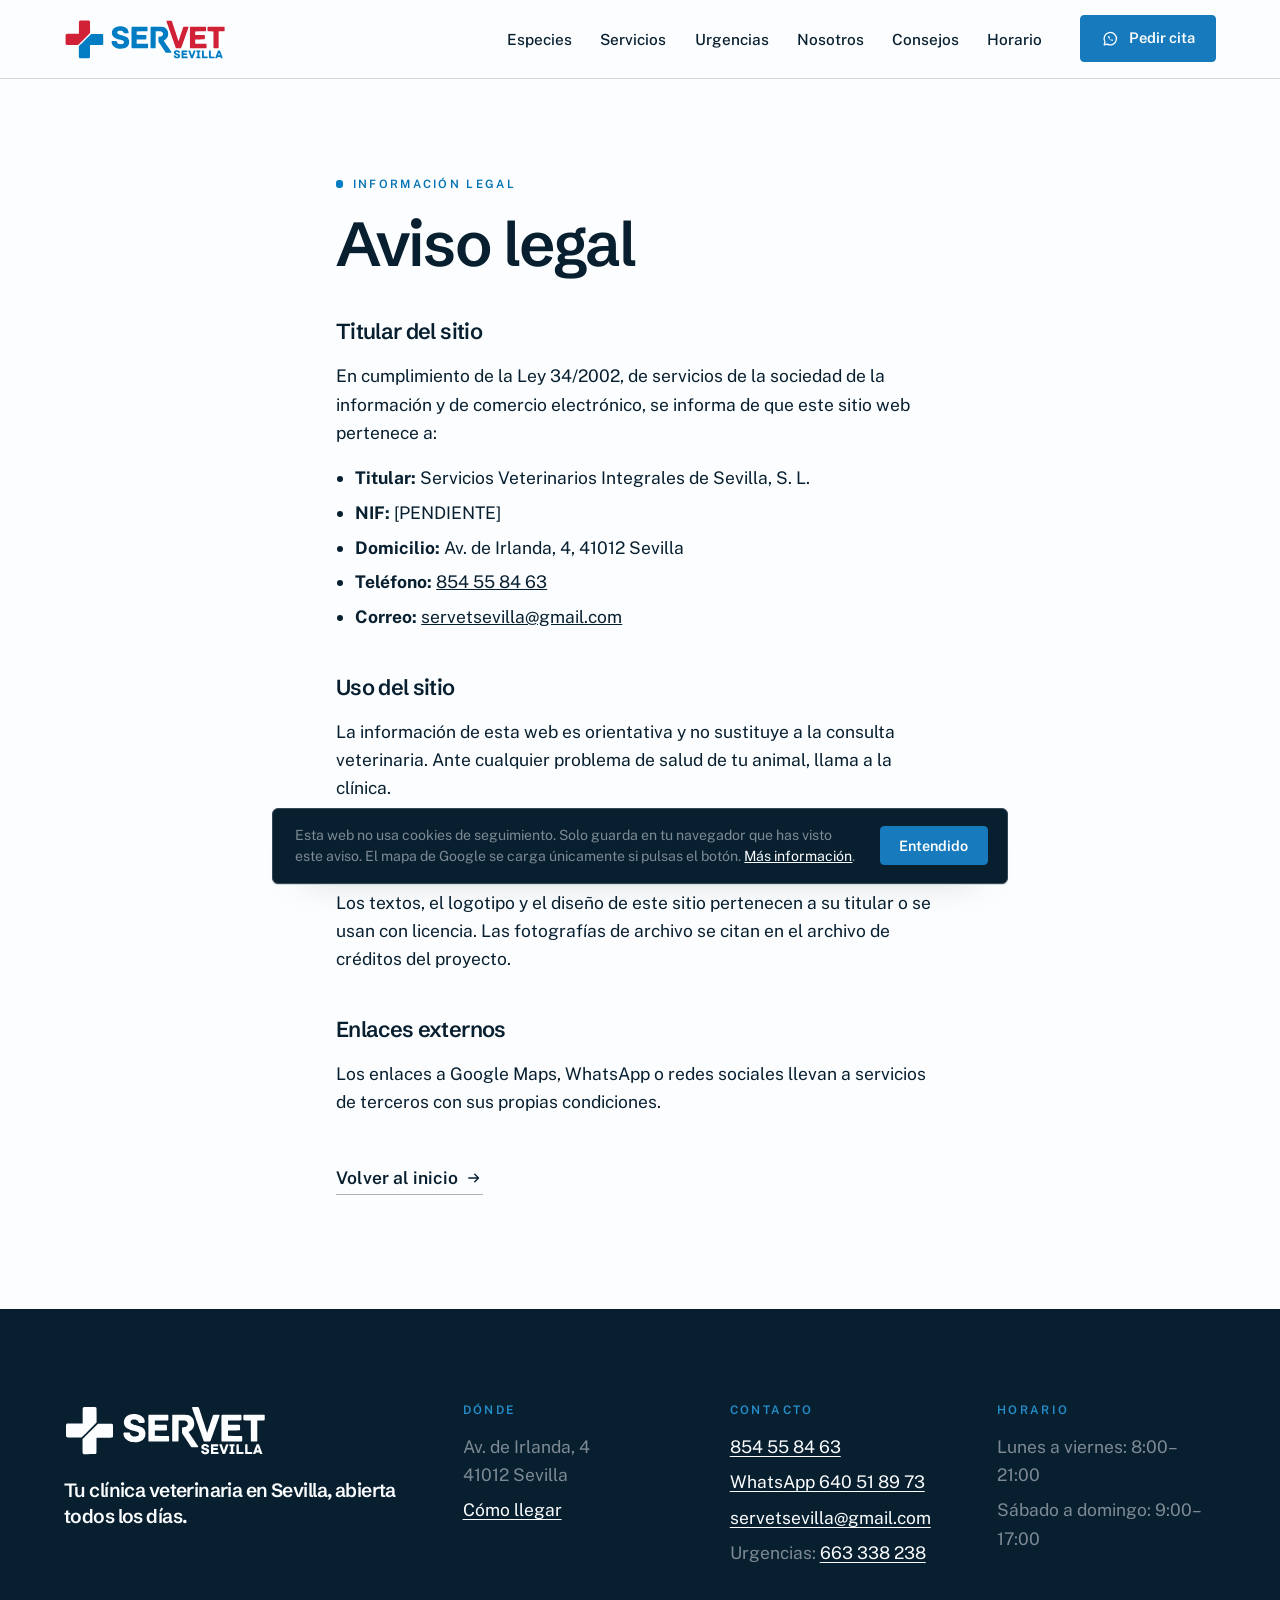
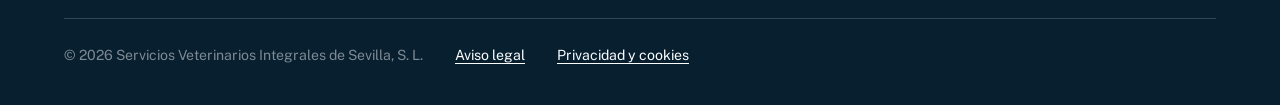
<file: aviso-legal.html>
<!DOCTYPE html>
<!-- GENERADO por scripts/aplicar.mjs desde fuente/aviso-legal.html. No editar a mano. -->
<html lang="es" class="sin-js densidad-marca pagina-legal" data-personalidad="clinica" data-fondo="claro" data-logo-oscuro="mono" data-duotono="no" data-paleta="a" data-marca="servet">
<head>
<meta charset="utf-8">
<meta name="viewport" content="width=device-width, initial-scale=1">
<meta name="robots" content="noindex, nofollow">
<meta name="theme-color" content="#FBFDFE">
<link rel="icon" href="favicon.svg" type="image/svg+xml">
<link rel="manifest" href="manifest.json">
<link rel="preconnect" href="https://fonts.googleapis.com">
<link rel="preconnect" href="https://fonts.gstatic.com" crossorigin>
<link rel="stylesheet" id="fuentes" href="https://fonts.googleapis.com/css2?family=Schibsted+Grotesk:wght@500;600;700&amp;family=Public+Sans:wght@400;500;600;700&amp;display=swap">
<link rel="stylesheet" id="hoja-marca" href="css/marca.css?v=cb91b5d3">
<link rel="stylesheet" href="css/base.css?v=17082225">
<script>
/* Bloqueante a propósito: todo lo que cambia el aspecto se resuelve antes del
   primer pintado, o la página arranca de una forma y salta a otra.
   Lo que va entre las marcas del mando lo borra scripts/quitar_mandos.py. */
(function () {
  var h = document.documentElement;
  h.classList.remove('sin-js');
  h.classList.add('con-js');
})();
</script>

<title>Aviso legal · Clínica Veterinaria Servet Sevilla</title>
<meta name="description" content="Aviso legal de Clínica Veterinaria Servet Sevilla.">
</head>
<body>
<a class="salto-contenido" href="#contenido">Saltar al contenido</a>
<svg class="sprite" aria-hidden="true" focusable="false" width="0" height="0">
<symbol id="i-telefono" viewBox="0 0 24 24"><path d="M6.6 3.5h2.6l1.4 4.1-2 1.5a11.5 11.5 0 0 0 6.3 6.3l1.5-2 4.1 1.4v2.6A2.1 2.1 0 0 1 18.4 19.5 15.2 15.2 0 0 1 4.5 5.6 2.1 2.1 0 0 1 6.6 3.5Z" fill="none" stroke="currentColor" stroke-width="1.7" stroke-linejoin="round"/></symbol>
<symbol id="i-whatsapp" viewBox="0 0 24 24"><path d="M4.2 19.8 5.3 16A8.3 8.3 0 1 1 8.2 18.8Z" fill="none" stroke="currentColor" stroke-width="1.7" stroke-linejoin="round"/><path d="M9.2 8.4c.3 2.8 2.9 5.5 6 6.3l1-1.3-1.8-1-1 .8a5 5 0 0 1-2.3-2.3l.8-1-1-1.8Z" fill="currentColor"/></symbol>
<symbol id="i-mapa" viewBox="0 0 24 24"><path d="M12 21s-6.5-5.6-6.5-11a6.5 6.5 0 0 1 13 0C18.5 15.4 12 21 12 21Z" fill="none" stroke="currentColor" stroke-width="1.7" stroke-linejoin="round"/><circle cx="12" cy="10" r="2.3" fill="none" stroke="currentColor" stroke-width="1.7"/></symbol>
<symbol id="i-reloj" viewBox="0 0 24 24"><circle cx="12" cy="12" r="8.5" fill="none" stroke="currentColor" stroke-width="1.7"/><path d="M12 7.5V12l3 2" fill="none" stroke="currentColor" stroke-width="1.7" stroke-linecap="round"/></symbol>
<symbol id="i-correo" viewBox="0 0 24 24"><rect x="3.5" y="5.5" width="17" height="13" rx="2" fill="none" stroke="currentColor" stroke-width="1.7"/><path d="m4 7 8 6 8-6" fill="none" stroke="currentColor" stroke-width="1.7" stroke-linejoin="round"/></symbol>
<symbol id="i-flecha" viewBox="0 0 24 24"><path d="M5 12h13m-5-5 5 5-5 5" fill="none" stroke="currentColor" stroke-width="1.8" stroke-linecap="round" stroke-linejoin="round"/></symbol>
<symbol id="i-coche" viewBox="0 0 24 24"><path d="M5 16.5V12l1.8-4.6A1.6 1.6 0 0 1 8.3 6.4h7.4a1.6 1.6 0 0 1 1.5 1L19 12v4.5M5 12h14M5 16.5h14" fill="none" stroke="currentColor" stroke-width="1.7" stroke-linejoin="round"/><circle cx="8" cy="16.5" r="1.6" fill="currentColor"/><circle cx="16" cy="16.5" r="1.6" fill="currentColor"/></symbol>
<symbol id="i-tarjeta" viewBox="0 0 24 24"><rect x="3.5" y="6" width="17" height="12" rx="2" fill="none" stroke="currentColor" stroke-width="1.7"/><path d="M3.5 10h17M7 14.5h3" fill="none" stroke="currentColor" stroke-width="1.7" stroke-linecap="round"/></symbol>
<symbol id="i-estrella" viewBox="0 0 24 24"><path d="m12 3.2 2.7 5.6 6.1.8-4.5 4.2 1.1 6.1L12 17l-5.4 2.9 1.1-6.1-4.5-4.2 6.1-.8Z" fill="currentColor"/></symbol>
<symbol id="i-mas" viewBox="0 0 24 24"><path d="M12 5v14M5 12h14" fill="none" stroke="currentColor" stroke-width="1.8" stroke-linecap="round"/></symbol>
<symbol id="i-check" viewBox="0 0 24 24"><path d="m5 12.5 4.2 4L19 7" fill="none" stroke="currentColor" stroke-width="1.9" stroke-linecap="round" stroke-linejoin="round"/></symbol>
<symbol id="i-instagram" viewBox="0 0 24 24"><rect x="4" y="4" width="16" height="16" rx="4.5" fill="none" stroke="currentColor" stroke-width="1.7"/><circle cx="12" cy="12" r="3.6" fill="none" stroke="currentColor" stroke-width="1.7"/><circle cx="16.9" cy="7.1" r="1.1" fill="currentColor"/></symbol>
<symbol id="i-facebook" viewBox="0 0 24 24"><path d="M13.5 20v-7h2.4l.4-2.8h-2.8V8.5c0-.8.3-1.4 1.4-1.4h1.5V4.6a19 19 0 0 0-2.2-.1c-2.2 0-3.6 1.3-3.6 3.7v2H8.2V13h2.4v7" fill="none" stroke="currentColor" stroke-width="1.6" stroke-linejoin="round"/></symbol>

<symbol id="especie-perro" viewBox="0 0 120 120"><path fill="currentColor" fill-rule="evenodd" d="M24.4 106.9 23.6 106.5Q23.4 106.4 23.2 106.3L22.5 105.9L22.5 105.9Q22.3 105.8 22.1 105.7L21.4 105.2Q21.2 105.1 21.1 105L21.1 104.9L20.4 104.4L20.4 104.4Q20.2 104.2 20.1 104.1L20.1 104.1L19.5 103.5Q19.3 103.4 19.2 103.2L19.2 103.2L18.7 102.5L18.7 102.5Q18.5 102.4 18.4 102.2L18 101.5Q17.9 101.3 17.8 101.1L17.4 100.4Q17.3 100.2 17.2 100L16.9 99.3Q16.8 99.1 16.8 98.9L16.5 98.1Q16.5 97.9 16.4 97.7L16.3 96.8Q16.2 96.7 16.2 96.5L16.1 95.5Q16.1 95.4 16.1 95.3L16.1 94.2L16.1 94.2Q16.1 94.2 16.1 94.1L16.1 94.1Q16.1 94 16.1 94L16.1 92.9L16.1 92.9Q16.1 92.7 16.1 92.6L16.3 91.6Q16.3 91.4 16.3 91.3L16.5 90.2Q17 87.8 19.4 87.8Q20.6 87.8 21.4 88.7Q22.3 89.5 22.3 90.7Q22.3 90.9 22.2 91.1L22.1 92.1Q22.1 92.2 22.1 92.3L22 93Q22 93.1 22 93.2L22 93.9Q22 94 22.1 94L22.1 94.7Q22.1 94.7 22.1 94.8L22.2 95.4Q22.3 95.5 22.3 95.6L22.4 96Q22.5 96.1 22.5 96.2L22.7 96.7Q22.7 96.8 22.7 96.8L22.9 97.2Q23 97.3 23 97.4L23.2 97.7Q23.3 97.8 23.4 97.9L23.6 98.2Q23.7 98.3 23.7 98.4L24 98.6Q24.1 98.7 24.2 98.8L24.5 99Q24.5 99.1 24.6 99.1L25 99.4Q25.1 99.4 25.1 99.5L25.5 99.7Q25.6 99.8 25.7 99.8L26.2 100Q26.3 100 26.3 100.1L26.9 100.3Q27 100.3 27 100.3L27.6 100.5Q27.7 100.5 27.8 100.5L28.5 100.6Q28.6 100.7 28.6 100.7L29.4 100.8Q30.5 100.9 31.1 100.4Q31.7 99.9 31.8 98.8Q31.9 98.3 31.7 97.8Q28.8 90.3 31.8 81.2Q31.9 81.1 31.9 81.1Q34.4 72.1 42.2 64.8Q47.3 60 56.8 54.3Q56.8 54.2 56.9 54.2Q58.7 53 60.3 51.6Q61.7 50.3 60.6 48.7Q58.8 46.1 59.7 40.8Q59.7 40.8 59.7 40.8Q61.6 25.8 68.3 23.5Q68.5 23.5 68.7 23.4Q69 23.3 69.2 23.2Q71.9 21.6 75.1 21.6Q78.8 21.6 81.8 23.7Q84.1 25.4 85.4 28Q86 29.2 87.4 29.2Q94.4 29.1 98.6 31Q99.2 31.3 99.9 31.2Q100.2 31.1 100.5 31.1Q101.9 31.1 102.9 32.1Q103.9 33.1 103.9 34.6Q103.9 36.1 103 37Q102.2 37.7 102.2 38.6Q102.2 41.6 101.1 43.5Q101 43.7 100.8 43.8Q98 45.8 92.1 46Q90.7 46 89.4 46Q88.3 45.9 87.7 46.4Q87.1 47 87.1 48.1Q87 48.7 87.4 49.3Q89.8 53.1 90.8 55.4Q93 60.6 92.3 65.7Q92.3 65.8 92.3 65.9L91.6 99.5Q91.5 101.2 93.2 101.7Q96.7 102.5 96.7 104.6Q96.7 107.1 92 107.9Q91.9 107.9 91.7 107.9Q91.7 107.9 91.7 107.9Q91.7 108 91.7 108Q91.7 108 91.6 108L91.6 108Q91.6 108 91.6 108H25.9Q25.6 107.3 24.7 107Q24.6 106.9 24.4 106.9ZM71 103.8Q70.7 105 71.8 105.3Q73 105.6 73.3 104.5Q76.4 93.9 72 85.6Q67.6 77.2 57.1 74.2Q56.6 74 56.2 74.2Q55.8 74.5 55.7 75Q55.3 76.2 56.5 76.5Q66 79.2 69.9 86.7Q73.8 94.1 71 103.8ZM75.2 25Q74.8 23.9 73.7 24.3Q73.1 24.5 72.9 24.9Q72.8 25.3 73 25.9Q75 31.2 73.3 38.5Q71.6 45.7 67.4 50.6Q67 51 67.1 51.5Q67.1 51.9 67.6 52.3Q68.5 53.1 69.2 52.1Q73.8 46.8 75.6 39Q77.5 31 75.2 25ZM84.3 30.2C84.3 28.9 83.2 27.7 81.8 27.7C80.4 27.7 79.3 28.9 79.3 30.2C79.3 31.6 80.4 32.7 81.8 32.7C83.2 32.7 84.3 31.6 84.3 30.2Z"/></symbol>
<symbol id="especie-gato" viewBox="0 0 120 120"><path fill="currentColor" fill-rule="evenodd" d="M80.8 33.8Q83.4 37.8 82.5 41.6Q81.9 44 79.9 45.8Q79.4 46.3 79.3 47Q78.9 48.6 77.8 49.9Q76.4 51.4 77.7 52.9Q82.2 57.8 82.1 64.8Q82.1 64.8 82.1 64.9Q82.1 66.1 81.9 67.2Q81.9 67.3 81.9 67.3Q81.6 68.6 81.1 70.8Q80 76.1 80 78.9V97.1Q70.2 98.2 59.9 98Q62 89 57 82.3Q51.9 75.3 41.3 73.8Q40.7 73.7 40.4 74Q40.1 74.3 40 74.9Q39.8 76 41 76.2Q50.6 77.6 55.1 83.7Q59.5 89.7 57.5 98Q49.5 97.7 41.3 96.6Q40.1 96.5 40 97.7Q39.8 98.8 41 99Q62 101.8 81.3 99.3Q81.7 99.4 82.2 99.4Q82.3 99.4 82.4 99.4L83.9 99.2L84 99.2L84 99.2L85.7 99Q85.8 99 85.8 99L87.3 98.7Q87.4 98.7 87.4 98.7L88.3 98.5Q88.5 98.5 88.7 98.4L88.9 98.3Q88.9 98.3 89 98.3L89.5 98Q89.6 98 89.6 98L90.1 97.7Q90.1 97.7 90.2 97.7L90.6 97.4Q90.7 97.4 90.7 97.3L91.1 97.1Q91.1 97.1 91.2 97L91.5 96.8Q91.5 96.7 91.6 96.7L91.9 96.5Q91.9 96.4 92 96.4L92.2 96.2Q92.3 96.1 92.3 96.1L92.5 95.8Q92.5 95.8 92.6 95.7L92.7 95.5Q92.8 95.5 92.8 95.4L93 95.2Q93 95.2 93.1 95.1L93.2 94.9Q93.2 94.8 93.2 94.8L93.3 94.6Q93.4 94.5 93.4 94.4L93.5 94.2Q93.5 94.1 93.5 94.1L93.6 93.9Q93.6 93.8 93.6 93.7L93.7 93.5Q93.7 93.4 93.7 93.3L93.8 93.1Q93.8 93 93.8 92.9L93.8 92.7Q93.8 92.6 93.8 92.5L93.8 92.2Q93.8 92.1 93.8 92.1L93.8 91.7Q93.8 91.7 93.8 91.6L93.7 91.2Q93.7 91.2 93.7 91.1L93.7 90.7Q93.7 90.6 93.6 90.6L93.5 90.1Q93.5 90.1 93.5 90L93.4 89.5Q93.3 89.1 93.3 88.6Q93.3 87.3 94.2 86.3Q95.1 85.4 96.5 85.4Q98.8 85.4 99.5 87.6L99.7 88.2Q99.8 88.3 99.8 88.5L99.8 88.5L100 89Q100 89.2 100 89.3L100 89.3L100 89.3L100.2 89.9Q100.2 89.9 100.2 89.9Q100.2 90 100.2 90.2L100.2 90.2L100.2 90.2L100.3 90.8Q100.4 90.9 100.4 91L100.4 91.1L100.5 91.6L100.5 91.6Q100.5 91.8 100.5 91.9L100.5 91.9L100.5 92.5L100.5 92.5L100.5 92.6Q100.5 92.7 100.5 92.8L100.5 93.4L100.5 93.4Q100.5 93.6 100.5 93.7L100.5 94.3Q100.5 94.4 100.5 94.6L100.5 94.6L100.4 95.1Q100.4 95.3 100.3 95.5L100.3 95.5L100.2 96Q100.2 96.2 100.1 96.3L100.1 96.3L100.1 96.4L100 96.8Q99.9 97 99.9 97.2L99.8 97.2Q99.8 97.2 99.8 97.2Q99.8 97.2 99.8 97.2Q99.8 97.2 99.8 97.2L99.7 97.6Q99.6 97.9 99.5 98L99.5 98L99.3 98.5Q99.3 98.5 99.3 98.5Q99.2 98.7 99.1 98.8L99.1 98.8L99.1 98.8L98.9 99.3Q98.8 99.5 98.7 99.6L98.7 99.6L98.4 100.1L98.4 100.1Q98.3 100.2 98.2 100.4L98.2 100.4L97.8 100.9Q97.7 101 97.6 101.1L97.6 101.1L97.6 101.1L97.2 101.6L97.2 101.6L97.2 101.6Q97.1 101.7 97 101.8L97 101.8L96.5 102.3Q96.4 102.4 96.3 102.4L96.3 102.4L96.3 102.5L96.3 102.5L96.3 102.5L95.8 102.9L95.7 102.9Q95.7 103 95.6 103Q95.6 103.1 95.5 103.1Q95.6 103.1 95.6 103.1L95 103.5Q94.9 103.6 94.8 103.7L94.8 103.7L94.2 104.1Q94.2 104.1 94.2 104.1L94.2 104.1Q94.1 104.2 93.9 104.3L93.9 104.3L93.9 104.3L93.3 104.6L93.3 104.6Q93.2 104.7 93.1 104.8L93.1 104.8L93 104.8L92.4 105.1Q92.3 105.2 92.1 105.3L92.1 105.3L92.1 105.3L91.5 105.6L91.5 105.6Q91 105.9 90.5 106L89.1 106.3Q88.9 106.3 88.8 106.4L88.8 106.4L87.2 106.7Q87.1 106.7 86.9 106.7L86.9 106.7L85.2 107Q85 107 84.9 107L84.9 107.1L83 107.3L82.9 107.3Q82.9 107.3 82.8 107.3L82.8 107.3L81.3 107.5Q80.8 107.6 80.4 107.8Q80.1 108 79.8 108H27.5L27.3 108Q25.6 107.9 24.4 106.6Q23.2 105.4 23.2 103.6Q23.2 103 23.4 102.4Q23.7 101.3 23 100.4Q18.3 94.2 19.8 84.7Q22.5 68.6 43.1 56.6Q43.1 56.6 43.1 56.6Q46.1 54.7 50.5 51.8Q52.7 50.4 54.2 49.4Q56.1 48.3 54.9 46.4Q54.9 46.4 54.9 46.4Q52.8 43.2 52.8 39.1Q52.8 38.5 52.9 37.9Q52.9 37.7 52.8 37.4Q52.8 37.2 52.8 37L55.8 20Q56 18.8 57.2 19Q57.6 19.1 57.8 19.3L63.8 25Q64.5 25.6 65.5 25.6Q65.8 25.6 66.2 25.6Q67.2 25.5 67.8 24.7L73.7 17.6Q74.5 16.7 75.4 17.4Q75.7 17.6 75.8 18L80.3 32.7Q80.4 33 80.5 33.2Q80.5 33.3 80.6 33.4Q80.7 33.6 80.8 33.8ZM74.7 37.2C74.7 35.8 73.6 34.7 72.2 34.7C70.8 34.7 69.7 35.8 69.7 37.2C69.7 38.6 70.8 39.7 72.2 39.7C73.6 39.7 74.7 38.6 74.7 37.2Z"/></symbol>
<symbol id="logo-servet" viewBox="0 0 2238.9 565.337"><path fill="#027DC4" fill-rule="evenodd" d="M216.95 542.72C213.42 541.38 207.11 533.77 205.93 529.43C205.01 526.08 204.73 506.41 204.79 451.07C204.84 410.44 205.12 376.91 205.42 376.57C205.72 376.23 244.1 337.82 290.71 291.21L375.45 206.46L451.19 206.46C520.9 206.45 527.26 206.59 530.94 208.19C533.15 209.14 534.95 210.27 534.95 210.69C534.95 211.11 535.51 211.46 536.2 211.48C536.89 211.5 538.35 212.74 539.45 214.23C541.39 216.87 541.46 218.75 541.72 281.94C541.91 327.69 541.67 347.72 540.89 349.6C539.56 352.8 535.59 356.48 531 358.77C527.94 360.3 520.29 360.45 444.5 360.45C381.16 360.45 361.06 360.74 360.15 361.65C359.24 362.56 358.95 382.92 358.95 447.15C358.95 502.68 358.61 531.45 357.95 531.45C357.4 531.45 356.95 532.13 356.95 532.97C356.95 534.88 350.37 541.34 347.2 542.54C344.65 543.52 219.49 543.69 216.95 542.72ZM1541.27 541.54C1532.8 538.66 1525.7 533.75 1521.4 527.83C1516.59 521.2 1514.09 512.99 1515.36 507.96L1515.99 505.45L1528.36 505.45L1540.73 505.45L1541.42 508.2C1543.85 517.95 1549.15 521.45 1561.5 521.45C1572.3 521.45 1576.88 518.46 1576.93 511.37C1576.96 505.94 1574 503.78 1561.95 500.43C1552.52 497.81 1551.28 497.44 1544.95 495.34C1524.58 488.58 1516.95 480.06 1516.95 464.08C1516.95 451.66 1522.93 442.31 1534.61 436.48C1541.33 433.12 1545.39 432.19 1555.45 431.72C1570.91 430.98 1583.07 434.75 1591.89 442.99C1599.69 450.29 1603.78 463.87 1598.95 466.45C1597.8 467.07 1592.84 467.4 1587.31 467.24L1577.68 466.95L1575.9 463.62C1571.9 456.16 1567.13 453.45 1557.98 453.45C1551.53 453.45 1546.91 455.34 1544.55 458.94C1542.49 462.08 1542.54 463.06 1544.88 466.35C1547.71 470.33 1555.83 473.95 1571.95 478.43C1588.85 483.13 1597.67 489.06 1601.54 498.32C1603.26 502.43 1603.41 516.79 1601.79 521.55C1598.74 530.52 1591.5 537.28 1580.66 541.3C1575.7 543.14 1572.85 543.44 1560.66 543.38C1549.84 543.33 1545.21 542.89 1541.27 541.54ZM1625.95 541.58L1623.45 540.86L1623.19 488.52C1623 450.7 1623.25 435.8 1624.06 434.81C1624.98 433.71 1632.26 433.45 1662.82 433.47C1684.77 433.47 1701.08 433.88 1701.95 434.43C1703.05 435.13 1703.54 437.74 1703.8 444.32C1704.1 452.07 1703.89 453.51 1702.23 455.17C1700.22 457.18 1698.05 457.3 1661.2 457.41L1648.95 457.45L1648.95 465.39C1648.95 470.22 1649.39 473.61 1650.08 474.03C1650.7 474.41 1661.22 474.83 1673.46 474.95C1685.69 475.08 1696.21 475.49 1696.83 475.87C1698.4 476.84 1698.33 494.67 1696.75 496.25C1695.89 497.11 1689.03 497.45 1672.22 497.45L1648.88 497.45L1649.17 508.2L1649.45 518.95L1676.95 519.21C1701.38 519.44 1704.59 519.65 1705.7 521.15C1707.68 523.82 1707.37 538.86 1705.3 540.58C1703.97 541.68 1696.25 541.98 1666.05 542.12C1645.37 542.22 1627.33 541.97 1625.95 541.58ZM1755.43 541.5C1752.92 540.49 1750.83 536.28 1746.95 524.45C1745.78 520.87 1744.44 517.05 1743.99 515.95C1743.53 514.85 1742.61 512.37 1741.95 510.45C1741.29 508.53 1740.37 506.05 1739.9 504.95C1739.43 503.85 1738.38 500.93 1737.57 498.45C1736.75 495.97 1734.67 490.13 1732.95 485.45C1731.23 480.77 1729.15 474.93 1728.33 472.45C1727.52 469.97 1726.45 467.05 1725.97 465.95C1724.89 463.48 1720.46 450.97 1717.86 443.03C1714.79 433.64 1715.01 433.45 1728.95 433.45L1740.81 433.45L1742.88 436.35C1744.02 437.95 1744.95 439.77 1744.95 440.39C1744.95 441.02 1748.6 452.65 1753.07 466.24C1761.23 491.05 1761.75 492.59 1763.83 497.75C1764.44 499.29 1764.95 501.46 1764.95 502.58C1764.95 508.58 1768.26 501.32 1775.32 479.87C1779.65 466.72 1783.56 455.05 1784.01 453.95C1784.45 452.85 1785.8 448.71 1787.01 444.76C1790.32 433.85 1790.91 433.45 1803.87 433.45C1817.78 433.45 1818.09 433.75 1814.46 443.66C1813 447.67 1810.97 453.43 1809.95 456.45C1808.94 459.47 1806.67 465.77 1804.91 470.45C1803.16 475.13 1801.49 480.07 1801.2 481.45C1800.92 482.83 1800.34 484.4 1799.92 484.95C1799.49 485.5 1798.01 489.33 1796.61 493.45C1792.73 504.92 1788.9 515.73 1787.94 517.95C1787.47 519.05 1786.09 522.86 1784.87 526.42C1779.52 542.09 1779.08 542.48 1766.48 542.39C1761.51 542.35 1756.54 541.95 1755.43 541.5ZM1831.45 541.79C1827.99 540.91 1826.95 538.4 1826.95 530.98C1826.95 521.18 1828.18 519.63 1836.22 519.25L1842.45 518.95L1842.45 487.95L1842.45 456.95L1836.45 456.66C1832.3 456.46 1830.07 455.87 1829.2 454.72C1827.54 452.53 1827.5 436.3 1829.15 434.65C1830.02 433.78 1837.18 433.45 1855.07 433.45C1868.66 433.45 1880.5 433.72 1881.37 434.06C1882.67 434.56 1882.95 436.5 1882.95 445.04C1882.95 456.73 1883.41 456.13 1873.95 456.69L1869.45 456.95L1869.19 488.2L1868.92 519.45L1875.4 519.45C1880.78 519.45 1882.05 519.78 1882.91 521.38C1884.21 523.8 1884.25 538.42 1882.97 540.45C1882.18 541.71 1878.11 541.98 1857.74 542.12C1844.38 542.22 1832.55 542.07 1831.45 541.79ZM1907.2 540.92L1904.95 539.34L1904.95 488.05C1904.95 439.63 1905.05 436.67 1906.78 435.1C1909.18 432.93 1928.06 432.67 1929.82 434.79C1930.58 435.71 1931.01 449 1931.19 477.54L1931.45 518.95L1956.73 519.22C1981.87 519.48 1982.02 519.5 1982.84 521.72C1983.84 524.43 1983.6 540.13 1982.54 541.19C1982.13 541.61 1965.51 542.08 1945.62 542.23C1913.92 542.47 1909.17 542.31 1907.2 540.92ZM2003.44 541.07C2001.51 539.65 2001.44 538.2 2001.17 488.9C2000.93 444.46 2001.09 437.89 2002.45 435.82C2003.9 433.59 2004.59 433.45 2013.89 433.45C2019.33 433.45 2024.5 433.72 2025.37 434.06C2026.78 434.6 2026.95 439.22 2026.95 475.86C2026.95 506.56 2027.26 517.36 2028.15 518.25C2029.02 519.12 2036.08 519.45 2053.61 519.45C2076.58 519.45 2077.94 519.55 2078.91 521.38C2080.21 523.8 2080.25 538.42 2078.97 540.45C2077.56 542.68 2006.44 543.26 2003.44 541.07ZM2090.2 541.79C2088.74 541.2 2088.54 536.2 2089.87 533.69C2090.38 532.73 2091.77 529.25 2092.97 525.95C2094.17 522.65 2095.53 519.05 2096 517.95C2096.47 516.85 2097.5 513.93 2098.3 511.45C2099.7 507.13 2104.2 495.12 2105.99 490.95C2106.46 489.85 2107.5 486.93 2108.31 484.45C2110.02 479.14 2112.64 472.14 2114.49 467.95C2115.21 466.3 2116.54 462.7 2117.43 459.95C2118.32 457.2 2119.43 454.05 2119.89 452.95C2122.65 446.4 2124.95 440.01 2124.95 438.89C2124.95 438.18 2126.14 436.66 2127.58 435.52C2129.86 433.73 2131.61 433.45 2140.41 433.45C2151.79 433.45 2153.28 434.22 2155.89 441.45C2156.58 443.38 2157.53 445.85 2158 446.95C2158.47 448.05 2159.5 450.97 2160.31 453.45C2161.7 457.76 2164.22 464.7 2165.95 468.95C2166.39 470.05 2167.74 473.65 2168.95 476.95C2170.16 480.25 2171.51 483.85 2171.95 484.95C2172.7 486.83 2174.09 490.59 2178.95 503.95C2184.02 517.9 2185.2 521.08 2185.98 522.95C2186.44 524.05 2187.39 526.75 2188.09 528.95C2188.79 531.15 2189.72 533.38 2190.15 533.9C2190.59 534.42 2190.95 536.33 2190.95 538.13C2190.95 540.81 2190.48 541.53 2188.4 542.05C2184.54 543.02 2168.09 541.99 2166.8 540.7C2166.17 540.07 2164.88 537.4 2163.92 534.75C2162.97 532.11 2161.69 528.7 2161.08 527.18L2159.98 524.41L2139.79 524.68L2119.6 524.95L2116.9 532.45C2115.02 537.68 2113.48 540.32 2111.83 541.19C2109.51 542.39 2092.84 542.85 2090.2 541.79ZM2151.41 500.51C2151.73 499.99 2150.6 495.61 2148.9 490.76C2147.2 485.91 2144.65 478.46 2143.22 474.2C2141.8 469.94 2140.35 466.45 2140 466.45C2139.11 466.45 2128.02 499.75 2128.59 500.68C2129.28 501.79 2150.72 501.63 2151.41 500.51ZM1409.33 465.35C1407.06 464.25 1404.29 462.36 1403.18 461.15C1401.45 459.27 1365.93 406.18 1320.75 337.95C1301.72 309.22 1303.5 314.89 1303.15 281.95C1302.99 266.55 1303.12 252.92 1303.43 251.67C1304.5 247.4 1309.47 245.46 1319.45 245.42C1335.87 245.35 1347.95 241.07 1356.97 232.15C1364.57 224.63 1367.35 217.98 1367.3 207.42C1367.27 199.92 1366.87 198.07 1364.04 192.15C1362.27 188.44 1358.94 183.59 1356.64 181.37C1352.13 177.02 1342.91 172.22 1336.45 170.85C1334.25 170.39 1317.6 169.99 1299.45 169.98L1266.45 169.95L1265.95 283.63C1265.45 396.96 1265.44 397.31 1263.36 400.1C1262.03 401.88 1259.86 403.2 1257.36 403.72C1255.21 404.17 1241.68 404.41 1227.3 404.25C1198.04 403.91 1198.03 403.91 1195.9 396.54C1195.2 394.12 1194.96 347.4 1195.15 252.72L1195.45 112.5L1198.22 109.72L1200.99 106.95L1265.72 106.66C1337.07 106.34 1352.05 107 1370.45 111.25C1389.61 115.68 1410.39 130.14 1422.16 147.26C1425.52 152.14 1432.43 166.63 1433.23 170.45C1433.52 171.83 1434.42 175.42 1435.23 178.45C1436.04 181.48 1437.29 189.02 1438.01 195.21C1441.43 224.94 1430.73 254.11 1408.45 275.78C1399.74 284.24 1382.6 295.45 1378.35 295.45C1377.58 295.45 1376.95 296.15 1376.95 297.01C1376.95 298.36 1391.69 320.77 1429.93 377.6C1478.74 450.13 1482.95 456.59 1482.95 459.03C1482.95 460.47 1482.02 462.95 1480.88 464.55L1478.81 467.45L1446.13 467.4C1415.54 467.35 1413.19 467.22 1409.33 465.35ZM760.45 409.94C735.78 406.55 717.67 400.19 699.99 388.71C681.39 376.64 670.6 364.13 662.66 345.45C661.26 342.16 660.64 339.89 658.01 328.26C656.26 320.49 656.67 310.43 658.89 306.78C661.47 302.55 664.68 302.2 697.62 302.62C723.29 302.94 723.84 302.99 726.22 305.24C728.69 307.55 730.95 313.37 730.95 317.38C730.95 321.08 735.83 330.15 740.26 334.67C745.48 340 752.7 343.72 763.45 346.61C771.11 348.66 800.03 348.35 806.25 346.14C820.22 341.18 825.89 335.14 827.36 323.61C828.97 311.04 825.06 304.08 813.21 298.42C804.93 294.46 803.14 293.74 799.95 293.1C798.57 292.82 792.95 291.41 787.45 289.97C775.39 286.8 771.97 285.93 765.45 284.4C756.72 282.34 730.66 274.07 727.71 272.42C726.76 271.89 725.48 271.45 724.87 271.45C722.32 271.45 698.92 259.03 692.76 254.41C683.58 247.51 674.08 236.92 670.25 229.31C657.85 204.65 658.06 174.31 670.8 150.78C683.9 126.6 711.48 108.91 745.95 102.59C760.16 99.98 769.22 99.2 778.08 99.82C798.85 101.29 801.59 101.55 804.95 102.42C806.87 102.92 810.7 103.85 813.45 104.5C840.81 110.95 862.75 123.47 876.13 140.27C886.47 153.25 891.18 166.35 891.34 182.58C891.5 198.72 893.08 197.87 862.2 198.28C848.62 198.46 835.57 198.32 833.21 197.97C828.85 197.31 826.11 195.24 824.24 191.18C816.1 173.59 811.61 169.34 794.95 163.42C789.44 161.46 786.39 161.1 774.95 161.03C763.11 160.97 760.65 161.25 754.95 163.33C746 166.61 741.03 170.15 737.59 175.71C732.83 183.42 733.52 192.27 739.45 199.29C744.14 204.85 758.33 212.63 771.83 217.04C776.02 218.41 780.35 219.93 781.45 220.41C782.55 220.89 784.57 221.57 785.95 221.93C789 222.71 802.32 226.28 806.45 227.41C812.75 229.15 837.57 237.19 840.7 238.5C841.94 239.02 843.96 239.83 845.2 240.3C846.44 240.76 852.28 243.55 858.19 246.5C874.18 254.47 885.2 265.18 891.85 279.2C894.43 284.65 895.19 286.9 897.98 297.42C899.44 302.95 899.54 329.57 898.12 334.98C897.54 337.16 896.53 341.2 895.87 343.95C895.21 346.7 893.32 351.88 891.66 355.45C880.54 379.43 860.27 395.58 829.95 404.62C810.3 410.47 780.79 412.74 760.45 409.94ZM939.32 403.77C938.16 403.54 936.13 402.21 934.82 400.82L932.45 398.29L932.19 256.8C931.89 98.52 931.4 109.53 938.81 107.47C943.58 106.15 1142.81 106.07 1146.29 107.39C1147.65 107.91 1149.7 109.34 1150.85 110.58C1152.87 112.74 1152.95 113.82 1152.95 138.45L1152.95 164.08L1149.89 167.01L1146.82 169.95L1075.14 170.45L1003.45 170.95L1003.45 194.95L1003.45 218.95L1065.95 219.21C1118.58 219.42 1128.94 219.7 1131.56 220.94C1137.39 223.7 1137.42 223.86 1137.77 247.95C1137.94 260.16 1137.7 271.65 1137.22 273.48C1136.75 275.3 1135.11 277.73 1133.58 278.88C1130.86 280.91 1129.62 280.96 1067.13 281.45L1003.45 281.95L1003.45 311.45L1003.45 340.95L1079.95 341.47C1122.03 341.75 1156.57 342.09 1156.71 342.22C1156.86 342.34 1157.87 343.91 1158.96 345.7C1160.79 348.7 1160.94 350.79 1160.95 373.18L1160.95 397.42L1158.03 400.68L1155.11 403.95L1048.28 404.07C989.52 404.14 940.49 404 939.32 403.77Z"/>
  <path fill="#D02136" fill-rule="evenodd" d="M1551.18 403.78C1548.45 403.21 1542.24 397.04 1541.41 394.08C1541.09 392.91 1540.43 391.05 1539.94 389.95C1539.45 388.85 1538.37 385.93 1537.55 383.45C1536.72 380.97 1533.74 372.43 1530.93 364.45C1528.11 356.47 1524.52 346.13 1522.95 341.45C1521.38 336.77 1518.67 329.13 1516.92 324.45C1515.18 319.77 1513.53 315.05 1513.27 313.95C1513 312.85 1512.4 311.05 1511.93 309.95C1511.46 308.85 1510.12 305.02 1508.95 301.45C1507.78 297.88 1506.44 294.05 1505.99 292.95C1505.53 291.85 1504.61 289.38 1503.95 287.45C1503.29 285.52 1502.36 283.05 1501.89 281.95C1501.42 280.85 1499.92 276.57 1498.56 272.45C1497.19 268.33 1493.77 258.43 1490.95 250.45C1488.13 242.47 1484.98 233.48 1483.95 230.45C1482.92 227.42 1479.77 218.42 1476.95 210.45C1474.13 202.48 1471.15 193.92 1470.33 191.45C1469.52 188.98 1468.44 186.05 1467.95 184.95C1467.46 183.85 1466.37 180.92 1465.54 178.45C1464.72 175.98 1461.74 167.42 1458.94 159.45C1456.14 151.48 1452.55 141.13 1450.96 136.45C1449.37 131.77 1446.21 122.77 1443.94 116.45C1441.68 110.13 1438.98 102.48 1437.95 99.45C1436.92 96.42 1433.77 87.42 1430.95 79.45C1428.13 71.48 1425.15 62.92 1424.33 60.45C1423.52 57.98 1422.45 55.05 1421.95 53.95C1419.51 48.49 1414.95 33.35 1414.95 30.69C1414.95 29.03 1415.81 26.61 1416.86 25.31L1418.77 22.95L1446.11 22.63C1461.15 22.46 1475.72 22.59 1478.5 22.93C1486.56 23.91 1489.77 27.95 1494.83 43.45C1504.63 73.5 1511.12 93.51 1512.01 96.45C1512.6 98.37 1513.45 100.85 1513.9 101.95C1514.35 103.05 1518.42 115.42 1522.95 129.45C1527.48 143.48 1531.53 155.85 1531.96 156.95C1532.38 158.05 1536.9 171.77 1541.99 187.45C1564.25 255.91 1569.21 271.07 1569.97 272.95C1570.42 274.05 1572.87 281.47 1575.4 289.45C1580.47 305.37 1581.53 307.81 1582.35 305.42C1585.11 297.38 1611.21 217.51 1622.2 183.45C1624.95 174.92 1627.55 167.05 1627.98 165.95C1628.41 164.85 1632.22 153.31 1636.45 140.31C1640.68 127.3 1644.98 115.29 1646 113.61C1650.05 106.96 1650.07 106.95 1684.21 106.95L1715.06 106.95L1716.98 109.45C1719.67 112.95 1719.43 115.53 1715.37 126.95C1713.41 132.45 1711.43 138.07 1710.97 139.45C1710.51 140.83 1708.7 145.77 1706.96 150.45C1705.22 155.13 1702.98 161.42 1701.98 164.45C1700.17 169.93 1697.52 177.15 1695.92 180.95C1695.46 182.05 1694.12 185.88 1692.95 189.45C1691.78 193.02 1690.42 196.85 1689.93 197.95C1689.45 199.05 1688.38 201.98 1687.56 204.45C1685.56 210.5 1680.76 224.06 1676.94 234.45C1675.23 239.13 1673.15 244.97 1672.33 247.45C1671.52 249.93 1670.45 252.85 1669.97 253.95C1669.48 255.05 1668.51 257.75 1667.81 259.95C1667.11 262.15 1666.18 264.38 1665.75 264.9C1665.31 265.42 1664.95 266.79 1664.95 267.95C1664.95 269.11 1664.59 270.48 1664.15 271C1663.72 271.52 1662.78 273.75 1662.08 275.95C1660.73 280.2 1657.31 289.62 1655.92 292.95C1655.46 294.05 1654.12 297.88 1652.95 301.45C1651.78 305.02 1650.42 308.85 1649.93 309.95C1649.45 311.05 1648.38 313.97 1647.55 316.45C1646.73 318.93 1645.16 323.43 1644.07 326.45C1637.21 345.43 1633.69 355.26 1632.96 357.45C1632.5 358.83 1630.71 363.77 1628.98 368.45C1627.24 373.13 1624.69 380.3 1623.29 384.4C1620.55 392.5 1615.93 400.31 1612.57 402.54C1610.88 403.66 1604.61 403.98 1581.95 404.1C1566.28 404.18 1552.43 404.03 1551.18 403.78ZM1745.24 402.98C1738.57 400.08 1738.95 409.03 1738.95 255.3C1738.95 141.19 1739.19 115.81 1740.3 113.17C1743.09 106.49 1734.95 106.98 1847.64 106.68C1903.95 106.53 1951.47 106.79 1953.24 107.24C1955.19 107.75 1957.33 109.38 1958.7 111.41C1960.87 114.63 1960.95 115.54 1960.95 138.03C1960.95 150.84 1960.52 162.45 1959.99 163.83C1959.47 165.21 1957.8 167.16 1956.29 168.15C1953.72 169.83 1948.77 169.98 1882.49 170.45L1811.45 170.95L1811.18 195.2L1810.91 219.45L1873.5 219.45C1938.57 219.45 1937.94 219.41 1942.7 223.75C1944.91 225.77 1944.95 226.18 1944.95 249.9C1944.95 275.73 1944.77 276.77 1939.65 279.69C1937.97 280.65 1922.46 281.07 1874.45 281.45L1811.45 281.95L1811.45 311.45L1811.45 340.95L1887.05 341.45C1952.27 341.88 1962.89 342.16 1964.45 343.45C1968.39 346.72 1968.95 350.46 1968.9 373.17C1968.85 398.15 1968.18 401.01 1961.94 403.14C1956.4 405.04 1749.62 404.88 1745.24 402.98ZM2071.45 403.73C2068.5 403.02 2065.13 399.56 2064.48 396.57C2064.17 395.13 2063.81 343.78 2063.68 282.45L2063.45 170.95L2025.95 170.45C1998.45 170.08 1987.86 169.61 1986.25 168.69C1981.13 165.76 1980.95 164.74 1980.95 138.77C1980.95 122.78 1981.34 113.69 1982.09 112.05C1984.77 106.15 1979.46 106.39 2100.97 106.68L2212.12 106.95L2214.54 109.76L2216.95 112.56L2216.95 138.32L2216.95 164.08L2213.89 167.01L2210.82 169.95L2172.89 170.26L2134.95 170.56L2134.95 283.36L2134.95 396.15L2132.66 399.55C2131.26 401.63 2129.23 403.19 2127.41 403.58C2123.97 404.32 2074.42 404.45 2071.45 403.73ZM37.64 358.73C33.52 358.11 27.94 353.96 24.75 349.16L21.96 344.95L21.95 282.18L21.95 219.41L24.33 215.64C27.62 210.42 32.5 207.05 38.78 205.64C42.66 204.77 65.97 204.45 125.03 204.45L205.95 204.45L205.96 121.7C205.96 70.53 206.34 37.61 206.94 35.45C208.04 31.53 211.93 26.8 216.45 23.89C219.34 22.02 221.83 21.95 282.95 21.95C344.07 21.95 346.56 22.02 349.45 23.89C351.1 24.95 353.52 26.98 354.83 28.39C360.1 34.07 359.95 31.55 359.95 115.74L359.95 194.1L278.06 275.9C233.03 320.88 195.56 358.08 194.81 358.56C193.48 359.4 43.2 359.56 37.64 358.73Z"/></symbol>
<symbol id="logo-mono-servet" viewBox="0 0 2238.9 565.337"><path fill="currentColor" fill-rule="evenodd" d="M216.95 542.72C213.42 541.38 207.11 533.77 205.93 529.43C205.01 526.08 204.73 506.41 204.79 451.07C204.84 410.44 205.12 376.91 205.42 376.57C205.72 376.23 244.1 337.82 290.71 291.21L375.45 206.46L451.19 206.46C520.9 206.45 527.26 206.59 530.94 208.19C533.15 209.14 534.95 210.27 534.95 210.69C534.95 211.11 535.51 211.46 536.2 211.48C536.89 211.5 538.35 212.74 539.45 214.23C541.39 216.87 541.46 218.75 541.72 281.94C541.91 327.69 541.67 347.72 540.89 349.6C539.56 352.8 535.59 356.48 531 358.77C527.94 360.3 520.29 360.45 444.5 360.45C381.16 360.45 361.06 360.74 360.15 361.65C359.24 362.56 358.95 382.92 358.95 447.15C358.95 502.68 358.61 531.45 357.95 531.45C357.4 531.45 356.95 532.13 356.95 532.97C356.95 534.88 350.37 541.34 347.2 542.54C344.65 543.52 219.49 543.69 216.95 542.72ZM1541.27 541.54C1532.8 538.66 1525.7 533.75 1521.4 527.83C1516.59 521.2 1514.09 512.99 1515.36 507.96L1515.99 505.45L1528.36 505.45L1540.73 505.45L1541.42 508.2C1543.85 517.95 1549.15 521.45 1561.5 521.45C1572.3 521.45 1576.88 518.46 1576.93 511.37C1576.96 505.94 1574 503.78 1561.95 500.43C1552.52 497.81 1551.28 497.44 1544.95 495.34C1524.58 488.58 1516.95 480.06 1516.95 464.08C1516.95 451.66 1522.93 442.31 1534.61 436.48C1541.33 433.12 1545.39 432.19 1555.45 431.72C1570.91 430.98 1583.07 434.75 1591.89 442.99C1599.69 450.29 1603.78 463.87 1598.95 466.45C1597.8 467.07 1592.84 467.4 1587.31 467.24L1577.68 466.95L1575.9 463.62C1571.9 456.16 1567.13 453.45 1557.98 453.45C1551.53 453.45 1546.91 455.34 1544.55 458.94C1542.49 462.08 1542.54 463.06 1544.88 466.35C1547.71 470.33 1555.83 473.95 1571.95 478.43C1588.85 483.13 1597.67 489.06 1601.54 498.32C1603.26 502.43 1603.41 516.79 1601.79 521.55C1598.74 530.52 1591.5 537.28 1580.66 541.3C1575.7 543.14 1572.85 543.44 1560.66 543.38C1549.84 543.33 1545.21 542.89 1541.27 541.54ZM1625.95 541.58L1623.45 540.86L1623.19 488.52C1623 450.7 1623.25 435.8 1624.06 434.81C1624.98 433.71 1632.26 433.45 1662.82 433.47C1684.77 433.47 1701.08 433.88 1701.95 434.43C1703.05 435.13 1703.54 437.74 1703.8 444.32C1704.1 452.07 1703.89 453.51 1702.23 455.17C1700.22 457.18 1698.05 457.3 1661.2 457.41L1648.95 457.45L1648.95 465.39C1648.95 470.22 1649.39 473.61 1650.08 474.03C1650.7 474.41 1661.22 474.83 1673.46 474.95C1685.69 475.08 1696.21 475.49 1696.83 475.87C1698.4 476.84 1698.33 494.67 1696.75 496.25C1695.89 497.11 1689.03 497.45 1672.22 497.45L1648.88 497.45L1649.17 508.2L1649.45 518.95L1676.95 519.21C1701.38 519.44 1704.59 519.65 1705.7 521.15C1707.68 523.82 1707.37 538.86 1705.3 540.58C1703.97 541.68 1696.25 541.98 1666.05 542.12C1645.37 542.22 1627.33 541.97 1625.95 541.58ZM1755.43 541.5C1752.92 540.49 1750.83 536.28 1746.95 524.45C1745.78 520.87 1744.44 517.05 1743.99 515.95C1743.53 514.85 1742.61 512.37 1741.95 510.45C1741.29 508.53 1740.37 506.05 1739.9 504.95C1739.43 503.85 1738.38 500.93 1737.57 498.45C1736.75 495.97 1734.67 490.13 1732.95 485.45C1731.23 480.77 1729.15 474.93 1728.33 472.45C1727.52 469.97 1726.45 467.05 1725.97 465.95C1724.89 463.48 1720.46 450.97 1717.86 443.03C1714.79 433.64 1715.01 433.45 1728.95 433.45L1740.81 433.45L1742.88 436.35C1744.02 437.95 1744.95 439.77 1744.95 440.39C1744.95 441.02 1748.6 452.65 1753.07 466.24C1761.23 491.05 1761.75 492.59 1763.83 497.75C1764.44 499.29 1764.95 501.46 1764.95 502.58C1764.95 508.58 1768.26 501.32 1775.32 479.87C1779.65 466.72 1783.56 455.05 1784.01 453.95C1784.45 452.85 1785.8 448.71 1787.01 444.76C1790.32 433.85 1790.91 433.45 1803.87 433.45C1817.78 433.45 1818.09 433.75 1814.46 443.66C1813 447.67 1810.97 453.43 1809.95 456.45C1808.94 459.47 1806.67 465.77 1804.91 470.45C1803.16 475.13 1801.49 480.07 1801.2 481.45C1800.92 482.83 1800.34 484.4 1799.92 484.95C1799.49 485.5 1798.01 489.33 1796.61 493.45C1792.73 504.92 1788.9 515.73 1787.94 517.95C1787.47 519.05 1786.09 522.86 1784.87 526.42C1779.52 542.09 1779.08 542.48 1766.48 542.39C1761.51 542.35 1756.54 541.95 1755.43 541.5ZM1831.45 541.79C1827.99 540.91 1826.95 538.4 1826.95 530.98C1826.95 521.18 1828.18 519.63 1836.22 519.25L1842.45 518.95L1842.45 487.95L1842.45 456.95L1836.45 456.66C1832.3 456.46 1830.07 455.87 1829.2 454.72C1827.54 452.53 1827.5 436.3 1829.15 434.65C1830.02 433.78 1837.18 433.45 1855.07 433.45C1868.66 433.45 1880.5 433.72 1881.37 434.06C1882.67 434.56 1882.95 436.5 1882.95 445.04C1882.95 456.73 1883.41 456.13 1873.95 456.69L1869.45 456.95L1869.19 488.2L1868.92 519.45L1875.4 519.45C1880.78 519.45 1882.05 519.78 1882.91 521.38C1884.21 523.8 1884.25 538.42 1882.97 540.45C1882.18 541.71 1878.11 541.98 1857.74 542.12C1844.38 542.22 1832.55 542.07 1831.45 541.79ZM1907.2 540.92L1904.95 539.34L1904.95 488.05C1904.95 439.63 1905.05 436.67 1906.78 435.1C1909.18 432.93 1928.06 432.67 1929.82 434.79C1930.58 435.71 1931.01 449 1931.19 477.54L1931.45 518.95L1956.73 519.22C1981.87 519.48 1982.02 519.5 1982.84 521.72C1983.84 524.43 1983.6 540.13 1982.54 541.19C1982.13 541.61 1965.51 542.08 1945.62 542.23C1913.92 542.47 1909.17 542.31 1907.2 540.92ZM2003.44 541.07C2001.51 539.65 2001.44 538.2 2001.17 488.9C2000.93 444.46 2001.09 437.89 2002.45 435.82C2003.9 433.59 2004.59 433.45 2013.89 433.45C2019.33 433.45 2024.5 433.72 2025.37 434.06C2026.78 434.6 2026.95 439.22 2026.95 475.86C2026.95 506.56 2027.26 517.36 2028.15 518.25C2029.02 519.12 2036.08 519.45 2053.61 519.45C2076.58 519.45 2077.94 519.55 2078.91 521.38C2080.21 523.8 2080.25 538.42 2078.97 540.45C2077.56 542.68 2006.44 543.26 2003.44 541.07ZM2090.2 541.79C2088.74 541.2 2088.54 536.2 2089.87 533.69C2090.38 532.73 2091.77 529.25 2092.97 525.95C2094.17 522.65 2095.53 519.05 2096 517.95C2096.47 516.85 2097.5 513.93 2098.3 511.45C2099.7 507.13 2104.2 495.12 2105.99 490.95C2106.46 489.85 2107.5 486.93 2108.31 484.45C2110.02 479.14 2112.64 472.14 2114.49 467.95C2115.21 466.3 2116.54 462.7 2117.43 459.95C2118.32 457.2 2119.43 454.05 2119.89 452.95C2122.65 446.4 2124.95 440.01 2124.95 438.89C2124.95 438.18 2126.14 436.66 2127.58 435.52C2129.86 433.73 2131.61 433.45 2140.41 433.45C2151.79 433.45 2153.28 434.22 2155.89 441.45C2156.58 443.38 2157.53 445.85 2158 446.95C2158.47 448.05 2159.5 450.97 2160.31 453.45C2161.7 457.76 2164.22 464.7 2165.95 468.95C2166.39 470.05 2167.74 473.65 2168.95 476.95C2170.16 480.25 2171.51 483.85 2171.95 484.95C2172.7 486.83 2174.09 490.59 2178.95 503.95C2184.02 517.9 2185.2 521.08 2185.98 522.95C2186.44 524.05 2187.39 526.75 2188.09 528.95C2188.79 531.15 2189.72 533.38 2190.15 533.9C2190.59 534.42 2190.95 536.33 2190.95 538.13C2190.95 540.81 2190.48 541.53 2188.4 542.05C2184.54 543.02 2168.09 541.99 2166.8 540.7C2166.17 540.07 2164.88 537.4 2163.92 534.75C2162.97 532.11 2161.69 528.7 2161.08 527.18L2159.98 524.41L2139.79 524.68L2119.6 524.95L2116.9 532.45C2115.02 537.68 2113.48 540.32 2111.83 541.19C2109.51 542.39 2092.84 542.85 2090.2 541.79ZM2151.41 500.51C2151.73 499.99 2150.6 495.61 2148.9 490.76C2147.2 485.91 2144.65 478.46 2143.22 474.2C2141.8 469.94 2140.35 466.45 2140 466.45C2139.11 466.45 2128.02 499.75 2128.59 500.68C2129.28 501.79 2150.72 501.63 2151.41 500.51ZM1409.33 465.35C1407.06 464.25 1404.29 462.36 1403.18 461.15C1401.45 459.27 1365.93 406.18 1320.75 337.95C1301.72 309.22 1303.5 314.89 1303.15 281.95C1302.99 266.55 1303.12 252.92 1303.43 251.67C1304.5 247.4 1309.47 245.46 1319.45 245.42C1335.87 245.35 1347.95 241.07 1356.97 232.15C1364.57 224.63 1367.35 217.98 1367.3 207.42C1367.27 199.92 1366.87 198.07 1364.04 192.15C1362.27 188.44 1358.94 183.59 1356.64 181.37C1352.13 177.02 1342.91 172.22 1336.45 170.85C1334.25 170.39 1317.6 169.99 1299.45 169.98L1266.45 169.95L1265.95 283.63C1265.45 396.96 1265.44 397.31 1263.36 400.1C1262.03 401.88 1259.86 403.2 1257.36 403.72C1255.21 404.17 1241.68 404.41 1227.3 404.25C1198.04 403.91 1198.03 403.91 1195.9 396.54C1195.2 394.12 1194.96 347.4 1195.15 252.72L1195.45 112.5L1198.22 109.72L1200.99 106.95L1265.72 106.66C1337.07 106.34 1352.05 107 1370.45 111.25C1389.61 115.68 1410.39 130.14 1422.16 147.26C1425.52 152.14 1432.43 166.63 1433.23 170.45C1433.52 171.83 1434.42 175.42 1435.23 178.45C1436.04 181.48 1437.29 189.02 1438.01 195.21C1441.43 224.94 1430.73 254.11 1408.45 275.78C1399.74 284.24 1382.6 295.45 1378.35 295.45C1377.58 295.45 1376.95 296.15 1376.95 297.01C1376.95 298.36 1391.69 320.77 1429.93 377.6C1478.74 450.13 1482.95 456.59 1482.95 459.03C1482.95 460.47 1482.02 462.95 1480.88 464.55L1478.81 467.45L1446.13 467.4C1415.54 467.35 1413.19 467.22 1409.33 465.35ZM760.45 409.94C735.78 406.55 717.67 400.19 699.99 388.71C681.39 376.64 670.6 364.13 662.66 345.45C661.26 342.16 660.64 339.89 658.01 328.26C656.26 320.49 656.67 310.43 658.89 306.78C661.47 302.55 664.68 302.2 697.62 302.62C723.29 302.94 723.84 302.99 726.22 305.24C728.69 307.55 730.95 313.37 730.95 317.38C730.95 321.08 735.83 330.15 740.26 334.67C745.48 340 752.7 343.72 763.45 346.61C771.11 348.66 800.03 348.35 806.25 346.14C820.22 341.18 825.89 335.14 827.36 323.61C828.97 311.04 825.06 304.08 813.21 298.42C804.93 294.46 803.14 293.74 799.95 293.1C798.57 292.82 792.95 291.41 787.45 289.97C775.39 286.8 771.97 285.93 765.45 284.4C756.72 282.34 730.66 274.07 727.71 272.42C726.76 271.89 725.48 271.45 724.87 271.45C722.32 271.45 698.92 259.03 692.76 254.41C683.58 247.51 674.08 236.92 670.25 229.31C657.85 204.65 658.06 174.31 670.8 150.78C683.9 126.6 711.48 108.91 745.95 102.59C760.16 99.98 769.22 99.2 778.08 99.82C798.85 101.29 801.59 101.55 804.95 102.42C806.87 102.92 810.7 103.85 813.45 104.5C840.81 110.95 862.75 123.47 876.13 140.27C886.47 153.25 891.18 166.35 891.34 182.58C891.5 198.72 893.08 197.87 862.2 198.28C848.62 198.46 835.57 198.32 833.21 197.97C828.85 197.31 826.11 195.24 824.24 191.18C816.1 173.59 811.61 169.34 794.95 163.42C789.44 161.46 786.39 161.1 774.95 161.03C763.11 160.97 760.65 161.25 754.95 163.33C746 166.61 741.03 170.15 737.59 175.71C732.83 183.42 733.52 192.27 739.45 199.29C744.14 204.85 758.33 212.63 771.83 217.04C776.02 218.41 780.35 219.93 781.45 220.41C782.55 220.89 784.57 221.57 785.95 221.93C789 222.71 802.32 226.28 806.45 227.41C812.75 229.15 837.57 237.19 840.7 238.5C841.94 239.02 843.96 239.83 845.2 240.3C846.44 240.76 852.28 243.55 858.19 246.5C874.18 254.47 885.2 265.18 891.85 279.2C894.43 284.65 895.19 286.9 897.98 297.42C899.44 302.95 899.54 329.57 898.12 334.98C897.54 337.16 896.53 341.2 895.87 343.95C895.21 346.7 893.32 351.88 891.66 355.45C880.54 379.43 860.27 395.58 829.95 404.62C810.3 410.47 780.79 412.74 760.45 409.94ZM939.32 403.77C938.16 403.54 936.13 402.21 934.82 400.82L932.45 398.29L932.19 256.8C931.89 98.52 931.4 109.53 938.81 107.47C943.58 106.15 1142.81 106.07 1146.29 107.39C1147.65 107.91 1149.7 109.34 1150.85 110.58C1152.87 112.74 1152.95 113.82 1152.95 138.45L1152.95 164.08L1149.89 167.01L1146.82 169.95L1075.14 170.45L1003.45 170.95L1003.45 194.95L1003.45 218.95L1065.95 219.21C1118.58 219.42 1128.94 219.7 1131.56 220.94C1137.39 223.7 1137.42 223.86 1137.77 247.95C1137.94 260.16 1137.7 271.65 1137.22 273.48C1136.75 275.3 1135.11 277.73 1133.58 278.88C1130.86 280.91 1129.62 280.96 1067.13 281.45L1003.45 281.95L1003.45 311.45L1003.45 340.95L1079.95 341.47C1122.03 341.75 1156.57 342.09 1156.71 342.22C1156.86 342.34 1157.87 343.91 1158.96 345.7C1160.79 348.7 1160.94 350.79 1160.95 373.18L1160.95 397.42L1158.03 400.68L1155.11 403.95L1048.28 404.07C989.52 404.14 940.49 404 939.32 403.77Z"/>
  <path fill="currentColor" fill-rule="evenodd" d="M1551.18 403.78C1548.45 403.21 1542.24 397.04 1541.41 394.08C1541.09 392.91 1540.43 391.05 1539.94 389.95C1539.45 388.85 1538.37 385.93 1537.55 383.45C1536.72 380.97 1533.74 372.43 1530.93 364.45C1528.11 356.47 1524.52 346.13 1522.95 341.45C1521.38 336.77 1518.67 329.13 1516.92 324.45C1515.18 319.77 1513.53 315.05 1513.27 313.95C1513 312.85 1512.4 311.05 1511.93 309.95C1511.46 308.85 1510.12 305.02 1508.95 301.45C1507.78 297.88 1506.44 294.05 1505.99 292.95C1505.53 291.85 1504.61 289.38 1503.95 287.45C1503.29 285.52 1502.36 283.05 1501.89 281.95C1501.42 280.85 1499.92 276.57 1498.56 272.45C1497.19 268.33 1493.77 258.43 1490.95 250.45C1488.13 242.47 1484.98 233.48 1483.95 230.45C1482.92 227.42 1479.77 218.42 1476.95 210.45C1474.13 202.48 1471.15 193.92 1470.33 191.45C1469.52 188.98 1468.44 186.05 1467.95 184.95C1467.46 183.85 1466.37 180.92 1465.54 178.45C1464.72 175.98 1461.74 167.42 1458.94 159.45C1456.14 151.48 1452.55 141.13 1450.96 136.45C1449.37 131.77 1446.21 122.77 1443.94 116.45C1441.68 110.13 1438.98 102.48 1437.95 99.45C1436.92 96.42 1433.77 87.42 1430.95 79.45C1428.13 71.48 1425.15 62.92 1424.33 60.45C1423.52 57.98 1422.45 55.05 1421.95 53.95C1419.51 48.49 1414.95 33.35 1414.95 30.69C1414.95 29.03 1415.81 26.61 1416.86 25.31L1418.77 22.95L1446.11 22.63C1461.15 22.46 1475.72 22.59 1478.5 22.93C1486.56 23.91 1489.77 27.95 1494.83 43.45C1504.63 73.5 1511.12 93.51 1512.01 96.45C1512.6 98.37 1513.45 100.85 1513.9 101.95C1514.35 103.05 1518.42 115.42 1522.95 129.45C1527.48 143.48 1531.53 155.85 1531.96 156.95C1532.38 158.05 1536.9 171.77 1541.99 187.45C1564.25 255.91 1569.21 271.07 1569.97 272.95C1570.42 274.05 1572.87 281.47 1575.4 289.45C1580.47 305.37 1581.53 307.81 1582.35 305.42C1585.11 297.38 1611.21 217.51 1622.2 183.45C1624.95 174.92 1627.55 167.05 1627.98 165.95C1628.41 164.85 1632.22 153.31 1636.45 140.31C1640.68 127.3 1644.98 115.29 1646 113.61C1650.05 106.96 1650.07 106.95 1684.21 106.95L1715.06 106.95L1716.98 109.45C1719.67 112.95 1719.43 115.53 1715.37 126.95C1713.41 132.45 1711.43 138.07 1710.97 139.45C1710.51 140.83 1708.7 145.77 1706.96 150.45C1705.22 155.13 1702.98 161.42 1701.98 164.45C1700.17 169.93 1697.52 177.15 1695.92 180.95C1695.46 182.05 1694.12 185.88 1692.95 189.45C1691.78 193.02 1690.42 196.85 1689.93 197.95C1689.45 199.05 1688.38 201.98 1687.56 204.45C1685.56 210.5 1680.76 224.06 1676.94 234.45C1675.23 239.13 1673.15 244.97 1672.33 247.45C1671.52 249.93 1670.45 252.85 1669.97 253.95C1669.48 255.05 1668.51 257.75 1667.81 259.95C1667.11 262.15 1666.18 264.38 1665.75 264.9C1665.31 265.42 1664.95 266.79 1664.95 267.95C1664.95 269.11 1664.59 270.48 1664.15 271C1663.72 271.52 1662.78 273.75 1662.08 275.95C1660.73 280.2 1657.31 289.62 1655.92 292.95C1655.46 294.05 1654.12 297.88 1652.95 301.45C1651.78 305.02 1650.42 308.85 1649.93 309.95C1649.45 311.05 1648.38 313.97 1647.55 316.45C1646.73 318.93 1645.16 323.43 1644.07 326.45C1637.21 345.43 1633.69 355.26 1632.96 357.45C1632.5 358.83 1630.71 363.77 1628.98 368.45C1627.24 373.13 1624.69 380.3 1623.29 384.4C1620.55 392.5 1615.93 400.31 1612.57 402.54C1610.88 403.66 1604.61 403.98 1581.95 404.1C1566.28 404.18 1552.43 404.03 1551.18 403.78ZM1745.24 402.98C1738.57 400.08 1738.95 409.03 1738.95 255.3C1738.95 141.19 1739.19 115.81 1740.3 113.17C1743.09 106.49 1734.95 106.98 1847.64 106.68C1903.95 106.53 1951.47 106.79 1953.24 107.24C1955.19 107.75 1957.33 109.38 1958.7 111.41C1960.87 114.63 1960.95 115.54 1960.95 138.03C1960.95 150.84 1960.52 162.45 1959.99 163.83C1959.47 165.21 1957.8 167.16 1956.29 168.15C1953.72 169.83 1948.77 169.98 1882.49 170.45L1811.45 170.95L1811.18 195.2L1810.91 219.45L1873.5 219.45C1938.57 219.45 1937.94 219.41 1942.7 223.75C1944.91 225.77 1944.95 226.18 1944.95 249.9C1944.95 275.73 1944.77 276.77 1939.65 279.69C1937.97 280.65 1922.46 281.07 1874.45 281.45L1811.45 281.95L1811.45 311.45L1811.45 340.95L1887.05 341.45C1952.27 341.88 1962.89 342.16 1964.45 343.45C1968.39 346.72 1968.95 350.46 1968.9 373.17C1968.85 398.15 1968.18 401.01 1961.94 403.14C1956.4 405.04 1749.62 404.88 1745.24 402.98ZM2071.45 403.73C2068.5 403.02 2065.13 399.56 2064.48 396.57C2064.17 395.13 2063.81 343.78 2063.68 282.45L2063.45 170.95L2025.95 170.45C1998.45 170.08 1987.86 169.61 1986.25 168.69C1981.13 165.76 1980.95 164.74 1980.95 138.77C1980.95 122.78 1981.34 113.69 1982.09 112.05C1984.77 106.15 1979.46 106.39 2100.97 106.68L2212.12 106.95L2214.54 109.76L2216.95 112.56L2216.95 138.32L2216.95 164.08L2213.89 167.01L2210.82 169.95L2172.89 170.26L2134.95 170.56L2134.95 283.36L2134.95 396.15L2132.66 399.55C2131.26 401.63 2129.23 403.19 2127.41 403.58C2123.97 404.32 2074.42 404.45 2071.45 403.73ZM37.64 358.73C33.52 358.11 27.94 353.96 24.75 349.16L21.96 344.95L21.95 282.18L21.95 219.41L24.33 215.64C27.62 210.42 32.5 207.05 38.78 205.64C42.66 204.77 65.97 204.45 125.03 204.45L205.95 204.45L205.96 121.7C205.96 70.53 206.34 37.61 206.94 35.45C208.04 31.53 211.93 26.8 216.45 23.89C219.34 22.02 221.83 21.95 282.95 21.95C344.07 21.95 346.56 22.02 349.45 23.89C351.1 24.95 353.52 26.98 354.83 28.39C360.1 34.07 359.95 31.55 359.95 115.74L359.95 194.1L278.06 275.9C233.03 320.88 195.56 358.08 194.81 358.56C193.48 359.4 43.2 359.56 37.64 358.73Z"/></symbol>
<symbol id="isotipo-servet" viewBox="0 0 1470.92 1474.92"><path data-silueta fill="none" d="M572.5 14.46H899.5A50 50 0 0 1 949.5 64.46000000000001V522.5H1406.46A50 50 0 0 1 1456.46 572.5V900.5A50 50 0 0 1 1406.46 950.5H949.5V1410.46A50 50 0 0 1 899.5 1460.46H572.5A50 50 0 0 1 522.5 1410.46V950.5H64.46000000000001A50 50 0 0 1 14.46 900.5V572.5A50 50 0 0 1 64.46000000000001 522.5H522.5V64.46000000000001A50 50 0 0 1 572.5 14.46Z"/>
<path fill="#D02136" fill-rule="evenodd" d="M65.46 948.46C65.46 947.9 62.79 947.46 59.46 947.46C56.13 947.46 53.46 947.02 53.46 946.46C53.46 945.91 52.56 945.46 51.46 945.46C50.36 945.46 49.46 945.01 49.46 944.46C49.46 943.91 48.66 943.46 47.68 943.46C46.7 943.46 45.25 942.56 44.46 941.46C43.61 940.29 41.87 939.46 40.24 939.46C38.13 939.46 37.46 938.98 37.46 937.46C37.46 936.13 36.79 935.46 35.46 935.46C34.36 935.46 33.46 935.01 33.46 934.46C33.46 933.91 32.98 933.46 32.39 933.46C30.96 933.46 28.46 930.9 28.46 929.43C28.46 928.79 27.11 927 25.46 925.46C23.81 923.92 22.46 921.94 22.46 921.06C22.46 920.18 22.01 919.46 21.46 919.46C20.91 919.46 20.46 918.56 20.46 917.46C20.46 916.36 20.01 915.46 19.46 915.46C18.91 915.46 18.46 914.56 18.46 913.46C18.46 912.36 18.01 911.46 17.46 911.46C16.9 911.46 16.46 908.79 16.46 905.46C16.46 902.13 16.02 899.46 15.46 899.46C14.8 899.46 14.46 844.13 14.46 735.46C14.46 626.79 14.8 571.46 15.46 571.46C16.01 571.46 16.46 568.87 16.46 565.68C16.46 561.05 16.86 559.62 18.46 558.46C19.56 557.66 20.46 555.87 20.46 554.46C20.46 553.05 21.36 551.26 22.46 550.46C23.56 549.67 24.46 548.43 24.46 547.71C24.46 546.4 30.82 539.46 32.03 539.46C32.37 539.46 33.92 538.11 35.46 536.46C37 534.81 38.88 533.46 39.64 533.46C40.4 533.46 41.67 532.56 42.46 531.46C43.25 530.36 44.6 529.46 45.46 529.46C46.32 529.46 47.67 528.56 48.46 527.46C49.56 525.94 51.05 525.46 54.68 525.46C57.31 525.46 59.46 525.01 59.46 524.46C59.46 523.9 62.13 523.46 65.46 523.46C68.79 523.46 71.46 523.02 71.46 522.46C71.46 521.8 147.46 521.46 297.46 521.46L523.46 521.46L523.46 290.46C523.46 137.13 523.8 59.46 524.46 59.46C525.01 59.46 525.46 58.11 525.46 56.46C525.46 54.81 525.91 53.46 526.46 53.46C527.01 53.46 527.46 52.11 527.46 50.46C527.46 48.81 527.91 47.46 528.46 47.46C529.01 47.46 529.46 46.74 529.46 45.86C529.46 44.98 530.81 43 532.46 41.46C534.11 39.92 535.46 37.94 535.46 37.06C535.46 36.18 535.91 35.46 536.46 35.46C537.01 35.46 537.46 34.99 537.46 34.43C537.46 32.93 544.16 26.46 545.71 26.46C546.43 26.46 547.67 25.56 548.46 24.46C549.25 23.36 550.7 22.46 551.68 22.46C552.66 22.46 553.46 22.01 553.46 21.46C553.46 20.91 554.36 20.46 555.46 20.46C556.56 20.46 557.46 20.01 557.46 19.46C557.46 18.91 558.81 18.46 560.46 18.46C562.11 18.46 563.46 18.01 563.46 17.46C563.46 16.91 565.26 16.46 567.46 16.46C569.66 16.46 571.46 16.01 571.46 15.46C571.46 14.8 627.46 14.46 737.46 14.46C847.46 14.46 903.46 14.8 903.46 15.46C903.46 16.01 904.81 16.46 906.46 16.46C908.11 16.46 909.46 16.91 909.46 17.46C909.46 18.01 911.16 18.46 913.24 18.46C915.87 18.46 917.46 19.07 918.46 20.46C919.25 21.56 920.6 22.46 921.46 22.46C922.32 22.46 923.67 23.36 924.46 24.46C925.25 25.56 926.49 26.46 927.21 26.46C928.63 26.46 935.46 32.87 935.46 34.21C935.46 34.65 936.36 35.67 937.46 36.46C938.56 37.25 939.46 38.6 939.46 39.46C939.46 40.32 940.36 41.67 941.46 42.46C942.56 43.25 943.46 44.7 943.46 45.68C943.46 46.66 943.91 47.46 944.46 47.46C945.01 47.46 945.46 48.81 945.46 50.46C945.46 52.11 945.91 53.46 946.46 53.46C947.01 53.46 947.46 54.36 947.46 55.46C947.46 56.56 947.91 57.46 948.46 57.46C949.12 57.46 949.46 130.63 949.46 274.96L949.46 492.46L890.96 550.96C858.79 583.14 832.23 609.46 831.95 609.46C831.29 609.46 804.46 636.28 804.46 636.95C804.46 637.62 633.62 808.46 632.95 808.46C632.28 808.46 605.46 835.29 605.46 835.95C605.46 837.26 494.28 947.46 492.96 947.46C492.14 947.46 491.46 947.91 491.46 948.46C491.46 949.12 419.79 949.46 278.46 949.46C137.13 949.46 65.46 949.12 65.46 948.46Z"/>
  <path fill="#027DC4" fill-rule="evenodd" d="M569.46 1459.46C569.46 1458.91 566.87 1458.46 563.68 1458.46C559.05 1458.46 557.62 1458.06 556.46 1456.46C555.66 1455.36 553.87 1454.46 552.46 1454.46C551.05 1454.46 549.26 1453.56 548.46 1452.46C547.67 1451.36 546.43 1450.46 545.72 1450.46C544.19 1450.46 533.46 1439.98 533.46 1438.48C533.46 1437.92 533.01 1437.46 532.46 1437.46C531.91 1437.46 531.46 1436.66 531.46 1435.68C531.46 1434.7 530.56 1433.25 529.46 1432.46C528.36 1431.67 527.46 1430.22 527.46 1429.24C527.46 1428.26 527.01 1427.46 526.46 1427.46C525.91 1427.46 525.46 1426.56 525.46 1425.46C525.46 1424.36 525.01 1423.46 524.46 1423.46C523.91 1423.46 523.46 1421.21 523.46 1418.46C523.46 1415.71 523.01 1413.46 522.46 1413.46C521.91 1413.46 521.46 1411.66 521.46 1409.46C521.46 1407.26 521.01 1405.46 520.46 1405.46C519.91 1405.46 519.46 1403.66 519.46 1401.46C519.46 1399.26 519.91 1397.46 520.46 1397.46C521.01 1397.46 521.46 1396.56 521.46 1395.46C521.46 1394.36 521.01 1393.46 520.46 1393.46C519.84 1393.46 519.46 1387.46 519.46 1377.46C519.46 1367.46 519.84 1361.46 520.46 1361.46C521.12 1361.46 521.46 1305.46 521.46 1195.46C521.46 1085.46 521.12 1029.46 520.46 1029.46C519.85 1029.46 519.46 1024.79 519.46 1017.46C519.46 1010.13 519.85 1005.46 520.46 1005.46C521.01 1005.46 521.46 1003.43 521.46 1000.96L521.46 996.46L576.96 940.96C607.48 910.43 632.68 885.46 632.96 885.46C633.63 885.46 682.46 836.63 682.46 835.96C682.46 835.3 831.3 686.46 831.96 686.46C832.63 686.46 881.46 637.63 881.46 636.96C881.46 636.68 906.43 611.48 936.96 580.96L992.46 525.46L1199.96 525.46C1337.63 525.46 1407.46 525.8 1407.46 526.46C1407.46 527.01 1408.81 527.46 1410.46 527.46C1412.11 527.46 1413.46 527.91 1413.46 528.46C1413.46 529.01 1415.16 529.46 1417.24 529.46C1419.87 529.46 1421.46 530.07 1422.46 531.46C1423.26 532.56 1425.05 533.46 1426.46 533.46C1427.87 533.46 1429.66 534.36 1430.46 535.46C1431.25 536.56 1432.38 537.46 1432.96 537.46C1433.54 537.46 1434.67 538.36 1435.46 539.46C1436.25 540.56 1437.7 541.46 1438.68 541.46C1439.79 541.46 1440.46 542.21 1440.46 543.46C1440.46 544.79 1441.13 545.46 1442.46 545.46C1443.71 545.46 1444.46 546.13 1444.46 547.24C1444.46 548.22 1445.36 549.67 1446.46 550.46C1447.56 551.25 1448.46 552.7 1448.46 553.68C1448.46 554.66 1448.91 555.46 1449.46 555.46C1450.01 555.46 1450.46 556.36 1450.46 557.46C1450.46 558.56 1450.91 559.46 1451.46 559.46C1452.01 559.46 1452.46 560.81 1452.46 562.46C1452.46 564.11 1452.91 565.46 1453.46 565.46C1454.01 565.46 1454.46 566.81 1454.46 568.46C1454.46 570.11 1454.91 571.46 1455.46 571.46C1456.12 571.46 1456.46 628.13 1456.46 739.46C1456.46 850.79 1456.12 907.46 1455.46 907.46C1454.91 907.46 1454.46 908.81 1454.46 910.46C1454.46 912.11 1454.01 913.46 1453.46 913.46C1452.91 913.46 1452.46 914.71 1452.46 916.24C1452.46 917.87 1451.63 919.61 1450.46 920.46C1449.36 921.25 1448.46 922.7 1448.46 923.68C1448.46 924.66 1448.01 925.46 1447.46 925.46C1446.91 925.46 1446.46 926.14 1446.46 926.98C1446.46 928.66 1434.1 941.46 1432.48 941.46C1431.92 941.46 1431.46 941.91 1431.46 942.46C1431.46 943.01 1430.66 943.46 1429.68 943.46C1428.7 943.46 1427.25 944.36 1426.46 945.46C1425.48 946.82 1423.87 947.46 1421.46 947.46C1419.05 947.46 1417.44 948.1 1416.46 949.46C1415.03 951.45 1413.87 951.46 1183.67 951.46C937.07 951.46 949.46 951.23 949.46 955.89C949.46 956.75 949.01 957.46 948.46 957.46C947.8 957.46 947.46 1034.13 947.46 1185.46C947.46 1336.79 947.12 1413.46 946.46 1413.46C945.91 1413.46 945.46 1415.61 945.46 1418.24C945.46 1421.87 944.98 1423.36 943.46 1424.46C942.36 1425.26 941.46 1427.05 941.46 1428.46C941.46 1429.87 940.56 1431.66 939.46 1432.46C938.36 1433.25 937.46 1434.7 937.46 1435.68C937.46 1436.66 937.01 1437.46 936.46 1437.46C935.91 1437.46 935.46 1437.92 935.46 1438.48C935.46 1439.98 924.73 1450.46 923.2 1450.46C922.49 1450.46 921.25 1451.36 920.46 1452.46C919.61 1453.63 917.87 1454.46 916.24 1454.46C914.71 1454.46 913.46 1454.91 913.46 1455.46C913.46 1456.01 912.56 1456.46 911.46 1456.46C910.36 1456.46 909.46 1456.91 909.46 1457.46C909.46 1458.01 907.21 1458.46 904.46 1458.46C901.71 1458.46 899.46 1458.91 899.46 1459.46C899.46 1460.12 843.79 1460.46 734.46 1460.46C625.13 1460.46 569.46 1460.12 569.46 1459.46Z"/></symbol>
<symbol id="isotipo-mono-servet" viewBox="0 0 1470.92 1474.92"><path data-silueta fill="none" d="M572.5 14.46H899.5A50 50 0 0 1 949.5 64.46000000000001V522.5H1406.46A50 50 0 0 1 1456.46 572.5V900.5A50 50 0 0 1 1406.46 950.5H949.5V1410.46A50 50 0 0 1 899.5 1460.46H572.5A50 50 0 0 1 522.5 1410.46V950.5H64.46000000000001A50 50 0 0 1 14.46 900.5V572.5A50 50 0 0 1 64.46000000000001 522.5H522.5V64.46000000000001A50 50 0 0 1 572.5 14.46Z"/>
<path fill="currentColor" fill-rule="evenodd" d="M65.46 948.46C65.46 947.9 62.79 947.46 59.46 947.46C56.13 947.46 53.46 947.02 53.46 946.46C53.46 945.91 52.56 945.46 51.46 945.46C50.36 945.46 49.46 945.01 49.46 944.46C49.46 943.91 48.66 943.46 47.68 943.46C46.7 943.46 45.25 942.56 44.46 941.46C43.61 940.29 41.87 939.46 40.24 939.46C38.13 939.46 37.46 938.98 37.46 937.46C37.46 936.13 36.79 935.46 35.46 935.46C34.36 935.46 33.46 935.01 33.46 934.46C33.46 933.91 32.98 933.46 32.39 933.46C30.96 933.46 28.46 930.9 28.46 929.43C28.46 928.79 27.11 927 25.46 925.46C23.81 923.92 22.46 921.94 22.46 921.06C22.46 920.18 22.01 919.46 21.46 919.46C20.91 919.46 20.46 918.56 20.46 917.46C20.46 916.36 20.01 915.46 19.46 915.46C18.91 915.46 18.46 914.56 18.46 913.46C18.46 912.36 18.01 911.46 17.46 911.46C16.9 911.46 16.46 908.79 16.46 905.46C16.46 902.13 16.02 899.46 15.46 899.46C14.8 899.46 14.46 844.13 14.46 735.46C14.46 626.79 14.8 571.46 15.46 571.46C16.01 571.46 16.46 568.87 16.46 565.68C16.46 561.05 16.86 559.62 18.46 558.46C19.56 557.66 20.46 555.87 20.46 554.46C20.46 553.05 21.36 551.26 22.46 550.46C23.56 549.67 24.46 548.43 24.46 547.71C24.46 546.4 30.82 539.46 32.03 539.46C32.37 539.46 33.92 538.11 35.46 536.46C37 534.81 38.88 533.46 39.64 533.46C40.4 533.46 41.67 532.56 42.46 531.46C43.25 530.36 44.6 529.46 45.46 529.46C46.32 529.46 47.67 528.56 48.46 527.46C49.56 525.94 51.05 525.46 54.68 525.46C57.31 525.46 59.46 525.01 59.46 524.46C59.46 523.9 62.13 523.46 65.46 523.46C68.79 523.46 71.46 523.02 71.46 522.46C71.46 521.8 147.46 521.46 297.46 521.46L523.46 521.46L523.46 290.46C523.46 137.13 523.8 59.46 524.46 59.46C525.01 59.46 525.46 58.11 525.46 56.46C525.46 54.81 525.91 53.46 526.46 53.46C527.01 53.46 527.46 52.11 527.46 50.46C527.46 48.81 527.91 47.46 528.46 47.46C529.01 47.46 529.46 46.74 529.46 45.86C529.46 44.98 530.81 43 532.46 41.46C534.11 39.92 535.46 37.94 535.46 37.06C535.46 36.18 535.91 35.46 536.46 35.46C537.01 35.46 537.46 34.99 537.46 34.43C537.46 32.93 544.16 26.46 545.71 26.46C546.43 26.46 547.67 25.56 548.46 24.46C549.25 23.36 550.7 22.46 551.68 22.46C552.66 22.46 553.46 22.01 553.46 21.46C553.46 20.91 554.36 20.46 555.46 20.46C556.56 20.46 557.46 20.01 557.46 19.46C557.46 18.91 558.81 18.46 560.46 18.46C562.11 18.46 563.46 18.01 563.46 17.46C563.46 16.91 565.26 16.46 567.46 16.46C569.66 16.46 571.46 16.01 571.46 15.46C571.46 14.8 627.46 14.46 737.46 14.46C847.46 14.46 903.46 14.8 903.46 15.46C903.46 16.01 904.81 16.46 906.46 16.46C908.11 16.46 909.46 16.91 909.46 17.46C909.46 18.01 911.16 18.46 913.24 18.46C915.87 18.46 917.46 19.07 918.46 20.46C919.25 21.56 920.6 22.46 921.46 22.46C922.32 22.46 923.67 23.36 924.46 24.46C925.25 25.56 926.49 26.46 927.21 26.46C928.63 26.46 935.46 32.87 935.46 34.21C935.46 34.65 936.36 35.67 937.46 36.46C938.56 37.25 939.46 38.6 939.46 39.46C939.46 40.32 940.36 41.67 941.46 42.46C942.56 43.25 943.46 44.7 943.46 45.68C943.46 46.66 943.91 47.46 944.46 47.46C945.01 47.46 945.46 48.81 945.46 50.46C945.46 52.11 945.91 53.46 946.46 53.46C947.01 53.46 947.46 54.36 947.46 55.46C947.46 56.56 947.91 57.46 948.46 57.46C949.12 57.46 949.46 130.63 949.46 274.96L949.46 492.46L890.96 550.96C858.79 583.14 832.23 609.46 831.95 609.46C831.29 609.46 804.46 636.28 804.46 636.95C804.46 637.62 633.62 808.46 632.95 808.46C632.28 808.46 605.46 835.29 605.46 835.95C605.46 837.26 494.28 947.46 492.96 947.46C492.14 947.46 491.46 947.91 491.46 948.46C491.46 949.12 419.79 949.46 278.46 949.46C137.13 949.46 65.46 949.12 65.46 948.46Z"/>
  <path fill="currentColor" fill-rule="evenodd" d="M569.46 1459.46C569.46 1458.91 566.87 1458.46 563.68 1458.46C559.05 1458.46 557.62 1458.06 556.46 1456.46C555.66 1455.36 553.87 1454.46 552.46 1454.46C551.05 1454.46 549.26 1453.56 548.46 1452.46C547.67 1451.36 546.43 1450.46 545.72 1450.46C544.19 1450.46 533.46 1439.98 533.46 1438.48C533.46 1437.92 533.01 1437.46 532.46 1437.46C531.91 1437.46 531.46 1436.66 531.46 1435.68C531.46 1434.7 530.56 1433.25 529.46 1432.46C528.36 1431.67 527.46 1430.22 527.46 1429.24C527.46 1428.26 527.01 1427.46 526.46 1427.46C525.91 1427.46 525.46 1426.56 525.46 1425.46C525.46 1424.36 525.01 1423.46 524.46 1423.46C523.91 1423.46 523.46 1421.21 523.46 1418.46C523.46 1415.71 523.01 1413.46 522.46 1413.46C521.91 1413.46 521.46 1411.66 521.46 1409.46C521.46 1407.26 521.01 1405.46 520.46 1405.46C519.91 1405.46 519.46 1403.66 519.46 1401.46C519.46 1399.26 519.91 1397.46 520.46 1397.46C521.01 1397.46 521.46 1396.56 521.46 1395.46C521.46 1394.36 521.01 1393.46 520.46 1393.46C519.84 1393.46 519.46 1387.46 519.46 1377.46C519.46 1367.46 519.84 1361.46 520.46 1361.46C521.12 1361.46 521.46 1305.46 521.46 1195.46C521.46 1085.46 521.12 1029.46 520.46 1029.46C519.85 1029.46 519.46 1024.79 519.46 1017.46C519.46 1010.13 519.85 1005.46 520.46 1005.46C521.01 1005.46 521.46 1003.43 521.46 1000.96L521.46 996.46L576.96 940.96C607.48 910.43 632.68 885.46 632.96 885.46C633.63 885.46 682.46 836.63 682.46 835.96C682.46 835.3 831.3 686.46 831.96 686.46C832.63 686.46 881.46 637.63 881.46 636.96C881.46 636.68 906.43 611.48 936.96 580.96L992.46 525.46L1199.96 525.46C1337.63 525.46 1407.46 525.8 1407.46 526.46C1407.46 527.01 1408.81 527.46 1410.46 527.46C1412.11 527.46 1413.46 527.91 1413.46 528.46C1413.46 529.01 1415.16 529.46 1417.24 529.46C1419.87 529.46 1421.46 530.07 1422.46 531.46C1423.26 532.56 1425.05 533.46 1426.46 533.46C1427.87 533.46 1429.66 534.36 1430.46 535.46C1431.25 536.56 1432.38 537.46 1432.96 537.46C1433.54 537.46 1434.67 538.36 1435.46 539.46C1436.25 540.56 1437.7 541.46 1438.68 541.46C1439.79 541.46 1440.46 542.21 1440.46 543.46C1440.46 544.79 1441.13 545.46 1442.46 545.46C1443.71 545.46 1444.46 546.13 1444.46 547.24C1444.46 548.22 1445.36 549.67 1446.46 550.46C1447.56 551.25 1448.46 552.7 1448.46 553.68C1448.46 554.66 1448.91 555.46 1449.46 555.46C1450.01 555.46 1450.46 556.36 1450.46 557.46C1450.46 558.56 1450.91 559.46 1451.46 559.46C1452.01 559.46 1452.46 560.81 1452.46 562.46C1452.46 564.11 1452.91 565.46 1453.46 565.46C1454.01 565.46 1454.46 566.81 1454.46 568.46C1454.46 570.11 1454.91 571.46 1455.46 571.46C1456.12 571.46 1456.46 628.13 1456.46 739.46C1456.46 850.79 1456.12 907.46 1455.46 907.46C1454.91 907.46 1454.46 908.81 1454.46 910.46C1454.46 912.11 1454.01 913.46 1453.46 913.46C1452.91 913.46 1452.46 914.71 1452.46 916.24C1452.46 917.87 1451.63 919.61 1450.46 920.46C1449.36 921.25 1448.46 922.7 1448.46 923.68C1448.46 924.66 1448.01 925.46 1447.46 925.46C1446.91 925.46 1446.46 926.14 1446.46 926.98C1446.46 928.66 1434.1 941.46 1432.48 941.46C1431.92 941.46 1431.46 941.91 1431.46 942.46C1431.46 943.01 1430.66 943.46 1429.68 943.46C1428.7 943.46 1427.25 944.36 1426.46 945.46C1425.48 946.82 1423.87 947.46 1421.46 947.46C1419.05 947.46 1417.44 948.1 1416.46 949.46C1415.03 951.45 1413.87 951.46 1183.67 951.46C937.07 951.46 949.46 951.23 949.46 955.89C949.46 956.75 949.01 957.46 948.46 957.46C947.8 957.46 947.46 1034.13 947.46 1185.46C947.46 1336.79 947.12 1413.46 946.46 1413.46C945.91 1413.46 945.46 1415.61 945.46 1418.24C945.46 1421.87 944.98 1423.36 943.46 1424.46C942.36 1425.26 941.46 1427.05 941.46 1428.46C941.46 1429.87 940.56 1431.66 939.46 1432.46C938.36 1433.25 937.46 1434.7 937.46 1435.68C937.46 1436.66 937.01 1437.46 936.46 1437.46C935.91 1437.46 935.46 1437.92 935.46 1438.48C935.46 1439.98 924.73 1450.46 923.2 1450.46C922.49 1450.46 921.25 1451.36 920.46 1452.46C919.61 1453.63 917.87 1454.46 916.24 1454.46C914.71 1454.46 913.46 1454.91 913.46 1455.46C913.46 1456.01 912.56 1456.46 911.46 1456.46C910.36 1456.46 909.46 1456.91 909.46 1457.46C909.46 1458.01 907.21 1458.46 904.46 1458.46C901.71 1458.46 899.46 1458.91 899.46 1459.46C899.46 1460.12 843.79 1460.46 734.46 1460.46C625.13 1460.46 569.46 1460.12 569.46 1459.46Z"/></symbol>
<symbol id="silueta-servet" viewBox="0 0 1470.92 1474.92"><path d="M572.5 14.46H899.5A50 50 0 0 1 949.5 64.46000000000001V522.5H1406.46A50 50 0 0 1 1456.46 572.5V900.5A50 50 0 0 1 1406.46 950.5H949.5V1410.46A50 50 0 0 1 899.5 1460.46H572.5A50 50 0 0 1 522.5 1410.46V950.5H64.46000000000001A50 50 0 0 1 14.46 900.5V572.5A50 50 0 0 1 64.46000000000001 522.5H522.5V64.46000000000001A50 50 0 0 1 572.5 14.46Z" fill="none" stroke="currentColor" vector-effect="non-scaling-stroke"/></symbol>
<clipPath id="ventana-caja-servet" clipPathUnits="objectBoundingBox"><path d="M572.5 14.46H899.5A50 50 0 0 1 949.5 64.46000000000001V522.5H1406.46A50 50 0 0 1 1456.46 572.5V900.5A50 50 0 0 1 1406.46 950.5H949.5V1410.46A50 50 0 0 1 899.5 1460.46H572.5A50 50 0 0 1 522.5 1410.46V950.5H64.46000000000001A50 50 0 0 1 14.46 900.5V572.5A50 50 0 0 1 64.46000000000001 522.5H522.5V64.46000000000001A50 50 0 0 1 572.5 14.46Z" transform="scale(0.0006798466266010388 0.0006780028747321888) translate(0 0)"/></clipPath>
<clipPath id="ventana-viva-servet" clipPathUnits="userSpaceOnUse"><path d="M572.5 14.46H899.5A50 50 0 0 1 949.5 64.46000000000001V522.5H1406.46A50 50 0 0 1 1456.46 572.5V900.5A50 50 0 0 1 1406.46 950.5H949.5V1410.46A50 50 0 0 1 899.5 1460.46H572.5A50 50 0 0 1 522.5 1410.46V950.5H64.46000000000001A50 50 0 0 1 14.46 900.5V572.5A50 50 0 0 1 64.46000000000001 522.5H522.5V64.46000000000001A50 50 0 0 1 572.5 14.46Z" data-ventana-viva transform="scale(0)"/></clipPath>
</svg>
<header class="cabecera" id="cabecera">
  <a class="cabecera__marca" href="index.html#inicio" aria-label="Clínica Veterinaria Servet Sevilla, ir al inicio">
    <span class="logo" aria-hidden="true">
      <svg class="logo__original" viewBox="0 0 2238.9 565.337" data-vb="logo"><use href="#logo-servet" data-uso="logo"/></svg>
      <svg class="logo__mono" viewBox="0 0 2238.9 565.337" data-vb="logo"><use href="#logo-mono-servet" data-uso="logo-mono"/></svg>
    </span>
  </a>
  <!-- en el MISMO orden que las secciones de index.html (verificar.mjs lo comprueba) -->
  <nav class="cabecera__nav" id="menu" aria-label="Principal">
    <a href="index.html#especies">Especies</a>
    <a href="index.html#servicios">Servicios</a>
    <a href="index.html#urgencias">Urgencias</a>
    <a href="index.html#sobre">Nosotros</a>

    <a href="index.html#consejos">Consejos</a>
    <a href="index.html#visita">Horario</a>
    <a class="cabecera__cita-movil" href="https://wa.me/34640518973?text=Hola%2C%20quer%C3%ADa%20pedir%20cita%20en%20Servet." target="_blank" rel="noopener">Pedir cita por WhatsApp</a>
  </nav>
  <a class="boton boton--cita cabecera__cita iman" href="https://wa.me/34640518973?text=Hola%2C%20quer%C3%ADa%20pedir%20cita%20en%20Servet." target="_blank" rel="noopener">
    <svg width="18" height="18" aria-hidden="true"><use href="#i-whatsapp"/></svg><span>Pedir cita</span>
  </a>
  <button class="hamburguesa" id="hamburguesa" type="button" aria-expanded="false" aria-controls="menu">
    <span class="hamburguesa__linea"></span><span class="hamburguesa__linea"></span>
    <span class="visualmente-oculto">Abrir menú</span>
  </button>
</header>

<main id="contenido" class="legal">
  <p class="rotulo">Información legal</p>
  <h1 class="legal__titulo">Aviso legal</h1>


  <h2>Titular del sitio</h2>
  <p>En cumplimiento de la Ley 34/2002, de servicios de la sociedad de la información y de comercio electrónico, se informa de que este sitio web pertenece a:</p>
  <ul>
    <li><strong>Titular:</strong> Servicios Veterinarios Integrales de Sevilla, S. L.</li>
    <li><strong>NIF:</strong> [PENDIENTE]</li>
    <li><strong>Domicilio:</strong> Av. de Irlanda, 4, 41012 Sevilla</li>
    <li><strong>Teléfono:</strong> <a href="tel:+34854558463">854 55 84 63</a></li>
    <li><strong>Correo:</strong> <a href="mailto:servetsevilla@gmail.com">servetsevilla@gmail.com</a></li>


  </ul>

  <h2>Uso del sitio</h2>
  <p>La información de esta web es orientativa y no sustituye a la consulta veterinaria. Ante cualquier problema de salud de tu animal, llama a la clínica.</p>

  <h2>Propiedad intelectual</h2>
  <p>Los textos, el logotipo y el diseño de este sitio pertenecen a su titular o se usan con licencia. Las fotografías de archivo se citan en el archivo de créditos del proyecto.</p>

  <h2>Enlaces externos</h2>
  <p>Los enlaces a Google Maps, WhatsApp o redes sociales llevan a servicios de terceros con sus propias condiciones.</p>

  <p class="legal__volver"><a class="enlace" href="index.html">Volver al inicio <svg width="18" height="18" aria-hidden="true"><use href="#i-flecha"/></svg></a></p>
</main>
<footer class="pie zona-oscura">
  <div class="pie__marca">
    <span class="logo logo--pie" aria-hidden="true">
      <svg class="logo__original" viewBox="0 0 2238.9 565.337" data-vb="logo"><use href="#logo-servet" data-uso="logo"/></svg>
      <svg class="logo__mono" viewBox="0 0 2238.9 565.337" data-vb="logo"><use href="#logo-mono-servet" data-uso="logo-mono"/></svg>
    </span>
    <p class="pie__lema">Tu clínica veterinaria en Sevilla, abierta todos los días.</p>
  </div>
  <div class="pie__columna">
    <h2>Dónde</h2>
    <p>Av. de Irlanda, 4<br>41012 Sevilla</p>
    <p><a href="https://www.google.com/maps/search/?api=1&amp;query=Cl%C3%ADnica%20Veterinaria%20Servet%20Sevilla%2C%20Av.%20de%20Irlanda%204%2C%2041012%20Sevilla" target="_blank" rel="noopener">Cómo llegar</a></p>
  </div>
  <div class="pie__columna">
    <h2>Contacto</h2>
    <p><a href="tel:+34854558463">854 55 84 63</a></p>
    <p><a href="https://wa.me/34640518973?text=Hola%2C%20quer%C3%ADa%20pedir%20cita%20en%20Servet." target="_blank" rel="noopener">WhatsApp 640 51 89 73</a></p>
    <p><a href="mailto:servetsevilla@gmail.com">servetsevilla@gmail.com</a></p>
    <p>Urgencias: <a href="tel:+34663338238">663 338 238</a></p>
  </div>
  <div class="pie__columna">
    <h2>Horario</h2>
    <p>Lunes a viernes: 8:00–21:00</p><p>Sábado a domingo: 9:00–17:00</p>
    <p class="pie__redes"></p>
  </div>
  <div class="pie__legal">
    <p>© <span data-anio>2026</span> Servicios Veterinarios Integrales de Sevilla, S. L.</p>
    <p><a href="aviso-legal.html">Aviso legal</a></p>
    <p><a href="privacidad.html">Privacidad y cookies</a></p>

  </div>
</footer>

<div class="cookies" id="cookies" role="region" aria-label="Aviso de cookies" hidden>
  <p class="cookies__texto">Esta web no usa cookies de seguimiento. Solo guarda en tu navegador que has visto este aviso. El mapa de Google se carga únicamente si pulsas el botón. <a href="privacidad.html">Más información</a>.</p>
  <div class="cookies__acciones"><button class="boton boton--mini" id="cookies-aceptar" type="button">Entendido</button></div>
</div>

<script type="application/json" id="datos-negocio">{"zona":"Europe/Madrid","horario":{"lunes":[["08:00","21:00"]],"martes":[["08:00","21:00"]],"miercoles":[["08:00","21:00"]],"jueves":[["08:00","21:00"]],"viernes":[["08:00","21:00"]],"sabado":[["09:00","17:00"]],"domingo":[["09:00","17:00"]]},"cierres":[],"urgencias":{"etiqueta":"Urgencias","telefono":"663 338 238"}}</script>
<script src="js/main.js?v=d7fde7fe" defer></script>
</body>
</html>
</file>
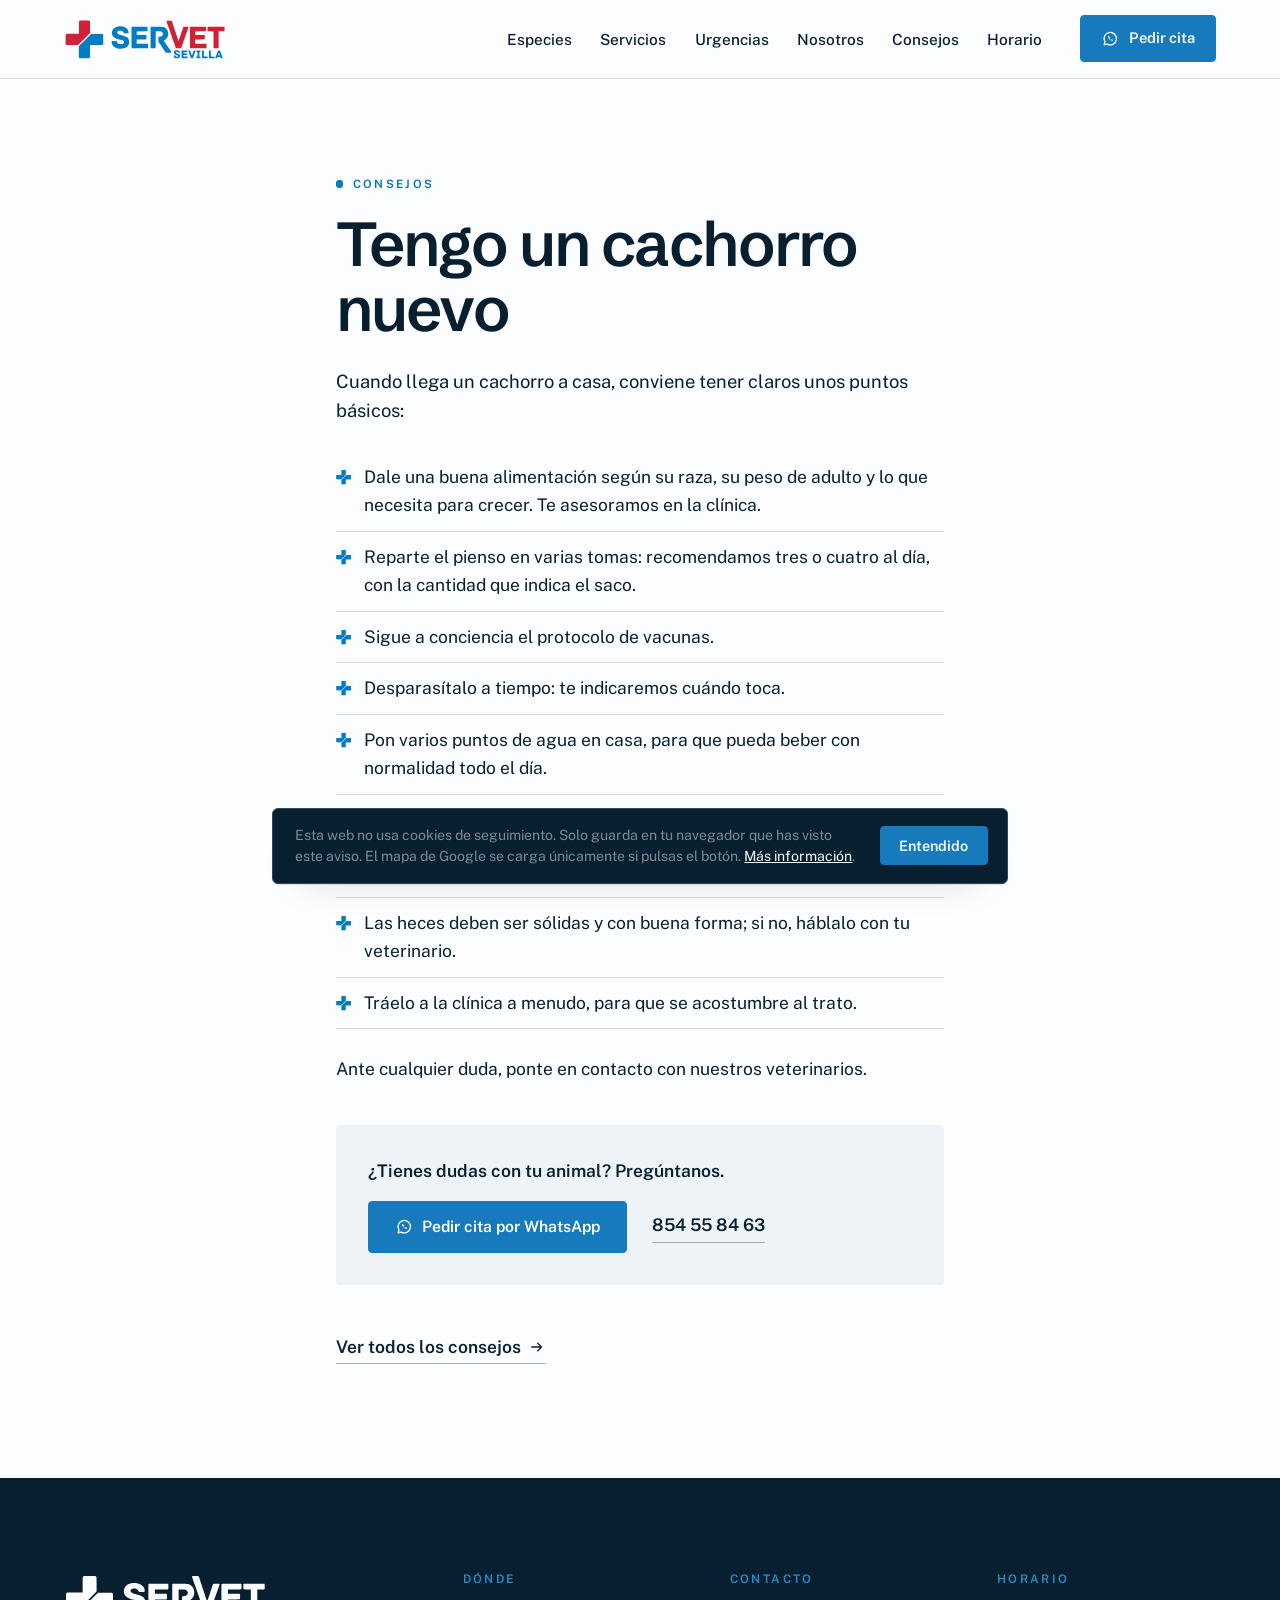
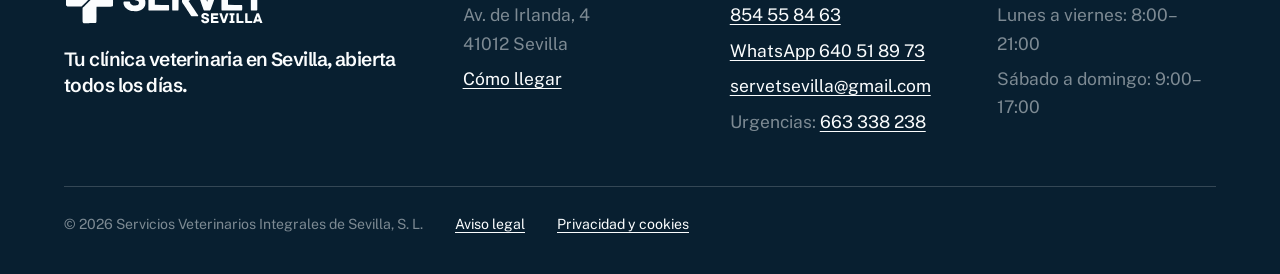
<file: consejo-cachorro-nuevo.html>
<!DOCTYPE html>
<!-- GENERADO por scripts/aplicar.mjs desde fuente/consejo.html (una página por consejo de negocio.json). No editar a mano. -->
<html lang="es" class="sin-js densidad-marca pagina-legal" data-personalidad="clinica" data-fondo="claro" data-logo-oscuro="mono" data-duotono="no" data-paleta="a" data-marca="servet">
<head>
<meta charset="utf-8">
<meta name="viewport" content="width=device-width, initial-scale=1">
<meta name="robots" content="noindex, nofollow">
<meta name="theme-color" content="#FBFDFE">
<link rel="icon" href="favicon.svg" type="image/svg+xml">
<link rel="manifest" href="manifest.json">
<link rel="preconnect" href="https://fonts.googleapis.com">
<link rel="preconnect" href="https://fonts.gstatic.com" crossorigin>
<link rel="stylesheet" id="fuentes" href="https://fonts.googleapis.com/css2?family=Schibsted+Grotesk:wght@500;600;700&amp;family=Public+Sans:wght@400;500;600;700&amp;display=swap">
<link rel="stylesheet" id="hoja-marca" href="css/marca.css?v=cb91b5d3">
<link rel="stylesheet" href="css/base.css?v=17082225">
<script>
/* Bloqueante a propósito: todo lo que cambia el aspecto se resuelve antes del
   primer pintado, o la página arranca de una forma y salta a otra.
   Lo que va entre las marcas del mando lo borra scripts/quitar_mandos.py. */
(function () {
  var h = document.documentElement;
  h.classList.remove('sin-js');
  h.classList.add('con-js');
})();
</script>

<title>Tengo un cachorro nuevo · Clínica Veterinaria Servet Sevilla</title>
<meta name="description" content="Desde los pequeños cuidados a la alimentación.">
</head>
<body>

<a class="salto-contenido" href="#contenido">Saltar al contenido</a>

<svg class="sprite" aria-hidden="true" focusable="false" width="0" height="0">
<symbol id="i-telefono" viewBox="0 0 24 24"><path d="M6.6 3.5h2.6l1.4 4.1-2 1.5a11.5 11.5 0 0 0 6.3 6.3l1.5-2 4.1 1.4v2.6A2.1 2.1 0 0 1 18.4 19.5 15.2 15.2 0 0 1 4.5 5.6 2.1 2.1 0 0 1 6.6 3.5Z" fill="none" stroke="currentColor" stroke-width="1.7" stroke-linejoin="round"/></symbol>
<symbol id="i-whatsapp" viewBox="0 0 24 24"><path d="M4.2 19.8 5.3 16A8.3 8.3 0 1 1 8.2 18.8Z" fill="none" stroke="currentColor" stroke-width="1.7" stroke-linejoin="round"/><path d="M9.2 8.4c.3 2.8 2.9 5.5 6 6.3l1-1.3-1.8-1-1 .8a5 5 0 0 1-2.3-2.3l.8-1-1-1.8Z" fill="currentColor"/></symbol>
<symbol id="i-mapa" viewBox="0 0 24 24"><path d="M12 21s-6.5-5.6-6.5-11a6.5 6.5 0 0 1 13 0C18.5 15.4 12 21 12 21Z" fill="none" stroke="currentColor" stroke-width="1.7" stroke-linejoin="round"/><circle cx="12" cy="10" r="2.3" fill="none" stroke="currentColor" stroke-width="1.7"/></symbol>
<symbol id="i-reloj" viewBox="0 0 24 24"><circle cx="12" cy="12" r="8.5" fill="none" stroke="currentColor" stroke-width="1.7"/><path d="M12 7.5V12l3 2" fill="none" stroke="currentColor" stroke-width="1.7" stroke-linecap="round"/></symbol>
<symbol id="i-correo" viewBox="0 0 24 24"><rect x="3.5" y="5.5" width="17" height="13" rx="2" fill="none" stroke="currentColor" stroke-width="1.7"/><path d="m4 7 8 6 8-6" fill="none" stroke="currentColor" stroke-width="1.7" stroke-linejoin="round"/></symbol>
<symbol id="i-flecha" viewBox="0 0 24 24"><path d="M5 12h13m-5-5 5 5-5 5" fill="none" stroke="currentColor" stroke-width="1.8" stroke-linecap="round" stroke-linejoin="round"/></symbol>
<symbol id="i-coche" viewBox="0 0 24 24"><path d="M5 16.5V12l1.8-4.6A1.6 1.6 0 0 1 8.3 6.4h7.4a1.6 1.6 0 0 1 1.5 1L19 12v4.5M5 12h14M5 16.5h14" fill="none" stroke="currentColor" stroke-width="1.7" stroke-linejoin="round"/><circle cx="8" cy="16.5" r="1.6" fill="currentColor"/><circle cx="16" cy="16.5" r="1.6" fill="currentColor"/></symbol>
<symbol id="i-tarjeta" viewBox="0 0 24 24"><rect x="3.5" y="6" width="17" height="12" rx="2" fill="none" stroke="currentColor" stroke-width="1.7"/><path d="M3.5 10h17M7 14.5h3" fill="none" stroke="currentColor" stroke-width="1.7" stroke-linecap="round"/></symbol>
<symbol id="i-estrella" viewBox="0 0 24 24"><path d="m12 3.2 2.7 5.6 6.1.8-4.5 4.2 1.1 6.1L12 17l-5.4 2.9 1.1-6.1-4.5-4.2 6.1-.8Z" fill="currentColor"/></symbol>
<symbol id="i-mas" viewBox="0 0 24 24"><path d="M12 5v14M5 12h14" fill="none" stroke="currentColor" stroke-width="1.8" stroke-linecap="round"/></symbol>
<symbol id="i-check" viewBox="0 0 24 24"><path d="m5 12.5 4.2 4L19 7" fill="none" stroke="currentColor" stroke-width="1.9" stroke-linecap="round" stroke-linejoin="round"/></symbol>
<symbol id="i-instagram" viewBox="0 0 24 24"><rect x="4" y="4" width="16" height="16" rx="4.5" fill="none" stroke="currentColor" stroke-width="1.7"/><circle cx="12" cy="12" r="3.6" fill="none" stroke="currentColor" stroke-width="1.7"/><circle cx="16.9" cy="7.1" r="1.1" fill="currentColor"/></symbol>
<symbol id="i-facebook" viewBox="0 0 24 24"><path d="M13.5 20v-7h2.4l.4-2.8h-2.8V8.5c0-.8.3-1.4 1.4-1.4h1.5V4.6a19 19 0 0 0-2.2-.1c-2.2 0-3.6 1.3-3.6 3.7v2H8.2V13h2.4v7" fill="none" stroke="currentColor" stroke-width="1.6" stroke-linejoin="round"/></symbol>

<symbol id="especie-perro" viewBox="0 0 120 120"><path fill="currentColor" fill-rule="evenodd" d="M24.4 106.9 23.6 106.5Q23.4 106.4 23.2 106.3L22.5 105.9L22.5 105.9Q22.3 105.8 22.1 105.7L21.4 105.2Q21.2 105.1 21.1 105L21.1 104.9L20.4 104.4L20.4 104.4Q20.2 104.2 20.1 104.1L20.1 104.1L19.5 103.5Q19.3 103.4 19.2 103.2L19.2 103.2L18.7 102.5L18.7 102.5Q18.5 102.4 18.4 102.2L18 101.5Q17.9 101.3 17.8 101.1L17.4 100.4Q17.3 100.2 17.2 100L16.9 99.3Q16.8 99.1 16.8 98.9L16.5 98.1Q16.5 97.9 16.4 97.7L16.3 96.8Q16.2 96.7 16.2 96.5L16.1 95.5Q16.1 95.4 16.1 95.3L16.1 94.2L16.1 94.2Q16.1 94.2 16.1 94.1L16.1 94.1Q16.1 94 16.1 94L16.1 92.9L16.1 92.9Q16.1 92.7 16.1 92.6L16.3 91.6Q16.3 91.4 16.3 91.3L16.5 90.2Q17 87.8 19.4 87.8Q20.6 87.8 21.4 88.7Q22.3 89.5 22.3 90.7Q22.3 90.9 22.2 91.1L22.1 92.1Q22.1 92.2 22.1 92.3L22 93Q22 93.1 22 93.2L22 93.9Q22 94 22.1 94L22.1 94.7Q22.1 94.7 22.1 94.8L22.2 95.4Q22.3 95.5 22.3 95.6L22.4 96Q22.5 96.1 22.5 96.2L22.7 96.7Q22.7 96.8 22.7 96.8L22.9 97.2Q23 97.3 23 97.4L23.2 97.7Q23.3 97.8 23.4 97.9L23.6 98.2Q23.7 98.3 23.7 98.4L24 98.6Q24.1 98.7 24.2 98.8L24.5 99Q24.5 99.1 24.6 99.1L25 99.4Q25.1 99.4 25.1 99.5L25.5 99.7Q25.6 99.8 25.7 99.8L26.2 100Q26.3 100 26.3 100.1L26.9 100.3Q27 100.3 27 100.3L27.6 100.5Q27.7 100.5 27.8 100.5L28.5 100.6Q28.6 100.7 28.6 100.7L29.4 100.8Q30.5 100.9 31.1 100.4Q31.7 99.9 31.8 98.8Q31.9 98.3 31.7 97.8Q28.8 90.3 31.8 81.2Q31.9 81.1 31.9 81.1Q34.4 72.1 42.2 64.8Q47.3 60 56.8 54.3Q56.8 54.2 56.9 54.2Q58.7 53 60.3 51.6Q61.7 50.3 60.6 48.7Q58.8 46.1 59.7 40.8Q59.7 40.8 59.7 40.8Q61.6 25.8 68.3 23.5Q68.5 23.5 68.7 23.4Q69 23.3 69.2 23.2Q71.9 21.6 75.1 21.6Q78.8 21.6 81.8 23.7Q84.1 25.4 85.4 28Q86 29.2 87.4 29.2Q94.4 29.1 98.6 31Q99.2 31.3 99.9 31.2Q100.2 31.1 100.5 31.1Q101.9 31.1 102.9 32.1Q103.9 33.1 103.9 34.6Q103.9 36.1 103 37Q102.2 37.7 102.2 38.6Q102.2 41.6 101.1 43.5Q101 43.7 100.8 43.8Q98 45.8 92.1 46Q90.7 46 89.4 46Q88.3 45.9 87.7 46.4Q87.1 47 87.1 48.1Q87 48.7 87.4 49.3Q89.8 53.1 90.8 55.4Q93 60.6 92.3 65.7Q92.3 65.8 92.3 65.9L91.6 99.5Q91.5 101.2 93.2 101.7Q96.7 102.5 96.7 104.6Q96.7 107.1 92 107.9Q91.9 107.9 91.7 107.9Q91.7 107.9 91.7 107.9Q91.7 108 91.7 108Q91.7 108 91.6 108L91.6 108Q91.6 108 91.6 108H25.9Q25.6 107.3 24.7 107Q24.6 106.9 24.4 106.9ZM71 103.8Q70.7 105 71.8 105.3Q73 105.6 73.3 104.5Q76.4 93.9 72 85.6Q67.6 77.2 57.1 74.2Q56.6 74 56.2 74.2Q55.8 74.5 55.7 75Q55.3 76.2 56.5 76.5Q66 79.2 69.9 86.7Q73.8 94.1 71 103.8ZM75.2 25Q74.8 23.9 73.7 24.3Q73.1 24.5 72.9 24.9Q72.8 25.3 73 25.9Q75 31.2 73.3 38.5Q71.6 45.7 67.4 50.6Q67 51 67.1 51.5Q67.1 51.9 67.6 52.3Q68.5 53.1 69.2 52.1Q73.8 46.8 75.6 39Q77.5 31 75.2 25ZM84.3 30.2C84.3 28.9 83.2 27.7 81.8 27.7C80.4 27.7 79.3 28.9 79.3 30.2C79.3 31.6 80.4 32.7 81.8 32.7C83.2 32.7 84.3 31.6 84.3 30.2Z"/></symbol>
<symbol id="especie-gato" viewBox="0 0 120 120"><path fill="currentColor" fill-rule="evenodd" d="M80.8 33.8Q83.4 37.8 82.5 41.6Q81.9 44 79.9 45.8Q79.4 46.3 79.3 47Q78.9 48.6 77.8 49.9Q76.4 51.4 77.7 52.9Q82.2 57.8 82.1 64.8Q82.1 64.8 82.1 64.9Q82.1 66.1 81.9 67.2Q81.9 67.3 81.9 67.3Q81.6 68.6 81.1 70.8Q80 76.1 80 78.9V97.1Q70.2 98.2 59.9 98Q62 89 57 82.3Q51.9 75.3 41.3 73.8Q40.7 73.7 40.4 74Q40.1 74.3 40 74.9Q39.8 76 41 76.2Q50.6 77.6 55.1 83.7Q59.5 89.7 57.5 98Q49.5 97.7 41.3 96.6Q40.1 96.5 40 97.7Q39.8 98.8 41 99Q62 101.8 81.3 99.3Q81.7 99.4 82.2 99.4Q82.3 99.4 82.4 99.4L83.9 99.2L84 99.2L84 99.2L85.7 99Q85.8 99 85.8 99L87.3 98.7Q87.4 98.7 87.4 98.7L88.3 98.5Q88.5 98.5 88.7 98.4L88.9 98.3Q88.9 98.3 89 98.3L89.5 98Q89.6 98 89.6 98L90.1 97.7Q90.1 97.7 90.2 97.7L90.6 97.4Q90.7 97.4 90.7 97.3L91.1 97.1Q91.1 97.1 91.2 97L91.5 96.8Q91.5 96.7 91.6 96.7L91.9 96.5Q91.9 96.4 92 96.4L92.2 96.2Q92.3 96.1 92.3 96.1L92.5 95.8Q92.5 95.8 92.6 95.7L92.7 95.5Q92.8 95.5 92.8 95.4L93 95.2Q93 95.2 93.1 95.1L93.2 94.9Q93.2 94.8 93.2 94.8L93.3 94.6Q93.4 94.5 93.4 94.4L93.5 94.2Q93.5 94.1 93.5 94.1L93.6 93.9Q93.6 93.8 93.6 93.7L93.7 93.5Q93.7 93.4 93.7 93.3L93.8 93.1Q93.8 93 93.8 92.9L93.8 92.7Q93.8 92.6 93.8 92.5L93.8 92.2Q93.8 92.1 93.8 92.1L93.8 91.7Q93.8 91.7 93.8 91.6L93.7 91.2Q93.7 91.2 93.7 91.1L93.7 90.7Q93.7 90.6 93.6 90.6L93.5 90.1Q93.5 90.1 93.5 90L93.4 89.5Q93.3 89.1 93.3 88.6Q93.3 87.3 94.2 86.3Q95.1 85.4 96.5 85.4Q98.8 85.4 99.5 87.6L99.7 88.2Q99.8 88.3 99.8 88.5L99.8 88.5L100 89Q100 89.2 100 89.3L100 89.3L100 89.3L100.2 89.9Q100.2 89.9 100.2 89.9Q100.2 90 100.2 90.2L100.2 90.2L100.2 90.2L100.3 90.8Q100.4 90.9 100.4 91L100.4 91.1L100.5 91.6L100.5 91.6Q100.5 91.8 100.5 91.9L100.5 91.9L100.5 92.5L100.5 92.5L100.5 92.6Q100.5 92.7 100.5 92.8L100.5 93.4L100.5 93.4Q100.5 93.6 100.5 93.7L100.5 94.3Q100.5 94.4 100.5 94.6L100.5 94.6L100.4 95.1Q100.4 95.3 100.3 95.5L100.3 95.5L100.2 96Q100.2 96.2 100.1 96.3L100.1 96.3L100.1 96.4L100 96.8Q99.9 97 99.9 97.2L99.8 97.2Q99.8 97.2 99.8 97.2Q99.8 97.2 99.8 97.2Q99.8 97.2 99.8 97.2L99.7 97.6Q99.6 97.9 99.5 98L99.5 98L99.3 98.5Q99.3 98.5 99.3 98.5Q99.2 98.7 99.1 98.8L99.1 98.8L99.1 98.8L98.9 99.3Q98.8 99.5 98.7 99.6L98.7 99.6L98.4 100.1L98.4 100.1Q98.3 100.2 98.2 100.4L98.2 100.4L97.8 100.9Q97.7 101 97.6 101.1L97.6 101.1L97.6 101.1L97.2 101.6L97.2 101.6L97.2 101.6Q97.1 101.7 97 101.8L97 101.8L96.5 102.3Q96.4 102.4 96.3 102.4L96.3 102.4L96.3 102.5L96.3 102.5L96.3 102.5L95.8 102.9L95.7 102.9Q95.7 103 95.6 103Q95.6 103.1 95.5 103.1Q95.6 103.1 95.6 103.1L95 103.5Q94.9 103.6 94.8 103.7L94.8 103.7L94.2 104.1Q94.2 104.1 94.2 104.1L94.2 104.1Q94.1 104.2 93.9 104.3L93.9 104.3L93.9 104.3L93.3 104.6L93.3 104.6Q93.2 104.7 93.1 104.8L93.1 104.8L93 104.8L92.4 105.1Q92.3 105.2 92.1 105.3L92.1 105.3L92.1 105.3L91.5 105.6L91.5 105.6Q91 105.9 90.5 106L89.1 106.3Q88.9 106.3 88.8 106.4L88.8 106.4L87.2 106.7Q87.1 106.7 86.9 106.7L86.9 106.7L85.2 107Q85 107 84.9 107L84.9 107.1L83 107.3L82.9 107.3Q82.9 107.3 82.8 107.3L82.8 107.3L81.3 107.5Q80.8 107.6 80.4 107.8Q80.1 108 79.8 108H27.5L27.3 108Q25.6 107.9 24.4 106.6Q23.2 105.4 23.2 103.6Q23.2 103 23.4 102.4Q23.7 101.3 23 100.4Q18.3 94.2 19.8 84.7Q22.5 68.6 43.1 56.6Q43.1 56.6 43.1 56.6Q46.1 54.7 50.5 51.8Q52.7 50.4 54.2 49.4Q56.1 48.3 54.9 46.4Q54.9 46.4 54.9 46.4Q52.8 43.2 52.8 39.1Q52.8 38.5 52.9 37.9Q52.9 37.7 52.8 37.4Q52.8 37.2 52.8 37L55.8 20Q56 18.8 57.2 19Q57.6 19.1 57.8 19.3L63.8 25Q64.5 25.6 65.5 25.6Q65.8 25.6 66.2 25.6Q67.2 25.5 67.8 24.7L73.7 17.6Q74.5 16.7 75.4 17.4Q75.7 17.6 75.8 18L80.3 32.7Q80.4 33 80.5 33.2Q80.5 33.3 80.6 33.4Q80.7 33.6 80.8 33.8ZM74.7 37.2C74.7 35.8 73.6 34.7 72.2 34.7C70.8 34.7 69.7 35.8 69.7 37.2C69.7 38.6 70.8 39.7 72.2 39.7C73.6 39.7 74.7 38.6 74.7 37.2Z"/></symbol>
<symbol id="logo-servet" viewBox="0 0 2238.9 565.337"><path fill="#027DC4" fill-rule="evenodd" d="M216.95 542.72C213.42 541.38 207.11 533.77 205.93 529.43C205.01 526.08 204.73 506.41 204.79 451.07C204.84 410.44 205.12 376.91 205.42 376.57C205.72 376.23 244.1 337.82 290.71 291.21L375.45 206.46L451.19 206.46C520.9 206.45 527.26 206.59 530.94 208.19C533.15 209.14 534.95 210.27 534.95 210.69C534.95 211.11 535.51 211.46 536.2 211.48C536.89 211.5 538.35 212.74 539.45 214.23C541.39 216.87 541.46 218.75 541.72 281.94C541.91 327.69 541.67 347.72 540.89 349.6C539.56 352.8 535.59 356.48 531 358.77C527.94 360.3 520.29 360.45 444.5 360.45C381.16 360.45 361.06 360.74 360.15 361.65C359.24 362.56 358.95 382.92 358.95 447.15C358.95 502.68 358.61 531.45 357.95 531.45C357.4 531.45 356.95 532.13 356.95 532.97C356.95 534.88 350.37 541.34 347.2 542.54C344.65 543.52 219.49 543.69 216.95 542.72ZM1541.27 541.54C1532.8 538.66 1525.7 533.75 1521.4 527.83C1516.59 521.2 1514.09 512.99 1515.36 507.96L1515.99 505.45L1528.36 505.45L1540.73 505.45L1541.42 508.2C1543.85 517.95 1549.15 521.45 1561.5 521.45C1572.3 521.45 1576.88 518.46 1576.93 511.37C1576.96 505.94 1574 503.78 1561.95 500.43C1552.52 497.81 1551.28 497.44 1544.95 495.34C1524.58 488.58 1516.95 480.06 1516.95 464.08C1516.95 451.66 1522.93 442.31 1534.61 436.48C1541.33 433.12 1545.39 432.19 1555.45 431.72C1570.91 430.98 1583.07 434.75 1591.89 442.99C1599.69 450.29 1603.78 463.87 1598.95 466.45C1597.8 467.07 1592.84 467.4 1587.31 467.24L1577.68 466.95L1575.9 463.62C1571.9 456.16 1567.13 453.45 1557.98 453.45C1551.53 453.45 1546.91 455.34 1544.55 458.94C1542.49 462.08 1542.54 463.06 1544.88 466.35C1547.71 470.33 1555.83 473.95 1571.95 478.43C1588.85 483.13 1597.67 489.06 1601.54 498.32C1603.26 502.43 1603.41 516.79 1601.79 521.55C1598.74 530.52 1591.5 537.28 1580.66 541.3C1575.7 543.14 1572.85 543.44 1560.66 543.38C1549.84 543.33 1545.21 542.89 1541.27 541.54ZM1625.95 541.58L1623.45 540.86L1623.19 488.52C1623 450.7 1623.25 435.8 1624.06 434.81C1624.98 433.71 1632.26 433.45 1662.82 433.47C1684.77 433.47 1701.08 433.88 1701.95 434.43C1703.05 435.13 1703.54 437.74 1703.8 444.32C1704.1 452.07 1703.89 453.51 1702.23 455.17C1700.22 457.18 1698.05 457.3 1661.2 457.41L1648.95 457.45L1648.95 465.39C1648.95 470.22 1649.39 473.61 1650.08 474.03C1650.7 474.41 1661.22 474.83 1673.46 474.95C1685.69 475.08 1696.21 475.49 1696.83 475.87C1698.4 476.84 1698.33 494.67 1696.75 496.25C1695.89 497.11 1689.03 497.45 1672.22 497.45L1648.88 497.45L1649.17 508.2L1649.45 518.95L1676.95 519.21C1701.38 519.44 1704.59 519.65 1705.7 521.15C1707.68 523.82 1707.37 538.86 1705.3 540.58C1703.97 541.68 1696.25 541.98 1666.05 542.12C1645.37 542.22 1627.33 541.97 1625.95 541.58ZM1755.43 541.5C1752.92 540.49 1750.83 536.28 1746.95 524.45C1745.78 520.87 1744.44 517.05 1743.99 515.95C1743.53 514.85 1742.61 512.37 1741.95 510.45C1741.29 508.53 1740.37 506.05 1739.9 504.95C1739.43 503.85 1738.38 500.93 1737.57 498.45C1736.75 495.97 1734.67 490.13 1732.95 485.45C1731.23 480.77 1729.15 474.93 1728.33 472.45C1727.52 469.97 1726.45 467.05 1725.97 465.95C1724.89 463.48 1720.46 450.97 1717.86 443.03C1714.79 433.64 1715.01 433.45 1728.95 433.45L1740.81 433.45L1742.88 436.35C1744.02 437.95 1744.95 439.77 1744.95 440.39C1744.95 441.02 1748.6 452.65 1753.07 466.24C1761.23 491.05 1761.75 492.59 1763.83 497.75C1764.44 499.29 1764.95 501.46 1764.95 502.58C1764.95 508.58 1768.26 501.32 1775.32 479.87C1779.65 466.72 1783.56 455.05 1784.01 453.95C1784.45 452.85 1785.8 448.71 1787.01 444.76C1790.32 433.85 1790.91 433.45 1803.87 433.45C1817.78 433.45 1818.09 433.75 1814.46 443.66C1813 447.67 1810.97 453.43 1809.95 456.45C1808.94 459.47 1806.67 465.77 1804.91 470.45C1803.16 475.13 1801.49 480.07 1801.2 481.45C1800.92 482.83 1800.34 484.4 1799.92 484.95C1799.49 485.5 1798.01 489.33 1796.61 493.45C1792.73 504.92 1788.9 515.73 1787.94 517.95C1787.47 519.05 1786.09 522.86 1784.87 526.42C1779.52 542.09 1779.08 542.48 1766.48 542.39C1761.51 542.35 1756.54 541.95 1755.43 541.5ZM1831.45 541.79C1827.99 540.91 1826.95 538.4 1826.95 530.98C1826.95 521.18 1828.18 519.63 1836.22 519.25L1842.45 518.95L1842.45 487.95L1842.45 456.95L1836.45 456.66C1832.3 456.46 1830.07 455.87 1829.2 454.72C1827.54 452.53 1827.5 436.3 1829.15 434.65C1830.02 433.78 1837.18 433.45 1855.07 433.45C1868.66 433.45 1880.5 433.72 1881.37 434.06C1882.67 434.56 1882.95 436.5 1882.95 445.04C1882.95 456.73 1883.41 456.13 1873.95 456.69L1869.45 456.95L1869.19 488.2L1868.92 519.45L1875.4 519.45C1880.78 519.45 1882.05 519.78 1882.91 521.38C1884.21 523.8 1884.25 538.42 1882.97 540.45C1882.18 541.71 1878.11 541.98 1857.74 542.12C1844.38 542.22 1832.55 542.07 1831.45 541.79ZM1907.2 540.92L1904.95 539.34L1904.95 488.05C1904.95 439.63 1905.05 436.67 1906.78 435.1C1909.18 432.93 1928.06 432.67 1929.82 434.79C1930.58 435.71 1931.01 449 1931.19 477.54L1931.45 518.95L1956.73 519.22C1981.87 519.48 1982.02 519.5 1982.84 521.72C1983.84 524.43 1983.6 540.13 1982.54 541.19C1982.13 541.61 1965.51 542.08 1945.62 542.23C1913.92 542.47 1909.17 542.31 1907.2 540.92ZM2003.44 541.07C2001.51 539.65 2001.44 538.2 2001.17 488.9C2000.93 444.46 2001.09 437.89 2002.45 435.82C2003.9 433.59 2004.59 433.45 2013.89 433.45C2019.33 433.45 2024.5 433.72 2025.37 434.06C2026.78 434.6 2026.95 439.22 2026.95 475.86C2026.95 506.56 2027.26 517.36 2028.15 518.25C2029.02 519.12 2036.08 519.45 2053.61 519.45C2076.58 519.45 2077.94 519.55 2078.91 521.38C2080.21 523.8 2080.25 538.42 2078.97 540.45C2077.56 542.68 2006.44 543.26 2003.44 541.07ZM2090.2 541.79C2088.74 541.2 2088.54 536.2 2089.87 533.69C2090.38 532.73 2091.77 529.25 2092.97 525.95C2094.17 522.65 2095.53 519.05 2096 517.95C2096.47 516.85 2097.5 513.93 2098.3 511.45C2099.7 507.13 2104.2 495.12 2105.99 490.95C2106.46 489.85 2107.5 486.93 2108.31 484.45C2110.02 479.14 2112.64 472.14 2114.49 467.95C2115.21 466.3 2116.54 462.7 2117.43 459.95C2118.32 457.2 2119.43 454.05 2119.89 452.95C2122.65 446.4 2124.95 440.01 2124.95 438.89C2124.95 438.18 2126.14 436.66 2127.58 435.52C2129.86 433.73 2131.61 433.45 2140.41 433.45C2151.79 433.45 2153.28 434.22 2155.89 441.45C2156.58 443.38 2157.53 445.85 2158 446.95C2158.47 448.05 2159.5 450.97 2160.31 453.45C2161.7 457.76 2164.22 464.7 2165.95 468.95C2166.39 470.05 2167.74 473.65 2168.95 476.95C2170.16 480.25 2171.51 483.85 2171.95 484.95C2172.7 486.83 2174.09 490.59 2178.95 503.95C2184.02 517.9 2185.2 521.08 2185.98 522.95C2186.44 524.05 2187.39 526.75 2188.09 528.95C2188.79 531.15 2189.72 533.38 2190.15 533.9C2190.59 534.42 2190.95 536.33 2190.95 538.13C2190.95 540.81 2190.48 541.53 2188.4 542.05C2184.54 543.02 2168.09 541.99 2166.8 540.7C2166.17 540.07 2164.88 537.4 2163.92 534.75C2162.97 532.11 2161.69 528.7 2161.08 527.18L2159.98 524.41L2139.79 524.68L2119.6 524.95L2116.9 532.45C2115.02 537.68 2113.48 540.32 2111.83 541.19C2109.51 542.39 2092.84 542.85 2090.2 541.79ZM2151.41 500.51C2151.73 499.99 2150.6 495.61 2148.9 490.76C2147.2 485.91 2144.65 478.46 2143.22 474.2C2141.8 469.94 2140.35 466.45 2140 466.45C2139.11 466.45 2128.02 499.75 2128.59 500.68C2129.28 501.79 2150.72 501.63 2151.41 500.51ZM1409.33 465.35C1407.06 464.25 1404.29 462.36 1403.18 461.15C1401.45 459.27 1365.93 406.18 1320.75 337.95C1301.72 309.22 1303.5 314.89 1303.15 281.95C1302.99 266.55 1303.12 252.92 1303.43 251.67C1304.5 247.4 1309.47 245.46 1319.45 245.42C1335.87 245.35 1347.95 241.07 1356.97 232.15C1364.57 224.63 1367.35 217.98 1367.3 207.42C1367.27 199.92 1366.87 198.07 1364.04 192.15C1362.27 188.44 1358.94 183.59 1356.64 181.37C1352.13 177.02 1342.91 172.22 1336.45 170.85C1334.25 170.39 1317.6 169.99 1299.45 169.98L1266.45 169.95L1265.95 283.63C1265.45 396.96 1265.44 397.31 1263.36 400.1C1262.03 401.88 1259.86 403.2 1257.36 403.72C1255.21 404.17 1241.68 404.41 1227.3 404.25C1198.04 403.91 1198.03 403.91 1195.9 396.54C1195.2 394.12 1194.96 347.4 1195.15 252.72L1195.45 112.5L1198.22 109.72L1200.99 106.95L1265.72 106.66C1337.07 106.34 1352.05 107 1370.45 111.25C1389.61 115.68 1410.39 130.14 1422.16 147.26C1425.52 152.14 1432.43 166.63 1433.23 170.45C1433.52 171.83 1434.42 175.42 1435.23 178.45C1436.04 181.48 1437.29 189.02 1438.01 195.21C1441.43 224.94 1430.73 254.11 1408.45 275.78C1399.74 284.24 1382.6 295.45 1378.35 295.45C1377.58 295.45 1376.95 296.15 1376.95 297.01C1376.95 298.36 1391.69 320.77 1429.93 377.6C1478.74 450.13 1482.95 456.59 1482.95 459.03C1482.95 460.47 1482.02 462.95 1480.88 464.55L1478.81 467.45L1446.13 467.4C1415.54 467.35 1413.19 467.22 1409.33 465.35ZM760.45 409.94C735.78 406.55 717.67 400.19 699.99 388.71C681.39 376.64 670.6 364.13 662.66 345.45C661.26 342.16 660.64 339.89 658.01 328.26C656.26 320.49 656.67 310.43 658.89 306.78C661.47 302.55 664.68 302.2 697.62 302.62C723.29 302.94 723.84 302.99 726.22 305.24C728.69 307.55 730.95 313.37 730.95 317.38C730.95 321.08 735.83 330.15 740.26 334.67C745.48 340 752.7 343.72 763.45 346.61C771.11 348.66 800.03 348.35 806.25 346.14C820.22 341.18 825.89 335.14 827.36 323.61C828.97 311.04 825.06 304.08 813.21 298.42C804.93 294.46 803.14 293.74 799.95 293.1C798.57 292.82 792.95 291.41 787.45 289.97C775.39 286.8 771.97 285.93 765.45 284.4C756.72 282.34 730.66 274.07 727.71 272.42C726.76 271.89 725.48 271.45 724.87 271.45C722.32 271.45 698.92 259.03 692.76 254.41C683.58 247.51 674.08 236.92 670.25 229.31C657.85 204.65 658.06 174.31 670.8 150.78C683.9 126.6 711.48 108.91 745.95 102.59C760.16 99.98 769.22 99.2 778.08 99.82C798.85 101.29 801.59 101.55 804.95 102.42C806.87 102.92 810.7 103.85 813.45 104.5C840.81 110.95 862.75 123.47 876.13 140.27C886.47 153.25 891.18 166.35 891.34 182.58C891.5 198.72 893.08 197.87 862.2 198.28C848.62 198.46 835.57 198.32 833.21 197.97C828.85 197.31 826.11 195.24 824.24 191.18C816.1 173.59 811.61 169.34 794.95 163.42C789.44 161.46 786.39 161.1 774.95 161.03C763.11 160.97 760.65 161.25 754.95 163.33C746 166.61 741.03 170.15 737.59 175.71C732.83 183.42 733.52 192.27 739.45 199.29C744.14 204.85 758.33 212.63 771.83 217.04C776.02 218.41 780.35 219.93 781.45 220.41C782.55 220.89 784.57 221.57 785.95 221.93C789 222.71 802.32 226.28 806.45 227.41C812.75 229.15 837.57 237.19 840.7 238.5C841.94 239.02 843.96 239.83 845.2 240.3C846.44 240.76 852.28 243.55 858.19 246.5C874.18 254.47 885.2 265.18 891.85 279.2C894.43 284.65 895.19 286.9 897.98 297.42C899.44 302.95 899.54 329.57 898.12 334.98C897.54 337.16 896.53 341.2 895.87 343.95C895.21 346.7 893.32 351.88 891.66 355.45C880.54 379.43 860.27 395.58 829.95 404.62C810.3 410.47 780.79 412.74 760.45 409.94ZM939.32 403.77C938.16 403.54 936.13 402.21 934.82 400.82L932.45 398.29L932.19 256.8C931.89 98.52 931.4 109.53 938.81 107.47C943.58 106.15 1142.81 106.07 1146.29 107.39C1147.65 107.91 1149.7 109.34 1150.85 110.58C1152.87 112.74 1152.95 113.82 1152.95 138.45L1152.95 164.08L1149.89 167.01L1146.82 169.95L1075.14 170.45L1003.45 170.95L1003.45 194.95L1003.45 218.95L1065.95 219.21C1118.58 219.42 1128.94 219.7 1131.56 220.94C1137.39 223.7 1137.42 223.86 1137.77 247.95C1137.94 260.16 1137.7 271.65 1137.22 273.48C1136.75 275.3 1135.11 277.73 1133.58 278.88C1130.86 280.91 1129.62 280.96 1067.13 281.45L1003.45 281.95L1003.45 311.45L1003.45 340.95L1079.95 341.47C1122.03 341.75 1156.57 342.09 1156.71 342.22C1156.86 342.34 1157.87 343.91 1158.96 345.7C1160.79 348.7 1160.94 350.79 1160.95 373.18L1160.95 397.42L1158.03 400.68L1155.11 403.95L1048.28 404.07C989.52 404.14 940.49 404 939.32 403.77Z"/>
  <path fill="#D02136" fill-rule="evenodd" d="M1551.18 403.78C1548.45 403.21 1542.24 397.04 1541.41 394.08C1541.09 392.91 1540.43 391.05 1539.94 389.95C1539.45 388.85 1538.37 385.93 1537.55 383.45C1536.72 380.97 1533.74 372.43 1530.93 364.45C1528.11 356.47 1524.52 346.13 1522.95 341.45C1521.38 336.77 1518.67 329.13 1516.92 324.45C1515.18 319.77 1513.53 315.05 1513.27 313.95C1513 312.85 1512.4 311.05 1511.93 309.95C1511.46 308.85 1510.12 305.02 1508.95 301.45C1507.78 297.88 1506.44 294.05 1505.99 292.95C1505.53 291.85 1504.61 289.38 1503.95 287.45C1503.29 285.52 1502.36 283.05 1501.89 281.95C1501.42 280.85 1499.92 276.57 1498.56 272.45C1497.19 268.33 1493.77 258.43 1490.95 250.45C1488.13 242.47 1484.98 233.48 1483.95 230.45C1482.92 227.42 1479.77 218.42 1476.95 210.45C1474.13 202.48 1471.15 193.92 1470.33 191.45C1469.52 188.98 1468.44 186.05 1467.95 184.95C1467.46 183.85 1466.37 180.92 1465.54 178.45C1464.72 175.98 1461.74 167.42 1458.94 159.45C1456.14 151.48 1452.55 141.13 1450.96 136.45C1449.37 131.77 1446.21 122.77 1443.94 116.45C1441.68 110.13 1438.98 102.48 1437.95 99.45C1436.92 96.42 1433.77 87.42 1430.95 79.45C1428.13 71.48 1425.15 62.92 1424.33 60.45C1423.52 57.98 1422.45 55.05 1421.95 53.95C1419.51 48.49 1414.95 33.35 1414.95 30.69C1414.95 29.03 1415.81 26.61 1416.86 25.31L1418.77 22.95L1446.11 22.63C1461.15 22.46 1475.72 22.59 1478.5 22.93C1486.56 23.91 1489.77 27.95 1494.83 43.45C1504.63 73.5 1511.12 93.51 1512.01 96.45C1512.6 98.37 1513.45 100.85 1513.9 101.95C1514.35 103.05 1518.42 115.42 1522.95 129.45C1527.48 143.48 1531.53 155.85 1531.96 156.95C1532.38 158.05 1536.9 171.77 1541.99 187.45C1564.25 255.91 1569.21 271.07 1569.97 272.95C1570.42 274.05 1572.87 281.47 1575.4 289.45C1580.47 305.37 1581.53 307.81 1582.35 305.42C1585.11 297.38 1611.21 217.51 1622.2 183.45C1624.95 174.92 1627.55 167.05 1627.98 165.95C1628.41 164.85 1632.22 153.31 1636.45 140.31C1640.68 127.3 1644.98 115.29 1646 113.61C1650.05 106.96 1650.07 106.95 1684.21 106.95L1715.06 106.95L1716.98 109.45C1719.67 112.95 1719.43 115.53 1715.37 126.95C1713.41 132.45 1711.43 138.07 1710.97 139.45C1710.51 140.83 1708.7 145.77 1706.96 150.45C1705.22 155.13 1702.98 161.42 1701.98 164.45C1700.17 169.93 1697.52 177.15 1695.92 180.95C1695.46 182.05 1694.12 185.88 1692.95 189.45C1691.78 193.02 1690.42 196.85 1689.93 197.95C1689.45 199.05 1688.38 201.98 1687.56 204.45C1685.56 210.5 1680.76 224.06 1676.94 234.45C1675.23 239.13 1673.15 244.97 1672.33 247.45C1671.52 249.93 1670.45 252.85 1669.97 253.95C1669.48 255.05 1668.51 257.75 1667.81 259.95C1667.11 262.15 1666.18 264.38 1665.75 264.9C1665.31 265.42 1664.95 266.79 1664.95 267.95C1664.95 269.11 1664.59 270.48 1664.15 271C1663.72 271.52 1662.78 273.75 1662.08 275.95C1660.73 280.2 1657.31 289.62 1655.92 292.95C1655.46 294.05 1654.12 297.88 1652.95 301.45C1651.78 305.02 1650.42 308.85 1649.93 309.95C1649.45 311.05 1648.38 313.97 1647.55 316.45C1646.73 318.93 1645.16 323.43 1644.07 326.45C1637.21 345.43 1633.69 355.26 1632.96 357.45C1632.5 358.83 1630.71 363.77 1628.98 368.45C1627.24 373.13 1624.69 380.3 1623.29 384.4C1620.55 392.5 1615.93 400.31 1612.57 402.54C1610.88 403.66 1604.61 403.98 1581.95 404.1C1566.28 404.18 1552.43 404.03 1551.18 403.78ZM1745.24 402.98C1738.57 400.08 1738.95 409.03 1738.95 255.3C1738.95 141.19 1739.19 115.81 1740.3 113.17C1743.09 106.49 1734.95 106.98 1847.64 106.68C1903.95 106.53 1951.47 106.79 1953.24 107.24C1955.19 107.75 1957.33 109.38 1958.7 111.41C1960.87 114.63 1960.95 115.54 1960.95 138.03C1960.95 150.84 1960.52 162.45 1959.99 163.83C1959.47 165.21 1957.8 167.16 1956.29 168.15C1953.72 169.83 1948.77 169.98 1882.49 170.45L1811.45 170.95L1811.18 195.2L1810.91 219.45L1873.5 219.45C1938.57 219.45 1937.94 219.41 1942.7 223.75C1944.91 225.77 1944.95 226.18 1944.95 249.9C1944.95 275.73 1944.77 276.77 1939.65 279.69C1937.97 280.65 1922.46 281.07 1874.45 281.45L1811.45 281.95L1811.45 311.45L1811.45 340.95L1887.05 341.45C1952.27 341.88 1962.89 342.16 1964.45 343.45C1968.39 346.72 1968.95 350.46 1968.9 373.17C1968.85 398.15 1968.18 401.01 1961.94 403.14C1956.4 405.04 1749.62 404.88 1745.24 402.98ZM2071.45 403.73C2068.5 403.02 2065.13 399.56 2064.48 396.57C2064.17 395.13 2063.81 343.78 2063.68 282.45L2063.45 170.95L2025.95 170.45C1998.45 170.08 1987.86 169.61 1986.25 168.69C1981.13 165.76 1980.95 164.74 1980.95 138.77C1980.95 122.78 1981.34 113.69 1982.09 112.05C1984.77 106.15 1979.46 106.39 2100.97 106.68L2212.12 106.95L2214.54 109.76L2216.95 112.56L2216.95 138.32L2216.95 164.08L2213.89 167.01L2210.82 169.95L2172.89 170.26L2134.95 170.56L2134.95 283.36L2134.95 396.15L2132.66 399.55C2131.26 401.63 2129.23 403.19 2127.41 403.58C2123.97 404.32 2074.42 404.45 2071.45 403.73ZM37.64 358.73C33.52 358.11 27.94 353.96 24.75 349.16L21.96 344.95L21.95 282.18L21.95 219.41L24.33 215.64C27.62 210.42 32.5 207.05 38.78 205.64C42.66 204.77 65.97 204.45 125.03 204.45L205.95 204.45L205.96 121.7C205.96 70.53 206.34 37.61 206.94 35.45C208.04 31.53 211.93 26.8 216.45 23.89C219.34 22.02 221.83 21.95 282.95 21.95C344.07 21.95 346.56 22.02 349.45 23.89C351.1 24.95 353.52 26.98 354.83 28.39C360.1 34.07 359.95 31.55 359.95 115.74L359.95 194.1L278.06 275.9C233.03 320.88 195.56 358.08 194.81 358.56C193.48 359.4 43.2 359.56 37.64 358.73Z"/></symbol>
<symbol id="logo-mono-servet" viewBox="0 0 2238.9 565.337"><path fill="currentColor" fill-rule="evenodd" d="M216.95 542.72C213.42 541.38 207.11 533.77 205.93 529.43C205.01 526.08 204.73 506.41 204.79 451.07C204.84 410.44 205.12 376.91 205.42 376.57C205.72 376.23 244.1 337.82 290.71 291.21L375.45 206.46L451.19 206.46C520.9 206.45 527.26 206.59 530.94 208.19C533.15 209.14 534.95 210.27 534.95 210.69C534.95 211.11 535.51 211.46 536.2 211.48C536.89 211.5 538.35 212.74 539.45 214.23C541.39 216.87 541.46 218.75 541.72 281.94C541.91 327.69 541.67 347.72 540.89 349.6C539.56 352.8 535.59 356.48 531 358.77C527.94 360.3 520.29 360.45 444.5 360.45C381.16 360.45 361.06 360.74 360.15 361.65C359.24 362.56 358.95 382.92 358.95 447.15C358.95 502.68 358.61 531.45 357.95 531.45C357.4 531.45 356.95 532.13 356.95 532.97C356.95 534.88 350.37 541.34 347.2 542.54C344.65 543.52 219.49 543.69 216.95 542.72ZM1541.27 541.54C1532.8 538.66 1525.7 533.75 1521.4 527.83C1516.59 521.2 1514.09 512.99 1515.36 507.96L1515.99 505.45L1528.36 505.45L1540.73 505.45L1541.42 508.2C1543.85 517.95 1549.15 521.45 1561.5 521.45C1572.3 521.45 1576.88 518.46 1576.93 511.37C1576.96 505.94 1574 503.78 1561.95 500.43C1552.52 497.81 1551.28 497.44 1544.95 495.34C1524.58 488.58 1516.95 480.06 1516.95 464.08C1516.95 451.66 1522.93 442.31 1534.61 436.48C1541.33 433.12 1545.39 432.19 1555.45 431.72C1570.91 430.98 1583.07 434.75 1591.89 442.99C1599.69 450.29 1603.78 463.87 1598.95 466.45C1597.8 467.07 1592.84 467.4 1587.31 467.24L1577.68 466.95L1575.9 463.62C1571.9 456.16 1567.13 453.45 1557.98 453.45C1551.53 453.45 1546.91 455.34 1544.55 458.94C1542.49 462.08 1542.54 463.06 1544.88 466.35C1547.71 470.33 1555.83 473.95 1571.95 478.43C1588.85 483.13 1597.67 489.06 1601.54 498.32C1603.26 502.43 1603.41 516.79 1601.79 521.55C1598.74 530.52 1591.5 537.28 1580.66 541.3C1575.7 543.14 1572.85 543.44 1560.66 543.38C1549.84 543.33 1545.21 542.89 1541.27 541.54ZM1625.95 541.58L1623.45 540.86L1623.19 488.52C1623 450.7 1623.25 435.8 1624.06 434.81C1624.98 433.71 1632.26 433.45 1662.82 433.47C1684.77 433.47 1701.08 433.88 1701.95 434.43C1703.05 435.13 1703.54 437.74 1703.8 444.32C1704.1 452.07 1703.89 453.51 1702.23 455.17C1700.22 457.18 1698.05 457.3 1661.2 457.41L1648.95 457.45L1648.95 465.39C1648.95 470.22 1649.39 473.61 1650.08 474.03C1650.7 474.41 1661.22 474.83 1673.46 474.95C1685.69 475.08 1696.21 475.49 1696.83 475.87C1698.4 476.84 1698.33 494.67 1696.75 496.25C1695.89 497.11 1689.03 497.45 1672.22 497.45L1648.88 497.45L1649.17 508.2L1649.45 518.95L1676.95 519.21C1701.38 519.44 1704.59 519.65 1705.7 521.15C1707.68 523.82 1707.37 538.86 1705.3 540.58C1703.97 541.68 1696.25 541.98 1666.05 542.12C1645.37 542.22 1627.33 541.97 1625.95 541.58ZM1755.43 541.5C1752.92 540.49 1750.83 536.28 1746.95 524.45C1745.78 520.87 1744.44 517.05 1743.99 515.95C1743.53 514.85 1742.61 512.37 1741.95 510.45C1741.29 508.53 1740.37 506.05 1739.9 504.95C1739.43 503.85 1738.38 500.93 1737.57 498.45C1736.75 495.97 1734.67 490.13 1732.95 485.45C1731.23 480.77 1729.15 474.93 1728.33 472.45C1727.52 469.97 1726.45 467.05 1725.97 465.95C1724.89 463.48 1720.46 450.97 1717.86 443.03C1714.79 433.64 1715.01 433.45 1728.95 433.45L1740.81 433.45L1742.88 436.35C1744.02 437.95 1744.95 439.77 1744.95 440.39C1744.95 441.02 1748.6 452.65 1753.07 466.24C1761.23 491.05 1761.75 492.59 1763.83 497.75C1764.44 499.29 1764.95 501.46 1764.95 502.58C1764.95 508.58 1768.26 501.32 1775.32 479.87C1779.65 466.72 1783.56 455.05 1784.01 453.95C1784.45 452.85 1785.8 448.71 1787.01 444.76C1790.32 433.85 1790.91 433.45 1803.87 433.45C1817.78 433.45 1818.09 433.75 1814.46 443.66C1813 447.67 1810.97 453.43 1809.95 456.45C1808.94 459.47 1806.67 465.77 1804.91 470.45C1803.16 475.13 1801.49 480.07 1801.2 481.45C1800.92 482.83 1800.34 484.4 1799.92 484.95C1799.49 485.5 1798.01 489.33 1796.61 493.45C1792.73 504.92 1788.9 515.73 1787.94 517.95C1787.47 519.05 1786.09 522.86 1784.87 526.42C1779.52 542.09 1779.08 542.48 1766.48 542.39C1761.51 542.35 1756.54 541.95 1755.43 541.5ZM1831.45 541.79C1827.99 540.91 1826.95 538.4 1826.95 530.98C1826.95 521.18 1828.18 519.63 1836.22 519.25L1842.45 518.95L1842.45 487.95L1842.45 456.95L1836.45 456.66C1832.3 456.46 1830.07 455.87 1829.2 454.72C1827.54 452.53 1827.5 436.3 1829.15 434.65C1830.02 433.78 1837.18 433.45 1855.07 433.45C1868.66 433.45 1880.5 433.72 1881.37 434.06C1882.67 434.56 1882.95 436.5 1882.95 445.04C1882.95 456.73 1883.41 456.13 1873.95 456.69L1869.45 456.95L1869.19 488.2L1868.92 519.45L1875.4 519.45C1880.78 519.45 1882.05 519.78 1882.91 521.38C1884.21 523.8 1884.25 538.42 1882.97 540.45C1882.18 541.71 1878.11 541.98 1857.74 542.12C1844.38 542.22 1832.55 542.07 1831.45 541.79ZM1907.2 540.92L1904.95 539.34L1904.95 488.05C1904.95 439.63 1905.05 436.67 1906.78 435.1C1909.18 432.93 1928.06 432.67 1929.82 434.79C1930.58 435.71 1931.01 449 1931.19 477.54L1931.45 518.95L1956.73 519.22C1981.87 519.48 1982.02 519.5 1982.84 521.72C1983.84 524.43 1983.6 540.13 1982.54 541.19C1982.13 541.61 1965.51 542.08 1945.62 542.23C1913.92 542.47 1909.17 542.31 1907.2 540.92ZM2003.44 541.07C2001.51 539.65 2001.44 538.2 2001.17 488.9C2000.93 444.46 2001.09 437.89 2002.45 435.82C2003.9 433.59 2004.59 433.45 2013.89 433.45C2019.33 433.45 2024.5 433.72 2025.37 434.06C2026.78 434.6 2026.95 439.22 2026.95 475.86C2026.95 506.56 2027.26 517.36 2028.15 518.25C2029.02 519.12 2036.08 519.45 2053.61 519.45C2076.58 519.45 2077.94 519.55 2078.91 521.38C2080.21 523.8 2080.25 538.42 2078.97 540.45C2077.56 542.68 2006.44 543.26 2003.44 541.07ZM2090.2 541.79C2088.74 541.2 2088.54 536.2 2089.87 533.69C2090.38 532.73 2091.77 529.25 2092.97 525.95C2094.17 522.65 2095.53 519.05 2096 517.95C2096.47 516.85 2097.5 513.93 2098.3 511.45C2099.7 507.13 2104.2 495.12 2105.99 490.95C2106.46 489.85 2107.5 486.93 2108.31 484.45C2110.02 479.14 2112.64 472.14 2114.49 467.95C2115.21 466.3 2116.54 462.7 2117.43 459.95C2118.32 457.2 2119.43 454.05 2119.89 452.95C2122.65 446.4 2124.95 440.01 2124.95 438.89C2124.95 438.18 2126.14 436.66 2127.58 435.52C2129.86 433.73 2131.61 433.45 2140.41 433.45C2151.79 433.45 2153.28 434.22 2155.89 441.45C2156.58 443.38 2157.53 445.85 2158 446.95C2158.47 448.05 2159.5 450.97 2160.31 453.45C2161.7 457.76 2164.22 464.7 2165.95 468.95C2166.39 470.05 2167.74 473.65 2168.95 476.95C2170.16 480.25 2171.51 483.85 2171.95 484.95C2172.7 486.83 2174.09 490.59 2178.95 503.95C2184.02 517.9 2185.2 521.08 2185.98 522.95C2186.44 524.05 2187.39 526.75 2188.09 528.95C2188.79 531.15 2189.72 533.38 2190.15 533.9C2190.59 534.42 2190.95 536.33 2190.95 538.13C2190.95 540.81 2190.48 541.53 2188.4 542.05C2184.54 543.02 2168.09 541.99 2166.8 540.7C2166.17 540.07 2164.88 537.4 2163.92 534.75C2162.97 532.11 2161.69 528.7 2161.08 527.18L2159.98 524.41L2139.79 524.68L2119.6 524.95L2116.9 532.45C2115.02 537.68 2113.48 540.32 2111.83 541.19C2109.51 542.39 2092.84 542.85 2090.2 541.79ZM2151.41 500.51C2151.73 499.99 2150.6 495.61 2148.9 490.76C2147.2 485.91 2144.65 478.46 2143.22 474.2C2141.8 469.94 2140.35 466.45 2140 466.45C2139.11 466.45 2128.02 499.75 2128.59 500.68C2129.28 501.79 2150.72 501.63 2151.41 500.51ZM1409.33 465.35C1407.06 464.25 1404.29 462.36 1403.18 461.15C1401.45 459.27 1365.93 406.18 1320.75 337.95C1301.72 309.22 1303.5 314.89 1303.15 281.95C1302.99 266.55 1303.12 252.92 1303.43 251.67C1304.5 247.4 1309.47 245.46 1319.45 245.42C1335.87 245.35 1347.95 241.07 1356.97 232.15C1364.57 224.63 1367.35 217.98 1367.3 207.42C1367.27 199.92 1366.87 198.07 1364.04 192.15C1362.27 188.44 1358.94 183.59 1356.64 181.37C1352.13 177.02 1342.91 172.22 1336.45 170.85C1334.25 170.39 1317.6 169.99 1299.45 169.98L1266.45 169.95L1265.95 283.63C1265.45 396.96 1265.44 397.31 1263.36 400.1C1262.03 401.88 1259.86 403.2 1257.36 403.72C1255.21 404.17 1241.68 404.41 1227.3 404.25C1198.04 403.91 1198.03 403.91 1195.9 396.54C1195.2 394.12 1194.96 347.4 1195.15 252.72L1195.45 112.5L1198.22 109.72L1200.99 106.95L1265.72 106.66C1337.07 106.34 1352.05 107 1370.45 111.25C1389.61 115.68 1410.39 130.14 1422.16 147.26C1425.52 152.14 1432.43 166.63 1433.23 170.45C1433.52 171.83 1434.42 175.42 1435.23 178.45C1436.04 181.48 1437.29 189.02 1438.01 195.21C1441.43 224.94 1430.73 254.11 1408.45 275.78C1399.74 284.24 1382.6 295.45 1378.35 295.45C1377.58 295.45 1376.95 296.15 1376.95 297.01C1376.95 298.36 1391.69 320.77 1429.93 377.6C1478.74 450.13 1482.95 456.59 1482.95 459.03C1482.95 460.47 1482.02 462.95 1480.88 464.55L1478.81 467.45L1446.13 467.4C1415.54 467.35 1413.19 467.22 1409.33 465.35ZM760.45 409.94C735.78 406.55 717.67 400.19 699.99 388.71C681.39 376.64 670.6 364.13 662.66 345.45C661.26 342.16 660.64 339.89 658.01 328.26C656.26 320.49 656.67 310.43 658.89 306.78C661.47 302.55 664.68 302.2 697.62 302.62C723.29 302.94 723.84 302.99 726.22 305.24C728.69 307.55 730.95 313.37 730.95 317.38C730.95 321.08 735.83 330.15 740.26 334.67C745.48 340 752.7 343.72 763.45 346.61C771.11 348.66 800.03 348.35 806.25 346.14C820.22 341.18 825.89 335.14 827.36 323.61C828.97 311.04 825.06 304.08 813.21 298.42C804.93 294.46 803.14 293.74 799.95 293.1C798.57 292.82 792.95 291.41 787.45 289.97C775.39 286.8 771.97 285.93 765.45 284.4C756.72 282.34 730.66 274.07 727.71 272.42C726.76 271.89 725.48 271.45 724.87 271.45C722.32 271.45 698.92 259.03 692.76 254.41C683.58 247.51 674.08 236.92 670.25 229.31C657.85 204.65 658.06 174.31 670.8 150.78C683.9 126.6 711.48 108.91 745.95 102.59C760.16 99.98 769.22 99.2 778.08 99.82C798.85 101.29 801.59 101.55 804.95 102.42C806.87 102.92 810.7 103.85 813.45 104.5C840.81 110.95 862.75 123.47 876.13 140.27C886.47 153.25 891.18 166.35 891.34 182.58C891.5 198.72 893.08 197.87 862.2 198.28C848.62 198.46 835.57 198.32 833.21 197.97C828.85 197.31 826.11 195.24 824.24 191.18C816.1 173.59 811.61 169.34 794.95 163.42C789.44 161.46 786.39 161.1 774.95 161.03C763.11 160.97 760.65 161.25 754.95 163.33C746 166.61 741.03 170.15 737.59 175.71C732.83 183.42 733.52 192.27 739.45 199.29C744.14 204.85 758.33 212.63 771.83 217.04C776.02 218.41 780.35 219.93 781.45 220.41C782.55 220.89 784.57 221.57 785.95 221.93C789 222.71 802.32 226.28 806.45 227.41C812.75 229.15 837.57 237.19 840.7 238.5C841.94 239.02 843.96 239.83 845.2 240.3C846.44 240.76 852.28 243.55 858.19 246.5C874.18 254.47 885.2 265.18 891.85 279.2C894.43 284.65 895.19 286.9 897.98 297.42C899.44 302.95 899.54 329.57 898.12 334.98C897.54 337.16 896.53 341.2 895.87 343.95C895.21 346.7 893.32 351.88 891.66 355.45C880.54 379.43 860.27 395.58 829.95 404.62C810.3 410.47 780.79 412.74 760.45 409.94ZM939.32 403.77C938.16 403.54 936.13 402.21 934.82 400.82L932.45 398.29L932.19 256.8C931.89 98.52 931.4 109.53 938.81 107.47C943.58 106.15 1142.81 106.07 1146.29 107.39C1147.65 107.91 1149.7 109.34 1150.85 110.58C1152.87 112.74 1152.95 113.82 1152.95 138.45L1152.95 164.08L1149.89 167.01L1146.82 169.95L1075.14 170.45L1003.45 170.95L1003.45 194.95L1003.45 218.95L1065.95 219.21C1118.58 219.42 1128.94 219.7 1131.56 220.94C1137.39 223.7 1137.42 223.86 1137.77 247.95C1137.94 260.16 1137.7 271.65 1137.22 273.48C1136.75 275.3 1135.11 277.73 1133.58 278.88C1130.86 280.91 1129.62 280.96 1067.13 281.45L1003.45 281.95L1003.45 311.45L1003.45 340.95L1079.95 341.47C1122.03 341.75 1156.57 342.09 1156.71 342.22C1156.86 342.34 1157.87 343.91 1158.96 345.7C1160.79 348.7 1160.94 350.79 1160.95 373.18L1160.95 397.42L1158.03 400.68L1155.11 403.95L1048.28 404.07C989.52 404.14 940.49 404 939.32 403.77Z"/>
  <path fill="currentColor" fill-rule="evenodd" d="M1551.18 403.78C1548.45 403.21 1542.24 397.04 1541.41 394.08C1541.09 392.91 1540.43 391.05 1539.94 389.95C1539.45 388.85 1538.37 385.93 1537.55 383.45C1536.72 380.97 1533.74 372.43 1530.93 364.45C1528.11 356.47 1524.52 346.13 1522.95 341.45C1521.38 336.77 1518.67 329.13 1516.92 324.45C1515.18 319.77 1513.53 315.05 1513.27 313.95C1513 312.85 1512.4 311.05 1511.93 309.95C1511.46 308.85 1510.12 305.02 1508.95 301.45C1507.78 297.88 1506.44 294.05 1505.99 292.95C1505.53 291.85 1504.61 289.38 1503.95 287.45C1503.29 285.52 1502.36 283.05 1501.89 281.95C1501.42 280.85 1499.92 276.57 1498.56 272.45C1497.19 268.33 1493.77 258.43 1490.95 250.45C1488.13 242.47 1484.98 233.48 1483.95 230.45C1482.92 227.42 1479.77 218.42 1476.95 210.45C1474.13 202.48 1471.15 193.92 1470.33 191.45C1469.52 188.98 1468.44 186.05 1467.95 184.95C1467.46 183.85 1466.37 180.92 1465.54 178.45C1464.72 175.98 1461.74 167.42 1458.94 159.45C1456.14 151.48 1452.55 141.13 1450.96 136.45C1449.37 131.77 1446.21 122.77 1443.94 116.45C1441.68 110.13 1438.98 102.48 1437.95 99.45C1436.92 96.42 1433.77 87.42 1430.95 79.45C1428.13 71.48 1425.15 62.92 1424.33 60.45C1423.52 57.98 1422.45 55.05 1421.95 53.95C1419.51 48.49 1414.95 33.35 1414.95 30.69C1414.95 29.03 1415.81 26.61 1416.86 25.31L1418.77 22.95L1446.11 22.63C1461.15 22.46 1475.72 22.59 1478.5 22.93C1486.56 23.91 1489.77 27.95 1494.83 43.45C1504.63 73.5 1511.12 93.51 1512.01 96.45C1512.6 98.37 1513.45 100.85 1513.9 101.95C1514.35 103.05 1518.42 115.42 1522.95 129.45C1527.48 143.48 1531.53 155.85 1531.96 156.95C1532.38 158.05 1536.9 171.77 1541.99 187.45C1564.25 255.91 1569.21 271.07 1569.97 272.95C1570.42 274.05 1572.87 281.47 1575.4 289.45C1580.47 305.37 1581.53 307.81 1582.35 305.42C1585.11 297.38 1611.21 217.51 1622.2 183.45C1624.95 174.92 1627.55 167.05 1627.98 165.95C1628.41 164.85 1632.22 153.31 1636.45 140.31C1640.68 127.3 1644.98 115.29 1646 113.61C1650.05 106.96 1650.07 106.95 1684.21 106.95L1715.06 106.95L1716.98 109.45C1719.67 112.95 1719.43 115.53 1715.37 126.95C1713.41 132.45 1711.43 138.07 1710.97 139.45C1710.51 140.83 1708.7 145.77 1706.96 150.45C1705.22 155.13 1702.98 161.42 1701.98 164.45C1700.17 169.93 1697.52 177.15 1695.92 180.95C1695.46 182.05 1694.12 185.88 1692.95 189.45C1691.78 193.02 1690.42 196.85 1689.93 197.95C1689.45 199.05 1688.38 201.98 1687.56 204.45C1685.56 210.5 1680.76 224.06 1676.94 234.45C1675.23 239.13 1673.15 244.97 1672.33 247.45C1671.52 249.93 1670.45 252.85 1669.97 253.95C1669.48 255.05 1668.51 257.75 1667.81 259.95C1667.11 262.15 1666.18 264.38 1665.75 264.9C1665.31 265.42 1664.95 266.79 1664.95 267.95C1664.95 269.11 1664.59 270.48 1664.15 271C1663.72 271.52 1662.78 273.75 1662.08 275.95C1660.73 280.2 1657.31 289.62 1655.92 292.95C1655.46 294.05 1654.12 297.88 1652.95 301.45C1651.78 305.02 1650.42 308.85 1649.93 309.95C1649.45 311.05 1648.38 313.97 1647.55 316.45C1646.73 318.93 1645.16 323.43 1644.07 326.45C1637.21 345.43 1633.69 355.26 1632.96 357.45C1632.5 358.83 1630.71 363.77 1628.98 368.45C1627.24 373.13 1624.69 380.3 1623.29 384.4C1620.55 392.5 1615.93 400.31 1612.57 402.54C1610.88 403.66 1604.61 403.98 1581.95 404.1C1566.28 404.18 1552.43 404.03 1551.18 403.78ZM1745.24 402.98C1738.57 400.08 1738.95 409.03 1738.95 255.3C1738.95 141.19 1739.19 115.81 1740.3 113.17C1743.09 106.49 1734.95 106.98 1847.64 106.68C1903.95 106.53 1951.47 106.79 1953.24 107.24C1955.19 107.75 1957.33 109.38 1958.7 111.41C1960.87 114.63 1960.95 115.54 1960.95 138.03C1960.95 150.84 1960.52 162.45 1959.99 163.83C1959.47 165.21 1957.8 167.16 1956.29 168.15C1953.72 169.83 1948.77 169.98 1882.49 170.45L1811.45 170.95L1811.18 195.2L1810.91 219.45L1873.5 219.45C1938.57 219.45 1937.94 219.41 1942.7 223.75C1944.91 225.77 1944.95 226.18 1944.95 249.9C1944.95 275.73 1944.77 276.77 1939.65 279.69C1937.97 280.65 1922.46 281.07 1874.45 281.45L1811.45 281.95L1811.45 311.45L1811.45 340.95L1887.05 341.45C1952.27 341.88 1962.89 342.16 1964.45 343.45C1968.39 346.72 1968.95 350.46 1968.9 373.17C1968.85 398.15 1968.18 401.01 1961.94 403.14C1956.4 405.04 1749.62 404.88 1745.24 402.98ZM2071.45 403.73C2068.5 403.02 2065.13 399.56 2064.48 396.57C2064.17 395.13 2063.81 343.78 2063.68 282.45L2063.45 170.95L2025.95 170.45C1998.45 170.08 1987.86 169.61 1986.25 168.69C1981.13 165.76 1980.95 164.74 1980.95 138.77C1980.95 122.78 1981.34 113.69 1982.09 112.05C1984.77 106.15 1979.46 106.39 2100.97 106.68L2212.12 106.95L2214.54 109.76L2216.95 112.56L2216.95 138.32L2216.95 164.08L2213.89 167.01L2210.82 169.95L2172.89 170.26L2134.95 170.56L2134.95 283.36L2134.95 396.15L2132.66 399.55C2131.26 401.63 2129.23 403.19 2127.41 403.58C2123.97 404.32 2074.42 404.45 2071.45 403.73ZM37.64 358.73C33.52 358.11 27.94 353.96 24.75 349.16L21.96 344.95L21.95 282.18L21.95 219.41L24.33 215.64C27.62 210.42 32.5 207.05 38.78 205.64C42.66 204.77 65.97 204.45 125.03 204.45L205.95 204.45L205.96 121.7C205.96 70.53 206.34 37.61 206.94 35.45C208.04 31.53 211.93 26.8 216.45 23.89C219.34 22.02 221.83 21.95 282.95 21.95C344.07 21.95 346.56 22.02 349.45 23.89C351.1 24.95 353.52 26.98 354.83 28.39C360.1 34.07 359.95 31.55 359.95 115.74L359.95 194.1L278.06 275.9C233.03 320.88 195.56 358.08 194.81 358.56C193.48 359.4 43.2 359.56 37.64 358.73Z"/></symbol>
<symbol id="isotipo-servet" viewBox="0 0 1470.92 1474.92"><path data-silueta fill="none" d="M572.5 14.46H899.5A50 50 0 0 1 949.5 64.46000000000001V522.5H1406.46A50 50 0 0 1 1456.46 572.5V900.5A50 50 0 0 1 1406.46 950.5H949.5V1410.46A50 50 0 0 1 899.5 1460.46H572.5A50 50 0 0 1 522.5 1410.46V950.5H64.46000000000001A50 50 0 0 1 14.46 900.5V572.5A50 50 0 0 1 64.46000000000001 522.5H522.5V64.46000000000001A50 50 0 0 1 572.5 14.46Z"/>
<path fill="#D02136" fill-rule="evenodd" d="M65.46 948.46C65.46 947.9 62.79 947.46 59.46 947.46C56.13 947.46 53.46 947.02 53.46 946.46C53.46 945.91 52.56 945.46 51.46 945.46C50.36 945.46 49.46 945.01 49.46 944.46C49.46 943.91 48.66 943.46 47.68 943.46C46.7 943.46 45.25 942.56 44.46 941.46C43.61 940.29 41.87 939.46 40.24 939.46C38.13 939.46 37.46 938.98 37.46 937.46C37.46 936.13 36.79 935.46 35.46 935.46C34.36 935.46 33.46 935.01 33.46 934.46C33.46 933.91 32.98 933.46 32.39 933.46C30.96 933.46 28.46 930.9 28.46 929.43C28.46 928.79 27.11 927 25.46 925.46C23.81 923.92 22.46 921.94 22.46 921.06C22.46 920.18 22.01 919.46 21.46 919.46C20.91 919.46 20.46 918.56 20.46 917.46C20.46 916.36 20.01 915.46 19.46 915.46C18.91 915.46 18.46 914.56 18.46 913.46C18.46 912.36 18.01 911.46 17.46 911.46C16.9 911.46 16.46 908.79 16.46 905.46C16.46 902.13 16.02 899.46 15.46 899.46C14.8 899.46 14.46 844.13 14.46 735.46C14.46 626.79 14.8 571.46 15.46 571.46C16.01 571.46 16.46 568.87 16.46 565.68C16.46 561.05 16.86 559.62 18.46 558.46C19.56 557.66 20.46 555.87 20.46 554.46C20.46 553.05 21.36 551.26 22.46 550.46C23.56 549.67 24.46 548.43 24.46 547.71C24.46 546.4 30.82 539.46 32.03 539.46C32.37 539.46 33.92 538.11 35.46 536.46C37 534.81 38.88 533.46 39.64 533.46C40.4 533.46 41.67 532.56 42.46 531.46C43.25 530.36 44.6 529.46 45.46 529.46C46.32 529.46 47.67 528.56 48.46 527.46C49.56 525.94 51.05 525.46 54.68 525.46C57.31 525.46 59.46 525.01 59.46 524.46C59.46 523.9 62.13 523.46 65.46 523.46C68.79 523.46 71.46 523.02 71.46 522.46C71.46 521.8 147.46 521.46 297.46 521.46L523.46 521.46L523.46 290.46C523.46 137.13 523.8 59.46 524.46 59.46C525.01 59.46 525.46 58.11 525.46 56.46C525.46 54.81 525.91 53.46 526.46 53.46C527.01 53.46 527.46 52.11 527.46 50.46C527.46 48.81 527.91 47.46 528.46 47.46C529.01 47.46 529.46 46.74 529.46 45.86C529.46 44.98 530.81 43 532.46 41.46C534.11 39.92 535.46 37.94 535.46 37.06C535.46 36.18 535.91 35.46 536.46 35.46C537.01 35.46 537.46 34.99 537.46 34.43C537.46 32.93 544.16 26.46 545.71 26.46C546.43 26.46 547.67 25.56 548.46 24.46C549.25 23.36 550.7 22.46 551.68 22.46C552.66 22.46 553.46 22.01 553.46 21.46C553.46 20.91 554.36 20.46 555.46 20.46C556.56 20.46 557.46 20.01 557.46 19.46C557.46 18.91 558.81 18.46 560.46 18.46C562.11 18.46 563.46 18.01 563.46 17.46C563.46 16.91 565.26 16.46 567.46 16.46C569.66 16.46 571.46 16.01 571.46 15.46C571.46 14.8 627.46 14.46 737.46 14.46C847.46 14.46 903.46 14.8 903.46 15.46C903.46 16.01 904.81 16.46 906.46 16.46C908.11 16.46 909.46 16.91 909.46 17.46C909.46 18.01 911.16 18.46 913.24 18.46C915.87 18.46 917.46 19.07 918.46 20.46C919.25 21.56 920.6 22.46 921.46 22.46C922.32 22.46 923.67 23.36 924.46 24.46C925.25 25.56 926.49 26.46 927.21 26.46C928.63 26.46 935.46 32.87 935.46 34.21C935.46 34.65 936.36 35.67 937.46 36.46C938.56 37.25 939.46 38.6 939.46 39.46C939.46 40.32 940.36 41.67 941.46 42.46C942.56 43.25 943.46 44.7 943.46 45.68C943.46 46.66 943.91 47.46 944.46 47.46C945.01 47.46 945.46 48.81 945.46 50.46C945.46 52.11 945.91 53.46 946.46 53.46C947.01 53.46 947.46 54.36 947.46 55.46C947.46 56.56 947.91 57.46 948.46 57.46C949.12 57.46 949.46 130.63 949.46 274.96L949.46 492.46L890.96 550.96C858.79 583.14 832.23 609.46 831.95 609.46C831.29 609.46 804.46 636.28 804.46 636.95C804.46 637.62 633.62 808.46 632.95 808.46C632.28 808.46 605.46 835.29 605.46 835.95C605.46 837.26 494.28 947.46 492.96 947.46C492.14 947.46 491.46 947.91 491.46 948.46C491.46 949.12 419.79 949.46 278.46 949.46C137.13 949.46 65.46 949.12 65.46 948.46Z"/>
  <path fill="#027DC4" fill-rule="evenodd" d="M569.46 1459.46C569.46 1458.91 566.87 1458.46 563.68 1458.46C559.05 1458.46 557.62 1458.06 556.46 1456.46C555.66 1455.36 553.87 1454.46 552.46 1454.46C551.05 1454.46 549.26 1453.56 548.46 1452.46C547.67 1451.36 546.43 1450.46 545.72 1450.46C544.19 1450.46 533.46 1439.98 533.46 1438.48C533.46 1437.92 533.01 1437.46 532.46 1437.46C531.91 1437.46 531.46 1436.66 531.46 1435.68C531.46 1434.7 530.56 1433.25 529.46 1432.46C528.36 1431.67 527.46 1430.22 527.46 1429.24C527.46 1428.26 527.01 1427.46 526.46 1427.46C525.91 1427.46 525.46 1426.56 525.46 1425.46C525.46 1424.36 525.01 1423.46 524.46 1423.46C523.91 1423.46 523.46 1421.21 523.46 1418.46C523.46 1415.71 523.01 1413.46 522.46 1413.46C521.91 1413.46 521.46 1411.66 521.46 1409.46C521.46 1407.26 521.01 1405.46 520.46 1405.46C519.91 1405.46 519.46 1403.66 519.46 1401.46C519.46 1399.26 519.91 1397.46 520.46 1397.46C521.01 1397.46 521.46 1396.56 521.46 1395.46C521.46 1394.36 521.01 1393.46 520.46 1393.46C519.84 1393.46 519.46 1387.46 519.46 1377.46C519.46 1367.46 519.84 1361.46 520.46 1361.46C521.12 1361.46 521.46 1305.46 521.46 1195.46C521.46 1085.46 521.12 1029.46 520.46 1029.46C519.85 1029.46 519.46 1024.79 519.46 1017.46C519.46 1010.13 519.85 1005.46 520.46 1005.46C521.01 1005.46 521.46 1003.43 521.46 1000.96L521.46 996.46L576.96 940.96C607.48 910.43 632.68 885.46 632.96 885.46C633.63 885.46 682.46 836.63 682.46 835.96C682.46 835.3 831.3 686.46 831.96 686.46C832.63 686.46 881.46 637.63 881.46 636.96C881.46 636.68 906.43 611.48 936.96 580.96L992.46 525.46L1199.96 525.46C1337.63 525.46 1407.46 525.8 1407.46 526.46C1407.46 527.01 1408.81 527.46 1410.46 527.46C1412.11 527.46 1413.46 527.91 1413.46 528.46C1413.46 529.01 1415.16 529.46 1417.24 529.46C1419.87 529.46 1421.46 530.07 1422.46 531.46C1423.26 532.56 1425.05 533.46 1426.46 533.46C1427.87 533.46 1429.66 534.36 1430.46 535.46C1431.25 536.56 1432.38 537.46 1432.96 537.46C1433.54 537.46 1434.67 538.36 1435.46 539.46C1436.25 540.56 1437.7 541.46 1438.68 541.46C1439.79 541.46 1440.46 542.21 1440.46 543.46C1440.46 544.79 1441.13 545.46 1442.46 545.46C1443.71 545.46 1444.46 546.13 1444.46 547.24C1444.46 548.22 1445.36 549.67 1446.46 550.46C1447.56 551.25 1448.46 552.7 1448.46 553.68C1448.46 554.66 1448.91 555.46 1449.46 555.46C1450.01 555.46 1450.46 556.36 1450.46 557.46C1450.46 558.56 1450.91 559.46 1451.46 559.46C1452.01 559.46 1452.46 560.81 1452.46 562.46C1452.46 564.11 1452.91 565.46 1453.46 565.46C1454.01 565.46 1454.46 566.81 1454.46 568.46C1454.46 570.11 1454.91 571.46 1455.46 571.46C1456.12 571.46 1456.46 628.13 1456.46 739.46C1456.46 850.79 1456.12 907.46 1455.46 907.46C1454.91 907.46 1454.46 908.81 1454.46 910.46C1454.46 912.11 1454.01 913.46 1453.46 913.46C1452.91 913.46 1452.46 914.71 1452.46 916.24C1452.46 917.87 1451.63 919.61 1450.46 920.46C1449.36 921.25 1448.46 922.7 1448.46 923.68C1448.46 924.66 1448.01 925.46 1447.46 925.46C1446.91 925.46 1446.46 926.14 1446.46 926.98C1446.46 928.66 1434.1 941.46 1432.48 941.46C1431.92 941.46 1431.46 941.91 1431.46 942.46C1431.46 943.01 1430.66 943.46 1429.68 943.46C1428.7 943.46 1427.25 944.36 1426.46 945.46C1425.48 946.82 1423.87 947.46 1421.46 947.46C1419.05 947.46 1417.44 948.1 1416.46 949.46C1415.03 951.45 1413.87 951.46 1183.67 951.46C937.07 951.46 949.46 951.23 949.46 955.89C949.46 956.75 949.01 957.46 948.46 957.46C947.8 957.46 947.46 1034.13 947.46 1185.46C947.46 1336.79 947.12 1413.46 946.46 1413.46C945.91 1413.46 945.46 1415.61 945.46 1418.24C945.46 1421.87 944.98 1423.36 943.46 1424.46C942.36 1425.26 941.46 1427.05 941.46 1428.46C941.46 1429.87 940.56 1431.66 939.46 1432.46C938.36 1433.25 937.46 1434.7 937.46 1435.68C937.46 1436.66 937.01 1437.46 936.46 1437.46C935.91 1437.46 935.46 1437.92 935.46 1438.48C935.46 1439.98 924.73 1450.46 923.2 1450.46C922.49 1450.46 921.25 1451.36 920.46 1452.46C919.61 1453.63 917.87 1454.46 916.24 1454.46C914.71 1454.46 913.46 1454.91 913.46 1455.46C913.46 1456.01 912.56 1456.46 911.46 1456.46C910.36 1456.46 909.46 1456.91 909.46 1457.46C909.46 1458.01 907.21 1458.46 904.46 1458.46C901.71 1458.46 899.46 1458.91 899.46 1459.46C899.46 1460.12 843.79 1460.46 734.46 1460.46C625.13 1460.46 569.46 1460.12 569.46 1459.46Z"/></symbol>
<symbol id="isotipo-mono-servet" viewBox="0 0 1470.92 1474.92"><path data-silueta fill="none" d="M572.5 14.46H899.5A50 50 0 0 1 949.5 64.46000000000001V522.5H1406.46A50 50 0 0 1 1456.46 572.5V900.5A50 50 0 0 1 1406.46 950.5H949.5V1410.46A50 50 0 0 1 899.5 1460.46H572.5A50 50 0 0 1 522.5 1410.46V950.5H64.46000000000001A50 50 0 0 1 14.46 900.5V572.5A50 50 0 0 1 64.46000000000001 522.5H522.5V64.46000000000001A50 50 0 0 1 572.5 14.46Z"/>
<path fill="currentColor" fill-rule="evenodd" d="M65.46 948.46C65.46 947.9 62.79 947.46 59.46 947.46C56.13 947.46 53.46 947.02 53.46 946.46C53.46 945.91 52.56 945.46 51.46 945.46C50.36 945.46 49.46 945.01 49.46 944.46C49.46 943.91 48.66 943.46 47.68 943.46C46.7 943.46 45.25 942.56 44.46 941.46C43.61 940.29 41.87 939.46 40.24 939.46C38.13 939.46 37.46 938.98 37.46 937.46C37.46 936.13 36.79 935.46 35.46 935.46C34.36 935.46 33.46 935.01 33.46 934.46C33.46 933.91 32.98 933.46 32.39 933.46C30.96 933.46 28.46 930.9 28.46 929.43C28.46 928.79 27.11 927 25.46 925.46C23.81 923.92 22.46 921.94 22.46 921.06C22.46 920.18 22.01 919.46 21.46 919.46C20.91 919.46 20.46 918.56 20.46 917.46C20.46 916.36 20.01 915.46 19.46 915.46C18.91 915.46 18.46 914.56 18.46 913.46C18.46 912.36 18.01 911.46 17.46 911.46C16.9 911.46 16.46 908.79 16.46 905.46C16.46 902.13 16.02 899.46 15.46 899.46C14.8 899.46 14.46 844.13 14.46 735.46C14.46 626.79 14.8 571.46 15.46 571.46C16.01 571.46 16.46 568.87 16.46 565.68C16.46 561.05 16.86 559.62 18.46 558.46C19.56 557.66 20.46 555.87 20.46 554.46C20.46 553.05 21.36 551.26 22.46 550.46C23.56 549.67 24.46 548.43 24.46 547.71C24.46 546.4 30.82 539.46 32.03 539.46C32.37 539.46 33.92 538.11 35.46 536.46C37 534.81 38.88 533.46 39.64 533.46C40.4 533.46 41.67 532.56 42.46 531.46C43.25 530.36 44.6 529.46 45.46 529.46C46.32 529.46 47.67 528.56 48.46 527.46C49.56 525.94 51.05 525.46 54.68 525.46C57.31 525.46 59.46 525.01 59.46 524.46C59.46 523.9 62.13 523.46 65.46 523.46C68.79 523.46 71.46 523.02 71.46 522.46C71.46 521.8 147.46 521.46 297.46 521.46L523.46 521.46L523.46 290.46C523.46 137.13 523.8 59.46 524.46 59.46C525.01 59.46 525.46 58.11 525.46 56.46C525.46 54.81 525.91 53.46 526.46 53.46C527.01 53.46 527.46 52.11 527.46 50.46C527.46 48.81 527.91 47.46 528.46 47.46C529.01 47.46 529.46 46.74 529.46 45.86C529.46 44.98 530.81 43 532.46 41.46C534.11 39.92 535.46 37.94 535.46 37.06C535.46 36.18 535.91 35.46 536.46 35.46C537.01 35.46 537.46 34.99 537.46 34.43C537.46 32.93 544.16 26.46 545.71 26.46C546.43 26.46 547.67 25.56 548.46 24.46C549.25 23.36 550.7 22.46 551.68 22.46C552.66 22.46 553.46 22.01 553.46 21.46C553.46 20.91 554.36 20.46 555.46 20.46C556.56 20.46 557.46 20.01 557.46 19.46C557.46 18.91 558.81 18.46 560.46 18.46C562.11 18.46 563.46 18.01 563.46 17.46C563.46 16.91 565.26 16.46 567.46 16.46C569.66 16.46 571.46 16.01 571.46 15.46C571.46 14.8 627.46 14.46 737.46 14.46C847.46 14.46 903.46 14.8 903.46 15.46C903.46 16.01 904.81 16.46 906.46 16.46C908.11 16.46 909.46 16.91 909.46 17.46C909.46 18.01 911.16 18.46 913.24 18.46C915.87 18.46 917.46 19.07 918.46 20.46C919.25 21.56 920.6 22.46 921.46 22.46C922.32 22.46 923.67 23.36 924.46 24.46C925.25 25.56 926.49 26.46 927.21 26.46C928.63 26.46 935.46 32.87 935.46 34.21C935.46 34.65 936.36 35.67 937.46 36.46C938.56 37.25 939.46 38.6 939.46 39.46C939.46 40.32 940.36 41.67 941.46 42.46C942.56 43.25 943.46 44.7 943.46 45.68C943.46 46.66 943.91 47.46 944.46 47.46C945.01 47.46 945.46 48.81 945.46 50.46C945.46 52.11 945.91 53.46 946.46 53.46C947.01 53.46 947.46 54.36 947.46 55.46C947.46 56.56 947.91 57.46 948.46 57.46C949.12 57.46 949.46 130.63 949.46 274.96L949.46 492.46L890.96 550.96C858.79 583.14 832.23 609.46 831.95 609.46C831.29 609.46 804.46 636.28 804.46 636.95C804.46 637.62 633.62 808.46 632.95 808.46C632.28 808.46 605.46 835.29 605.46 835.95C605.46 837.26 494.28 947.46 492.96 947.46C492.14 947.46 491.46 947.91 491.46 948.46C491.46 949.12 419.79 949.46 278.46 949.46C137.13 949.46 65.46 949.12 65.46 948.46Z"/>
  <path fill="currentColor" fill-rule="evenodd" d="M569.46 1459.46C569.46 1458.91 566.87 1458.46 563.68 1458.46C559.05 1458.46 557.62 1458.06 556.46 1456.46C555.66 1455.36 553.87 1454.46 552.46 1454.46C551.05 1454.46 549.26 1453.56 548.46 1452.46C547.67 1451.36 546.43 1450.46 545.72 1450.46C544.19 1450.46 533.46 1439.98 533.46 1438.48C533.46 1437.92 533.01 1437.46 532.46 1437.46C531.91 1437.46 531.46 1436.66 531.46 1435.68C531.46 1434.7 530.56 1433.25 529.46 1432.46C528.36 1431.67 527.46 1430.22 527.46 1429.24C527.46 1428.26 527.01 1427.46 526.46 1427.46C525.91 1427.46 525.46 1426.56 525.46 1425.46C525.46 1424.36 525.01 1423.46 524.46 1423.46C523.91 1423.46 523.46 1421.21 523.46 1418.46C523.46 1415.71 523.01 1413.46 522.46 1413.46C521.91 1413.46 521.46 1411.66 521.46 1409.46C521.46 1407.26 521.01 1405.46 520.46 1405.46C519.91 1405.46 519.46 1403.66 519.46 1401.46C519.46 1399.26 519.91 1397.46 520.46 1397.46C521.01 1397.46 521.46 1396.56 521.46 1395.46C521.46 1394.36 521.01 1393.46 520.46 1393.46C519.84 1393.46 519.46 1387.46 519.46 1377.46C519.46 1367.46 519.84 1361.46 520.46 1361.46C521.12 1361.46 521.46 1305.46 521.46 1195.46C521.46 1085.46 521.12 1029.46 520.46 1029.46C519.85 1029.46 519.46 1024.79 519.46 1017.46C519.46 1010.13 519.85 1005.46 520.46 1005.46C521.01 1005.46 521.46 1003.43 521.46 1000.96L521.46 996.46L576.96 940.96C607.48 910.43 632.68 885.46 632.96 885.46C633.63 885.46 682.46 836.63 682.46 835.96C682.46 835.3 831.3 686.46 831.96 686.46C832.63 686.46 881.46 637.63 881.46 636.96C881.46 636.68 906.43 611.48 936.96 580.96L992.46 525.46L1199.96 525.46C1337.63 525.46 1407.46 525.8 1407.46 526.46C1407.46 527.01 1408.81 527.46 1410.46 527.46C1412.11 527.46 1413.46 527.91 1413.46 528.46C1413.46 529.01 1415.16 529.46 1417.24 529.46C1419.87 529.46 1421.46 530.07 1422.46 531.46C1423.26 532.56 1425.05 533.46 1426.46 533.46C1427.87 533.46 1429.66 534.36 1430.46 535.46C1431.25 536.56 1432.38 537.46 1432.96 537.46C1433.54 537.46 1434.67 538.36 1435.46 539.46C1436.25 540.56 1437.7 541.46 1438.68 541.46C1439.79 541.46 1440.46 542.21 1440.46 543.46C1440.46 544.79 1441.13 545.46 1442.46 545.46C1443.71 545.46 1444.46 546.13 1444.46 547.24C1444.46 548.22 1445.36 549.67 1446.46 550.46C1447.56 551.25 1448.46 552.7 1448.46 553.68C1448.46 554.66 1448.91 555.46 1449.46 555.46C1450.01 555.46 1450.46 556.36 1450.46 557.46C1450.46 558.56 1450.91 559.46 1451.46 559.46C1452.01 559.46 1452.46 560.81 1452.46 562.46C1452.46 564.11 1452.91 565.46 1453.46 565.46C1454.01 565.46 1454.46 566.81 1454.46 568.46C1454.46 570.11 1454.91 571.46 1455.46 571.46C1456.12 571.46 1456.46 628.13 1456.46 739.46C1456.46 850.79 1456.12 907.46 1455.46 907.46C1454.91 907.46 1454.46 908.81 1454.46 910.46C1454.46 912.11 1454.01 913.46 1453.46 913.46C1452.91 913.46 1452.46 914.71 1452.46 916.24C1452.46 917.87 1451.63 919.61 1450.46 920.46C1449.36 921.25 1448.46 922.7 1448.46 923.68C1448.46 924.66 1448.01 925.46 1447.46 925.46C1446.91 925.46 1446.46 926.14 1446.46 926.98C1446.46 928.66 1434.1 941.46 1432.48 941.46C1431.92 941.46 1431.46 941.91 1431.46 942.46C1431.46 943.01 1430.66 943.46 1429.68 943.46C1428.7 943.46 1427.25 944.36 1426.46 945.46C1425.48 946.82 1423.87 947.46 1421.46 947.46C1419.05 947.46 1417.44 948.1 1416.46 949.46C1415.03 951.45 1413.87 951.46 1183.67 951.46C937.07 951.46 949.46 951.23 949.46 955.89C949.46 956.75 949.01 957.46 948.46 957.46C947.8 957.46 947.46 1034.13 947.46 1185.46C947.46 1336.79 947.12 1413.46 946.46 1413.46C945.91 1413.46 945.46 1415.61 945.46 1418.24C945.46 1421.87 944.98 1423.36 943.46 1424.46C942.36 1425.26 941.46 1427.05 941.46 1428.46C941.46 1429.87 940.56 1431.66 939.46 1432.46C938.36 1433.25 937.46 1434.7 937.46 1435.68C937.46 1436.66 937.01 1437.46 936.46 1437.46C935.91 1437.46 935.46 1437.92 935.46 1438.48C935.46 1439.98 924.73 1450.46 923.2 1450.46C922.49 1450.46 921.25 1451.36 920.46 1452.46C919.61 1453.63 917.87 1454.46 916.24 1454.46C914.71 1454.46 913.46 1454.91 913.46 1455.46C913.46 1456.01 912.56 1456.46 911.46 1456.46C910.36 1456.46 909.46 1456.91 909.46 1457.46C909.46 1458.01 907.21 1458.46 904.46 1458.46C901.71 1458.46 899.46 1458.91 899.46 1459.46C899.46 1460.12 843.79 1460.46 734.46 1460.46C625.13 1460.46 569.46 1460.12 569.46 1459.46Z"/></symbol>
<symbol id="silueta-servet" viewBox="0 0 1470.92 1474.92"><path d="M572.5 14.46H899.5A50 50 0 0 1 949.5 64.46000000000001V522.5H1406.46A50 50 0 0 1 1456.46 572.5V900.5A50 50 0 0 1 1406.46 950.5H949.5V1410.46A50 50 0 0 1 899.5 1460.46H572.5A50 50 0 0 1 522.5 1410.46V950.5H64.46000000000001A50 50 0 0 1 14.46 900.5V572.5A50 50 0 0 1 64.46000000000001 522.5H522.5V64.46000000000001A50 50 0 0 1 572.5 14.46Z" fill="none" stroke="currentColor" vector-effect="non-scaling-stroke"/></symbol>
<clipPath id="ventana-caja-servet" clipPathUnits="objectBoundingBox"><path d="M572.5 14.46H899.5A50 50 0 0 1 949.5 64.46000000000001V522.5H1406.46A50 50 0 0 1 1456.46 572.5V900.5A50 50 0 0 1 1406.46 950.5H949.5V1410.46A50 50 0 0 1 899.5 1460.46H572.5A50 50 0 0 1 522.5 1410.46V950.5H64.46000000000001A50 50 0 0 1 14.46 900.5V572.5A50 50 0 0 1 64.46000000000001 522.5H522.5V64.46000000000001A50 50 0 0 1 572.5 14.46Z" transform="scale(0.0006798466266010388 0.0006780028747321888) translate(0 0)"/></clipPath>
<clipPath id="ventana-viva-servet" clipPathUnits="userSpaceOnUse"><path d="M572.5 14.46H899.5A50 50 0 0 1 949.5 64.46000000000001V522.5H1406.46A50 50 0 0 1 1456.46 572.5V900.5A50 50 0 0 1 1406.46 950.5H949.5V1410.46A50 50 0 0 1 899.5 1460.46H572.5A50 50 0 0 1 522.5 1410.46V950.5H64.46000000000001A50 50 0 0 1 14.46 900.5V572.5A50 50 0 0 1 64.46000000000001 522.5H522.5V64.46000000000001A50 50 0 0 1 572.5 14.46Z" data-ventana-viva transform="scale(0)"/></clipPath>
</svg>

<header class="cabecera" id="cabecera">
  <a class="cabecera__marca" href="index.html#inicio" aria-label="Clínica Veterinaria Servet Sevilla, ir al inicio">
    <span class="logo" aria-hidden="true">
      <svg class="logo__original" viewBox="0 0 2238.9 565.337" data-vb="logo"><use href="#logo-servet" data-uso="logo"/></svg>
      <svg class="logo__mono" viewBox="0 0 2238.9 565.337" data-vb="logo"><use href="#logo-mono-servet" data-uso="logo-mono"/></svg>
    </span>
  </a>
  <!-- en el MISMO orden que las secciones de index.html (verificar.mjs lo comprueba) -->
  <nav class="cabecera__nav" id="menu" aria-label="Principal">
    <a href="index.html#especies">Especies</a>
    <a href="index.html#servicios">Servicios</a>
    <a href="index.html#urgencias">Urgencias</a>
    <a href="index.html#sobre">Nosotros</a>

    <a href="index.html#consejos">Consejos</a>
    <a href="index.html#visita">Horario</a>
    <a class="cabecera__cita-movil" href="https://wa.me/34640518973?text=Hola%2C%20quer%C3%ADa%20pedir%20cita%20en%20Servet." target="_blank" rel="noopener">Pedir cita por WhatsApp</a>
  </nav>
  <a class="boton boton--cita cabecera__cita iman" href="https://wa.me/34640518973?text=Hola%2C%20quer%C3%ADa%20pedir%20cita%20en%20Servet." target="_blank" rel="noopener">
    <svg width="18" height="18" aria-hidden="true"><use href="#i-whatsapp"/></svg><span>Pedir cita</span>
  </a>
  <button class="hamburguesa" id="hamburguesa" type="button" aria-expanded="false" aria-controls="menu">
    <span class="hamburguesa__linea"></span><span class="hamburguesa__linea"></span>
    <span class="visualmente-oculto">Abrir menú</span>
  </button>
</header>

<main id="contenido" class="legal articulo">
  <p class="rotulo">Consejos</p>
  <h1 class="legal__titulo">Tengo un cachorro nuevo</h1>
  <p class="articulo__intro">Cuando llega un cachorro a casa, conviene tener claros unos puntos básicos:</p>
  <ul class="articulo__puntos">
    <li><svg class="articulo__marca" viewBox="0 0 1470.92 1474.92" aria-hidden="true" data-vb="isotipo"><use href="#isotipo-mono-servet" data-uso="isotipo-mono"/></svg><span>Dale una buena alimentación según su raza, su peso de adulto y lo que necesita para crecer. Te asesoramos en la clínica.</span></li><li><svg class="articulo__marca" viewBox="0 0 1470.92 1474.92" aria-hidden="true" data-vb="isotipo"><use href="#isotipo-mono-servet" data-uso="isotipo-mono"/></svg><span>Reparte el pienso en varias tomas: recomendamos tres o cuatro al día, con la cantidad que indica el saco.</span></li><li><svg class="articulo__marca" viewBox="0 0 1470.92 1474.92" aria-hidden="true" data-vb="isotipo"><use href="#isotipo-mono-servet" data-uso="isotipo-mono"/></svg><span>Sigue a conciencia el protocolo de vacunas.</span></li><li><svg class="articulo__marca" viewBox="0 0 1470.92 1474.92" aria-hidden="true" data-vb="isotipo"><use href="#isotipo-mono-servet" data-uso="isotipo-mono"/></svg><span>Desparasítalo a tiempo: te indicaremos cuándo toca.</span></li><li><svg class="articulo__marca" viewBox="0 0 1470.92 1474.92" aria-hidden="true" data-vb="isotipo"><use href="#isotipo-mono-servet" data-uso="isotipo-mono"/></svg><span>Pon varios puntos de agua en casa, para que pueda beber con normalidad todo el día.</span></li><li><svg class="articulo__marca" viewBox="0 0 1470.92 1474.92" aria-hidden="true" data-vb="isotipo"><use href="#isotipo-mono-servet" data-uso="isotipo-mono"/></svg><span>Usa empapadores o zonas con papel, siempre lejos de donde come.</span></li><li><svg class="articulo__marca" viewBox="0 0 1470.92 1474.92" aria-hidden="true" data-vb="isotipo"><use href="#isotipo-mono-servet" data-uso="isotipo-mono"/></svg><span>No lo saques a la calle hasta que te lo recomendemos.</span></li><li><svg class="articulo__marca" viewBox="0 0 1470.92 1474.92" aria-hidden="true" data-vb="isotipo"><use href="#isotipo-mono-servet" data-uso="isotipo-mono"/></svg><span>Las heces deben ser sólidas y con buena forma; si no, háblalo con tu veterinario.</span></li><li><svg class="articulo__marca" viewBox="0 0 1470.92 1474.92" aria-hidden="true" data-vb="isotipo"><use href="#isotipo-mono-servet" data-uso="isotipo-mono"/></svg><span>Tráelo a la clínica a menudo, para que se acostumbre al trato.</span></li>
  </ul>
  <p>Ante cualquier duda, ponte en contacto con nuestros veterinarios.</p>

  <aside class="articulo__llamar" aria-label="Pedir cita">
    <p>¿Tienes dudas con tu animal? Pregúntanos.</p>
    <div class="articulo__acciones">
      <a class="boton boton--cita iman" href="https://wa.me/34640518973?text=Hola%2C%20quer%C3%ADa%20pedir%20cita%20en%20Servet." target="_blank" rel="noopener"><svg width="18" height="18" aria-hidden="true"><use href="#i-whatsapp"/></svg><span>Pedir cita por WhatsApp</span></a>
      <a class="enlace" href="tel:+34854558463">854 55 84 63</a>
    </div>
  </aside>

  <p class="legal__volver"><a class="enlace" href="index.html#consejos">Ver todos los consejos <svg width="18" height="18" aria-hidden="true"><use href="#i-flecha"/></svg></a></p>
</main>

<footer class="pie zona-oscura">
  <div class="pie__marca">
    <span class="logo logo--pie" aria-hidden="true">
      <svg class="logo__original" viewBox="0 0 2238.9 565.337" data-vb="logo"><use href="#logo-servet" data-uso="logo"/></svg>
      <svg class="logo__mono" viewBox="0 0 2238.9 565.337" data-vb="logo"><use href="#logo-mono-servet" data-uso="logo-mono"/></svg>
    </span>
    <p class="pie__lema">Tu clínica veterinaria en Sevilla, abierta todos los días.</p>
  </div>
  <div class="pie__columna">
    <h2>Dónde</h2>
    <p>Av. de Irlanda, 4<br>41012 Sevilla</p>
    <p><a href="https://www.google.com/maps/search/?api=1&amp;query=Cl%C3%ADnica%20Veterinaria%20Servet%20Sevilla%2C%20Av.%20de%20Irlanda%204%2C%2041012%20Sevilla" target="_blank" rel="noopener">Cómo llegar</a></p>
  </div>
  <div class="pie__columna">
    <h2>Contacto</h2>
    <p><a href="tel:+34854558463">854 55 84 63</a></p>
    <p><a href="https://wa.me/34640518973?text=Hola%2C%20quer%C3%ADa%20pedir%20cita%20en%20Servet." target="_blank" rel="noopener">WhatsApp 640 51 89 73</a></p>
    <p><a href="mailto:servetsevilla@gmail.com">servetsevilla@gmail.com</a></p>
    <p>Urgencias: <a href="tel:+34663338238">663 338 238</a></p>
  </div>
  <div class="pie__columna">
    <h2>Horario</h2>
    <p>Lunes a viernes: 8:00–21:00</p><p>Sábado a domingo: 9:00–17:00</p>
    <p class="pie__redes"></p>
  </div>
  <div class="pie__legal">
    <p>© <span data-anio>2026</span> Servicios Veterinarios Integrales de Sevilla, S. L.</p>
    <p><a href="aviso-legal.html">Aviso legal</a></p>
    <p><a href="privacidad.html">Privacidad y cookies</a></p>

  </div>
</footer>

<div class="cookies" id="cookies" role="region" aria-label="Aviso de cookies" hidden>
  <p class="cookies__texto">Esta web no usa cookies de seguimiento. Solo guarda en tu navegador que has visto este aviso. El mapa de Google se carga únicamente si pulsas el botón. <a href="privacidad.html">Más información</a>.</p>
  <div class="cookies__acciones"><button class="boton boton--mini" id="cookies-aceptar" type="button">Entendido</button></div>
</div>

<script type="application/json" id="datos-negocio">{"zona":"Europe/Madrid","horario":{"lunes":[["08:00","21:00"]],"martes":[["08:00","21:00"]],"miercoles":[["08:00","21:00"]],"jueves":[["08:00","21:00"]],"viernes":[["08:00","21:00"]],"sabado":[["09:00","17:00"]],"domingo":[["09:00","17:00"]]},"cierres":[],"urgencias":{"etiqueta":"Urgencias","telefono":"663 338 238"}}</script>
<script src="js/main.js?v=d7fde7fe" defer></script>
</body>
</html>
</file>
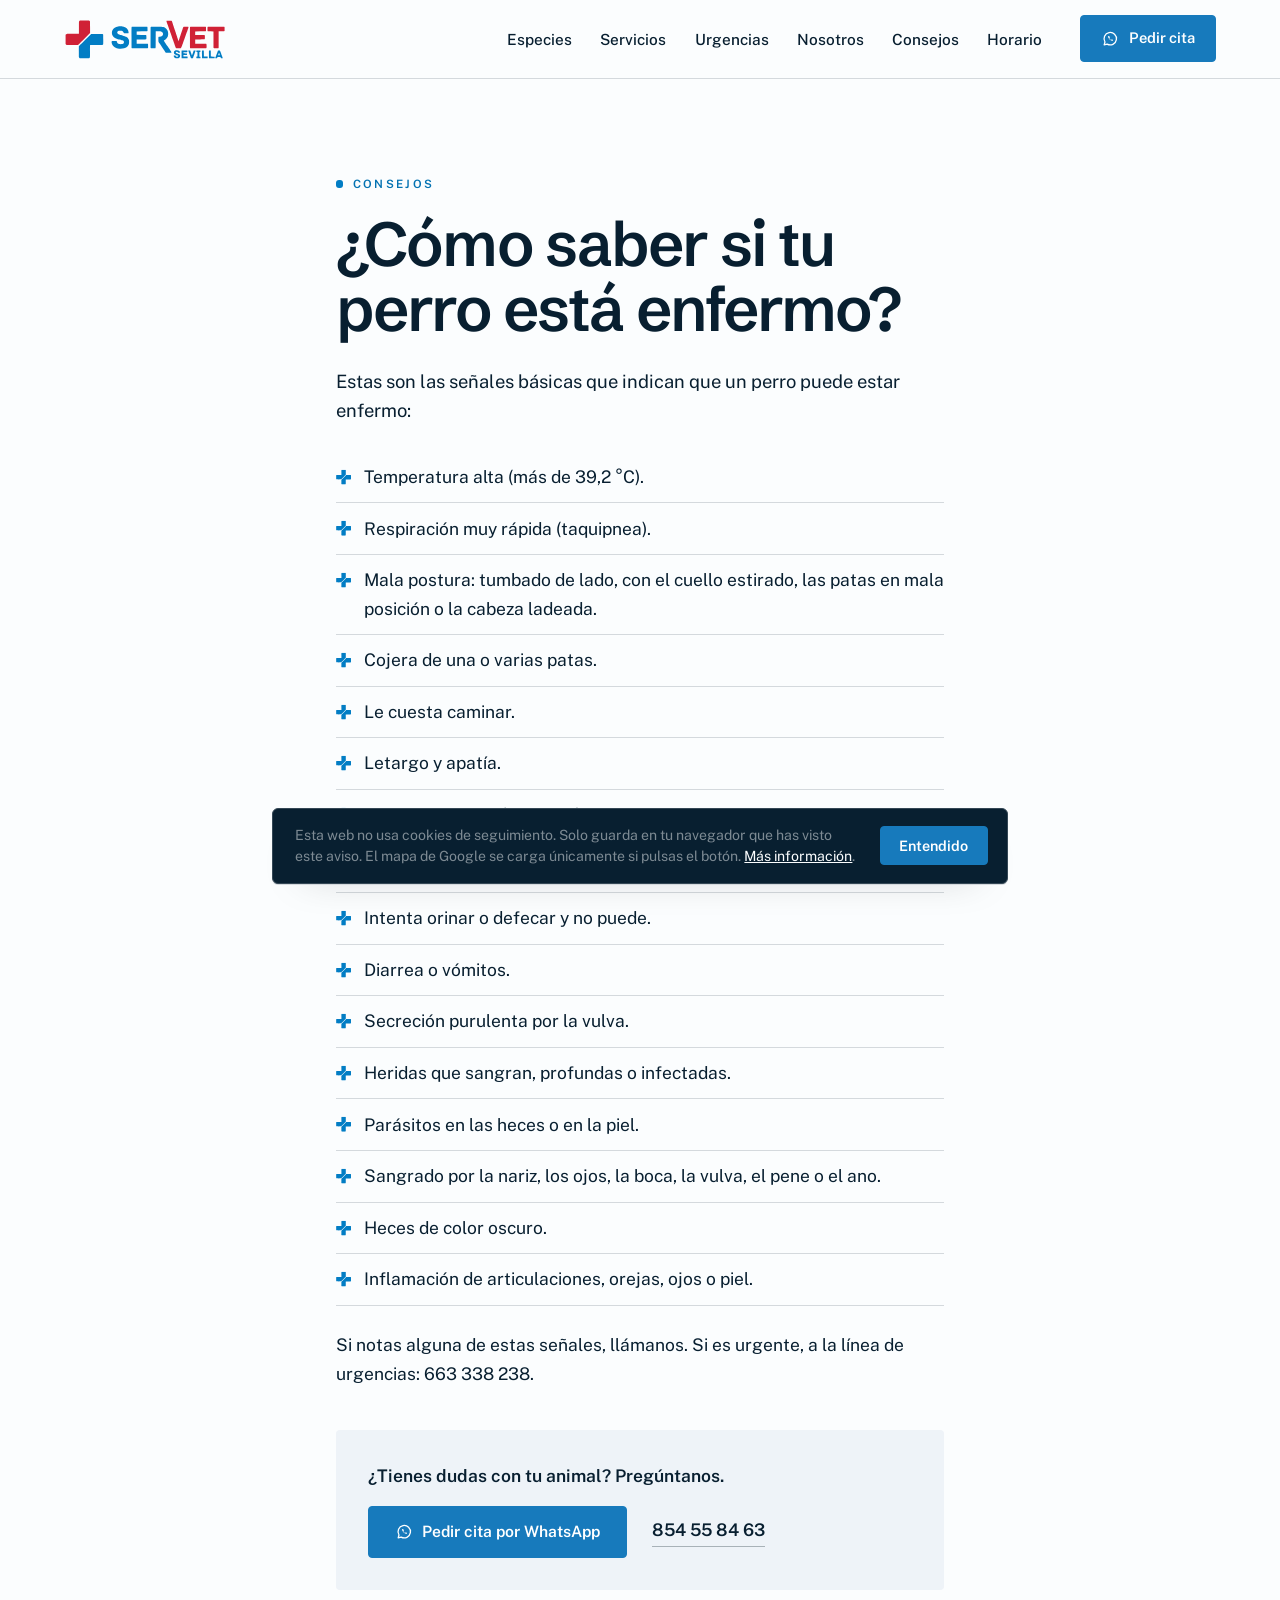
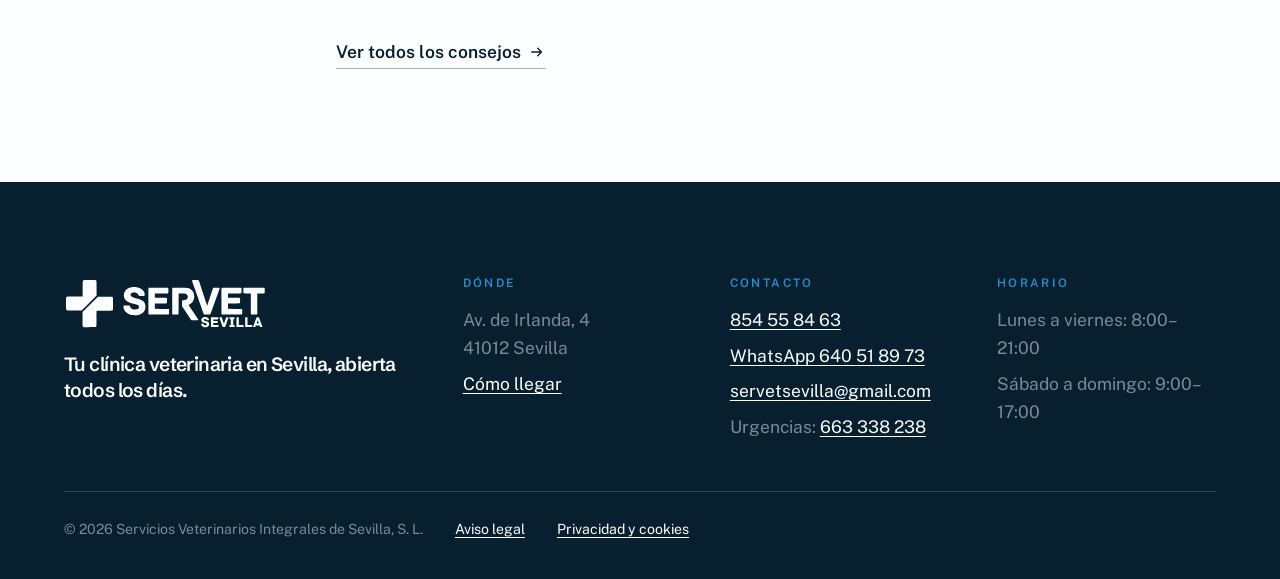
<file: consejo-perro-enfermo.html>
<!DOCTYPE html>
<!-- GENERADO por scripts/aplicar.mjs desde fuente/consejo.html (una página por consejo de negocio.json). No editar a mano. -->
<html lang="es" class="sin-js densidad-marca pagina-legal" data-personalidad="clinica" data-fondo="claro" data-logo-oscuro="mono" data-duotono="no" data-paleta="a" data-marca="servet">
<head>
<meta charset="utf-8">
<meta name="viewport" content="width=device-width, initial-scale=1">
<meta name="robots" content="noindex, nofollow">
<meta name="theme-color" content="#FBFDFE">
<link rel="icon" href="favicon.svg" type="image/svg+xml">
<link rel="manifest" href="manifest.json">
<link rel="preconnect" href="https://fonts.googleapis.com">
<link rel="preconnect" href="https://fonts.gstatic.com" crossorigin>
<link rel="stylesheet" id="fuentes" href="https://fonts.googleapis.com/css2?family=Schibsted+Grotesk:wght@500;600;700&amp;family=Public+Sans:wght@400;500;600;700&amp;display=swap">
<link rel="stylesheet" id="hoja-marca" href="css/marca.css?v=cb91b5d3">
<link rel="stylesheet" href="css/base.css?v=17082225">
<script>
/* Bloqueante a propósito: todo lo que cambia el aspecto se resuelve antes del
   primer pintado, o la página arranca de una forma y salta a otra.
   Lo que va entre las marcas del mando lo borra scripts/quitar_mandos.py. */
(function () {
  var h = document.documentElement;
  h.classList.remove('sin-js');
  h.classList.add('con-js');
})();
</script>

<title>¿Cómo saber si tu perro está enfermo? · Clínica Veterinaria Servet Sevilla</title>
<meta name="description" content="Puntos clave para saber qué le pasa.">
</head>
<body>

<a class="salto-contenido" href="#contenido">Saltar al contenido</a>

<svg class="sprite" aria-hidden="true" focusable="false" width="0" height="0">
<symbol id="i-telefono" viewBox="0 0 24 24"><path d="M6.6 3.5h2.6l1.4 4.1-2 1.5a11.5 11.5 0 0 0 6.3 6.3l1.5-2 4.1 1.4v2.6A2.1 2.1 0 0 1 18.4 19.5 15.2 15.2 0 0 1 4.5 5.6 2.1 2.1 0 0 1 6.6 3.5Z" fill="none" stroke="currentColor" stroke-width="1.7" stroke-linejoin="round"/></symbol>
<symbol id="i-whatsapp" viewBox="0 0 24 24"><path d="M4.2 19.8 5.3 16A8.3 8.3 0 1 1 8.2 18.8Z" fill="none" stroke="currentColor" stroke-width="1.7" stroke-linejoin="round"/><path d="M9.2 8.4c.3 2.8 2.9 5.5 6 6.3l1-1.3-1.8-1-1 .8a5 5 0 0 1-2.3-2.3l.8-1-1-1.8Z" fill="currentColor"/></symbol>
<symbol id="i-mapa" viewBox="0 0 24 24"><path d="M12 21s-6.5-5.6-6.5-11a6.5 6.5 0 0 1 13 0C18.5 15.4 12 21 12 21Z" fill="none" stroke="currentColor" stroke-width="1.7" stroke-linejoin="round"/><circle cx="12" cy="10" r="2.3" fill="none" stroke="currentColor" stroke-width="1.7"/></symbol>
<symbol id="i-reloj" viewBox="0 0 24 24"><circle cx="12" cy="12" r="8.5" fill="none" stroke="currentColor" stroke-width="1.7"/><path d="M12 7.5V12l3 2" fill="none" stroke="currentColor" stroke-width="1.7" stroke-linecap="round"/></symbol>
<symbol id="i-correo" viewBox="0 0 24 24"><rect x="3.5" y="5.5" width="17" height="13" rx="2" fill="none" stroke="currentColor" stroke-width="1.7"/><path d="m4 7 8 6 8-6" fill="none" stroke="currentColor" stroke-width="1.7" stroke-linejoin="round"/></symbol>
<symbol id="i-flecha" viewBox="0 0 24 24"><path d="M5 12h13m-5-5 5 5-5 5" fill="none" stroke="currentColor" stroke-width="1.8" stroke-linecap="round" stroke-linejoin="round"/></symbol>
<symbol id="i-coche" viewBox="0 0 24 24"><path d="M5 16.5V12l1.8-4.6A1.6 1.6 0 0 1 8.3 6.4h7.4a1.6 1.6 0 0 1 1.5 1L19 12v4.5M5 12h14M5 16.5h14" fill="none" stroke="currentColor" stroke-width="1.7" stroke-linejoin="round"/><circle cx="8" cy="16.5" r="1.6" fill="currentColor"/><circle cx="16" cy="16.5" r="1.6" fill="currentColor"/></symbol>
<symbol id="i-tarjeta" viewBox="0 0 24 24"><rect x="3.5" y="6" width="17" height="12" rx="2" fill="none" stroke="currentColor" stroke-width="1.7"/><path d="M3.5 10h17M7 14.5h3" fill="none" stroke="currentColor" stroke-width="1.7" stroke-linecap="round"/></symbol>
<symbol id="i-estrella" viewBox="0 0 24 24"><path d="m12 3.2 2.7 5.6 6.1.8-4.5 4.2 1.1 6.1L12 17l-5.4 2.9 1.1-6.1-4.5-4.2 6.1-.8Z" fill="currentColor"/></symbol>
<symbol id="i-mas" viewBox="0 0 24 24"><path d="M12 5v14M5 12h14" fill="none" stroke="currentColor" stroke-width="1.8" stroke-linecap="round"/></symbol>
<symbol id="i-check" viewBox="0 0 24 24"><path d="m5 12.5 4.2 4L19 7" fill="none" stroke="currentColor" stroke-width="1.9" stroke-linecap="round" stroke-linejoin="round"/></symbol>
<symbol id="i-instagram" viewBox="0 0 24 24"><rect x="4" y="4" width="16" height="16" rx="4.5" fill="none" stroke="currentColor" stroke-width="1.7"/><circle cx="12" cy="12" r="3.6" fill="none" stroke="currentColor" stroke-width="1.7"/><circle cx="16.9" cy="7.1" r="1.1" fill="currentColor"/></symbol>
<symbol id="i-facebook" viewBox="0 0 24 24"><path d="M13.5 20v-7h2.4l.4-2.8h-2.8V8.5c0-.8.3-1.4 1.4-1.4h1.5V4.6a19 19 0 0 0-2.2-.1c-2.2 0-3.6 1.3-3.6 3.7v2H8.2V13h2.4v7" fill="none" stroke="currentColor" stroke-width="1.6" stroke-linejoin="round"/></symbol>

<symbol id="especie-perro" viewBox="0 0 120 120"><path fill="currentColor" fill-rule="evenodd" d="M24.4 106.9 23.6 106.5Q23.4 106.4 23.2 106.3L22.5 105.9L22.5 105.9Q22.3 105.8 22.1 105.7L21.4 105.2Q21.2 105.1 21.1 105L21.1 104.9L20.4 104.4L20.4 104.4Q20.2 104.2 20.1 104.1L20.1 104.1L19.5 103.5Q19.3 103.4 19.2 103.2L19.2 103.2L18.7 102.5L18.7 102.5Q18.5 102.4 18.4 102.2L18 101.5Q17.9 101.3 17.8 101.1L17.4 100.4Q17.3 100.2 17.2 100L16.9 99.3Q16.8 99.1 16.8 98.9L16.5 98.1Q16.5 97.9 16.4 97.7L16.3 96.8Q16.2 96.7 16.2 96.5L16.1 95.5Q16.1 95.4 16.1 95.3L16.1 94.2L16.1 94.2Q16.1 94.2 16.1 94.1L16.1 94.1Q16.1 94 16.1 94L16.1 92.9L16.1 92.9Q16.1 92.7 16.1 92.6L16.3 91.6Q16.3 91.4 16.3 91.3L16.5 90.2Q17 87.8 19.4 87.8Q20.6 87.8 21.4 88.7Q22.3 89.5 22.3 90.7Q22.3 90.9 22.2 91.1L22.1 92.1Q22.1 92.2 22.1 92.3L22 93Q22 93.1 22 93.2L22 93.9Q22 94 22.1 94L22.1 94.7Q22.1 94.7 22.1 94.8L22.2 95.4Q22.3 95.5 22.3 95.6L22.4 96Q22.5 96.1 22.5 96.2L22.7 96.7Q22.7 96.8 22.7 96.8L22.9 97.2Q23 97.3 23 97.4L23.2 97.7Q23.3 97.8 23.4 97.9L23.6 98.2Q23.7 98.3 23.7 98.4L24 98.6Q24.1 98.7 24.2 98.8L24.5 99Q24.5 99.1 24.6 99.1L25 99.4Q25.1 99.4 25.1 99.5L25.5 99.7Q25.6 99.8 25.7 99.8L26.2 100Q26.3 100 26.3 100.1L26.9 100.3Q27 100.3 27 100.3L27.6 100.5Q27.7 100.5 27.8 100.5L28.5 100.6Q28.6 100.7 28.6 100.7L29.4 100.8Q30.5 100.9 31.1 100.4Q31.7 99.9 31.8 98.8Q31.9 98.3 31.7 97.8Q28.8 90.3 31.8 81.2Q31.9 81.1 31.9 81.1Q34.4 72.1 42.2 64.8Q47.3 60 56.8 54.3Q56.8 54.2 56.9 54.2Q58.7 53 60.3 51.6Q61.7 50.3 60.6 48.7Q58.8 46.1 59.7 40.8Q59.7 40.8 59.7 40.8Q61.6 25.8 68.3 23.5Q68.5 23.5 68.7 23.4Q69 23.3 69.2 23.2Q71.9 21.6 75.1 21.6Q78.8 21.6 81.8 23.7Q84.1 25.4 85.4 28Q86 29.2 87.4 29.2Q94.4 29.1 98.6 31Q99.2 31.3 99.9 31.2Q100.2 31.1 100.5 31.1Q101.9 31.1 102.9 32.1Q103.9 33.1 103.9 34.6Q103.9 36.1 103 37Q102.2 37.7 102.2 38.6Q102.2 41.6 101.1 43.5Q101 43.7 100.8 43.8Q98 45.8 92.1 46Q90.7 46 89.4 46Q88.3 45.9 87.7 46.4Q87.1 47 87.1 48.1Q87 48.7 87.4 49.3Q89.8 53.1 90.8 55.4Q93 60.6 92.3 65.7Q92.3 65.8 92.3 65.9L91.6 99.5Q91.5 101.2 93.2 101.7Q96.7 102.5 96.7 104.6Q96.7 107.1 92 107.9Q91.9 107.9 91.7 107.9Q91.7 107.9 91.7 107.9Q91.7 108 91.7 108Q91.7 108 91.6 108L91.6 108Q91.6 108 91.6 108H25.9Q25.6 107.3 24.7 107Q24.6 106.9 24.4 106.9ZM71 103.8Q70.7 105 71.8 105.3Q73 105.6 73.3 104.5Q76.4 93.9 72 85.6Q67.6 77.2 57.1 74.2Q56.6 74 56.2 74.2Q55.8 74.5 55.7 75Q55.3 76.2 56.5 76.5Q66 79.2 69.9 86.7Q73.8 94.1 71 103.8ZM75.2 25Q74.8 23.9 73.7 24.3Q73.1 24.5 72.9 24.9Q72.8 25.3 73 25.9Q75 31.2 73.3 38.5Q71.6 45.7 67.4 50.6Q67 51 67.1 51.5Q67.1 51.9 67.6 52.3Q68.5 53.1 69.2 52.1Q73.8 46.8 75.6 39Q77.5 31 75.2 25ZM84.3 30.2C84.3 28.9 83.2 27.7 81.8 27.7C80.4 27.7 79.3 28.9 79.3 30.2C79.3 31.6 80.4 32.7 81.8 32.7C83.2 32.7 84.3 31.6 84.3 30.2Z"/></symbol>
<symbol id="especie-gato" viewBox="0 0 120 120"><path fill="currentColor" fill-rule="evenodd" d="M80.8 33.8Q83.4 37.8 82.5 41.6Q81.9 44 79.9 45.8Q79.4 46.3 79.3 47Q78.9 48.6 77.8 49.9Q76.4 51.4 77.7 52.9Q82.2 57.8 82.1 64.8Q82.1 64.8 82.1 64.9Q82.1 66.1 81.9 67.2Q81.9 67.3 81.9 67.3Q81.6 68.6 81.1 70.8Q80 76.1 80 78.9V97.1Q70.2 98.2 59.9 98Q62 89 57 82.3Q51.9 75.3 41.3 73.8Q40.7 73.7 40.4 74Q40.1 74.3 40 74.9Q39.8 76 41 76.2Q50.6 77.6 55.1 83.7Q59.5 89.7 57.5 98Q49.5 97.7 41.3 96.6Q40.1 96.5 40 97.7Q39.8 98.8 41 99Q62 101.8 81.3 99.3Q81.7 99.4 82.2 99.4Q82.3 99.4 82.4 99.4L83.9 99.2L84 99.2L84 99.2L85.7 99Q85.8 99 85.8 99L87.3 98.7Q87.4 98.7 87.4 98.7L88.3 98.5Q88.5 98.5 88.7 98.4L88.9 98.3Q88.9 98.3 89 98.3L89.5 98Q89.6 98 89.6 98L90.1 97.7Q90.1 97.7 90.2 97.7L90.6 97.4Q90.7 97.4 90.7 97.3L91.1 97.1Q91.1 97.1 91.2 97L91.5 96.8Q91.5 96.7 91.6 96.7L91.9 96.5Q91.9 96.4 92 96.4L92.2 96.2Q92.3 96.1 92.3 96.1L92.5 95.8Q92.5 95.8 92.6 95.7L92.7 95.5Q92.8 95.5 92.8 95.4L93 95.2Q93 95.2 93.1 95.1L93.2 94.9Q93.2 94.8 93.2 94.8L93.3 94.6Q93.4 94.5 93.4 94.4L93.5 94.2Q93.5 94.1 93.5 94.1L93.6 93.9Q93.6 93.8 93.6 93.7L93.7 93.5Q93.7 93.4 93.7 93.3L93.8 93.1Q93.8 93 93.8 92.9L93.8 92.7Q93.8 92.6 93.8 92.5L93.8 92.2Q93.8 92.1 93.8 92.1L93.8 91.7Q93.8 91.7 93.8 91.6L93.7 91.2Q93.7 91.2 93.7 91.1L93.7 90.7Q93.7 90.6 93.6 90.6L93.5 90.1Q93.5 90.1 93.5 90L93.4 89.5Q93.3 89.1 93.3 88.6Q93.3 87.3 94.2 86.3Q95.1 85.4 96.5 85.4Q98.8 85.4 99.5 87.6L99.7 88.2Q99.8 88.3 99.8 88.5L99.8 88.5L100 89Q100 89.2 100 89.3L100 89.3L100 89.3L100.2 89.9Q100.2 89.9 100.2 89.9Q100.2 90 100.2 90.2L100.2 90.2L100.2 90.2L100.3 90.8Q100.4 90.9 100.4 91L100.4 91.1L100.5 91.6L100.5 91.6Q100.5 91.8 100.5 91.9L100.5 91.9L100.5 92.5L100.5 92.5L100.5 92.6Q100.5 92.7 100.5 92.8L100.5 93.4L100.5 93.4Q100.5 93.6 100.5 93.7L100.5 94.3Q100.5 94.4 100.5 94.6L100.5 94.6L100.4 95.1Q100.4 95.3 100.3 95.5L100.3 95.5L100.2 96Q100.2 96.2 100.1 96.3L100.1 96.3L100.1 96.4L100 96.8Q99.9 97 99.9 97.2L99.8 97.2Q99.8 97.2 99.8 97.2Q99.8 97.2 99.8 97.2Q99.8 97.2 99.8 97.2L99.7 97.6Q99.6 97.9 99.5 98L99.5 98L99.3 98.5Q99.3 98.5 99.3 98.5Q99.2 98.7 99.1 98.8L99.1 98.8L99.1 98.8L98.9 99.3Q98.8 99.5 98.7 99.6L98.7 99.6L98.4 100.1L98.4 100.1Q98.3 100.2 98.2 100.4L98.2 100.4L97.8 100.9Q97.7 101 97.6 101.1L97.6 101.1L97.6 101.1L97.2 101.6L97.2 101.6L97.2 101.6Q97.1 101.7 97 101.8L97 101.8L96.5 102.3Q96.4 102.4 96.3 102.4L96.3 102.4L96.3 102.5L96.3 102.5L96.3 102.5L95.8 102.9L95.7 102.9Q95.7 103 95.6 103Q95.6 103.1 95.5 103.1Q95.6 103.1 95.6 103.1L95 103.5Q94.9 103.6 94.8 103.7L94.8 103.7L94.2 104.1Q94.2 104.1 94.2 104.1L94.2 104.1Q94.1 104.2 93.9 104.3L93.9 104.3L93.9 104.3L93.3 104.6L93.3 104.6Q93.2 104.7 93.1 104.8L93.1 104.8L93 104.8L92.4 105.1Q92.3 105.2 92.1 105.3L92.1 105.3L92.1 105.3L91.5 105.6L91.5 105.6Q91 105.9 90.5 106L89.1 106.3Q88.9 106.3 88.8 106.4L88.8 106.4L87.2 106.7Q87.1 106.7 86.9 106.7L86.9 106.7L85.2 107Q85 107 84.9 107L84.9 107.1L83 107.3L82.9 107.3Q82.9 107.3 82.8 107.3L82.8 107.3L81.3 107.5Q80.8 107.6 80.4 107.8Q80.1 108 79.8 108H27.5L27.3 108Q25.6 107.9 24.4 106.6Q23.2 105.4 23.2 103.6Q23.2 103 23.4 102.4Q23.7 101.3 23 100.4Q18.3 94.2 19.8 84.7Q22.5 68.6 43.1 56.6Q43.1 56.6 43.1 56.6Q46.1 54.7 50.5 51.8Q52.7 50.4 54.2 49.4Q56.1 48.3 54.9 46.4Q54.9 46.4 54.9 46.4Q52.8 43.2 52.8 39.1Q52.8 38.5 52.9 37.9Q52.9 37.7 52.8 37.4Q52.8 37.2 52.8 37L55.8 20Q56 18.8 57.2 19Q57.6 19.1 57.8 19.3L63.8 25Q64.5 25.6 65.5 25.6Q65.8 25.6 66.2 25.6Q67.2 25.5 67.8 24.7L73.7 17.6Q74.5 16.7 75.4 17.4Q75.7 17.6 75.8 18L80.3 32.7Q80.4 33 80.5 33.2Q80.5 33.3 80.6 33.4Q80.7 33.6 80.8 33.8ZM74.7 37.2C74.7 35.8 73.6 34.7 72.2 34.7C70.8 34.7 69.7 35.8 69.7 37.2C69.7 38.6 70.8 39.7 72.2 39.7C73.6 39.7 74.7 38.6 74.7 37.2Z"/></symbol>
<symbol id="logo-servet" viewBox="0 0 2238.9 565.337"><path fill="#027DC4" fill-rule="evenodd" d="M216.95 542.72C213.42 541.38 207.11 533.77 205.93 529.43C205.01 526.08 204.73 506.41 204.79 451.07C204.84 410.44 205.12 376.91 205.42 376.57C205.72 376.23 244.1 337.82 290.71 291.21L375.45 206.46L451.19 206.46C520.9 206.45 527.26 206.59 530.94 208.19C533.15 209.14 534.95 210.27 534.95 210.69C534.95 211.11 535.51 211.46 536.2 211.48C536.89 211.5 538.35 212.74 539.45 214.23C541.39 216.87 541.46 218.75 541.72 281.94C541.91 327.69 541.67 347.72 540.89 349.6C539.56 352.8 535.59 356.48 531 358.77C527.94 360.3 520.29 360.45 444.5 360.45C381.16 360.45 361.06 360.74 360.15 361.65C359.24 362.56 358.95 382.92 358.95 447.15C358.95 502.68 358.61 531.45 357.95 531.45C357.4 531.45 356.95 532.13 356.95 532.97C356.95 534.88 350.37 541.34 347.2 542.54C344.65 543.52 219.49 543.69 216.95 542.72ZM1541.27 541.54C1532.8 538.66 1525.7 533.75 1521.4 527.83C1516.59 521.2 1514.09 512.99 1515.36 507.96L1515.99 505.45L1528.36 505.45L1540.73 505.45L1541.42 508.2C1543.85 517.95 1549.15 521.45 1561.5 521.45C1572.3 521.45 1576.88 518.46 1576.93 511.37C1576.96 505.94 1574 503.78 1561.95 500.43C1552.52 497.81 1551.28 497.44 1544.95 495.34C1524.58 488.58 1516.95 480.06 1516.95 464.08C1516.95 451.66 1522.93 442.31 1534.61 436.48C1541.33 433.12 1545.39 432.19 1555.45 431.72C1570.91 430.98 1583.07 434.75 1591.89 442.99C1599.69 450.29 1603.78 463.87 1598.95 466.45C1597.8 467.07 1592.84 467.4 1587.31 467.24L1577.68 466.95L1575.9 463.62C1571.9 456.16 1567.13 453.45 1557.98 453.45C1551.53 453.45 1546.91 455.34 1544.55 458.94C1542.49 462.08 1542.54 463.06 1544.88 466.35C1547.71 470.33 1555.83 473.95 1571.95 478.43C1588.85 483.13 1597.67 489.06 1601.54 498.32C1603.26 502.43 1603.41 516.79 1601.79 521.55C1598.74 530.52 1591.5 537.28 1580.66 541.3C1575.7 543.14 1572.85 543.44 1560.66 543.38C1549.84 543.33 1545.21 542.89 1541.27 541.54ZM1625.95 541.58L1623.45 540.86L1623.19 488.52C1623 450.7 1623.25 435.8 1624.06 434.81C1624.98 433.71 1632.26 433.45 1662.82 433.47C1684.77 433.47 1701.08 433.88 1701.95 434.43C1703.05 435.13 1703.54 437.74 1703.8 444.32C1704.1 452.07 1703.89 453.51 1702.23 455.17C1700.22 457.18 1698.05 457.3 1661.2 457.41L1648.95 457.45L1648.95 465.39C1648.95 470.22 1649.39 473.61 1650.08 474.03C1650.7 474.41 1661.22 474.83 1673.46 474.95C1685.69 475.08 1696.21 475.49 1696.83 475.87C1698.4 476.84 1698.33 494.67 1696.75 496.25C1695.89 497.11 1689.03 497.45 1672.22 497.45L1648.88 497.45L1649.17 508.2L1649.45 518.95L1676.95 519.21C1701.38 519.44 1704.59 519.65 1705.7 521.15C1707.68 523.82 1707.37 538.86 1705.3 540.58C1703.97 541.68 1696.25 541.98 1666.05 542.12C1645.37 542.22 1627.33 541.97 1625.95 541.58ZM1755.43 541.5C1752.92 540.49 1750.83 536.28 1746.95 524.45C1745.78 520.87 1744.44 517.05 1743.99 515.95C1743.53 514.85 1742.61 512.37 1741.95 510.45C1741.29 508.53 1740.37 506.05 1739.9 504.95C1739.43 503.85 1738.38 500.93 1737.57 498.45C1736.75 495.97 1734.67 490.13 1732.95 485.45C1731.23 480.77 1729.15 474.93 1728.33 472.45C1727.52 469.97 1726.45 467.05 1725.97 465.95C1724.89 463.48 1720.46 450.97 1717.86 443.03C1714.79 433.64 1715.01 433.45 1728.95 433.45L1740.81 433.45L1742.88 436.35C1744.02 437.95 1744.95 439.77 1744.95 440.39C1744.95 441.02 1748.6 452.65 1753.07 466.24C1761.23 491.05 1761.75 492.59 1763.83 497.75C1764.44 499.29 1764.95 501.46 1764.95 502.58C1764.95 508.58 1768.26 501.32 1775.32 479.87C1779.65 466.72 1783.56 455.05 1784.01 453.95C1784.45 452.85 1785.8 448.71 1787.01 444.76C1790.32 433.85 1790.91 433.45 1803.87 433.45C1817.78 433.45 1818.09 433.75 1814.46 443.66C1813 447.67 1810.97 453.43 1809.95 456.45C1808.94 459.47 1806.67 465.77 1804.91 470.45C1803.16 475.13 1801.49 480.07 1801.2 481.45C1800.92 482.83 1800.34 484.4 1799.92 484.95C1799.49 485.5 1798.01 489.33 1796.61 493.45C1792.73 504.92 1788.9 515.73 1787.94 517.95C1787.47 519.05 1786.09 522.86 1784.87 526.42C1779.52 542.09 1779.08 542.48 1766.48 542.39C1761.51 542.35 1756.54 541.95 1755.43 541.5ZM1831.45 541.79C1827.99 540.91 1826.95 538.4 1826.95 530.98C1826.95 521.18 1828.18 519.63 1836.22 519.25L1842.45 518.95L1842.45 487.95L1842.45 456.95L1836.45 456.66C1832.3 456.46 1830.07 455.87 1829.2 454.72C1827.54 452.53 1827.5 436.3 1829.15 434.65C1830.02 433.78 1837.18 433.45 1855.07 433.45C1868.66 433.45 1880.5 433.72 1881.37 434.06C1882.67 434.56 1882.95 436.5 1882.95 445.04C1882.95 456.73 1883.41 456.13 1873.95 456.69L1869.45 456.95L1869.19 488.2L1868.92 519.45L1875.4 519.45C1880.78 519.45 1882.05 519.78 1882.91 521.38C1884.21 523.8 1884.25 538.42 1882.97 540.45C1882.18 541.71 1878.11 541.98 1857.74 542.12C1844.38 542.22 1832.55 542.07 1831.45 541.79ZM1907.2 540.92L1904.95 539.34L1904.95 488.05C1904.95 439.63 1905.05 436.67 1906.78 435.1C1909.18 432.93 1928.06 432.67 1929.82 434.79C1930.58 435.71 1931.01 449 1931.19 477.54L1931.45 518.95L1956.73 519.22C1981.87 519.48 1982.02 519.5 1982.84 521.72C1983.84 524.43 1983.6 540.13 1982.54 541.19C1982.13 541.61 1965.51 542.08 1945.62 542.23C1913.92 542.47 1909.17 542.31 1907.2 540.92ZM2003.44 541.07C2001.51 539.65 2001.44 538.2 2001.17 488.9C2000.93 444.46 2001.09 437.89 2002.45 435.82C2003.9 433.59 2004.59 433.45 2013.89 433.45C2019.33 433.45 2024.5 433.72 2025.37 434.06C2026.78 434.6 2026.95 439.22 2026.95 475.86C2026.95 506.56 2027.26 517.36 2028.15 518.25C2029.02 519.12 2036.08 519.45 2053.61 519.45C2076.58 519.45 2077.94 519.55 2078.91 521.38C2080.21 523.8 2080.25 538.42 2078.97 540.45C2077.56 542.68 2006.44 543.26 2003.44 541.07ZM2090.2 541.79C2088.74 541.2 2088.54 536.2 2089.87 533.69C2090.38 532.73 2091.77 529.25 2092.97 525.95C2094.17 522.65 2095.53 519.05 2096 517.95C2096.47 516.85 2097.5 513.93 2098.3 511.45C2099.7 507.13 2104.2 495.12 2105.99 490.95C2106.46 489.85 2107.5 486.93 2108.31 484.45C2110.02 479.14 2112.64 472.14 2114.49 467.95C2115.21 466.3 2116.54 462.7 2117.43 459.95C2118.32 457.2 2119.43 454.05 2119.89 452.95C2122.65 446.4 2124.95 440.01 2124.95 438.89C2124.95 438.18 2126.14 436.66 2127.58 435.52C2129.86 433.73 2131.61 433.45 2140.41 433.45C2151.79 433.45 2153.28 434.22 2155.89 441.45C2156.58 443.38 2157.53 445.85 2158 446.95C2158.47 448.05 2159.5 450.97 2160.31 453.45C2161.7 457.76 2164.22 464.7 2165.95 468.95C2166.39 470.05 2167.74 473.65 2168.95 476.95C2170.16 480.25 2171.51 483.85 2171.95 484.95C2172.7 486.83 2174.09 490.59 2178.95 503.95C2184.02 517.9 2185.2 521.08 2185.98 522.95C2186.44 524.05 2187.39 526.75 2188.09 528.95C2188.79 531.15 2189.72 533.38 2190.15 533.9C2190.59 534.42 2190.95 536.33 2190.95 538.13C2190.95 540.81 2190.48 541.53 2188.4 542.05C2184.54 543.02 2168.09 541.99 2166.8 540.7C2166.17 540.07 2164.88 537.4 2163.92 534.75C2162.97 532.11 2161.69 528.7 2161.08 527.18L2159.98 524.41L2139.79 524.68L2119.6 524.95L2116.9 532.45C2115.02 537.68 2113.48 540.32 2111.83 541.19C2109.51 542.39 2092.84 542.85 2090.2 541.79ZM2151.41 500.51C2151.73 499.99 2150.6 495.61 2148.9 490.76C2147.2 485.91 2144.65 478.46 2143.22 474.2C2141.8 469.94 2140.35 466.45 2140 466.45C2139.11 466.45 2128.02 499.75 2128.59 500.68C2129.28 501.79 2150.72 501.63 2151.41 500.51ZM1409.33 465.35C1407.06 464.25 1404.29 462.36 1403.18 461.15C1401.45 459.27 1365.93 406.18 1320.75 337.95C1301.72 309.22 1303.5 314.89 1303.15 281.95C1302.99 266.55 1303.12 252.92 1303.43 251.67C1304.5 247.4 1309.47 245.46 1319.45 245.42C1335.87 245.35 1347.95 241.07 1356.97 232.15C1364.57 224.63 1367.35 217.98 1367.3 207.42C1367.27 199.92 1366.87 198.07 1364.04 192.15C1362.27 188.44 1358.94 183.59 1356.64 181.37C1352.13 177.02 1342.91 172.22 1336.45 170.85C1334.25 170.39 1317.6 169.99 1299.45 169.98L1266.45 169.95L1265.95 283.63C1265.45 396.96 1265.44 397.31 1263.36 400.1C1262.03 401.88 1259.86 403.2 1257.36 403.72C1255.21 404.17 1241.68 404.41 1227.3 404.25C1198.04 403.91 1198.03 403.91 1195.9 396.54C1195.2 394.12 1194.96 347.4 1195.15 252.72L1195.45 112.5L1198.22 109.72L1200.99 106.95L1265.72 106.66C1337.07 106.34 1352.05 107 1370.45 111.25C1389.61 115.68 1410.39 130.14 1422.16 147.26C1425.52 152.14 1432.43 166.63 1433.23 170.45C1433.52 171.83 1434.42 175.42 1435.23 178.45C1436.04 181.48 1437.29 189.02 1438.01 195.21C1441.43 224.94 1430.73 254.11 1408.45 275.78C1399.74 284.24 1382.6 295.45 1378.35 295.45C1377.58 295.45 1376.95 296.15 1376.95 297.01C1376.95 298.36 1391.69 320.77 1429.93 377.6C1478.74 450.13 1482.95 456.59 1482.95 459.03C1482.95 460.47 1482.02 462.95 1480.88 464.55L1478.81 467.45L1446.13 467.4C1415.54 467.35 1413.19 467.22 1409.33 465.35ZM760.45 409.94C735.78 406.55 717.67 400.19 699.99 388.71C681.39 376.64 670.6 364.13 662.66 345.45C661.26 342.16 660.64 339.89 658.01 328.26C656.26 320.49 656.67 310.43 658.89 306.78C661.47 302.55 664.68 302.2 697.62 302.62C723.29 302.94 723.84 302.99 726.22 305.24C728.69 307.55 730.95 313.37 730.95 317.38C730.95 321.08 735.83 330.15 740.26 334.67C745.48 340 752.7 343.72 763.45 346.61C771.11 348.66 800.03 348.35 806.25 346.14C820.22 341.18 825.89 335.14 827.36 323.61C828.97 311.04 825.06 304.08 813.21 298.42C804.93 294.46 803.14 293.74 799.95 293.1C798.57 292.82 792.95 291.41 787.45 289.97C775.39 286.8 771.97 285.93 765.45 284.4C756.72 282.34 730.66 274.07 727.71 272.42C726.76 271.89 725.48 271.45 724.87 271.45C722.32 271.45 698.92 259.03 692.76 254.41C683.58 247.51 674.08 236.92 670.25 229.31C657.85 204.65 658.06 174.31 670.8 150.78C683.9 126.6 711.48 108.91 745.95 102.59C760.16 99.98 769.22 99.2 778.08 99.82C798.85 101.29 801.59 101.55 804.95 102.42C806.87 102.92 810.7 103.85 813.45 104.5C840.81 110.95 862.75 123.47 876.13 140.27C886.47 153.25 891.18 166.35 891.34 182.58C891.5 198.72 893.08 197.87 862.2 198.28C848.62 198.46 835.57 198.32 833.21 197.97C828.85 197.31 826.11 195.24 824.24 191.18C816.1 173.59 811.61 169.34 794.95 163.42C789.44 161.46 786.39 161.1 774.95 161.03C763.11 160.97 760.65 161.25 754.95 163.33C746 166.61 741.03 170.15 737.59 175.71C732.83 183.42 733.52 192.27 739.45 199.29C744.14 204.85 758.33 212.63 771.83 217.04C776.02 218.41 780.35 219.93 781.45 220.41C782.55 220.89 784.57 221.57 785.95 221.93C789 222.71 802.32 226.28 806.45 227.41C812.75 229.15 837.57 237.19 840.7 238.5C841.94 239.02 843.96 239.83 845.2 240.3C846.44 240.76 852.28 243.55 858.19 246.5C874.18 254.47 885.2 265.18 891.85 279.2C894.43 284.65 895.19 286.9 897.98 297.42C899.44 302.95 899.54 329.57 898.12 334.98C897.54 337.16 896.53 341.2 895.87 343.95C895.21 346.7 893.32 351.88 891.66 355.45C880.54 379.43 860.27 395.58 829.95 404.62C810.3 410.47 780.79 412.74 760.45 409.94ZM939.32 403.77C938.16 403.54 936.13 402.21 934.82 400.82L932.45 398.29L932.19 256.8C931.89 98.52 931.4 109.53 938.81 107.47C943.58 106.15 1142.81 106.07 1146.29 107.39C1147.65 107.91 1149.7 109.34 1150.85 110.58C1152.87 112.74 1152.95 113.82 1152.95 138.45L1152.95 164.08L1149.89 167.01L1146.82 169.95L1075.14 170.45L1003.45 170.95L1003.45 194.95L1003.45 218.95L1065.95 219.21C1118.58 219.42 1128.94 219.7 1131.56 220.94C1137.39 223.7 1137.42 223.86 1137.77 247.95C1137.94 260.16 1137.7 271.65 1137.22 273.48C1136.75 275.3 1135.11 277.73 1133.58 278.88C1130.86 280.91 1129.62 280.96 1067.13 281.45L1003.45 281.95L1003.45 311.45L1003.45 340.95L1079.95 341.47C1122.03 341.75 1156.57 342.09 1156.71 342.22C1156.86 342.34 1157.87 343.91 1158.96 345.7C1160.79 348.7 1160.94 350.79 1160.95 373.18L1160.95 397.42L1158.03 400.68L1155.11 403.95L1048.28 404.07C989.52 404.14 940.49 404 939.32 403.77Z"/>
  <path fill="#D02136" fill-rule="evenodd" d="M1551.18 403.78C1548.45 403.21 1542.24 397.04 1541.41 394.08C1541.09 392.91 1540.43 391.05 1539.94 389.95C1539.45 388.85 1538.37 385.93 1537.55 383.45C1536.72 380.97 1533.74 372.43 1530.93 364.45C1528.11 356.47 1524.52 346.13 1522.95 341.45C1521.38 336.77 1518.67 329.13 1516.92 324.45C1515.18 319.77 1513.53 315.05 1513.27 313.95C1513 312.85 1512.4 311.05 1511.93 309.95C1511.46 308.85 1510.12 305.02 1508.95 301.45C1507.78 297.88 1506.44 294.05 1505.99 292.95C1505.53 291.85 1504.61 289.38 1503.95 287.45C1503.29 285.52 1502.36 283.05 1501.89 281.95C1501.42 280.85 1499.92 276.57 1498.56 272.45C1497.19 268.33 1493.77 258.43 1490.95 250.45C1488.13 242.47 1484.98 233.48 1483.95 230.45C1482.92 227.42 1479.77 218.42 1476.95 210.45C1474.13 202.48 1471.15 193.92 1470.33 191.45C1469.52 188.98 1468.44 186.05 1467.95 184.95C1467.46 183.85 1466.37 180.92 1465.54 178.45C1464.72 175.98 1461.74 167.42 1458.94 159.45C1456.14 151.48 1452.55 141.13 1450.96 136.45C1449.37 131.77 1446.21 122.77 1443.94 116.45C1441.68 110.13 1438.98 102.48 1437.95 99.45C1436.92 96.42 1433.77 87.42 1430.95 79.45C1428.13 71.48 1425.15 62.92 1424.33 60.45C1423.52 57.98 1422.45 55.05 1421.95 53.95C1419.51 48.49 1414.95 33.35 1414.95 30.69C1414.95 29.03 1415.81 26.61 1416.86 25.31L1418.77 22.95L1446.11 22.63C1461.15 22.46 1475.72 22.59 1478.5 22.93C1486.56 23.91 1489.77 27.95 1494.83 43.45C1504.63 73.5 1511.12 93.51 1512.01 96.45C1512.6 98.37 1513.45 100.85 1513.9 101.95C1514.35 103.05 1518.42 115.42 1522.95 129.45C1527.48 143.48 1531.53 155.85 1531.96 156.95C1532.38 158.05 1536.9 171.77 1541.99 187.45C1564.25 255.91 1569.21 271.07 1569.97 272.95C1570.42 274.05 1572.87 281.47 1575.4 289.45C1580.47 305.37 1581.53 307.81 1582.35 305.42C1585.11 297.38 1611.21 217.51 1622.2 183.45C1624.95 174.92 1627.55 167.05 1627.98 165.95C1628.41 164.85 1632.22 153.31 1636.45 140.31C1640.68 127.3 1644.98 115.29 1646 113.61C1650.05 106.96 1650.07 106.95 1684.21 106.95L1715.06 106.95L1716.98 109.45C1719.67 112.95 1719.43 115.53 1715.37 126.95C1713.41 132.45 1711.43 138.07 1710.97 139.45C1710.51 140.83 1708.7 145.77 1706.96 150.45C1705.22 155.13 1702.98 161.42 1701.98 164.45C1700.17 169.93 1697.52 177.15 1695.92 180.95C1695.46 182.05 1694.12 185.88 1692.95 189.45C1691.78 193.02 1690.42 196.85 1689.93 197.95C1689.45 199.05 1688.38 201.98 1687.56 204.45C1685.56 210.5 1680.76 224.06 1676.94 234.45C1675.23 239.13 1673.15 244.97 1672.33 247.45C1671.52 249.93 1670.45 252.85 1669.97 253.95C1669.48 255.05 1668.51 257.75 1667.81 259.95C1667.11 262.15 1666.18 264.38 1665.75 264.9C1665.31 265.42 1664.95 266.79 1664.95 267.95C1664.95 269.11 1664.59 270.48 1664.15 271C1663.72 271.52 1662.78 273.75 1662.08 275.95C1660.73 280.2 1657.31 289.62 1655.92 292.95C1655.46 294.05 1654.12 297.88 1652.95 301.45C1651.78 305.02 1650.42 308.85 1649.93 309.95C1649.45 311.05 1648.38 313.97 1647.55 316.45C1646.73 318.93 1645.16 323.43 1644.07 326.45C1637.21 345.43 1633.69 355.26 1632.96 357.45C1632.5 358.83 1630.71 363.77 1628.98 368.45C1627.24 373.13 1624.69 380.3 1623.29 384.4C1620.55 392.5 1615.93 400.31 1612.57 402.54C1610.88 403.66 1604.61 403.98 1581.95 404.1C1566.28 404.18 1552.43 404.03 1551.18 403.78ZM1745.24 402.98C1738.57 400.08 1738.95 409.03 1738.95 255.3C1738.95 141.19 1739.19 115.81 1740.3 113.17C1743.09 106.49 1734.95 106.98 1847.64 106.68C1903.95 106.53 1951.47 106.79 1953.24 107.24C1955.19 107.75 1957.33 109.38 1958.7 111.41C1960.87 114.63 1960.95 115.54 1960.95 138.03C1960.95 150.84 1960.52 162.45 1959.99 163.83C1959.47 165.21 1957.8 167.16 1956.29 168.15C1953.72 169.83 1948.77 169.98 1882.49 170.45L1811.45 170.95L1811.18 195.2L1810.91 219.45L1873.5 219.45C1938.57 219.45 1937.94 219.41 1942.7 223.75C1944.91 225.77 1944.95 226.18 1944.95 249.9C1944.95 275.73 1944.77 276.77 1939.65 279.69C1937.97 280.65 1922.46 281.07 1874.45 281.45L1811.45 281.95L1811.45 311.45L1811.45 340.95L1887.05 341.45C1952.27 341.88 1962.89 342.16 1964.45 343.45C1968.39 346.72 1968.95 350.46 1968.9 373.17C1968.85 398.15 1968.18 401.01 1961.94 403.14C1956.4 405.04 1749.62 404.88 1745.24 402.98ZM2071.45 403.73C2068.5 403.02 2065.13 399.56 2064.48 396.57C2064.17 395.13 2063.81 343.78 2063.68 282.45L2063.45 170.95L2025.95 170.45C1998.45 170.08 1987.86 169.61 1986.25 168.69C1981.13 165.76 1980.95 164.74 1980.95 138.77C1980.95 122.78 1981.34 113.69 1982.09 112.05C1984.77 106.15 1979.46 106.39 2100.97 106.68L2212.12 106.95L2214.54 109.76L2216.95 112.56L2216.95 138.32L2216.95 164.08L2213.89 167.01L2210.82 169.95L2172.89 170.26L2134.95 170.56L2134.95 283.36L2134.95 396.15L2132.66 399.55C2131.26 401.63 2129.23 403.19 2127.41 403.58C2123.97 404.32 2074.42 404.45 2071.45 403.73ZM37.64 358.73C33.52 358.11 27.94 353.96 24.75 349.16L21.96 344.95L21.95 282.18L21.95 219.41L24.33 215.64C27.62 210.42 32.5 207.05 38.78 205.64C42.66 204.77 65.97 204.45 125.03 204.45L205.95 204.45L205.96 121.7C205.96 70.53 206.34 37.61 206.94 35.45C208.04 31.53 211.93 26.8 216.45 23.89C219.34 22.02 221.83 21.95 282.95 21.95C344.07 21.95 346.56 22.02 349.45 23.89C351.1 24.95 353.52 26.98 354.83 28.39C360.1 34.07 359.95 31.55 359.95 115.74L359.95 194.1L278.06 275.9C233.03 320.88 195.56 358.08 194.81 358.56C193.48 359.4 43.2 359.56 37.64 358.73Z"/></symbol>
<symbol id="logo-mono-servet" viewBox="0 0 2238.9 565.337"><path fill="currentColor" fill-rule="evenodd" d="M216.95 542.72C213.42 541.38 207.11 533.77 205.93 529.43C205.01 526.08 204.73 506.41 204.79 451.07C204.84 410.44 205.12 376.91 205.42 376.57C205.72 376.23 244.1 337.82 290.71 291.21L375.45 206.46L451.19 206.46C520.9 206.45 527.26 206.59 530.94 208.19C533.15 209.14 534.95 210.27 534.95 210.69C534.95 211.11 535.51 211.46 536.2 211.48C536.89 211.5 538.35 212.74 539.45 214.23C541.39 216.87 541.46 218.75 541.72 281.94C541.91 327.69 541.67 347.72 540.89 349.6C539.56 352.8 535.59 356.48 531 358.77C527.94 360.3 520.29 360.45 444.5 360.45C381.16 360.45 361.06 360.74 360.15 361.65C359.24 362.56 358.95 382.92 358.95 447.15C358.95 502.68 358.61 531.45 357.95 531.45C357.4 531.45 356.95 532.13 356.95 532.97C356.95 534.88 350.37 541.34 347.2 542.54C344.65 543.52 219.49 543.69 216.95 542.72ZM1541.27 541.54C1532.8 538.66 1525.7 533.75 1521.4 527.83C1516.59 521.2 1514.09 512.99 1515.36 507.96L1515.99 505.45L1528.36 505.45L1540.73 505.45L1541.42 508.2C1543.85 517.95 1549.15 521.45 1561.5 521.45C1572.3 521.45 1576.88 518.46 1576.93 511.37C1576.96 505.94 1574 503.78 1561.95 500.43C1552.52 497.81 1551.28 497.44 1544.95 495.34C1524.58 488.58 1516.95 480.06 1516.95 464.08C1516.95 451.66 1522.93 442.31 1534.61 436.48C1541.33 433.12 1545.39 432.19 1555.45 431.72C1570.91 430.98 1583.07 434.75 1591.89 442.99C1599.69 450.29 1603.78 463.87 1598.95 466.45C1597.8 467.07 1592.84 467.4 1587.31 467.24L1577.68 466.95L1575.9 463.62C1571.9 456.16 1567.13 453.45 1557.98 453.45C1551.53 453.45 1546.91 455.34 1544.55 458.94C1542.49 462.08 1542.54 463.06 1544.88 466.35C1547.71 470.33 1555.83 473.95 1571.95 478.43C1588.85 483.13 1597.67 489.06 1601.54 498.32C1603.26 502.43 1603.41 516.79 1601.79 521.55C1598.74 530.52 1591.5 537.28 1580.66 541.3C1575.7 543.14 1572.85 543.44 1560.66 543.38C1549.84 543.33 1545.21 542.89 1541.27 541.54ZM1625.95 541.58L1623.45 540.86L1623.19 488.52C1623 450.7 1623.25 435.8 1624.06 434.81C1624.98 433.71 1632.26 433.45 1662.82 433.47C1684.77 433.47 1701.08 433.88 1701.95 434.43C1703.05 435.13 1703.54 437.74 1703.8 444.32C1704.1 452.07 1703.89 453.51 1702.23 455.17C1700.22 457.18 1698.05 457.3 1661.2 457.41L1648.95 457.45L1648.95 465.39C1648.95 470.22 1649.39 473.61 1650.08 474.03C1650.7 474.41 1661.22 474.83 1673.46 474.95C1685.69 475.08 1696.21 475.49 1696.83 475.87C1698.4 476.84 1698.33 494.67 1696.75 496.25C1695.89 497.11 1689.03 497.45 1672.22 497.45L1648.88 497.45L1649.17 508.2L1649.45 518.95L1676.95 519.21C1701.38 519.44 1704.59 519.65 1705.7 521.15C1707.68 523.82 1707.37 538.86 1705.3 540.58C1703.97 541.68 1696.25 541.98 1666.05 542.12C1645.37 542.22 1627.33 541.97 1625.95 541.58ZM1755.43 541.5C1752.92 540.49 1750.83 536.28 1746.95 524.45C1745.78 520.87 1744.44 517.05 1743.99 515.95C1743.53 514.85 1742.61 512.37 1741.95 510.45C1741.29 508.53 1740.37 506.05 1739.9 504.95C1739.43 503.85 1738.38 500.93 1737.57 498.45C1736.75 495.97 1734.67 490.13 1732.95 485.45C1731.23 480.77 1729.15 474.93 1728.33 472.45C1727.52 469.97 1726.45 467.05 1725.97 465.95C1724.89 463.48 1720.46 450.97 1717.86 443.03C1714.79 433.64 1715.01 433.45 1728.95 433.45L1740.81 433.45L1742.88 436.35C1744.02 437.95 1744.95 439.77 1744.95 440.39C1744.95 441.02 1748.6 452.65 1753.07 466.24C1761.23 491.05 1761.75 492.59 1763.83 497.75C1764.44 499.29 1764.95 501.46 1764.95 502.58C1764.95 508.58 1768.26 501.32 1775.32 479.87C1779.65 466.72 1783.56 455.05 1784.01 453.95C1784.45 452.85 1785.8 448.71 1787.01 444.76C1790.32 433.85 1790.91 433.45 1803.87 433.45C1817.78 433.45 1818.09 433.75 1814.46 443.66C1813 447.67 1810.97 453.43 1809.95 456.45C1808.94 459.47 1806.67 465.77 1804.91 470.45C1803.16 475.13 1801.49 480.07 1801.2 481.45C1800.92 482.83 1800.34 484.4 1799.92 484.95C1799.49 485.5 1798.01 489.33 1796.61 493.45C1792.73 504.92 1788.9 515.73 1787.94 517.95C1787.47 519.05 1786.09 522.86 1784.87 526.42C1779.52 542.09 1779.08 542.48 1766.48 542.39C1761.51 542.35 1756.54 541.95 1755.43 541.5ZM1831.45 541.79C1827.99 540.91 1826.95 538.4 1826.95 530.98C1826.95 521.18 1828.18 519.63 1836.22 519.25L1842.45 518.95L1842.45 487.95L1842.45 456.95L1836.45 456.66C1832.3 456.46 1830.07 455.87 1829.2 454.72C1827.54 452.53 1827.5 436.3 1829.15 434.65C1830.02 433.78 1837.18 433.45 1855.07 433.45C1868.66 433.45 1880.5 433.72 1881.37 434.06C1882.67 434.56 1882.95 436.5 1882.95 445.04C1882.95 456.73 1883.41 456.13 1873.95 456.69L1869.45 456.95L1869.19 488.2L1868.92 519.45L1875.4 519.45C1880.78 519.45 1882.05 519.78 1882.91 521.38C1884.21 523.8 1884.25 538.42 1882.97 540.45C1882.18 541.71 1878.11 541.98 1857.74 542.12C1844.38 542.22 1832.55 542.07 1831.45 541.79ZM1907.2 540.92L1904.95 539.34L1904.95 488.05C1904.95 439.63 1905.05 436.67 1906.78 435.1C1909.18 432.93 1928.06 432.67 1929.82 434.79C1930.58 435.71 1931.01 449 1931.19 477.54L1931.45 518.95L1956.73 519.22C1981.87 519.48 1982.02 519.5 1982.84 521.72C1983.84 524.43 1983.6 540.13 1982.54 541.19C1982.13 541.61 1965.51 542.08 1945.62 542.23C1913.92 542.47 1909.17 542.31 1907.2 540.92ZM2003.44 541.07C2001.51 539.65 2001.44 538.2 2001.17 488.9C2000.93 444.46 2001.09 437.89 2002.45 435.82C2003.9 433.59 2004.59 433.45 2013.89 433.45C2019.33 433.45 2024.5 433.72 2025.37 434.06C2026.78 434.6 2026.95 439.22 2026.95 475.86C2026.95 506.56 2027.26 517.36 2028.15 518.25C2029.02 519.12 2036.08 519.45 2053.61 519.45C2076.58 519.45 2077.94 519.55 2078.91 521.38C2080.21 523.8 2080.25 538.42 2078.97 540.45C2077.56 542.68 2006.44 543.26 2003.44 541.07ZM2090.2 541.79C2088.74 541.2 2088.54 536.2 2089.87 533.69C2090.38 532.73 2091.77 529.25 2092.97 525.95C2094.17 522.65 2095.53 519.05 2096 517.95C2096.47 516.85 2097.5 513.93 2098.3 511.45C2099.7 507.13 2104.2 495.12 2105.99 490.95C2106.46 489.85 2107.5 486.93 2108.31 484.45C2110.02 479.14 2112.64 472.14 2114.49 467.95C2115.21 466.3 2116.54 462.7 2117.43 459.95C2118.32 457.2 2119.43 454.05 2119.89 452.95C2122.65 446.4 2124.95 440.01 2124.95 438.89C2124.95 438.18 2126.14 436.66 2127.58 435.52C2129.86 433.73 2131.61 433.45 2140.41 433.45C2151.79 433.45 2153.28 434.22 2155.89 441.45C2156.58 443.38 2157.53 445.85 2158 446.95C2158.47 448.05 2159.5 450.97 2160.31 453.45C2161.7 457.76 2164.22 464.7 2165.95 468.95C2166.39 470.05 2167.74 473.65 2168.95 476.95C2170.16 480.25 2171.51 483.85 2171.95 484.95C2172.7 486.83 2174.09 490.59 2178.95 503.95C2184.02 517.9 2185.2 521.08 2185.98 522.95C2186.44 524.05 2187.39 526.75 2188.09 528.95C2188.79 531.15 2189.72 533.38 2190.15 533.9C2190.59 534.42 2190.95 536.33 2190.95 538.13C2190.95 540.81 2190.48 541.53 2188.4 542.05C2184.54 543.02 2168.09 541.99 2166.8 540.7C2166.17 540.07 2164.88 537.4 2163.92 534.75C2162.97 532.11 2161.69 528.7 2161.08 527.18L2159.98 524.41L2139.79 524.68L2119.6 524.95L2116.9 532.45C2115.02 537.68 2113.48 540.32 2111.83 541.19C2109.51 542.39 2092.84 542.85 2090.2 541.79ZM2151.41 500.51C2151.73 499.99 2150.6 495.61 2148.9 490.76C2147.2 485.91 2144.65 478.46 2143.22 474.2C2141.8 469.94 2140.35 466.45 2140 466.45C2139.11 466.45 2128.02 499.75 2128.59 500.68C2129.28 501.79 2150.72 501.63 2151.41 500.51ZM1409.33 465.35C1407.06 464.25 1404.29 462.36 1403.18 461.15C1401.45 459.27 1365.93 406.18 1320.75 337.95C1301.72 309.22 1303.5 314.89 1303.15 281.95C1302.99 266.55 1303.12 252.92 1303.43 251.67C1304.5 247.4 1309.47 245.46 1319.45 245.42C1335.87 245.35 1347.95 241.07 1356.97 232.15C1364.57 224.63 1367.35 217.98 1367.3 207.42C1367.27 199.92 1366.87 198.07 1364.04 192.15C1362.27 188.44 1358.94 183.59 1356.64 181.37C1352.13 177.02 1342.91 172.22 1336.45 170.85C1334.25 170.39 1317.6 169.99 1299.45 169.98L1266.45 169.95L1265.95 283.63C1265.45 396.96 1265.44 397.31 1263.36 400.1C1262.03 401.88 1259.86 403.2 1257.36 403.72C1255.21 404.17 1241.68 404.41 1227.3 404.25C1198.04 403.91 1198.03 403.91 1195.9 396.54C1195.2 394.12 1194.96 347.4 1195.15 252.72L1195.45 112.5L1198.22 109.72L1200.99 106.95L1265.72 106.66C1337.07 106.34 1352.05 107 1370.45 111.25C1389.61 115.68 1410.39 130.14 1422.16 147.26C1425.52 152.14 1432.43 166.63 1433.23 170.45C1433.52 171.83 1434.42 175.42 1435.23 178.45C1436.04 181.48 1437.29 189.02 1438.01 195.21C1441.43 224.94 1430.73 254.11 1408.45 275.78C1399.74 284.24 1382.6 295.45 1378.35 295.45C1377.58 295.45 1376.95 296.15 1376.95 297.01C1376.95 298.36 1391.69 320.77 1429.93 377.6C1478.74 450.13 1482.95 456.59 1482.95 459.03C1482.95 460.47 1482.02 462.95 1480.88 464.55L1478.81 467.45L1446.13 467.4C1415.54 467.35 1413.19 467.22 1409.33 465.35ZM760.45 409.94C735.78 406.55 717.67 400.19 699.99 388.71C681.39 376.64 670.6 364.13 662.66 345.45C661.26 342.16 660.64 339.89 658.01 328.26C656.26 320.49 656.67 310.43 658.89 306.78C661.47 302.55 664.68 302.2 697.62 302.62C723.29 302.94 723.84 302.99 726.22 305.24C728.69 307.55 730.95 313.37 730.95 317.38C730.95 321.08 735.83 330.15 740.26 334.67C745.48 340 752.7 343.72 763.45 346.61C771.11 348.66 800.03 348.35 806.25 346.14C820.22 341.18 825.89 335.14 827.36 323.61C828.97 311.04 825.06 304.08 813.21 298.42C804.93 294.46 803.14 293.74 799.95 293.1C798.57 292.82 792.95 291.41 787.45 289.97C775.39 286.8 771.97 285.93 765.45 284.4C756.72 282.34 730.66 274.07 727.71 272.42C726.76 271.89 725.48 271.45 724.87 271.45C722.32 271.45 698.92 259.03 692.76 254.41C683.58 247.51 674.08 236.92 670.25 229.31C657.85 204.65 658.06 174.31 670.8 150.78C683.9 126.6 711.48 108.91 745.95 102.59C760.16 99.98 769.22 99.2 778.08 99.82C798.85 101.29 801.59 101.55 804.95 102.42C806.87 102.92 810.7 103.85 813.45 104.5C840.81 110.95 862.75 123.47 876.13 140.27C886.47 153.25 891.18 166.35 891.34 182.58C891.5 198.72 893.08 197.87 862.2 198.28C848.62 198.46 835.57 198.32 833.21 197.97C828.85 197.31 826.11 195.24 824.24 191.18C816.1 173.59 811.61 169.34 794.95 163.42C789.44 161.46 786.39 161.1 774.95 161.03C763.11 160.97 760.65 161.25 754.95 163.33C746 166.61 741.03 170.15 737.59 175.71C732.83 183.42 733.52 192.27 739.45 199.29C744.14 204.85 758.33 212.63 771.83 217.04C776.02 218.41 780.35 219.93 781.45 220.41C782.55 220.89 784.57 221.57 785.95 221.93C789 222.71 802.32 226.28 806.45 227.41C812.75 229.15 837.57 237.19 840.7 238.5C841.94 239.02 843.96 239.83 845.2 240.3C846.44 240.76 852.28 243.55 858.19 246.5C874.18 254.47 885.2 265.18 891.85 279.2C894.43 284.65 895.19 286.9 897.98 297.42C899.44 302.95 899.54 329.57 898.12 334.98C897.54 337.16 896.53 341.2 895.87 343.95C895.21 346.7 893.32 351.88 891.66 355.45C880.54 379.43 860.27 395.58 829.95 404.62C810.3 410.47 780.79 412.74 760.45 409.94ZM939.32 403.77C938.16 403.54 936.13 402.21 934.82 400.82L932.45 398.29L932.19 256.8C931.89 98.52 931.4 109.53 938.81 107.47C943.58 106.15 1142.81 106.07 1146.29 107.39C1147.65 107.91 1149.7 109.34 1150.85 110.58C1152.87 112.74 1152.95 113.82 1152.95 138.45L1152.95 164.08L1149.89 167.01L1146.82 169.95L1075.14 170.45L1003.45 170.95L1003.45 194.95L1003.45 218.95L1065.95 219.21C1118.58 219.42 1128.94 219.7 1131.56 220.94C1137.39 223.7 1137.42 223.86 1137.77 247.95C1137.94 260.16 1137.7 271.65 1137.22 273.48C1136.75 275.3 1135.11 277.73 1133.58 278.88C1130.86 280.91 1129.62 280.96 1067.13 281.45L1003.45 281.95L1003.45 311.45L1003.45 340.95L1079.95 341.47C1122.03 341.75 1156.57 342.09 1156.71 342.22C1156.86 342.34 1157.87 343.91 1158.96 345.7C1160.79 348.7 1160.94 350.79 1160.95 373.18L1160.95 397.42L1158.03 400.68L1155.11 403.95L1048.28 404.07C989.52 404.14 940.49 404 939.32 403.77Z"/>
  <path fill="currentColor" fill-rule="evenodd" d="M1551.18 403.78C1548.45 403.21 1542.24 397.04 1541.41 394.08C1541.09 392.91 1540.43 391.05 1539.94 389.95C1539.45 388.85 1538.37 385.93 1537.55 383.45C1536.72 380.97 1533.74 372.43 1530.93 364.45C1528.11 356.47 1524.52 346.13 1522.95 341.45C1521.38 336.77 1518.67 329.13 1516.92 324.45C1515.18 319.77 1513.53 315.05 1513.27 313.95C1513 312.85 1512.4 311.05 1511.93 309.95C1511.46 308.85 1510.12 305.02 1508.95 301.45C1507.78 297.88 1506.44 294.05 1505.99 292.95C1505.53 291.85 1504.61 289.38 1503.95 287.45C1503.29 285.52 1502.36 283.05 1501.89 281.95C1501.42 280.85 1499.92 276.57 1498.56 272.45C1497.19 268.33 1493.77 258.43 1490.95 250.45C1488.13 242.47 1484.98 233.48 1483.95 230.45C1482.92 227.42 1479.77 218.42 1476.95 210.45C1474.13 202.48 1471.15 193.92 1470.33 191.45C1469.52 188.98 1468.44 186.05 1467.95 184.95C1467.46 183.85 1466.37 180.92 1465.54 178.45C1464.72 175.98 1461.74 167.42 1458.94 159.45C1456.14 151.48 1452.55 141.13 1450.96 136.45C1449.37 131.77 1446.21 122.77 1443.94 116.45C1441.68 110.13 1438.98 102.48 1437.95 99.45C1436.92 96.42 1433.77 87.42 1430.95 79.45C1428.13 71.48 1425.15 62.92 1424.33 60.45C1423.52 57.98 1422.45 55.05 1421.95 53.95C1419.51 48.49 1414.95 33.35 1414.95 30.69C1414.95 29.03 1415.81 26.61 1416.86 25.31L1418.77 22.95L1446.11 22.63C1461.15 22.46 1475.72 22.59 1478.5 22.93C1486.56 23.91 1489.77 27.95 1494.83 43.45C1504.63 73.5 1511.12 93.51 1512.01 96.45C1512.6 98.37 1513.45 100.85 1513.9 101.95C1514.35 103.05 1518.42 115.42 1522.95 129.45C1527.48 143.48 1531.53 155.85 1531.96 156.95C1532.38 158.05 1536.9 171.77 1541.99 187.45C1564.25 255.91 1569.21 271.07 1569.97 272.95C1570.42 274.05 1572.87 281.47 1575.4 289.45C1580.47 305.37 1581.53 307.81 1582.35 305.42C1585.11 297.38 1611.21 217.51 1622.2 183.45C1624.95 174.92 1627.55 167.05 1627.98 165.95C1628.41 164.85 1632.22 153.31 1636.45 140.31C1640.68 127.3 1644.98 115.29 1646 113.61C1650.05 106.96 1650.07 106.95 1684.21 106.95L1715.06 106.95L1716.98 109.45C1719.67 112.95 1719.43 115.53 1715.37 126.95C1713.41 132.45 1711.43 138.07 1710.97 139.45C1710.51 140.83 1708.7 145.77 1706.96 150.45C1705.22 155.13 1702.98 161.42 1701.98 164.45C1700.17 169.93 1697.52 177.15 1695.92 180.95C1695.46 182.05 1694.12 185.88 1692.95 189.45C1691.78 193.02 1690.42 196.85 1689.93 197.95C1689.45 199.05 1688.38 201.98 1687.56 204.45C1685.56 210.5 1680.76 224.06 1676.94 234.45C1675.23 239.13 1673.15 244.97 1672.33 247.45C1671.52 249.93 1670.45 252.85 1669.97 253.95C1669.48 255.05 1668.51 257.75 1667.81 259.95C1667.11 262.15 1666.18 264.38 1665.75 264.9C1665.31 265.42 1664.95 266.79 1664.95 267.95C1664.95 269.11 1664.59 270.48 1664.15 271C1663.72 271.52 1662.78 273.75 1662.08 275.95C1660.73 280.2 1657.31 289.62 1655.92 292.95C1655.46 294.05 1654.12 297.88 1652.95 301.45C1651.78 305.02 1650.42 308.85 1649.93 309.95C1649.45 311.05 1648.38 313.97 1647.55 316.45C1646.73 318.93 1645.16 323.43 1644.07 326.45C1637.21 345.43 1633.69 355.26 1632.96 357.45C1632.5 358.83 1630.71 363.77 1628.98 368.45C1627.24 373.13 1624.69 380.3 1623.29 384.4C1620.55 392.5 1615.93 400.31 1612.57 402.54C1610.88 403.66 1604.61 403.98 1581.95 404.1C1566.28 404.18 1552.43 404.03 1551.18 403.78ZM1745.24 402.98C1738.57 400.08 1738.95 409.03 1738.95 255.3C1738.95 141.19 1739.19 115.81 1740.3 113.17C1743.09 106.49 1734.95 106.98 1847.64 106.68C1903.95 106.53 1951.47 106.79 1953.24 107.24C1955.19 107.75 1957.33 109.38 1958.7 111.41C1960.87 114.63 1960.95 115.54 1960.95 138.03C1960.95 150.84 1960.52 162.45 1959.99 163.83C1959.47 165.21 1957.8 167.16 1956.29 168.15C1953.72 169.83 1948.77 169.98 1882.49 170.45L1811.45 170.95L1811.18 195.2L1810.91 219.45L1873.5 219.45C1938.57 219.45 1937.94 219.41 1942.7 223.75C1944.91 225.77 1944.95 226.18 1944.95 249.9C1944.95 275.73 1944.77 276.77 1939.65 279.69C1937.97 280.65 1922.46 281.07 1874.45 281.45L1811.45 281.95L1811.45 311.45L1811.45 340.95L1887.05 341.45C1952.27 341.88 1962.89 342.16 1964.45 343.45C1968.39 346.72 1968.95 350.46 1968.9 373.17C1968.85 398.15 1968.18 401.01 1961.94 403.14C1956.4 405.04 1749.62 404.88 1745.24 402.98ZM2071.45 403.73C2068.5 403.02 2065.13 399.56 2064.48 396.57C2064.17 395.13 2063.81 343.78 2063.68 282.45L2063.45 170.95L2025.95 170.45C1998.45 170.08 1987.86 169.61 1986.25 168.69C1981.13 165.76 1980.95 164.74 1980.95 138.77C1980.95 122.78 1981.34 113.69 1982.09 112.05C1984.77 106.15 1979.46 106.39 2100.97 106.68L2212.12 106.95L2214.54 109.76L2216.95 112.56L2216.95 138.32L2216.95 164.08L2213.89 167.01L2210.82 169.95L2172.89 170.26L2134.95 170.56L2134.95 283.36L2134.95 396.15L2132.66 399.55C2131.26 401.63 2129.23 403.19 2127.41 403.58C2123.97 404.32 2074.42 404.45 2071.45 403.73ZM37.64 358.73C33.52 358.11 27.94 353.96 24.75 349.16L21.96 344.95L21.95 282.18L21.95 219.41L24.33 215.64C27.62 210.42 32.5 207.05 38.78 205.64C42.66 204.77 65.97 204.45 125.03 204.45L205.95 204.45L205.96 121.7C205.96 70.53 206.34 37.61 206.94 35.45C208.04 31.53 211.93 26.8 216.45 23.89C219.34 22.02 221.83 21.95 282.95 21.95C344.07 21.95 346.56 22.02 349.45 23.89C351.1 24.95 353.52 26.98 354.83 28.39C360.1 34.07 359.95 31.55 359.95 115.74L359.95 194.1L278.06 275.9C233.03 320.88 195.56 358.08 194.81 358.56C193.48 359.4 43.2 359.56 37.64 358.73Z"/></symbol>
<symbol id="isotipo-servet" viewBox="0 0 1470.92 1474.92"><path data-silueta fill="none" d="M572.5 14.46H899.5A50 50 0 0 1 949.5 64.46000000000001V522.5H1406.46A50 50 0 0 1 1456.46 572.5V900.5A50 50 0 0 1 1406.46 950.5H949.5V1410.46A50 50 0 0 1 899.5 1460.46H572.5A50 50 0 0 1 522.5 1410.46V950.5H64.46000000000001A50 50 0 0 1 14.46 900.5V572.5A50 50 0 0 1 64.46000000000001 522.5H522.5V64.46000000000001A50 50 0 0 1 572.5 14.46Z"/>
<path fill="#D02136" fill-rule="evenodd" d="M65.46 948.46C65.46 947.9 62.79 947.46 59.46 947.46C56.13 947.46 53.46 947.02 53.46 946.46C53.46 945.91 52.56 945.46 51.46 945.46C50.36 945.46 49.46 945.01 49.46 944.46C49.46 943.91 48.66 943.46 47.68 943.46C46.7 943.46 45.25 942.56 44.46 941.46C43.61 940.29 41.87 939.46 40.24 939.46C38.13 939.46 37.46 938.98 37.46 937.46C37.46 936.13 36.79 935.46 35.46 935.46C34.36 935.46 33.46 935.01 33.46 934.46C33.46 933.91 32.98 933.46 32.39 933.46C30.96 933.46 28.46 930.9 28.46 929.43C28.46 928.79 27.11 927 25.46 925.46C23.81 923.92 22.46 921.94 22.46 921.06C22.46 920.18 22.01 919.46 21.46 919.46C20.91 919.46 20.46 918.56 20.46 917.46C20.46 916.36 20.01 915.46 19.46 915.46C18.91 915.46 18.46 914.56 18.46 913.46C18.46 912.36 18.01 911.46 17.46 911.46C16.9 911.46 16.46 908.79 16.46 905.46C16.46 902.13 16.02 899.46 15.46 899.46C14.8 899.46 14.46 844.13 14.46 735.46C14.46 626.79 14.8 571.46 15.46 571.46C16.01 571.46 16.46 568.87 16.46 565.68C16.46 561.05 16.86 559.62 18.46 558.46C19.56 557.66 20.46 555.87 20.46 554.46C20.46 553.05 21.36 551.26 22.46 550.46C23.56 549.67 24.46 548.43 24.46 547.71C24.46 546.4 30.82 539.46 32.03 539.46C32.37 539.46 33.92 538.11 35.46 536.46C37 534.81 38.88 533.46 39.64 533.46C40.4 533.46 41.67 532.56 42.46 531.46C43.25 530.36 44.6 529.46 45.46 529.46C46.32 529.46 47.67 528.56 48.46 527.46C49.56 525.94 51.05 525.46 54.68 525.46C57.31 525.46 59.46 525.01 59.46 524.46C59.46 523.9 62.13 523.46 65.46 523.46C68.79 523.46 71.46 523.02 71.46 522.46C71.46 521.8 147.46 521.46 297.46 521.46L523.46 521.46L523.46 290.46C523.46 137.13 523.8 59.46 524.46 59.46C525.01 59.46 525.46 58.11 525.46 56.46C525.46 54.81 525.91 53.46 526.46 53.46C527.01 53.46 527.46 52.11 527.46 50.46C527.46 48.81 527.91 47.46 528.46 47.46C529.01 47.46 529.46 46.74 529.46 45.86C529.46 44.98 530.81 43 532.46 41.46C534.11 39.92 535.46 37.94 535.46 37.06C535.46 36.18 535.91 35.46 536.46 35.46C537.01 35.46 537.46 34.99 537.46 34.43C537.46 32.93 544.16 26.46 545.71 26.46C546.43 26.46 547.67 25.56 548.46 24.46C549.25 23.36 550.7 22.46 551.68 22.46C552.66 22.46 553.46 22.01 553.46 21.46C553.46 20.91 554.36 20.46 555.46 20.46C556.56 20.46 557.46 20.01 557.46 19.46C557.46 18.91 558.81 18.46 560.46 18.46C562.11 18.46 563.46 18.01 563.46 17.46C563.46 16.91 565.26 16.46 567.46 16.46C569.66 16.46 571.46 16.01 571.46 15.46C571.46 14.8 627.46 14.46 737.46 14.46C847.46 14.46 903.46 14.8 903.46 15.46C903.46 16.01 904.81 16.46 906.46 16.46C908.11 16.46 909.46 16.91 909.46 17.46C909.46 18.01 911.16 18.46 913.24 18.46C915.87 18.46 917.46 19.07 918.46 20.46C919.25 21.56 920.6 22.46 921.46 22.46C922.32 22.46 923.67 23.36 924.46 24.46C925.25 25.56 926.49 26.46 927.21 26.46C928.63 26.46 935.46 32.87 935.46 34.21C935.46 34.65 936.36 35.67 937.46 36.46C938.56 37.25 939.46 38.6 939.46 39.46C939.46 40.32 940.36 41.67 941.46 42.46C942.56 43.25 943.46 44.7 943.46 45.68C943.46 46.66 943.91 47.46 944.46 47.46C945.01 47.46 945.46 48.81 945.46 50.46C945.46 52.11 945.91 53.46 946.46 53.46C947.01 53.46 947.46 54.36 947.46 55.46C947.46 56.56 947.91 57.46 948.46 57.46C949.12 57.46 949.46 130.63 949.46 274.96L949.46 492.46L890.96 550.96C858.79 583.14 832.23 609.46 831.95 609.46C831.29 609.46 804.46 636.28 804.46 636.95C804.46 637.62 633.62 808.46 632.95 808.46C632.28 808.46 605.46 835.29 605.46 835.95C605.46 837.26 494.28 947.46 492.96 947.46C492.14 947.46 491.46 947.91 491.46 948.46C491.46 949.12 419.79 949.46 278.46 949.46C137.13 949.46 65.46 949.12 65.46 948.46Z"/>
  <path fill="#027DC4" fill-rule="evenodd" d="M569.46 1459.46C569.46 1458.91 566.87 1458.46 563.68 1458.46C559.05 1458.46 557.62 1458.06 556.46 1456.46C555.66 1455.36 553.87 1454.46 552.46 1454.46C551.05 1454.46 549.26 1453.56 548.46 1452.46C547.67 1451.36 546.43 1450.46 545.72 1450.46C544.19 1450.46 533.46 1439.98 533.46 1438.48C533.46 1437.92 533.01 1437.46 532.46 1437.46C531.91 1437.46 531.46 1436.66 531.46 1435.68C531.46 1434.7 530.56 1433.25 529.46 1432.46C528.36 1431.67 527.46 1430.22 527.46 1429.24C527.46 1428.26 527.01 1427.46 526.46 1427.46C525.91 1427.46 525.46 1426.56 525.46 1425.46C525.46 1424.36 525.01 1423.46 524.46 1423.46C523.91 1423.46 523.46 1421.21 523.46 1418.46C523.46 1415.71 523.01 1413.46 522.46 1413.46C521.91 1413.46 521.46 1411.66 521.46 1409.46C521.46 1407.26 521.01 1405.46 520.46 1405.46C519.91 1405.46 519.46 1403.66 519.46 1401.46C519.46 1399.26 519.91 1397.46 520.46 1397.46C521.01 1397.46 521.46 1396.56 521.46 1395.46C521.46 1394.36 521.01 1393.46 520.46 1393.46C519.84 1393.46 519.46 1387.46 519.46 1377.46C519.46 1367.46 519.84 1361.46 520.46 1361.46C521.12 1361.46 521.46 1305.46 521.46 1195.46C521.46 1085.46 521.12 1029.46 520.46 1029.46C519.85 1029.46 519.46 1024.79 519.46 1017.46C519.46 1010.13 519.85 1005.46 520.46 1005.46C521.01 1005.46 521.46 1003.43 521.46 1000.96L521.46 996.46L576.96 940.96C607.48 910.43 632.68 885.46 632.96 885.46C633.63 885.46 682.46 836.63 682.46 835.96C682.46 835.3 831.3 686.46 831.96 686.46C832.63 686.46 881.46 637.63 881.46 636.96C881.46 636.68 906.43 611.48 936.96 580.96L992.46 525.46L1199.96 525.46C1337.63 525.46 1407.46 525.8 1407.46 526.46C1407.46 527.01 1408.81 527.46 1410.46 527.46C1412.11 527.46 1413.46 527.91 1413.46 528.46C1413.46 529.01 1415.16 529.46 1417.24 529.46C1419.87 529.46 1421.46 530.07 1422.46 531.46C1423.26 532.56 1425.05 533.46 1426.46 533.46C1427.87 533.46 1429.66 534.36 1430.46 535.46C1431.25 536.56 1432.38 537.46 1432.96 537.46C1433.54 537.46 1434.67 538.36 1435.46 539.46C1436.25 540.56 1437.7 541.46 1438.68 541.46C1439.79 541.46 1440.46 542.21 1440.46 543.46C1440.46 544.79 1441.13 545.46 1442.46 545.46C1443.71 545.46 1444.46 546.13 1444.46 547.24C1444.46 548.22 1445.36 549.67 1446.46 550.46C1447.56 551.25 1448.46 552.7 1448.46 553.68C1448.46 554.66 1448.91 555.46 1449.46 555.46C1450.01 555.46 1450.46 556.36 1450.46 557.46C1450.46 558.56 1450.91 559.46 1451.46 559.46C1452.01 559.46 1452.46 560.81 1452.46 562.46C1452.46 564.11 1452.91 565.46 1453.46 565.46C1454.01 565.46 1454.46 566.81 1454.46 568.46C1454.46 570.11 1454.91 571.46 1455.46 571.46C1456.12 571.46 1456.46 628.13 1456.46 739.46C1456.46 850.79 1456.12 907.46 1455.46 907.46C1454.91 907.46 1454.46 908.81 1454.46 910.46C1454.46 912.11 1454.01 913.46 1453.46 913.46C1452.91 913.46 1452.46 914.71 1452.46 916.24C1452.46 917.87 1451.63 919.61 1450.46 920.46C1449.36 921.25 1448.46 922.7 1448.46 923.68C1448.46 924.66 1448.01 925.46 1447.46 925.46C1446.91 925.46 1446.46 926.14 1446.46 926.98C1446.46 928.66 1434.1 941.46 1432.48 941.46C1431.92 941.46 1431.46 941.91 1431.46 942.46C1431.46 943.01 1430.66 943.46 1429.68 943.46C1428.7 943.46 1427.25 944.36 1426.46 945.46C1425.48 946.82 1423.87 947.46 1421.46 947.46C1419.05 947.46 1417.44 948.1 1416.46 949.46C1415.03 951.45 1413.87 951.46 1183.67 951.46C937.07 951.46 949.46 951.23 949.46 955.89C949.46 956.75 949.01 957.46 948.46 957.46C947.8 957.46 947.46 1034.13 947.46 1185.46C947.46 1336.79 947.12 1413.46 946.46 1413.46C945.91 1413.46 945.46 1415.61 945.46 1418.24C945.46 1421.87 944.98 1423.36 943.46 1424.46C942.36 1425.26 941.46 1427.05 941.46 1428.46C941.46 1429.87 940.56 1431.66 939.46 1432.46C938.36 1433.25 937.46 1434.7 937.46 1435.68C937.46 1436.66 937.01 1437.46 936.46 1437.46C935.91 1437.46 935.46 1437.92 935.46 1438.48C935.46 1439.98 924.73 1450.46 923.2 1450.46C922.49 1450.46 921.25 1451.36 920.46 1452.46C919.61 1453.63 917.87 1454.46 916.24 1454.46C914.71 1454.46 913.46 1454.91 913.46 1455.46C913.46 1456.01 912.56 1456.46 911.46 1456.46C910.36 1456.46 909.46 1456.91 909.46 1457.46C909.46 1458.01 907.21 1458.46 904.46 1458.46C901.71 1458.46 899.46 1458.91 899.46 1459.46C899.46 1460.12 843.79 1460.46 734.46 1460.46C625.13 1460.46 569.46 1460.12 569.46 1459.46Z"/></symbol>
<symbol id="isotipo-mono-servet" viewBox="0 0 1470.92 1474.92"><path data-silueta fill="none" d="M572.5 14.46H899.5A50 50 0 0 1 949.5 64.46000000000001V522.5H1406.46A50 50 0 0 1 1456.46 572.5V900.5A50 50 0 0 1 1406.46 950.5H949.5V1410.46A50 50 0 0 1 899.5 1460.46H572.5A50 50 0 0 1 522.5 1410.46V950.5H64.46000000000001A50 50 0 0 1 14.46 900.5V572.5A50 50 0 0 1 64.46000000000001 522.5H522.5V64.46000000000001A50 50 0 0 1 572.5 14.46Z"/>
<path fill="currentColor" fill-rule="evenodd" d="M65.46 948.46C65.46 947.9 62.79 947.46 59.46 947.46C56.13 947.46 53.46 947.02 53.46 946.46C53.46 945.91 52.56 945.46 51.46 945.46C50.36 945.46 49.46 945.01 49.46 944.46C49.46 943.91 48.66 943.46 47.68 943.46C46.7 943.46 45.25 942.56 44.46 941.46C43.61 940.29 41.87 939.46 40.24 939.46C38.13 939.46 37.46 938.98 37.46 937.46C37.46 936.13 36.79 935.46 35.46 935.46C34.36 935.46 33.46 935.01 33.46 934.46C33.46 933.91 32.98 933.46 32.39 933.46C30.96 933.46 28.46 930.9 28.46 929.43C28.46 928.79 27.11 927 25.46 925.46C23.81 923.92 22.46 921.94 22.46 921.06C22.46 920.18 22.01 919.46 21.46 919.46C20.91 919.46 20.46 918.56 20.46 917.46C20.46 916.36 20.01 915.46 19.46 915.46C18.91 915.46 18.46 914.56 18.46 913.46C18.46 912.36 18.01 911.46 17.46 911.46C16.9 911.46 16.46 908.79 16.46 905.46C16.46 902.13 16.02 899.46 15.46 899.46C14.8 899.46 14.46 844.13 14.46 735.46C14.46 626.79 14.8 571.46 15.46 571.46C16.01 571.46 16.46 568.87 16.46 565.68C16.46 561.05 16.86 559.62 18.46 558.46C19.56 557.66 20.46 555.87 20.46 554.46C20.46 553.05 21.36 551.26 22.46 550.46C23.56 549.67 24.46 548.43 24.46 547.71C24.46 546.4 30.82 539.46 32.03 539.46C32.37 539.46 33.92 538.11 35.46 536.46C37 534.81 38.88 533.46 39.64 533.46C40.4 533.46 41.67 532.56 42.46 531.46C43.25 530.36 44.6 529.46 45.46 529.46C46.32 529.46 47.67 528.56 48.46 527.46C49.56 525.94 51.05 525.46 54.68 525.46C57.31 525.46 59.46 525.01 59.46 524.46C59.46 523.9 62.13 523.46 65.46 523.46C68.79 523.46 71.46 523.02 71.46 522.46C71.46 521.8 147.46 521.46 297.46 521.46L523.46 521.46L523.46 290.46C523.46 137.13 523.8 59.46 524.46 59.46C525.01 59.46 525.46 58.11 525.46 56.46C525.46 54.81 525.91 53.46 526.46 53.46C527.01 53.46 527.46 52.11 527.46 50.46C527.46 48.81 527.91 47.46 528.46 47.46C529.01 47.46 529.46 46.74 529.46 45.86C529.46 44.98 530.81 43 532.46 41.46C534.11 39.92 535.46 37.94 535.46 37.06C535.46 36.18 535.91 35.46 536.46 35.46C537.01 35.46 537.46 34.99 537.46 34.43C537.46 32.93 544.16 26.46 545.71 26.46C546.43 26.46 547.67 25.56 548.46 24.46C549.25 23.36 550.7 22.46 551.68 22.46C552.66 22.46 553.46 22.01 553.46 21.46C553.46 20.91 554.36 20.46 555.46 20.46C556.56 20.46 557.46 20.01 557.46 19.46C557.46 18.91 558.81 18.46 560.46 18.46C562.11 18.46 563.46 18.01 563.46 17.46C563.46 16.91 565.26 16.46 567.46 16.46C569.66 16.46 571.46 16.01 571.46 15.46C571.46 14.8 627.46 14.46 737.46 14.46C847.46 14.46 903.46 14.8 903.46 15.46C903.46 16.01 904.81 16.46 906.46 16.46C908.11 16.46 909.46 16.91 909.46 17.46C909.46 18.01 911.16 18.46 913.24 18.46C915.87 18.46 917.46 19.07 918.46 20.46C919.25 21.56 920.6 22.46 921.46 22.46C922.32 22.46 923.67 23.36 924.46 24.46C925.25 25.56 926.49 26.46 927.21 26.46C928.63 26.46 935.46 32.87 935.46 34.21C935.46 34.65 936.36 35.67 937.46 36.46C938.56 37.25 939.46 38.6 939.46 39.46C939.46 40.32 940.36 41.67 941.46 42.46C942.56 43.25 943.46 44.7 943.46 45.68C943.46 46.66 943.91 47.46 944.46 47.46C945.01 47.46 945.46 48.81 945.46 50.46C945.46 52.11 945.91 53.46 946.46 53.46C947.01 53.46 947.46 54.36 947.46 55.46C947.46 56.56 947.91 57.46 948.46 57.46C949.12 57.46 949.46 130.63 949.46 274.96L949.46 492.46L890.96 550.96C858.79 583.14 832.23 609.46 831.95 609.46C831.29 609.46 804.46 636.28 804.46 636.95C804.46 637.62 633.62 808.46 632.95 808.46C632.28 808.46 605.46 835.29 605.46 835.95C605.46 837.26 494.28 947.46 492.96 947.46C492.14 947.46 491.46 947.91 491.46 948.46C491.46 949.12 419.79 949.46 278.46 949.46C137.13 949.46 65.46 949.12 65.46 948.46Z"/>
  <path fill="currentColor" fill-rule="evenodd" d="M569.46 1459.46C569.46 1458.91 566.87 1458.46 563.68 1458.46C559.05 1458.46 557.62 1458.06 556.46 1456.46C555.66 1455.36 553.87 1454.46 552.46 1454.46C551.05 1454.46 549.26 1453.56 548.46 1452.46C547.67 1451.36 546.43 1450.46 545.72 1450.46C544.19 1450.46 533.46 1439.98 533.46 1438.48C533.46 1437.92 533.01 1437.46 532.46 1437.46C531.91 1437.46 531.46 1436.66 531.46 1435.68C531.46 1434.7 530.56 1433.25 529.46 1432.46C528.36 1431.67 527.46 1430.22 527.46 1429.24C527.46 1428.26 527.01 1427.46 526.46 1427.46C525.91 1427.46 525.46 1426.56 525.46 1425.46C525.46 1424.36 525.01 1423.46 524.46 1423.46C523.91 1423.46 523.46 1421.21 523.46 1418.46C523.46 1415.71 523.01 1413.46 522.46 1413.46C521.91 1413.46 521.46 1411.66 521.46 1409.46C521.46 1407.26 521.01 1405.46 520.46 1405.46C519.91 1405.46 519.46 1403.66 519.46 1401.46C519.46 1399.26 519.91 1397.46 520.46 1397.46C521.01 1397.46 521.46 1396.56 521.46 1395.46C521.46 1394.36 521.01 1393.46 520.46 1393.46C519.84 1393.46 519.46 1387.46 519.46 1377.46C519.46 1367.46 519.84 1361.46 520.46 1361.46C521.12 1361.46 521.46 1305.46 521.46 1195.46C521.46 1085.46 521.12 1029.46 520.46 1029.46C519.85 1029.46 519.46 1024.79 519.46 1017.46C519.46 1010.13 519.85 1005.46 520.46 1005.46C521.01 1005.46 521.46 1003.43 521.46 1000.96L521.46 996.46L576.96 940.96C607.48 910.43 632.68 885.46 632.96 885.46C633.63 885.46 682.46 836.63 682.46 835.96C682.46 835.3 831.3 686.46 831.96 686.46C832.63 686.46 881.46 637.63 881.46 636.96C881.46 636.68 906.43 611.48 936.96 580.96L992.46 525.46L1199.96 525.46C1337.63 525.46 1407.46 525.8 1407.46 526.46C1407.46 527.01 1408.81 527.46 1410.46 527.46C1412.11 527.46 1413.46 527.91 1413.46 528.46C1413.46 529.01 1415.16 529.46 1417.24 529.46C1419.87 529.46 1421.46 530.07 1422.46 531.46C1423.26 532.56 1425.05 533.46 1426.46 533.46C1427.87 533.46 1429.66 534.36 1430.46 535.46C1431.25 536.56 1432.38 537.46 1432.96 537.46C1433.54 537.46 1434.67 538.36 1435.46 539.46C1436.25 540.56 1437.7 541.46 1438.68 541.46C1439.79 541.46 1440.46 542.21 1440.46 543.46C1440.46 544.79 1441.13 545.46 1442.46 545.46C1443.71 545.46 1444.46 546.13 1444.46 547.24C1444.46 548.22 1445.36 549.67 1446.46 550.46C1447.56 551.25 1448.46 552.7 1448.46 553.68C1448.46 554.66 1448.91 555.46 1449.46 555.46C1450.01 555.46 1450.46 556.36 1450.46 557.46C1450.46 558.56 1450.91 559.46 1451.46 559.46C1452.01 559.46 1452.46 560.81 1452.46 562.46C1452.46 564.11 1452.91 565.46 1453.46 565.46C1454.01 565.46 1454.46 566.81 1454.46 568.46C1454.46 570.11 1454.91 571.46 1455.46 571.46C1456.12 571.46 1456.46 628.13 1456.46 739.46C1456.46 850.79 1456.12 907.46 1455.46 907.46C1454.91 907.46 1454.46 908.81 1454.46 910.46C1454.46 912.11 1454.01 913.46 1453.46 913.46C1452.91 913.46 1452.46 914.71 1452.46 916.24C1452.46 917.87 1451.63 919.61 1450.46 920.46C1449.36 921.25 1448.46 922.7 1448.46 923.68C1448.46 924.66 1448.01 925.46 1447.46 925.46C1446.91 925.46 1446.46 926.14 1446.46 926.98C1446.46 928.66 1434.1 941.46 1432.48 941.46C1431.92 941.46 1431.46 941.91 1431.46 942.46C1431.46 943.01 1430.66 943.46 1429.68 943.46C1428.7 943.46 1427.25 944.36 1426.46 945.46C1425.48 946.82 1423.87 947.46 1421.46 947.46C1419.05 947.46 1417.44 948.1 1416.46 949.46C1415.03 951.45 1413.87 951.46 1183.67 951.46C937.07 951.46 949.46 951.23 949.46 955.89C949.46 956.75 949.01 957.46 948.46 957.46C947.8 957.46 947.46 1034.13 947.46 1185.46C947.46 1336.79 947.12 1413.46 946.46 1413.46C945.91 1413.46 945.46 1415.61 945.46 1418.24C945.46 1421.87 944.98 1423.36 943.46 1424.46C942.36 1425.26 941.46 1427.05 941.46 1428.46C941.46 1429.87 940.56 1431.66 939.46 1432.46C938.36 1433.25 937.46 1434.7 937.46 1435.68C937.46 1436.66 937.01 1437.46 936.46 1437.46C935.91 1437.46 935.46 1437.92 935.46 1438.48C935.46 1439.98 924.73 1450.46 923.2 1450.46C922.49 1450.46 921.25 1451.36 920.46 1452.46C919.61 1453.63 917.87 1454.46 916.24 1454.46C914.71 1454.46 913.46 1454.91 913.46 1455.46C913.46 1456.01 912.56 1456.46 911.46 1456.46C910.36 1456.46 909.46 1456.91 909.46 1457.46C909.46 1458.01 907.21 1458.46 904.46 1458.46C901.71 1458.46 899.46 1458.91 899.46 1459.46C899.46 1460.12 843.79 1460.46 734.46 1460.46C625.13 1460.46 569.46 1460.12 569.46 1459.46Z"/></symbol>
<symbol id="silueta-servet" viewBox="0 0 1470.92 1474.92"><path d="M572.5 14.46H899.5A50 50 0 0 1 949.5 64.46000000000001V522.5H1406.46A50 50 0 0 1 1456.46 572.5V900.5A50 50 0 0 1 1406.46 950.5H949.5V1410.46A50 50 0 0 1 899.5 1460.46H572.5A50 50 0 0 1 522.5 1410.46V950.5H64.46000000000001A50 50 0 0 1 14.46 900.5V572.5A50 50 0 0 1 64.46000000000001 522.5H522.5V64.46000000000001A50 50 0 0 1 572.5 14.46Z" fill="none" stroke="currentColor" vector-effect="non-scaling-stroke"/></symbol>
<clipPath id="ventana-caja-servet" clipPathUnits="objectBoundingBox"><path d="M572.5 14.46H899.5A50 50 0 0 1 949.5 64.46000000000001V522.5H1406.46A50 50 0 0 1 1456.46 572.5V900.5A50 50 0 0 1 1406.46 950.5H949.5V1410.46A50 50 0 0 1 899.5 1460.46H572.5A50 50 0 0 1 522.5 1410.46V950.5H64.46000000000001A50 50 0 0 1 14.46 900.5V572.5A50 50 0 0 1 64.46000000000001 522.5H522.5V64.46000000000001A50 50 0 0 1 572.5 14.46Z" transform="scale(0.0006798466266010388 0.0006780028747321888) translate(0 0)"/></clipPath>
<clipPath id="ventana-viva-servet" clipPathUnits="userSpaceOnUse"><path d="M572.5 14.46H899.5A50 50 0 0 1 949.5 64.46000000000001V522.5H1406.46A50 50 0 0 1 1456.46 572.5V900.5A50 50 0 0 1 1406.46 950.5H949.5V1410.46A50 50 0 0 1 899.5 1460.46H572.5A50 50 0 0 1 522.5 1410.46V950.5H64.46000000000001A50 50 0 0 1 14.46 900.5V572.5A50 50 0 0 1 64.46000000000001 522.5H522.5V64.46000000000001A50 50 0 0 1 572.5 14.46Z" data-ventana-viva transform="scale(0)"/></clipPath>
</svg>

<header class="cabecera" id="cabecera">
  <a class="cabecera__marca" href="index.html#inicio" aria-label="Clínica Veterinaria Servet Sevilla, ir al inicio">
    <span class="logo" aria-hidden="true">
      <svg class="logo__original" viewBox="0 0 2238.9 565.337" data-vb="logo"><use href="#logo-servet" data-uso="logo"/></svg>
      <svg class="logo__mono" viewBox="0 0 2238.9 565.337" data-vb="logo"><use href="#logo-mono-servet" data-uso="logo-mono"/></svg>
    </span>
  </a>
  <!-- en el MISMO orden que las secciones de index.html (verificar.mjs lo comprueba) -->
  <nav class="cabecera__nav" id="menu" aria-label="Principal">
    <a href="index.html#especies">Especies</a>
    <a href="index.html#servicios">Servicios</a>
    <a href="index.html#urgencias">Urgencias</a>
    <a href="index.html#sobre">Nosotros</a>

    <a href="index.html#consejos">Consejos</a>
    <a href="index.html#visita">Horario</a>
    <a class="cabecera__cita-movil" href="https://wa.me/34640518973?text=Hola%2C%20quer%C3%ADa%20pedir%20cita%20en%20Servet." target="_blank" rel="noopener">Pedir cita por WhatsApp</a>
  </nav>
  <a class="boton boton--cita cabecera__cita iman" href="https://wa.me/34640518973?text=Hola%2C%20quer%C3%ADa%20pedir%20cita%20en%20Servet." target="_blank" rel="noopener">
    <svg width="18" height="18" aria-hidden="true"><use href="#i-whatsapp"/></svg><span>Pedir cita</span>
  </a>
  <button class="hamburguesa" id="hamburguesa" type="button" aria-expanded="false" aria-controls="menu">
    <span class="hamburguesa__linea"></span><span class="hamburguesa__linea"></span>
    <span class="visualmente-oculto">Abrir menú</span>
  </button>
</header>

<main id="contenido" class="legal articulo">
  <p class="rotulo">Consejos</p>
  <h1 class="legal__titulo">¿Cómo saber si tu perro está enfermo?</h1>
  <p class="articulo__intro">Estas son las señales básicas que indican que un perro puede estar enfermo:</p>
  <ul class="articulo__puntos">
    <li><svg class="articulo__marca" viewBox="0 0 1470.92 1474.92" aria-hidden="true" data-vb="isotipo"><use href="#isotipo-mono-servet" data-uso="isotipo-mono"/></svg><span>Temperatura alta (más de 39,2 °C).</span></li><li><svg class="articulo__marca" viewBox="0 0 1470.92 1474.92" aria-hidden="true" data-vb="isotipo"><use href="#isotipo-mono-servet" data-uso="isotipo-mono"/></svg><span>Respiración muy rápida (taquipnea).</span></li><li><svg class="articulo__marca" viewBox="0 0 1470.92 1474.92" aria-hidden="true" data-vb="isotipo"><use href="#isotipo-mono-servet" data-uso="isotipo-mono"/></svg><span>Mala postura: tumbado de lado, con el cuello estirado, las patas en mala posición o la cabeza ladeada.</span></li><li><svg class="articulo__marca" viewBox="0 0 1470.92 1474.92" aria-hidden="true" data-vb="isotipo"><use href="#isotipo-mono-servet" data-uso="isotipo-mono"/></svg><span>Cojera de una o varias patas.</span></li><li><svg class="articulo__marca" viewBox="0 0 1470.92 1474.92" aria-hidden="true" data-vb="isotipo"><use href="#isotipo-mono-servet" data-uso="isotipo-mono"/></svg><span>Le cuesta caminar.</span></li><li><svg class="articulo__marca" viewBox="0 0 1470.92 1474.92" aria-hidden="true" data-vb="isotipo"><use href="#isotipo-mono-servet" data-uso="isotipo-mono"/></svg><span>Letargo y apatía.</span></li><li><svg class="articulo__marca" viewBox="0 0 1470.92 1474.92" aria-hidden="true" data-vb="isotipo"><use href="#isotipo-mono-servet" data-uso="isotipo-mono"/></svg><span>No quiere comer (anorexia).</span></li><li><svg class="articulo__marca" viewBox="0 0 1470.92 1474.92" aria-hidden="true" data-vb="isotipo"><use href="#isotipo-mono-servet" data-uso="isotipo-mono"/></svg><span>Abdomen hinchado.</span></li><li><svg class="articulo__marca" viewBox="0 0 1470.92 1474.92" aria-hidden="true" data-vb="isotipo"><use href="#isotipo-mono-servet" data-uso="isotipo-mono"/></svg><span>Intenta orinar o defecar y no puede.</span></li><li><svg class="articulo__marca" viewBox="0 0 1470.92 1474.92" aria-hidden="true" data-vb="isotipo"><use href="#isotipo-mono-servet" data-uso="isotipo-mono"/></svg><span>Diarrea o vómitos.</span></li><li><svg class="articulo__marca" viewBox="0 0 1470.92 1474.92" aria-hidden="true" data-vb="isotipo"><use href="#isotipo-mono-servet" data-uso="isotipo-mono"/></svg><span>Secreción purulenta por la vulva.</span></li><li><svg class="articulo__marca" viewBox="0 0 1470.92 1474.92" aria-hidden="true" data-vb="isotipo"><use href="#isotipo-mono-servet" data-uso="isotipo-mono"/></svg><span>Heridas que sangran, profundas o infectadas.</span></li><li><svg class="articulo__marca" viewBox="0 0 1470.92 1474.92" aria-hidden="true" data-vb="isotipo"><use href="#isotipo-mono-servet" data-uso="isotipo-mono"/></svg><span>Parásitos en las heces o en la piel.</span></li><li><svg class="articulo__marca" viewBox="0 0 1470.92 1474.92" aria-hidden="true" data-vb="isotipo"><use href="#isotipo-mono-servet" data-uso="isotipo-mono"/></svg><span>Sangrado por la nariz, los ojos, la boca, la vulva, el pene o el ano.</span></li><li><svg class="articulo__marca" viewBox="0 0 1470.92 1474.92" aria-hidden="true" data-vb="isotipo"><use href="#isotipo-mono-servet" data-uso="isotipo-mono"/></svg><span>Heces de color oscuro.</span></li><li><svg class="articulo__marca" viewBox="0 0 1470.92 1474.92" aria-hidden="true" data-vb="isotipo"><use href="#isotipo-mono-servet" data-uso="isotipo-mono"/></svg><span>Inflamación de articulaciones, orejas, ojos o piel.</span></li>
  </ul>
  <p>Si notas alguna de estas señales, llámanos. Si es urgente, a la línea de urgencias: 663 338 238.</p>

  <aside class="articulo__llamar" aria-label="Pedir cita">
    <p>¿Tienes dudas con tu animal? Pregúntanos.</p>
    <div class="articulo__acciones">
      <a class="boton boton--cita iman" href="https://wa.me/34640518973?text=Hola%2C%20quer%C3%ADa%20pedir%20cita%20en%20Servet." target="_blank" rel="noopener"><svg width="18" height="18" aria-hidden="true"><use href="#i-whatsapp"/></svg><span>Pedir cita por WhatsApp</span></a>
      <a class="enlace" href="tel:+34854558463">854 55 84 63</a>
    </div>
  </aside>

  <p class="legal__volver"><a class="enlace" href="index.html#consejos">Ver todos los consejos <svg width="18" height="18" aria-hidden="true"><use href="#i-flecha"/></svg></a></p>
</main>

<footer class="pie zona-oscura">
  <div class="pie__marca">
    <span class="logo logo--pie" aria-hidden="true">
      <svg class="logo__original" viewBox="0 0 2238.9 565.337" data-vb="logo"><use href="#logo-servet" data-uso="logo"/></svg>
      <svg class="logo__mono" viewBox="0 0 2238.9 565.337" data-vb="logo"><use href="#logo-mono-servet" data-uso="logo-mono"/></svg>
    </span>
    <p class="pie__lema">Tu clínica veterinaria en Sevilla, abierta todos los días.</p>
  </div>
  <div class="pie__columna">
    <h2>Dónde</h2>
    <p>Av. de Irlanda, 4<br>41012 Sevilla</p>
    <p><a href="https://www.google.com/maps/search/?api=1&amp;query=Cl%C3%ADnica%20Veterinaria%20Servet%20Sevilla%2C%20Av.%20de%20Irlanda%204%2C%2041012%20Sevilla" target="_blank" rel="noopener">Cómo llegar</a></p>
  </div>
  <div class="pie__columna">
    <h2>Contacto</h2>
    <p><a href="tel:+34854558463">854 55 84 63</a></p>
    <p><a href="https://wa.me/34640518973?text=Hola%2C%20quer%C3%ADa%20pedir%20cita%20en%20Servet." target="_blank" rel="noopener">WhatsApp 640 51 89 73</a></p>
    <p><a href="mailto:servetsevilla@gmail.com">servetsevilla@gmail.com</a></p>
    <p>Urgencias: <a href="tel:+34663338238">663 338 238</a></p>
  </div>
  <div class="pie__columna">
    <h2>Horario</h2>
    <p>Lunes a viernes: 8:00–21:00</p><p>Sábado a domingo: 9:00–17:00</p>
    <p class="pie__redes"></p>
  </div>
  <div class="pie__legal">
    <p>© <span data-anio>2026</span> Servicios Veterinarios Integrales de Sevilla, S. L.</p>
    <p><a href="aviso-legal.html">Aviso legal</a></p>
    <p><a href="privacidad.html">Privacidad y cookies</a></p>

  </div>
</footer>

<div class="cookies" id="cookies" role="region" aria-label="Aviso de cookies" hidden>
  <p class="cookies__texto">Esta web no usa cookies de seguimiento. Solo guarda en tu navegador que has visto este aviso. El mapa de Google se carga únicamente si pulsas el botón. <a href="privacidad.html">Más información</a>.</p>
  <div class="cookies__acciones"><button class="boton boton--mini" id="cookies-aceptar" type="button">Entendido</button></div>
</div>

<script type="application/json" id="datos-negocio">{"zona":"Europe/Madrid","horario":{"lunes":[["08:00","21:00"]],"martes":[["08:00","21:00"]],"miercoles":[["08:00","21:00"]],"jueves":[["08:00","21:00"]],"viernes":[["08:00","21:00"]],"sabado":[["09:00","17:00"]],"domingo":[["09:00","17:00"]]},"cierres":[],"urgencias":{"etiqueta":"Urgencias","telefono":"663 338 238"}}</script>
<script src="js/main.js?v=d7fde7fe" defer></script>
</body>
</html>
</file>
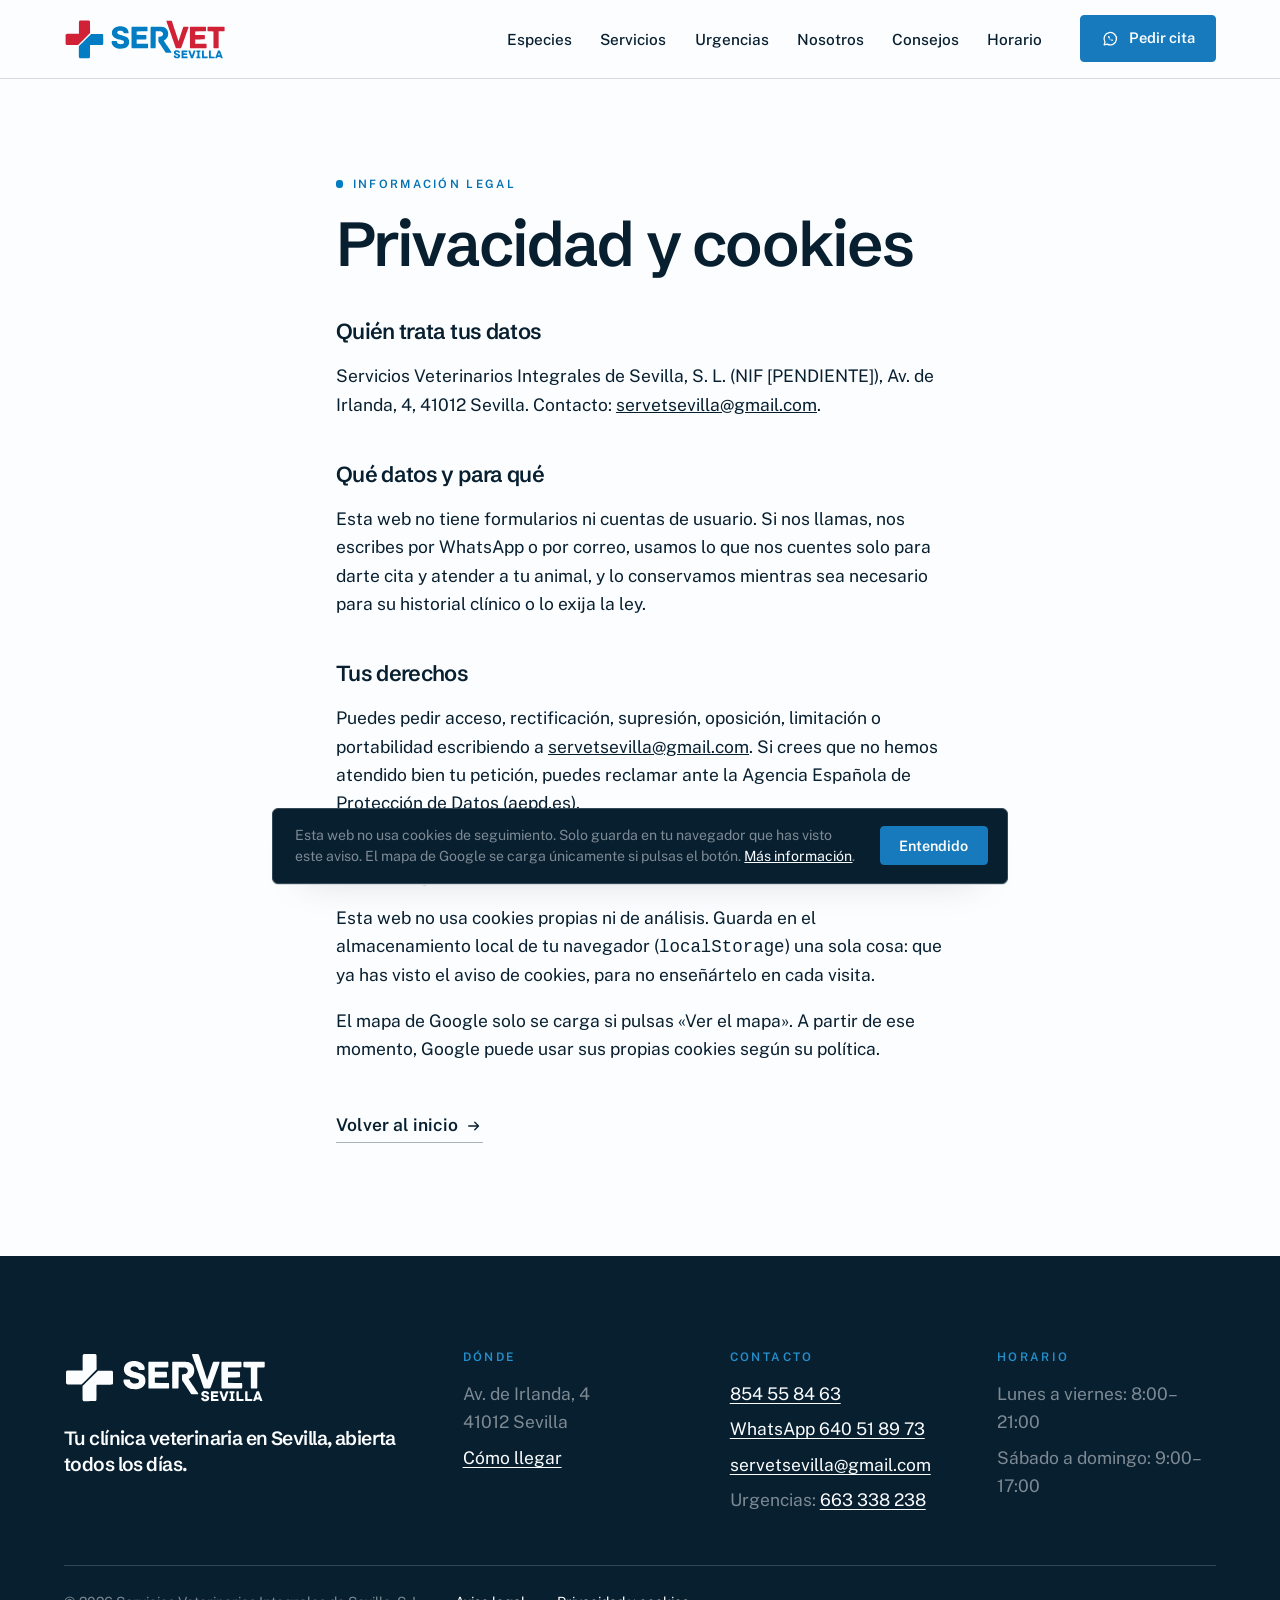
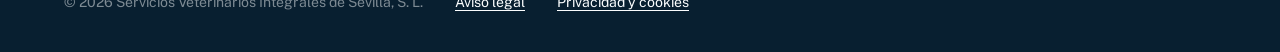
<file: privacidad.html>
<!DOCTYPE html>
<!-- GENERADO por scripts/aplicar.mjs desde fuente/privacidad.html. No editar a mano. -->
<html lang="es" class="sin-js densidad-marca pagina-legal" data-personalidad="clinica" data-fondo="claro" data-logo-oscuro="mono" data-duotono="no" data-paleta="a" data-marca="servet">
<head>
<meta charset="utf-8">
<meta name="viewport" content="width=device-width, initial-scale=1">
<meta name="robots" content="noindex, nofollow">
<meta name="theme-color" content="#FBFDFE">
<link rel="icon" href="favicon.svg" type="image/svg+xml">
<link rel="manifest" href="manifest.json">
<link rel="preconnect" href="https://fonts.googleapis.com">
<link rel="preconnect" href="https://fonts.gstatic.com" crossorigin>
<link rel="stylesheet" id="fuentes" href="https://fonts.googleapis.com/css2?family=Schibsted+Grotesk:wght@500;600;700&amp;family=Public+Sans:wght@400;500;600;700&amp;display=swap">
<link rel="stylesheet" id="hoja-marca" href="css/marca.css?v=cb91b5d3">
<link rel="stylesheet" href="css/base.css?v=17082225">
<script>
/* Bloqueante a propósito: todo lo que cambia el aspecto se resuelve antes del
   primer pintado, o la página arranca de una forma y salta a otra.
   Lo que va entre las marcas del mando lo borra scripts/quitar_mandos.py. */
(function () {
  var h = document.documentElement;
  h.classList.remove('sin-js');
  h.classList.add('con-js');
})();
</script>

<title>Privacidad y cookies · Clínica Veterinaria Servet Sevilla</title>
<meta name="description" content="Política de privacidad y de cookies de Clínica Veterinaria Servet Sevilla.">
</head>
<body>
<a class="salto-contenido" href="#contenido">Saltar al contenido</a>
<svg class="sprite" aria-hidden="true" focusable="false" width="0" height="0">
<symbol id="i-telefono" viewBox="0 0 24 24"><path d="M6.6 3.5h2.6l1.4 4.1-2 1.5a11.5 11.5 0 0 0 6.3 6.3l1.5-2 4.1 1.4v2.6A2.1 2.1 0 0 1 18.4 19.5 15.2 15.2 0 0 1 4.5 5.6 2.1 2.1 0 0 1 6.6 3.5Z" fill="none" stroke="currentColor" stroke-width="1.7" stroke-linejoin="round"/></symbol>
<symbol id="i-whatsapp" viewBox="0 0 24 24"><path d="M4.2 19.8 5.3 16A8.3 8.3 0 1 1 8.2 18.8Z" fill="none" stroke="currentColor" stroke-width="1.7" stroke-linejoin="round"/><path d="M9.2 8.4c.3 2.8 2.9 5.5 6 6.3l1-1.3-1.8-1-1 .8a5 5 0 0 1-2.3-2.3l.8-1-1-1.8Z" fill="currentColor"/></symbol>
<symbol id="i-mapa" viewBox="0 0 24 24"><path d="M12 21s-6.5-5.6-6.5-11a6.5 6.5 0 0 1 13 0C18.5 15.4 12 21 12 21Z" fill="none" stroke="currentColor" stroke-width="1.7" stroke-linejoin="round"/><circle cx="12" cy="10" r="2.3" fill="none" stroke="currentColor" stroke-width="1.7"/></symbol>
<symbol id="i-reloj" viewBox="0 0 24 24"><circle cx="12" cy="12" r="8.5" fill="none" stroke="currentColor" stroke-width="1.7"/><path d="M12 7.5V12l3 2" fill="none" stroke="currentColor" stroke-width="1.7" stroke-linecap="round"/></symbol>
<symbol id="i-correo" viewBox="0 0 24 24"><rect x="3.5" y="5.5" width="17" height="13" rx="2" fill="none" stroke="currentColor" stroke-width="1.7"/><path d="m4 7 8 6 8-6" fill="none" stroke="currentColor" stroke-width="1.7" stroke-linejoin="round"/></symbol>
<symbol id="i-flecha" viewBox="0 0 24 24"><path d="M5 12h13m-5-5 5 5-5 5" fill="none" stroke="currentColor" stroke-width="1.8" stroke-linecap="round" stroke-linejoin="round"/></symbol>
<symbol id="i-coche" viewBox="0 0 24 24"><path d="M5 16.5V12l1.8-4.6A1.6 1.6 0 0 1 8.3 6.4h7.4a1.6 1.6 0 0 1 1.5 1L19 12v4.5M5 12h14M5 16.5h14" fill="none" stroke="currentColor" stroke-width="1.7" stroke-linejoin="round"/><circle cx="8" cy="16.5" r="1.6" fill="currentColor"/><circle cx="16" cy="16.5" r="1.6" fill="currentColor"/></symbol>
<symbol id="i-tarjeta" viewBox="0 0 24 24"><rect x="3.5" y="6" width="17" height="12" rx="2" fill="none" stroke="currentColor" stroke-width="1.7"/><path d="M3.5 10h17M7 14.5h3" fill="none" stroke="currentColor" stroke-width="1.7" stroke-linecap="round"/></symbol>
<symbol id="i-estrella" viewBox="0 0 24 24"><path d="m12 3.2 2.7 5.6 6.1.8-4.5 4.2 1.1 6.1L12 17l-5.4 2.9 1.1-6.1-4.5-4.2 6.1-.8Z" fill="currentColor"/></symbol>
<symbol id="i-mas" viewBox="0 0 24 24"><path d="M12 5v14M5 12h14" fill="none" stroke="currentColor" stroke-width="1.8" stroke-linecap="round"/></symbol>
<symbol id="i-check" viewBox="0 0 24 24"><path d="m5 12.5 4.2 4L19 7" fill="none" stroke="currentColor" stroke-width="1.9" stroke-linecap="round" stroke-linejoin="round"/></symbol>
<symbol id="i-instagram" viewBox="0 0 24 24"><rect x="4" y="4" width="16" height="16" rx="4.5" fill="none" stroke="currentColor" stroke-width="1.7"/><circle cx="12" cy="12" r="3.6" fill="none" stroke="currentColor" stroke-width="1.7"/><circle cx="16.9" cy="7.1" r="1.1" fill="currentColor"/></symbol>
<symbol id="i-facebook" viewBox="0 0 24 24"><path d="M13.5 20v-7h2.4l.4-2.8h-2.8V8.5c0-.8.3-1.4 1.4-1.4h1.5V4.6a19 19 0 0 0-2.2-.1c-2.2 0-3.6 1.3-3.6 3.7v2H8.2V13h2.4v7" fill="none" stroke="currentColor" stroke-width="1.6" stroke-linejoin="round"/></symbol>

<symbol id="especie-perro" viewBox="0 0 120 120"><path fill="currentColor" fill-rule="evenodd" d="M24.4 106.9 23.6 106.5Q23.4 106.4 23.2 106.3L22.5 105.9L22.5 105.9Q22.3 105.8 22.1 105.7L21.4 105.2Q21.2 105.1 21.1 105L21.1 104.9L20.4 104.4L20.4 104.4Q20.2 104.2 20.1 104.1L20.1 104.1L19.5 103.5Q19.3 103.4 19.2 103.2L19.2 103.2L18.7 102.5L18.7 102.5Q18.5 102.4 18.4 102.2L18 101.5Q17.9 101.3 17.8 101.1L17.4 100.4Q17.3 100.2 17.2 100L16.9 99.3Q16.8 99.1 16.8 98.9L16.5 98.1Q16.5 97.9 16.4 97.7L16.3 96.8Q16.2 96.7 16.2 96.5L16.1 95.5Q16.1 95.4 16.1 95.3L16.1 94.2L16.1 94.2Q16.1 94.2 16.1 94.1L16.1 94.1Q16.1 94 16.1 94L16.1 92.9L16.1 92.9Q16.1 92.7 16.1 92.6L16.3 91.6Q16.3 91.4 16.3 91.3L16.5 90.2Q17 87.8 19.4 87.8Q20.6 87.8 21.4 88.7Q22.3 89.5 22.3 90.7Q22.3 90.9 22.2 91.1L22.1 92.1Q22.1 92.2 22.1 92.3L22 93Q22 93.1 22 93.2L22 93.9Q22 94 22.1 94L22.1 94.7Q22.1 94.7 22.1 94.8L22.2 95.4Q22.3 95.5 22.3 95.6L22.4 96Q22.5 96.1 22.5 96.2L22.7 96.7Q22.7 96.8 22.7 96.8L22.9 97.2Q23 97.3 23 97.4L23.2 97.7Q23.3 97.8 23.4 97.9L23.6 98.2Q23.7 98.3 23.7 98.4L24 98.6Q24.1 98.7 24.2 98.8L24.5 99Q24.5 99.1 24.6 99.1L25 99.4Q25.1 99.4 25.1 99.5L25.5 99.7Q25.6 99.8 25.7 99.8L26.2 100Q26.3 100 26.3 100.1L26.9 100.3Q27 100.3 27 100.3L27.6 100.5Q27.7 100.5 27.8 100.5L28.5 100.6Q28.6 100.7 28.6 100.7L29.4 100.8Q30.5 100.9 31.1 100.4Q31.7 99.9 31.8 98.8Q31.9 98.3 31.7 97.8Q28.8 90.3 31.8 81.2Q31.9 81.1 31.9 81.1Q34.4 72.1 42.2 64.8Q47.3 60 56.8 54.3Q56.8 54.2 56.9 54.2Q58.7 53 60.3 51.6Q61.7 50.3 60.6 48.7Q58.8 46.1 59.7 40.8Q59.7 40.8 59.7 40.8Q61.6 25.8 68.3 23.5Q68.5 23.5 68.7 23.4Q69 23.3 69.2 23.2Q71.9 21.6 75.1 21.6Q78.8 21.6 81.8 23.7Q84.1 25.4 85.4 28Q86 29.2 87.4 29.2Q94.4 29.1 98.6 31Q99.2 31.3 99.9 31.2Q100.2 31.1 100.5 31.1Q101.9 31.1 102.9 32.1Q103.9 33.1 103.9 34.6Q103.9 36.1 103 37Q102.2 37.7 102.2 38.6Q102.2 41.6 101.1 43.5Q101 43.7 100.8 43.8Q98 45.8 92.1 46Q90.7 46 89.4 46Q88.3 45.9 87.7 46.4Q87.1 47 87.1 48.1Q87 48.7 87.4 49.3Q89.8 53.1 90.8 55.4Q93 60.6 92.3 65.7Q92.3 65.8 92.3 65.9L91.6 99.5Q91.5 101.2 93.2 101.7Q96.7 102.5 96.7 104.6Q96.7 107.1 92 107.9Q91.9 107.9 91.7 107.9Q91.7 107.9 91.7 107.9Q91.7 108 91.7 108Q91.7 108 91.6 108L91.6 108Q91.6 108 91.6 108H25.9Q25.6 107.3 24.7 107Q24.6 106.9 24.4 106.9ZM71 103.8Q70.7 105 71.8 105.3Q73 105.6 73.3 104.5Q76.4 93.9 72 85.6Q67.6 77.2 57.1 74.2Q56.6 74 56.2 74.2Q55.8 74.5 55.7 75Q55.3 76.2 56.5 76.5Q66 79.2 69.9 86.7Q73.8 94.1 71 103.8ZM75.2 25Q74.8 23.9 73.7 24.3Q73.1 24.5 72.9 24.9Q72.8 25.3 73 25.9Q75 31.2 73.3 38.5Q71.6 45.7 67.4 50.6Q67 51 67.1 51.5Q67.1 51.9 67.6 52.3Q68.5 53.1 69.2 52.1Q73.8 46.8 75.6 39Q77.5 31 75.2 25ZM84.3 30.2C84.3 28.9 83.2 27.7 81.8 27.7C80.4 27.7 79.3 28.9 79.3 30.2C79.3 31.6 80.4 32.7 81.8 32.7C83.2 32.7 84.3 31.6 84.3 30.2Z"/></symbol>
<symbol id="especie-gato" viewBox="0 0 120 120"><path fill="currentColor" fill-rule="evenodd" d="M80.8 33.8Q83.4 37.8 82.5 41.6Q81.9 44 79.9 45.8Q79.4 46.3 79.3 47Q78.9 48.6 77.8 49.9Q76.4 51.4 77.7 52.9Q82.2 57.8 82.1 64.8Q82.1 64.8 82.1 64.9Q82.1 66.1 81.9 67.2Q81.9 67.3 81.9 67.3Q81.6 68.6 81.1 70.8Q80 76.1 80 78.9V97.1Q70.2 98.2 59.9 98Q62 89 57 82.3Q51.9 75.3 41.3 73.8Q40.7 73.7 40.4 74Q40.1 74.3 40 74.9Q39.8 76 41 76.2Q50.6 77.6 55.1 83.7Q59.5 89.7 57.5 98Q49.5 97.7 41.3 96.6Q40.1 96.5 40 97.7Q39.8 98.8 41 99Q62 101.8 81.3 99.3Q81.7 99.4 82.2 99.4Q82.3 99.4 82.4 99.4L83.9 99.2L84 99.2L84 99.2L85.7 99Q85.8 99 85.8 99L87.3 98.7Q87.4 98.7 87.4 98.7L88.3 98.5Q88.5 98.5 88.7 98.4L88.9 98.3Q88.9 98.3 89 98.3L89.5 98Q89.6 98 89.6 98L90.1 97.7Q90.1 97.7 90.2 97.7L90.6 97.4Q90.7 97.4 90.7 97.3L91.1 97.1Q91.1 97.1 91.2 97L91.5 96.8Q91.5 96.7 91.6 96.7L91.9 96.5Q91.9 96.4 92 96.4L92.2 96.2Q92.3 96.1 92.3 96.1L92.5 95.8Q92.5 95.8 92.6 95.7L92.7 95.5Q92.8 95.5 92.8 95.4L93 95.2Q93 95.2 93.1 95.1L93.2 94.9Q93.2 94.8 93.2 94.8L93.3 94.6Q93.4 94.5 93.4 94.4L93.5 94.2Q93.5 94.1 93.5 94.1L93.6 93.9Q93.6 93.8 93.6 93.7L93.7 93.5Q93.7 93.4 93.7 93.3L93.8 93.1Q93.8 93 93.8 92.9L93.8 92.7Q93.8 92.6 93.8 92.5L93.8 92.2Q93.8 92.1 93.8 92.1L93.8 91.7Q93.8 91.7 93.8 91.6L93.7 91.2Q93.7 91.2 93.7 91.1L93.7 90.7Q93.7 90.6 93.6 90.6L93.5 90.1Q93.5 90.1 93.5 90L93.4 89.5Q93.3 89.1 93.3 88.6Q93.3 87.3 94.2 86.3Q95.1 85.4 96.5 85.4Q98.8 85.4 99.5 87.6L99.7 88.2Q99.8 88.3 99.8 88.5L99.8 88.5L100 89Q100 89.2 100 89.3L100 89.3L100 89.3L100.2 89.9Q100.2 89.9 100.2 89.9Q100.2 90 100.2 90.2L100.2 90.2L100.2 90.2L100.3 90.8Q100.4 90.9 100.4 91L100.4 91.1L100.5 91.6L100.5 91.6Q100.5 91.8 100.5 91.9L100.5 91.9L100.5 92.5L100.5 92.5L100.5 92.6Q100.5 92.7 100.5 92.8L100.5 93.4L100.5 93.4Q100.5 93.6 100.5 93.7L100.5 94.3Q100.5 94.4 100.5 94.6L100.5 94.6L100.4 95.1Q100.4 95.3 100.3 95.5L100.3 95.5L100.2 96Q100.2 96.2 100.1 96.3L100.1 96.3L100.1 96.4L100 96.8Q99.9 97 99.9 97.2L99.8 97.2Q99.8 97.2 99.8 97.2Q99.8 97.2 99.8 97.2Q99.8 97.2 99.8 97.2L99.7 97.6Q99.6 97.9 99.5 98L99.5 98L99.3 98.5Q99.3 98.5 99.3 98.5Q99.2 98.7 99.1 98.8L99.1 98.8L99.1 98.8L98.9 99.3Q98.8 99.5 98.7 99.6L98.7 99.6L98.4 100.1L98.4 100.1Q98.3 100.2 98.2 100.4L98.2 100.4L97.8 100.9Q97.7 101 97.6 101.1L97.6 101.1L97.6 101.1L97.2 101.6L97.2 101.6L97.2 101.6Q97.1 101.7 97 101.8L97 101.8L96.5 102.3Q96.4 102.4 96.3 102.4L96.3 102.4L96.3 102.5L96.3 102.5L96.3 102.5L95.8 102.9L95.7 102.9Q95.7 103 95.6 103Q95.6 103.1 95.5 103.1Q95.6 103.1 95.6 103.1L95 103.5Q94.9 103.6 94.8 103.7L94.8 103.7L94.2 104.1Q94.2 104.1 94.2 104.1L94.2 104.1Q94.1 104.2 93.9 104.3L93.9 104.3L93.9 104.3L93.3 104.6L93.3 104.6Q93.2 104.7 93.1 104.8L93.1 104.8L93 104.8L92.4 105.1Q92.3 105.2 92.1 105.3L92.1 105.3L92.1 105.3L91.5 105.6L91.5 105.6Q91 105.9 90.5 106L89.1 106.3Q88.9 106.3 88.8 106.4L88.8 106.4L87.2 106.7Q87.1 106.7 86.9 106.7L86.9 106.7L85.2 107Q85 107 84.9 107L84.9 107.1L83 107.3L82.9 107.3Q82.9 107.3 82.8 107.3L82.8 107.3L81.3 107.5Q80.8 107.6 80.4 107.8Q80.1 108 79.8 108H27.5L27.3 108Q25.6 107.9 24.4 106.6Q23.2 105.4 23.2 103.6Q23.2 103 23.4 102.4Q23.7 101.3 23 100.4Q18.3 94.2 19.8 84.7Q22.5 68.6 43.1 56.6Q43.1 56.6 43.1 56.6Q46.1 54.7 50.5 51.8Q52.7 50.4 54.2 49.4Q56.1 48.3 54.9 46.4Q54.9 46.4 54.9 46.4Q52.8 43.2 52.8 39.1Q52.8 38.5 52.9 37.9Q52.9 37.7 52.8 37.4Q52.8 37.2 52.8 37L55.8 20Q56 18.8 57.2 19Q57.6 19.1 57.8 19.3L63.8 25Q64.5 25.6 65.5 25.6Q65.8 25.6 66.2 25.6Q67.2 25.5 67.8 24.7L73.7 17.6Q74.5 16.7 75.4 17.4Q75.7 17.6 75.8 18L80.3 32.7Q80.4 33 80.5 33.2Q80.5 33.3 80.6 33.4Q80.7 33.6 80.8 33.8ZM74.7 37.2C74.7 35.8 73.6 34.7 72.2 34.7C70.8 34.7 69.7 35.8 69.7 37.2C69.7 38.6 70.8 39.7 72.2 39.7C73.6 39.7 74.7 38.6 74.7 37.2Z"/></symbol>
<symbol id="logo-servet" viewBox="0 0 2238.9 565.337"><path fill="#027DC4" fill-rule="evenodd" d="M216.95 542.72C213.42 541.38 207.11 533.77 205.93 529.43C205.01 526.08 204.73 506.41 204.79 451.07C204.84 410.44 205.12 376.91 205.42 376.57C205.72 376.23 244.1 337.82 290.71 291.21L375.45 206.46L451.19 206.46C520.9 206.45 527.26 206.59 530.94 208.19C533.15 209.14 534.95 210.27 534.95 210.69C534.95 211.11 535.51 211.46 536.2 211.48C536.89 211.5 538.35 212.74 539.45 214.23C541.39 216.87 541.46 218.75 541.72 281.94C541.91 327.69 541.67 347.72 540.89 349.6C539.56 352.8 535.59 356.48 531 358.77C527.94 360.3 520.29 360.45 444.5 360.45C381.16 360.45 361.06 360.74 360.15 361.65C359.24 362.56 358.95 382.92 358.95 447.15C358.95 502.68 358.61 531.45 357.95 531.45C357.4 531.45 356.95 532.13 356.95 532.97C356.95 534.88 350.37 541.34 347.2 542.54C344.65 543.52 219.49 543.69 216.95 542.72ZM1541.27 541.54C1532.8 538.66 1525.7 533.75 1521.4 527.83C1516.59 521.2 1514.09 512.99 1515.36 507.96L1515.99 505.45L1528.36 505.45L1540.73 505.45L1541.42 508.2C1543.85 517.95 1549.15 521.45 1561.5 521.45C1572.3 521.45 1576.88 518.46 1576.93 511.37C1576.96 505.94 1574 503.78 1561.95 500.43C1552.52 497.81 1551.28 497.44 1544.95 495.34C1524.58 488.58 1516.95 480.06 1516.95 464.08C1516.95 451.66 1522.93 442.31 1534.61 436.48C1541.33 433.12 1545.39 432.19 1555.45 431.72C1570.91 430.98 1583.07 434.75 1591.89 442.99C1599.69 450.29 1603.78 463.87 1598.95 466.45C1597.8 467.07 1592.84 467.4 1587.31 467.24L1577.68 466.95L1575.9 463.62C1571.9 456.16 1567.13 453.45 1557.98 453.45C1551.53 453.45 1546.91 455.34 1544.55 458.94C1542.49 462.08 1542.54 463.06 1544.88 466.35C1547.71 470.33 1555.83 473.95 1571.95 478.43C1588.85 483.13 1597.67 489.06 1601.54 498.32C1603.26 502.43 1603.41 516.79 1601.79 521.55C1598.74 530.52 1591.5 537.28 1580.66 541.3C1575.7 543.14 1572.85 543.44 1560.66 543.38C1549.84 543.33 1545.21 542.89 1541.27 541.54ZM1625.95 541.58L1623.45 540.86L1623.19 488.52C1623 450.7 1623.25 435.8 1624.06 434.81C1624.98 433.71 1632.26 433.45 1662.82 433.47C1684.77 433.47 1701.08 433.88 1701.95 434.43C1703.05 435.13 1703.54 437.74 1703.8 444.32C1704.1 452.07 1703.89 453.51 1702.23 455.17C1700.22 457.18 1698.05 457.3 1661.2 457.41L1648.95 457.45L1648.95 465.39C1648.95 470.22 1649.39 473.61 1650.08 474.03C1650.7 474.41 1661.22 474.83 1673.46 474.95C1685.69 475.08 1696.21 475.49 1696.83 475.87C1698.4 476.84 1698.33 494.67 1696.75 496.25C1695.89 497.11 1689.03 497.45 1672.22 497.45L1648.88 497.45L1649.17 508.2L1649.45 518.95L1676.95 519.21C1701.38 519.44 1704.59 519.65 1705.7 521.15C1707.68 523.82 1707.37 538.86 1705.3 540.58C1703.97 541.68 1696.25 541.98 1666.05 542.12C1645.37 542.22 1627.33 541.97 1625.95 541.58ZM1755.43 541.5C1752.92 540.49 1750.83 536.28 1746.95 524.45C1745.78 520.87 1744.44 517.05 1743.99 515.95C1743.53 514.85 1742.61 512.37 1741.95 510.45C1741.29 508.53 1740.37 506.05 1739.9 504.95C1739.43 503.85 1738.38 500.93 1737.57 498.45C1736.75 495.97 1734.67 490.13 1732.95 485.45C1731.23 480.77 1729.15 474.93 1728.33 472.45C1727.52 469.97 1726.45 467.05 1725.97 465.95C1724.89 463.48 1720.46 450.97 1717.86 443.03C1714.79 433.64 1715.01 433.45 1728.95 433.45L1740.81 433.45L1742.88 436.35C1744.02 437.95 1744.95 439.77 1744.95 440.39C1744.95 441.02 1748.6 452.65 1753.07 466.24C1761.23 491.05 1761.75 492.59 1763.83 497.75C1764.44 499.29 1764.95 501.46 1764.95 502.58C1764.95 508.58 1768.26 501.32 1775.32 479.87C1779.65 466.72 1783.56 455.05 1784.01 453.95C1784.45 452.85 1785.8 448.71 1787.01 444.76C1790.32 433.85 1790.91 433.45 1803.87 433.45C1817.78 433.45 1818.09 433.75 1814.46 443.66C1813 447.67 1810.97 453.43 1809.95 456.45C1808.94 459.47 1806.67 465.77 1804.91 470.45C1803.16 475.13 1801.49 480.07 1801.2 481.45C1800.92 482.83 1800.34 484.4 1799.92 484.95C1799.49 485.5 1798.01 489.33 1796.61 493.45C1792.73 504.92 1788.9 515.73 1787.94 517.95C1787.47 519.05 1786.09 522.86 1784.87 526.42C1779.52 542.09 1779.08 542.48 1766.48 542.39C1761.51 542.35 1756.54 541.95 1755.43 541.5ZM1831.45 541.79C1827.99 540.91 1826.95 538.4 1826.95 530.98C1826.95 521.18 1828.18 519.63 1836.22 519.25L1842.45 518.95L1842.45 487.95L1842.45 456.95L1836.45 456.66C1832.3 456.46 1830.07 455.87 1829.2 454.72C1827.54 452.53 1827.5 436.3 1829.15 434.65C1830.02 433.78 1837.18 433.45 1855.07 433.45C1868.66 433.45 1880.5 433.72 1881.37 434.06C1882.67 434.56 1882.95 436.5 1882.95 445.04C1882.95 456.73 1883.41 456.13 1873.95 456.69L1869.45 456.95L1869.19 488.2L1868.92 519.45L1875.4 519.45C1880.78 519.45 1882.05 519.78 1882.91 521.38C1884.21 523.8 1884.25 538.42 1882.97 540.45C1882.18 541.71 1878.11 541.98 1857.74 542.12C1844.38 542.22 1832.55 542.07 1831.45 541.79ZM1907.2 540.92L1904.95 539.34L1904.95 488.05C1904.95 439.63 1905.05 436.67 1906.78 435.1C1909.18 432.93 1928.06 432.67 1929.82 434.79C1930.58 435.71 1931.01 449 1931.19 477.54L1931.45 518.95L1956.73 519.22C1981.87 519.48 1982.02 519.5 1982.84 521.72C1983.84 524.43 1983.6 540.13 1982.54 541.19C1982.13 541.61 1965.51 542.08 1945.62 542.23C1913.92 542.47 1909.17 542.31 1907.2 540.92ZM2003.44 541.07C2001.51 539.65 2001.44 538.2 2001.17 488.9C2000.93 444.46 2001.09 437.89 2002.45 435.82C2003.9 433.59 2004.59 433.45 2013.89 433.45C2019.33 433.45 2024.5 433.72 2025.37 434.06C2026.78 434.6 2026.95 439.22 2026.95 475.86C2026.95 506.56 2027.26 517.36 2028.15 518.25C2029.02 519.12 2036.08 519.45 2053.61 519.45C2076.58 519.45 2077.94 519.55 2078.91 521.38C2080.21 523.8 2080.25 538.42 2078.97 540.45C2077.56 542.68 2006.44 543.26 2003.44 541.07ZM2090.2 541.79C2088.74 541.2 2088.54 536.2 2089.87 533.69C2090.38 532.73 2091.77 529.25 2092.97 525.95C2094.17 522.65 2095.53 519.05 2096 517.95C2096.47 516.85 2097.5 513.93 2098.3 511.45C2099.7 507.13 2104.2 495.12 2105.99 490.95C2106.46 489.85 2107.5 486.93 2108.31 484.45C2110.02 479.14 2112.64 472.14 2114.49 467.95C2115.21 466.3 2116.54 462.7 2117.43 459.95C2118.32 457.2 2119.43 454.05 2119.89 452.95C2122.65 446.4 2124.95 440.01 2124.95 438.89C2124.95 438.18 2126.14 436.66 2127.58 435.52C2129.86 433.73 2131.61 433.45 2140.41 433.45C2151.79 433.45 2153.28 434.22 2155.89 441.45C2156.58 443.38 2157.53 445.85 2158 446.95C2158.47 448.05 2159.5 450.97 2160.31 453.45C2161.7 457.76 2164.22 464.7 2165.95 468.95C2166.39 470.05 2167.74 473.65 2168.95 476.95C2170.16 480.25 2171.51 483.85 2171.95 484.95C2172.7 486.83 2174.09 490.59 2178.95 503.95C2184.02 517.9 2185.2 521.08 2185.98 522.95C2186.44 524.05 2187.39 526.75 2188.09 528.95C2188.79 531.15 2189.72 533.38 2190.15 533.9C2190.59 534.42 2190.95 536.33 2190.95 538.13C2190.95 540.81 2190.48 541.53 2188.4 542.05C2184.54 543.02 2168.09 541.99 2166.8 540.7C2166.17 540.07 2164.88 537.4 2163.92 534.75C2162.97 532.11 2161.69 528.7 2161.08 527.18L2159.98 524.41L2139.79 524.68L2119.6 524.95L2116.9 532.45C2115.02 537.68 2113.48 540.32 2111.83 541.19C2109.51 542.39 2092.84 542.85 2090.2 541.79ZM2151.41 500.51C2151.73 499.99 2150.6 495.61 2148.9 490.76C2147.2 485.91 2144.65 478.46 2143.22 474.2C2141.8 469.94 2140.35 466.45 2140 466.45C2139.11 466.45 2128.02 499.75 2128.59 500.68C2129.28 501.79 2150.72 501.63 2151.41 500.51ZM1409.33 465.35C1407.06 464.25 1404.29 462.36 1403.18 461.15C1401.45 459.27 1365.93 406.18 1320.75 337.95C1301.72 309.22 1303.5 314.89 1303.15 281.95C1302.99 266.55 1303.12 252.92 1303.43 251.67C1304.5 247.4 1309.47 245.46 1319.45 245.42C1335.87 245.35 1347.95 241.07 1356.97 232.15C1364.57 224.63 1367.35 217.98 1367.3 207.42C1367.27 199.92 1366.87 198.07 1364.04 192.15C1362.27 188.44 1358.94 183.59 1356.64 181.37C1352.13 177.02 1342.91 172.22 1336.45 170.85C1334.25 170.39 1317.6 169.99 1299.45 169.98L1266.45 169.95L1265.95 283.63C1265.45 396.96 1265.44 397.31 1263.36 400.1C1262.03 401.88 1259.86 403.2 1257.36 403.72C1255.21 404.17 1241.68 404.41 1227.3 404.25C1198.04 403.91 1198.03 403.91 1195.9 396.54C1195.2 394.12 1194.96 347.4 1195.15 252.72L1195.45 112.5L1198.22 109.72L1200.99 106.95L1265.72 106.66C1337.07 106.34 1352.05 107 1370.45 111.25C1389.61 115.68 1410.39 130.14 1422.16 147.26C1425.52 152.14 1432.43 166.63 1433.23 170.45C1433.52 171.83 1434.42 175.42 1435.23 178.45C1436.04 181.48 1437.29 189.02 1438.01 195.21C1441.43 224.94 1430.73 254.11 1408.45 275.78C1399.74 284.24 1382.6 295.45 1378.35 295.45C1377.58 295.45 1376.95 296.15 1376.95 297.01C1376.95 298.36 1391.69 320.77 1429.93 377.6C1478.74 450.13 1482.95 456.59 1482.95 459.03C1482.95 460.47 1482.02 462.95 1480.88 464.55L1478.81 467.45L1446.13 467.4C1415.54 467.35 1413.19 467.22 1409.33 465.35ZM760.45 409.94C735.78 406.55 717.67 400.19 699.99 388.71C681.39 376.64 670.6 364.13 662.66 345.45C661.26 342.16 660.64 339.89 658.01 328.26C656.26 320.49 656.67 310.43 658.89 306.78C661.47 302.55 664.68 302.2 697.62 302.62C723.29 302.94 723.84 302.99 726.22 305.24C728.69 307.55 730.95 313.37 730.95 317.38C730.95 321.08 735.83 330.15 740.26 334.67C745.48 340 752.7 343.72 763.45 346.61C771.11 348.66 800.03 348.35 806.25 346.14C820.22 341.18 825.89 335.14 827.36 323.61C828.97 311.04 825.06 304.08 813.21 298.42C804.93 294.46 803.14 293.74 799.95 293.1C798.57 292.82 792.95 291.41 787.45 289.97C775.39 286.8 771.97 285.93 765.45 284.4C756.72 282.34 730.66 274.07 727.71 272.42C726.76 271.89 725.48 271.45 724.87 271.45C722.32 271.45 698.92 259.03 692.76 254.41C683.58 247.51 674.08 236.92 670.25 229.31C657.85 204.65 658.06 174.31 670.8 150.78C683.9 126.6 711.48 108.91 745.95 102.59C760.16 99.98 769.22 99.2 778.08 99.82C798.85 101.29 801.59 101.55 804.95 102.42C806.87 102.92 810.7 103.85 813.45 104.5C840.81 110.95 862.75 123.47 876.13 140.27C886.47 153.25 891.18 166.35 891.34 182.58C891.5 198.72 893.08 197.87 862.2 198.28C848.62 198.46 835.57 198.32 833.21 197.97C828.85 197.31 826.11 195.24 824.24 191.18C816.1 173.59 811.61 169.34 794.95 163.42C789.44 161.46 786.39 161.1 774.95 161.03C763.11 160.97 760.65 161.25 754.95 163.33C746 166.61 741.03 170.15 737.59 175.71C732.83 183.42 733.52 192.27 739.45 199.29C744.14 204.85 758.33 212.63 771.83 217.04C776.02 218.41 780.35 219.93 781.45 220.41C782.55 220.89 784.57 221.57 785.95 221.93C789 222.71 802.32 226.28 806.45 227.41C812.75 229.15 837.57 237.19 840.7 238.5C841.94 239.02 843.96 239.83 845.2 240.3C846.44 240.76 852.28 243.55 858.19 246.5C874.18 254.47 885.2 265.18 891.85 279.2C894.43 284.65 895.19 286.9 897.98 297.42C899.44 302.95 899.54 329.57 898.12 334.98C897.54 337.16 896.53 341.2 895.87 343.95C895.21 346.7 893.32 351.88 891.66 355.45C880.54 379.43 860.27 395.58 829.95 404.62C810.3 410.47 780.79 412.74 760.45 409.94ZM939.32 403.77C938.16 403.54 936.13 402.21 934.82 400.82L932.45 398.29L932.19 256.8C931.89 98.52 931.4 109.53 938.81 107.47C943.58 106.15 1142.81 106.07 1146.29 107.39C1147.65 107.91 1149.7 109.34 1150.85 110.58C1152.87 112.74 1152.95 113.82 1152.95 138.45L1152.95 164.08L1149.89 167.01L1146.82 169.95L1075.14 170.45L1003.45 170.95L1003.45 194.95L1003.45 218.95L1065.95 219.21C1118.58 219.42 1128.94 219.7 1131.56 220.94C1137.39 223.7 1137.42 223.86 1137.77 247.95C1137.94 260.16 1137.7 271.65 1137.22 273.48C1136.75 275.3 1135.11 277.73 1133.58 278.88C1130.86 280.91 1129.62 280.96 1067.13 281.45L1003.45 281.95L1003.45 311.45L1003.45 340.95L1079.95 341.47C1122.03 341.75 1156.57 342.09 1156.71 342.22C1156.86 342.34 1157.87 343.91 1158.96 345.7C1160.79 348.7 1160.94 350.79 1160.95 373.18L1160.95 397.42L1158.03 400.68L1155.11 403.95L1048.28 404.07C989.52 404.14 940.49 404 939.32 403.77Z"/>
  <path fill="#D02136" fill-rule="evenodd" d="M1551.18 403.78C1548.45 403.21 1542.24 397.04 1541.41 394.08C1541.09 392.91 1540.43 391.05 1539.94 389.95C1539.45 388.85 1538.37 385.93 1537.55 383.45C1536.72 380.97 1533.74 372.43 1530.93 364.45C1528.11 356.47 1524.52 346.13 1522.95 341.45C1521.38 336.77 1518.67 329.13 1516.92 324.45C1515.18 319.77 1513.53 315.05 1513.27 313.95C1513 312.85 1512.4 311.05 1511.93 309.95C1511.46 308.85 1510.12 305.02 1508.95 301.45C1507.78 297.88 1506.44 294.05 1505.99 292.95C1505.53 291.85 1504.61 289.38 1503.95 287.45C1503.29 285.52 1502.36 283.05 1501.89 281.95C1501.42 280.85 1499.92 276.57 1498.56 272.45C1497.19 268.33 1493.77 258.43 1490.95 250.45C1488.13 242.47 1484.98 233.48 1483.95 230.45C1482.92 227.42 1479.77 218.42 1476.95 210.45C1474.13 202.48 1471.15 193.92 1470.33 191.45C1469.52 188.98 1468.44 186.05 1467.95 184.95C1467.46 183.85 1466.37 180.92 1465.54 178.45C1464.72 175.98 1461.74 167.42 1458.94 159.45C1456.14 151.48 1452.55 141.13 1450.96 136.45C1449.37 131.77 1446.21 122.77 1443.94 116.45C1441.68 110.13 1438.98 102.48 1437.95 99.45C1436.92 96.42 1433.77 87.42 1430.95 79.45C1428.13 71.48 1425.15 62.92 1424.33 60.45C1423.52 57.98 1422.45 55.05 1421.95 53.95C1419.51 48.49 1414.95 33.35 1414.95 30.69C1414.95 29.03 1415.81 26.61 1416.86 25.31L1418.77 22.95L1446.11 22.63C1461.15 22.46 1475.72 22.59 1478.5 22.93C1486.56 23.91 1489.77 27.95 1494.83 43.45C1504.63 73.5 1511.12 93.51 1512.01 96.45C1512.6 98.37 1513.45 100.85 1513.9 101.95C1514.35 103.05 1518.42 115.42 1522.95 129.45C1527.48 143.48 1531.53 155.85 1531.96 156.95C1532.38 158.05 1536.9 171.77 1541.99 187.45C1564.25 255.91 1569.21 271.07 1569.97 272.95C1570.42 274.05 1572.87 281.47 1575.4 289.45C1580.47 305.37 1581.53 307.81 1582.35 305.42C1585.11 297.38 1611.21 217.51 1622.2 183.45C1624.95 174.92 1627.55 167.05 1627.98 165.95C1628.41 164.85 1632.22 153.31 1636.45 140.31C1640.68 127.3 1644.98 115.29 1646 113.61C1650.05 106.96 1650.07 106.95 1684.21 106.95L1715.06 106.95L1716.98 109.45C1719.67 112.95 1719.43 115.53 1715.37 126.95C1713.41 132.45 1711.43 138.07 1710.97 139.45C1710.51 140.83 1708.7 145.77 1706.96 150.45C1705.22 155.13 1702.98 161.42 1701.98 164.45C1700.17 169.93 1697.52 177.15 1695.92 180.95C1695.46 182.05 1694.12 185.88 1692.95 189.45C1691.78 193.02 1690.42 196.85 1689.93 197.95C1689.45 199.05 1688.38 201.98 1687.56 204.45C1685.56 210.5 1680.76 224.06 1676.94 234.45C1675.23 239.13 1673.15 244.97 1672.33 247.45C1671.52 249.93 1670.45 252.85 1669.97 253.95C1669.48 255.05 1668.51 257.75 1667.81 259.95C1667.11 262.15 1666.18 264.38 1665.75 264.9C1665.31 265.42 1664.95 266.79 1664.95 267.95C1664.95 269.11 1664.59 270.48 1664.15 271C1663.72 271.52 1662.78 273.75 1662.08 275.95C1660.73 280.2 1657.31 289.62 1655.92 292.95C1655.46 294.05 1654.12 297.88 1652.95 301.45C1651.78 305.02 1650.42 308.85 1649.93 309.95C1649.45 311.05 1648.38 313.97 1647.55 316.45C1646.73 318.93 1645.16 323.43 1644.07 326.45C1637.21 345.43 1633.69 355.26 1632.96 357.45C1632.5 358.83 1630.71 363.77 1628.98 368.45C1627.24 373.13 1624.69 380.3 1623.29 384.4C1620.55 392.5 1615.93 400.31 1612.57 402.54C1610.88 403.66 1604.61 403.98 1581.95 404.1C1566.28 404.18 1552.43 404.03 1551.18 403.78ZM1745.24 402.98C1738.57 400.08 1738.95 409.03 1738.95 255.3C1738.95 141.19 1739.19 115.81 1740.3 113.17C1743.09 106.49 1734.95 106.98 1847.64 106.68C1903.95 106.53 1951.47 106.79 1953.24 107.24C1955.19 107.75 1957.33 109.38 1958.7 111.41C1960.87 114.63 1960.95 115.54 1960.95 138.03C1960.95 150.84 1960.52 162.45 1959.99 163.83C1959.47 165.21 1957.8 167.16 1956.29 168.15C1953.72 169.83 1948.77 169.98 1882.49 170.45L1811.45 170.95L1811.18 195.2L1810.91 219.45L1873.5 219.45C1938.57 219.45 1937.94 219.41 1942.7 223.75C1944.91 225.77 1944.95 226.18 1944.95 249.9C1944.95 275.73 1944.77 276.77 1939.65 279.69C1937.97 280.65 1922.46 281.07 1874.45 281.45L1811.45 281.95L1811.45 311.45L1811.45 340.95L1887.05 341.45C1952.27 341.88 1962.89 342.16 1964.45 343.45C1968.39 346.72 1968.95 350.46 1968.9 373.17C1968.85 398.15 1968.18 401.01 1961.94 403.14C1956.4 405.04 1749.62 404.88 1745.24 402.98ZM2071.45 403.73C2068.5 403.02 2065.13 399.56 2064.48 396.57C2064.17 395.13 2063.81 343.78 2063.68 282.45L2063.45 170.95L2025.95 170.45C1998.45 170.08 1987.86 169.61 1986.25 168.69C1981.13 165.76 1980.95 164.74 1980.95 138.77C1980.95 122.78 1981.34 113.69 1982.09 112.05C1984.77 106.15 1979.46 106.39 2100.97 106.68L2212.12 106.95L2214.54 109.76L2216.95 112.56L2216.95 138.32L2216.95 164.08L2213.89 167.01L2210.82 169.95L2172.89 170.26L2134.95 170.56L2134.95 283.36L2134.95 396.15L2132.66 399.55C2131.26 401.63 2129.23 403.19 2127.41 403.58C2123.97 404.32 2074.42 404.45 2071.45 403.73ZM37.64 358.73C33.52 358.11 27.94 353.96 24.75 349.16L21.96 344.95L21.95 282.18L21.95 219.41L24.33 215.64C27.62 210.42 32.5 207.05 38.78 205.64C42.66 204.77 65.97 204.45 125.03 204.45L205.95 204.45L205.96 121.7C205.96 70.53 206.34 37.61 206.94 35.45C208.04 31.53 211.93 26.8 216.45 23.89C219.34 22.02 221.83 21.95 282.95 21.95C344.07 21.95 346.56 22.02 349.45 23.89C351.1 24.95 353.52 26.98 354.83 28.39C360.1 34.07 359.95 31.55 359.95 115.74L359.95 194.1L278.06 275.9C233.03 320.88 195.56 358.08 194.81 358.56C193.48 359.4 43.2 359.56 37.64 358.73Z"/></symbol>
<symbol id="logo-mono-servet" viewBox="0 0 2238.9 565.337"><path fill="currentColor" fill-rule="evenodd" d="M216.95 542.72C213.42 541.38 207.11 533.77 205.93 529.43C205.01 526.08 204.73 506.41 204.79 451.07C204.84 410.44 205.12 376.91 205.42 376.57C205.72 376.23 244.1 337.82 290.71 291.21L375.45 206.46L451.19 206.46C520.9 206.45 527.26 206.59 530.94 208.19C533.15 209.14 534.95 210.27 534.95 210.69C534.95 211.11 535.51 211.46 536.2 211.48C536.89 211.5 538.35 212.74 539.45 214.23C541.39 216.87 541.46 218.75 541.72 281.94C541.91 327.69 541.67 347.72 540.89 349.6C539.56 352.8 535.59 356.48 531 358.77C527.94 360.3 520.29 360.45 444.5 360.45C381.16 360.45 361.06 360.74 360.15 361.65C359.24 362.56 358.95 382.92 358.95 447.15C358.95 502.68 358.61 531.45 357.95 531.45C357.4 531.45 356.95 532.13 356.95 532.97C356.95 534.88 350.37 541.34 347.2 542.54C344.65 543.52 219.49 543.69 216.95 542.72ZM1541.27 541.54C1532.8 538.66 1525.7 533.75 1521.4 527.83C1516.59 521.2 1514.09 512.99 1515.36 507.96L1515.99 505.45L1528.36 505.45L1540.73 505.45L1541.42 508.2C1543.85 517.95 1549.15 521.45 1561.5 521.45C1572.3 521.45 1576.88 518.46 1576.93 511.37C1576.96 505.94 1574 503.78 1561.95 500.43C1552.52 497.81 1551.28 497.44 1544.95 495.34C1524.58 488.58 1516.95 480.06 1516.95 464.08C1516.95 451.66 1522.93 442.31 1534.61 436.48C1541.33 433.12 1545.39 432.19 1555.45 431.72C1570.91 430.98 1583.07 434.75 1591.89 442.99C1599.69 450.29 1603.78 463.87 1598.95 466.45C1597.8 467.07 1592.84 467.4 1587.31 467.24L1577.68 466.95L1575.9 463.62C1571.9 456.16 1567.13 453.45 1557.98 453.45C1551.53 453.45 1546.91 455.34 1544.55 458.94C1542.49 462.08 1542.54 463.06 1544.88 466.35C1547.71 470.33 1555.83 473.95 1571.95 478.43C1588.85 483.13 1597.67 489.06 1601.54 498.32C1603.26 502.43 1603.41 516.79 1601.79 521.55C1598.74 530.52 1591.5 537.28 1580.66 541.3C1575.7 543.14 1572.85 543.44 1560.66 543.38C1549.84 543.33 1545.21 542.89 1541.27 541.54ZM1625.95 541.58L1623.45 540.86L1623.19 488.52C1623 450.7 1623.25 435.8 1624.06 434.81C1624.98 433.71 1632.26 433.45 1662.82 433.47C1684.77 433.47 1701.08 433.88 1701.95 434.43C1703.05 435.13 1703.54 437.74 1703.8 444.32C1704.1 452.07 1703.89 453.51 1702.23 455.17C1700.22 457.18 1698.05 457.3 1661.2 457.41L1648.95 457.45L1648.95 465.39C1648.95 470.22 1649.39 473.61 1650.08 474.03C1650.7 474.41 1661.22 474.83 1673.46 474.95C1685.69 475.08 1696.21 475.49 1696.83 475.87C1698.4 476.84 1698.33 494.67 1696.75 496.25C1695.89 497.11 1689.03 497.45 1672.22 497.45L1648.88 497.45L1649.17 508.2L1649.45 518.95L1676.95 519.21C1701.38 519.44 1704.59 519.65 1705.7 521.15C1707.68 523.82 1707.37 538.86 1705.3 540.58C1703.97 541.68 1696.25 541.98 1666.05 542.12C1645.37 542.22 1627.33 541.97 1625.95 541.58ZM1755.43 541.5C1752.92 540.49 1750.83 536.28 1746.95 524.45C1745.78 520.87 1744.44 517.05 1743.99 515.95C1743.53 514.85 1742.61 512.37 1741.95 510.45C1741.29 508.53 1740.37 506.05 1739.9 504.95C1739.43 503.85 1738.38 500.93 1737.57 498.45C1736.75 495.97 1734.67 490.13 1732.95 485.45C1731.23 480.77 1729.15 474.93 1728.33 472.45C1727.52 469.97 1726.45 467.05 1725.97 465.95C1724.89 463.48 1720.46 450.97 1717.86 443.03C1714.79 433.64 1715.01 433.45 1728.95 433.45L1740.81 433.45L1742.88 436.35C1744.02 437.95 1744.95 439.77 1744.95 440.39C1744.95 441.02 1748.6 452.65 1753.07 466.24C1761.23 491.05 1761.75 492.59 1763.83 497.75C1764.44 499.29 1764.95 501.46 1764.95 502.58C1764.95 508.58 1768.26 501.32 1775.32 479.87C1779.65 466.72 1783.56 455.05 1784.01 453.95C1784.45 452.85 1785.8 448.71 1787.01 444.76C1790.32 433.85 1790.91 433.45 1803.87 433.45C1817.78 433.45 1818.09 433.75 1814.46 443.66C1813 447.67 1810.97 453.43 1809.95 456.45C1808.94 459.47 1806.67 465.77 1804.91 470.45C1803.16 475.13 1801.49 480.07 1801.2 481.45C1800.92 482.83 1800.34 484.4 1799.92 484.95C1799.49 485.5 1798.01 489.33 1796.61 493.45C1792.73 504.92 1788.9 515.73 1787.94 517.95C1787.47 519.05 1786.09 522.86 1784.87 526.42C1779.52 542.09 1779.08 542.48 1766.48 542.39C1761.51 542.35 1756.54 541.95 1755.43 541.5ZM1831.45 541.79C1827.99 540.91 1826.95 538.4 1826.95 530.98C1826.95 521.18 1828.18 519.63 1836.22 519.25L1842.45 518.95L1842.45 487.95L1842.45 456.95L1836.45 456.66C1832.3 456.46 1830.07 455.87 1829.2 454.72C1827.54 452.53 1827.5 436.3 1829.15 434.65C1830.02 433.78 1837.18 433.45 1855.07 433.45C1868.66 433.45 1880.5 433.72 1881.37 434.06C1882.67 434.56 1882.95 436.5 1882.95 445.04C1882.95 456.73 1883.41 456.13 1873.95 456.69L1869.45 456.95L1869.19 488.2L1868.92 519.45L1875.4 519.45C1880.78 519.45 1882.05 519.78 1882.91 521.38C1884.21 523.8 1884.25 538.42 1882.97 540.45C1882.18 541.71 1878.11 541.98 1857.74 542.12C1844.38 542.22 1832.55 542.07 1831.45 541.79ZM1907.2 540.92L1904.95 539.34L1904.95 488.05C1904.95 439.63 1905.05 436.67 1906.78 435.1C1909.18 432.93 1928.06 432.67 1929.82 434.79C1930.58 435.71 1931.01 449 1931.19 477.54L1931.45 518.95L1956.73 519.22C1981.87 519.48 1982.02 519.5 1982.84 521.72C1983.84 524.43 1983.6 540.13 1982.54 541.19C1982.13 541.61 1965.51 542.08 1945.62 542.23C1913.92 542.47 1909.17 542.31 1907.2 540.92ZM2003.44 541.07C2001.51 539.65 2001.44 538.2 2001.17 488.9C2000.93 444.46 2001.09 437.89 2002.45 435.82C2003.9 433.59 2004.59 433.45 2013.89 433.45C2019.33 433.45 2024.5 433.72 2025.37 434.06C2026.78 434.6 2026.95 439.22 2026.95 475.86C2026.95 506.56 2027.26 517.36 2028.15 518.25C2029.02 519.12 2036.08 519.45 2053.61 519.45C2076.58 519.45 2077.94 519.55 2078.91 521.38C2080.21 523.8 2080.25 538.42 2078.97 540.45C2077.56 542.68 2006.44 543.26 2003.44 541.07ZM2090.2 541.79C2088.74 541.2 2088.54 536.2 2089.87 533.69C2090.38 532.73 2091.77 529.25 2092.97 525.95C2094.17 522.65 2095.53 519.05 2096 517.95C2096.47 516.85 2097.5 513.93 2098.3 511.45C2099.7 507.13 2104.2 495.12 2105.99 490.95C2106.46 489.85 2107.5 486.93 2108.31 484.45C2110.02 479.14 2112.64 472.14 2114.49 467.95C2115.21 466.3 2116.54 462.7 2117.43 459.95C2118.32 457.2 2119.43 454.05 2119.89 452.95C2122.65 446.4 2124.95 440.01 2124.95 438.89C2124.95 438.18 2126.14 436.66 2127.58 435.52C2129.86 433.73 2131.61 433.45 2140.41 433.45C2151.79 433.45 2153.28 434.22 2155.89 441.45C2156.58 443.38 2157.53 445.85 2158 446.95C2158.47 448.05 2159.5 450.97 2160.31 453.45C2161.7 457.76 2164.22 464.7 2165.95 468.95C2166.39 470.05 2167.74 473.65 2168.95 476.95C2170.16 480.25 2171.51 483.85 2171.95 484.95C2172.7 486.83 2174.09 490.59 2178.95 503.95C2184.02 517.9 2185.2 521.08 2185.98 522.95C2186.44 524.05 2187.39 526.75 2188.09 528.95C2188.79 531.15 2189.72 533.38 2190.15 533.9C2190.59 534.42 2190.95 536.33 2190.95 538.13C2190.95 540.81 2190.48 541.53 2188.4 542.05C2184.54 543.02 2168.09 541.99 2166.8 540.7C2166.17 540.07 2164.88 537.4 2163.92 534.75C2162.97 532.11 2161.69 528.7 2161.08 527.18L2159.98 524.41L2139.79 524.68L2119.6 524.95L2116.9 532.45C2115.02 537.68 2113.48 540.32 2111.83 541.19C2109.51 542.39 2092.84 542.85 2090.2 541.79ZM2151.41 500.51C2151.73 499.99 2150.6 495.61 2148.9 490.76C2147.2 485.91 2144.65 478.46 2143.22 474.2C2141.8 469.94 2140.35 466.45 2140 466.45C2139.11 466.45 2128.02 499.75 2128.59 500.68C2129.28 501.79 2150.72 501.63 2151.41 500.51ZM1409.33 465.35C1407.06 464.25 1404.29 462.36 1403.18 461.15C1401.45 459.27 1365.93 406.18 1320.75 337.95C1301.72 309.22 1303.5 314.89 1303.15 281.95C1302.99 266.55 1303.12 252.92 1303.43 251.67C1304.5 247.4 1309.47 245.46 1319.45 245.42C1335.87 245.35 1347.95 241.07 1356.97 232.15C1364.57 224.63 1367.35 217.98 1367.3 207.42C1367.27 199.92 1366.87 198.07 1364.04 192.15C1362.27 188.44 1358.94 183.59 1356.64 181.37C1352.13 177.02 1342.91 172.22 1336.45 170.85C1334.25 170.39 1317.6 169.99 1299.45 169.98L1266.45 169.95L1265.95 283.63C1265.45 396.96 1265.44 397.31 1263.36 400.1C1262.03 401.88 1259.86 403.2 1257.36 403.72C1255.21 404.17 1241.68 404.41 1227.3 404.25C1198.04 403.91 1198.03 403.91 1195.9 396.54C1195.2 394.12 1194.96 347.4 1195.15 252.72L1195.45 112.5L1198.22 109.72L1200.99 106.95L1265.72 106.66C1337.07 106.34 1352.05 107 1370.45 111.25C1389.61 115.68 1410.39 130.14 1422.16 147.26C1425.52 152.14 1432.43 166.63 1433.23 170.45C1433.52 171.83 1434.42 175.42 1435.23 178.45C1436.04 181.48 1437.29 189.02 1438.01 195.21C1441.43 224.94 1430.73 254.11 1408.45 275.78C1399.74 284.24 1382.6 295.45 1378.35 295.45C1377.58 295.45 1376.95 296.15 1376.95 297.01C1376.95 298.36 1391.69 320.77 1429.93 377.6C1478.74 450.13 1482.95 456.59 1482.95 459.03C1482.95 460.47 1482.02 462.95 1480.88 464.55L1478.81 467.45L1446.13 467.4C1415.54 467.35 1413.19 467.22 1409.33 465.35ZM760.45 409.94C735.78 406.55 717.67 400.19 699.99 388.71C681.39 376.64 670.6 364.13 662.66 345.45C661.26 342.16 660.64 339.89 658.01 328.26C656.26 320.49 656.67 310.43 658.89 306.78C661.47 302.55 664.68 302.2 697.62 302.62C723.29 302.94 723.84 302.99 726.22 305.24C728.69 307.55 730.95 313.37 730.95 317.38C730.95 321.08 735.83 330.15 740.26 334.67C745.48 340 752.7 343.72 763.45 346.61C771.11 348.66 800.03 348.35 806.25 346.14C820.22 341.18 825.89 335.14 827.36 323.61C828.97 311.04 825.06 304.08 813.21 298.42C804.93 294.46 803.14 293.74 799.95 293.1C798.57 292.82 792.95 291.41 787.45 289.97C775.39 286.8 771.97 285.93 765.45 284.4C756.72 282.34 730.66 274.07 727.71 272.42C726.76 271.89 725.48 271.45 724.87 271.45C722.32 271.45 698.92 259.03 692.76 254.41C683.58 247.51 674.08 236.92 670.25 229.31C657.85 204.65 658.06 174.31 670.8 150.78C683.9 126.6 711.48 108.91 745.95 102.59C760.16 99.98 769.22 99.2 778.08 99.82C798.85 101.29 801.59 101.55 804.95 102.42C806.87 102.92 810.7 103.85 813.45 104.5C840.81 110.95 862.75 123.47 876.13 140.27C886.47 153.25 891.18 166.35 891.34 182.58C891.5 198.72 893.08 197.87 862.2 198.28C848.62 198.46 835.57 198.32 833.21 197.97C828.85 197.31 826.11 195.24 824.24 191.18C816.1 173.59 811.61 169.34 794.95 163.42C789.44 161.46 786.39 161.1 774.95 161.03C763.11 160.97 760.65 161.25 754.95 163.33C746 166.61 741.03 170.15 737.59 175.71C732.83 183.42 733.52 192.27 739.45 199.29C744.14 204.85 758.33 212.63 771.83 217.04C776.02 218.41 780.35 219.93 781.45 220.41C782.55 220.89 784.57 221.57 785.95 221.93C789 222.71 802.32 226.28 806.45 227.41C812.75 229.15 837.57 237.19 840.7 238.5C841.94 239.02 843.96 239.83 845.2 240.3C846.44 240.76 852.28 243.55 858.19 246.5C874.18 254.47 885.2 265.18 891.85 279.2C894.43 284.65 895.19 286.9 897.98 297.42C899.44 302.95 899.54 329.57 898.12 334.98C897.54 337.16 896.53 341.2 895.87 343.95C895.21 346.7 893.32 351.88 891.66 355.45C880.54 379.43 860.27 395.58 829.95 404.62C810.3 410.47 780.79 412.74 760.45 409.94ZM939.32 403.77C938.16 403.54 936.13 402.21 934.82 400.82L932.45 398.29L932.19 256.8C931.89 98.52 931.4 109.53 938.81 107.47C943.58 106.15 1142.81 106.07 1146.29 107.39C1147.65 107.91 1149.7 109.34 1150.85 110.58C1152.87 112.74 1152.95 113.82 1152.95 138.45L1152.95 164.08L1149.89 167.01L1146.82 169.95L1075.14 170.45L1003.45 170.95L1003.45 194.95L1003.45 218.95L1065.95 219.21C1118.58 219.42 1128.94 219.7 1131.56 220.94C1137.39 223.7 1137.42 223.86 1137.77 247.95C1137.94 260.16 1137.7 271.65 1137.22 273.48C1136.75 275.3 1135.11 277.73 1133.58 278.88C1130.86 280.91 1129.62 280.96 1067.13 281.45L1003.45 281.95L1003.45 311.45L1003.45 340.95L1079.95 341.47C1122.03 341.75 1156.57 342.09 1156.71 342.22C1156.86 342.34 1157.87 343.91 1158.96 345.7C1160.79 348.7 1160.94 350.79 1160.95 373.18L1160.95 397.42L1158.03 400.68L1155.11 403.95L1048.28 404.07C989.52 404.14 940.49 404 939.32 403.77Z"/>
  <path fill="currentColor" fill-rule="evenodd" d="M1551.18 403.78C1548.45 403.21 1542.24 397.04 1541.41 394.08C1541.09 392.91 1540.43 391.05 1539.94 389.95C1539.45 388.85 1538.37 385.93 1537.55 383.45C1536.72 380.97 1533.74 372.43 1530.93 364.45C1528.11 356.47 1524.52 346.13 1522.95 341.45C1521.38 336.77 1518.67 329.13 1516.92 324.45C1515.18 319.77 1513.53 315.05 1513.27 313.95C1513 312.85 1512.4 311.05 1511.93 309.95C1511.46 308.85 1510.12 305.02 1508.95 301.45C1507.78 297.88 1506.44 294.05 1505.99 292.95C1505.53 291.85 1504.61 289.38 1503.95 287.45C1503.29 285.52 1502.36 283.05 1501.89 281.95C1501.42 280.85 1499.92 276.57 1498.56 272.45C1497.19 268.33 1493.77 258.43 1490.95 250.45C1488.13 242.47 1484.98 233.48 1483.95 230.45C1482.92 227.42 1479.77 218.42 1476.95 210.45C1474.13 202.48 1471.15 193.92 1470.33 191.45C1469.52 188.98 1468.44 186.05 1467.95 184.95C1467.46 183.85 1466.37 180.92 1465.54 178.45C1464.72 175.98 1461.74 167.42 1458.94 159.45C1456.14 151.48 1452.55 141.13 1450.96 136.45C1449.37 131.77 1446.21 122.77 1443.94 116.45C1441.68 110.13 1438.98 102.48 1437.95 99.45C1436.92 96.42 1433.77 87.42 1430.95 79.45C1428.13 71.48 1425.15 62.92 1424.33 60.45C1423.52 57.98 1422.45 55.05 1421.95 53.95C1419.51 48.49 1414.95 33.35 1414.95 30.69C1414.95 29.03 1415.81 26.61 1416.86 25.31L1418.77 22.95L1446.11 22.63C1461.15 22.46 1475.72 22.59 1478.5 22.93C1486.56 23.91 1489.77 27.95 1494.83 43.45C1504.63 73.5 1511.12 93.51 1512.01 96.45C1512.6 98.37 1513.45 100.85 1513.9 101.95C1514.35 103.05 1518.42 115.42 1522.95 129.45C1527.48 143.48 1531.53 155.85 1531.96 156.95C1532.38 158.05 1536.9 171.77 1541.99 187.45C1564.25 255.91 1569.21 271.07 1569.97 272.95C1570.42 274.05 1572.87 281.47 1575.4 289.45C1580.47 305.37 1581.53 307.81 1582.35 305.42C1585.11 297.38 1611.21 217.51 1622.2 183.45C1624.95 174.92 1627.55 167.05 1627.98 165.95C1628.41 164.85 1632.22 153.31 1636.45 140.31C1640.68 127.3 1644.98 115.29 1646 113.61C1650.05 106.96 1650.07 106.95 1684.21 106.95L1715.06 106.95L1716.98 109.45C1719.67 112.95 1719.43 115.53 1715.37 126.95C1713.41 132.45 1711.43 138.07 1710.97 139.45C1710.51 140.83 1708.7 145.77 1706.96 150.45C1705.22 155.13 1702.98 161.42 1701.98 164.45C1700.17 169.93 1697.52 177.15 1695.92 180.95C1695.46 182.05 1694.12 185.88 1692.95 189.45C1691.78 193.02 1690.42 196.85 1689.93 197.95C1689.45 199.05 1688.38 201.98 1687.56 204.45C1685.56 210.5 1680.76 224.06 1676.94 234.45C1675.23 239.13 1673.15 244.97 1672.33 247.45C1671.52 249.93 1670.45 252.85 1669.97 253.95C1669.48 255.05 1668.51 257.75 1667.81 259.95C1667.11 262.15 1666.18 264.38 1665.75 264.9C1665.31 265.42 1664.95 266.79 1664.95 267.95C1664.95 269.11 1664.59 270.48 1664.15 271C1663.72 271.52 1662.78 273.75 1662.08 275.95C1660.73 280.2 1657.31 289.62 1655.92 292.95C1655.46 294.05 1654.12 297.88 1652.95 301.45C1651.78 305.02 1650.42 308.85 1649.93 309.95C1649.45 311.05 1648.38 313.97 1647.55 316.45C1646.73 318.93 1645.16 323.43 1644.07 326.45C1637.21 345.43 1633.69 355.26 1632.96 357.45C1632.5 358.83 1630.71 363.77 1628.98 368.45C1627.24 373.13 1624.69 380.3 1623.29 384.4C1620.55 392.5 1615.93 400.31 1612.57 402.54C1610.88 403.66 1604.61 403.98 1581.95 404.1C1566.28 404.18 1552.43 404.03 1551.18 403.78ZM1745.24 402.98C1738.57 400.08 1738.95 409.03 1738.95 255.3C1738.95 141.19 1739.19 115.81 1740.3 113.17C1743.09 106.49 1734.95 106.98 1847.64 106.68C1903.95 106.53 1951.47 106.79 1953.24 107.24C1955.19 107.75 1957.33 109.38 1958.7 111.41C1960.87 114.63 1960.95 115.54 1960.95 138.03C1960.95 150.84 1960.52 162.45 1959.99 163.83C1959.47 165.21 1957.8 167.16 1956.29 168.15C1953.72 169.83 1948.77 169.98 1882.49 170.45L1811.45 170.95L1811.18 195.2L1810.91 219.45L1873.5 219.45C1938.57 219.45 1937.94 219.41 1942.7 223.75C1944.91 225.77 1944.95 226.18 1944.95 249.9C1944.95 275.73 1944.77 276.77 1939.65 279.69C1937.97 280.65 1922.46 281.07 1874.45 281.45L1811.45 281.95L1811.45 311.45L1811.45 340.95L1887.05 341.45C1952.27 341.88 1962.89 342.16 1964.45 343.45C1968.39 346.72 1968.95 350.46 1968.9 373.17C1968.85 398.15 1968.18 401.01 1961.94 403.14C1956.4 405.04 1749.62 404.88 1745.24 402.98ZM2071.45 403.73C2068.5 403.02 2065.13 399.56 2064.48 396.57C2064.17 395.13 2063.81 343.78 2063.68 282.45L2063.45 170.95L2025.95 170.45C1998.45 170.08 1987.86 169.61 1986.25 168.69C1981.13 165.76 1980.95 164.74 1980.95 138.77C1980.95 122.78 1981.34 113.69 1982.09 112.05C1984.77 106.15 1979.46 106.39 2100.97 106.68L2212.12 106.95L2214.54 109.76L2216.95 112.56L2216.95 138.32L2216.95 164.08L2213.89 167.01L2210.82 169.95L2172.89 170.26L2134.95 170.56L2134.95 283.36L2134.95 396.15L2132.66 399.55C2131.26 401.63 2129.23 403.19 2127.41 403.58C2123.97 404.32 2074.42 404.45 2071.45 403.73ZM37.64 358.73C33.52 358.11 27.94 353.96 24.75 349.16L21.96 344.95L21.95 282.18L21.95 219.41L24.33 215.64C27.62 210.42 32.5 207.05 38.78 205.64C42.66 204.77 65.97 204.45 125.03 204.45L205.95 204.45L205.96 121.7C205.96 70.53 206.34 37.61 206.94 35.45C208.04 31.53 211.93 26.8 216.45 23.89C219.34 22.02 221.83 21.95 282.95 21.95C344.07 21.95 346.56 22.02 349.45 23.89C351.1 24.95 353.52 26.98 354.83 28.39C360.1 34.07 359.95 31.55 359.95 115.74L359.95 194.1L278.06 275.9C233.03 320.88 195.56 358.08 194.81 358.56C193.48 359.4 43.2 359.56 37.64 358.73Z"/></symbol>
<symbol id="isotipo-servet" viewBox="0 0 1470.92 1474.92"><path data-silueta fill="none" d="M572.5 14.46H899.5A50 50 0 0 1 949.5 64.46000000000001V522.5H1406.46A50 50 0 0 1 1456.46 572.5V900.5A50 50 0 0 1 1406.46 950.5H949.5V1410.46A50 50 0 0 1 899.5 1460.46H572.5A50 50 0 0 1 522.5 1410.46V950.5H64.46000000000001A50 50 0 0 1 14.46 900.5V572.5A50 50 0 0 1 64.46000000000001 522.5H522.5V64.46000000000001A50 50 0 0 1 572.5 14.46Z"/>
<path fill="#D02136" fill-rule="evenodd" d="M65.46 948.46C65.46 947.9 62.79 947.46 59.46 947.46C56.13 947.46 53.46 947.02 53.46 946.46C53.46 945.91 52.56 945.46 51.46 945.46C50.36 945.46 49.46 945.01 49.46 944.46C49.46 943.91 48.66 943.46 47.68 943.46C46.7 943.46 45.25 942.56 44.46 941.46C43.61 940.29 41.87 939.46 40.24 939.46C38.13 939.46 37.46 938.98 37.46 937.46C37.46 936.13 36.79 935.46 35.46 935.46C34.36 935.46 33.46 935.01 33.46 934.46C33.46 933.91 32.98 933.46 32.39 933.46C30.96 933.46 28.46 930.9 28.46 929.43C28.46 928.79 27.11 927 25.46 925.46C23.81 923.92 22.46 921.94 22.46 921.06C22.46 920.18 22.01 919.46 21.46 919.46C20.91 919.46 20.46 918.56 20.46 917.46C20.46 916.36 20.01 915.46 19.46 915.46C18.91 915.46 18.46 914.56 18.46 913.46C18.46 912.36 18.01 911.46 17.46 911.46C16.9 911.46 16.46 908.79 16.46 905.46C16.46 902.13 16.02 899.46 15.46 899.46C14.8 899.46 14.46 844.13 14.46 735.46C14.46 626.79 14.8 571.46 15.46 571.46C16.01 571.46 16.46 568.87 16.46 565.68C16.46 561.05 16.86 559.62 18.46 558.46C19.56 557.66 20.46 555.87 20.46 554.46C20.46 553.05 21.36 551.26 22.46 550.46C23.56 549.67 24.46 548.43 24.46 547.71C24.46 546.4 30.82 539.46 32.03 539.46C32.37 539.46 33.92 538.11 35.46 536.46C37 534.81 38.88 533.46 39.64 533.46C40.4 533.46 41.67 532.56 42.46 531.46C43.25 530.36 44.6 529.46 45.46 529.46C46.32 529.46 47.67 528.56 48.46 527.46C49.56 525.94 51.05 525.46 54.68 525.46C57.31 525.46 59.46 525.01 59.46 524.46C59.46 523.9 62.13 523.46 65.46 523.46C68.79 523.46 71.46 523.02 71.46 522.46C71.46 521.8 147.46 521.46 297.46 521.46L523.46 521.46L523.46 290.46C523.46 137.13 523.8 59.46 524.46 59.46C525.01 59.46 525.46 58.11 525.46 56.46C525.46 54.81 525.91 53.46 526.46 53.46C527.01 53.46 527.46 52.11 527.46 50.46C527.46 48.81 527.91 47.46 528.46 47.46C529.01 47.46 529.46 46.74 529.46 45.86C529.46 44.98 530.81 43 532.46 41.46C534.11 39.92 535.46 37.94 535.46 37.06C535.46 36.18 535.91 35.46 536.46 35.46C537.01 35.46 537.46 34.99 537.46 34.43C537.46 32.93 544.16 26.46 545.71 26.46C546.43 26.46 547.67 25.56 548.46 24.46C549.25 23.36 550.7 22.46 551.68 22.46C552.66 22.46 553.46 22.01 553.46 21.46C553.46 20.91 554.36 20.46 555.46 20.46C556.56 20.46 557.46 20.01 557.46 19.46C557.46 18.91 558.81 18.46 560.46 18.46C562.11 18.46 563.46 18.01 563.46 17.46C563.46 16.91 565.26 16.46 567.46 16.46C569.66 16.46 571.46 16.01 571.46 15.46C571.46 14.8 627.46 14.46 737.46 14.46C847.46 14.46 903.46 14.8 903.46 15.46C903.46 16.01 904.81 16.46 906.46 16.46C908.11 16.46 909.46 16.91 909.46 17.46C909.46 18.01 911.16 18.46 913.24 18.46C915.87 18.46 917.46 19.07 918.46 20.46C919.25 21.56 920.6 22.46 921.46 22.46C922.32 22.46 923.67 23.36 924.46 24.46C925.25 25.56 926.49 26.46 927.21 26.46C928.63 26.46 935.46 32.87 935.46 34.21C935.46 34.65 936.36 35.67 937.46 36.46C938.56 37.25 939.46 38.6 939.46 39.46C939.46 40.32 940.36 41.67 941.46 42.46C942.56 43.25 943.46 44.7 943.46 45.68C943.46 46.66 943.91 47.46 944.46 47.46C945.01 47.46 945.46 48.81 945.46 50.46C945.46 52.11 945.91 53.46 946.46 53.46C947.01 53.46 947.46 54.36 947.46 55.46C947.46 56.56 947.91 57.46 948.46 57.46C949.12 57.46 949.46 130.63 949.46 274.96L949.46 492.46L890.96 550.96C858.79 583.14 832.23 609.46 831.95 609.46C831.29 609.46 804.46 636.28 804.46 636.95C804.46 637.62 633.62 808.46 632.95 808.46C632.28 808.46 605.46 835.29 605.46 835.95C605.46 837.26 494.28 947.46 492.96 947.46C492.14 947.46 491.46 947.91 491.46 948.46C491.46 949.12 419.79 949.46 278.46 949.46C137.13 949.46 65.46 949.12 65.46 948.46Z"/>
  <path fill="#027DC4" fill-rule="evenodd" d="M569.46 1459.46C569.46 1458.91 566.87 1458.46 563.68 1458.46C559.05 1458.46 557.62 1458.06 556.46 1456.46C555.66 1455.36 553.87 1454.46 552.46 1454.46C551.05 1454.46 549.26 1453.56 548.46 1452.46C547.67 1451.36 546.43 1450.46 545.72 1450.46C544.19 1450.46 533.46 1439.98 533.46 1438.48C533.46 1437.92 533.01 1437.46 532.46 1437.46C531.91 1437.46 531.46 1436.66 531.46 1435.68C531.46 1434.7 530.56 1433.25 529.46 1432.46C528.36 1431.67 527.46 1430.22 527.46 1429.24C527.46 1428.26 527.01 1427.46 526.46 1427.46C525.91 1427.46 525.46 1426.56 525.46 1425.46C525.46 1424.36 525.01 1423.46 524.46 1423.46C523.91 1423.46 523.46 1421.21 523.46 1418.46C523.46 1415.71 523.01 1413.46 522.46 1413.46C521.91 1413.46 521.46 1411.66 521.46 1409.46C521.46 1407.26 521.01 1405.46 520.46 1405.46C519.91 1405.46 519.46 1403.66 519.46 1401.46C519.46 1399.26 519.91 1397.46 520.46 1397.46C521.01 1397.46 521.46 1396.56 521.46 1395.46C521.46 1394.36 521.01 1393.46 520.46 1393.46C519.84 1393.46 519.46 1387.46 519.46 1377.46C519.46 1367.46 519.84 1361.46 520.46 1361.46C521.12 1361.46 521.46 1305.46 521.46 1195.46C521.46 1085.46 521.12 1029.46 520.46 1029.46C519.85 1029.46 519.46 1024.79 519.46 1017.46C519.46 1010.13 519.85 1005.46 520.46 1005.46C521.01 1005.46 521.46 1003.43 521.46 1000.96L521.46 996.46L576.96 940.96C607.48 910.43 632.68 885.46 632.96 885.46C633.63 885.46 682.46 836.63 682.46 835.96C682.46 835.3 831.3 686.46 831.96 686.46C832.63 686.46 881.46 637.63 881.46 636.96C881.46 636.68 906.43 611.48 936.96 580.96L992.46 525.46L1199.96 525.46C1337.63 525.46 1407.46 525.8 1407.46 526.46C1407.46 527.01 1408.81 527.46 1410.46 527.46C1412.11 527.46 1413.46 527.91 1413.46 528.46C1413.46 529.01 1415.16 529.46 1417.24 529.46C1419.87 529.46 1421.46 530.07 1422.46 531.46C1423.26 532.56 1425.05 533.46 1426.46 533.46C1427.87 533.46 1429.66 534.36 1430.46 535.46C1431.25 536.56 1432.38 537.46 1432.96 537.46C1433.54 537.46 1434.67 538.36 1435.46 539.46C1436.25 540.56 1437.7 541.46 1438.68 541.46C1439.79 541.46 1440.46 542.21 1440.46 543.46C1440.46 544.79 1441.13 545.46 1442.46 545.46C1443.71 545.46 1444.46 546.13 1444.46 547.24C1444.46 548.22 1445.36 549.67 1446.46 550.46C1447.56 551.25 1448.46 552.7 1448.46 553.68C1448.46 554.66 1448.91 555.46 1449.46 555.46C1450.01 555.46 1450.46 556.36 1450.46 557.46C1450.46 558.56 1450.91 559.46 1451.46 559.46C1452.01 559.46 1452.46 560.81 1452.46 562.46C1452.46 564.11 1452.91 565.46 1453.46 565.46C1454.01 565.46 1454.46 566.81 1454.46 568.46C1454.46 570.11 1454.91 571.46 1455.46 571.46C1456.12 571.46 1456.46 628.13 1456.46 739.46C1456.46 850.79 1456.12 907.46 1455.46 907.46C1454.91 907.46 1454.46 908.81 1454.46 910.46C1454.46 912.11 1454.01 913.46 1453.46 913.46C1452.91 913.46 1452.46 914.71 1452.46 916.24C1452.46 917.87 1451.63 919.61 1450.46 920.46C1449.36 921.25 1448.46 922.7 1448.46 923.68C1448.46 924.66 1448.01 925.46 1447.46 925.46C1446.91 925.46 1446.46 926.14 1446.46 926.98C1446.46 928.66 1434.1 941.46 1432.48 941.46C1431.92 941.46 1431.46 941.91 1431.46 942.46C1431.46 943.01 1430.66 943.46 1429.68 943.46C1428.7 943.46 1427.25 944.36 1426.46 945.46C1425.48 946.82 1423.87 947.46 1421.46 947.46C1419.05 947.46 1417.44 948.1 1416.46 949.46C1415.03 951.45 1413.87 951.46 1183.67 951.46C937.07 951.46 949.46 951.23 949.46 955.89C949.46 956.75 949.01 957.46 948.46 957.46C947.8 957.46 947.46 1034.13 947.46 1185.46C947.46 1336.79 947.12 1413.46 946.46 1413.46C945.91 1413.46 945.46 1415.61 945.46 1418.24C945.46 1421.87 944.98 1423.36 943.46 1424.46C942.36 1425.26 941.46 1427.05 941.46 1428.46C941.46 1429.87 940.56 1431.66 939.46 1432.46C938.36 1433.25 937.46 1434.7 937.46 1435.68C937.46 1436.66 937.01 1437.46 936.46 1437.46C935.91 1437.46 935.46 1437.92 935.46 1438.48C935.46 1439.98 924.73 1450.46 923.2 1450.46C922.49 1450.46 921.25 1451.36 920.46 1452.46C919.61 1453.63 917.87 1454.46 916.24 1454.46C914.71 1454.46 913.46 1454.91 913.46 1455.46C913.46 1456.01 912.56 1456.46 911.46 1456.46C910.36 1456.46 909.46 1456.91 909.46 1457.46C909.46 1458.01 907.21 1458.46 904.46 1458.46C901.71 1458.46 899.46 1458.91 899.46 1459.46C899.46 1460.12 843.79 1460.46 734.46 1460.46C625.13 1460.46 569.46 1460.12 569.46 1459.46Z"/></symbol>
<symbol id="isotipo-mono-servet" viewBox="0 0 1470.92 1474.92"><path data-silueta fill="none" d="M572.5 14.46H899.5A50 50 0 0 1 949.5 64.46000000000001V522.5H1406.46A50 50 0 0 1 1456.46 572.5V900.5A50 50 0 0 1 1406.46 950.5H949.5V1410.46A50 50 0 0 1 899.5 1460.46H572.5A50 50 0 0 1 522.5 1410.46V950.5H64.46000000000001A50 50 0 0 1 14.46 900.5V572.5A50 50 0 0 1 64.46000000000001 522.5H522.5V64.46000000000001A50 50 0 0 1 572.5 14.46Z"/>
<path fill="currentColor" fill-rule="evenodd" d="M65.46 948.46C65.46 947.9 62.79 947.46 59.46 947.46C56.13 947.46 53.46 947.02 53.46 946.46C53.46 945.91 52.56 945.46 51.46 945.46C50.36 945.46 49.46 945.01 49.46 944.46C49.46 943.91 48.66 943.46 47.68 943.46C46.7 943.46 45.25 942.56 44.46 941.46C43.61 940.29 41.87 939.46 40.24 939.46C38.13 939.46 37.46 938.98 37.46 937.46C37.46 936.13 36.79 935.46 35.46 935.46C34.36 935.46 33.46 935.01 33.46 934.46C33.46 933.91 32.98 933.46 32.39 933.46C30.96 933.46 28.46 930.9 28.46 929.43C28.46 928.79 27.11 927 25.46 925.46C23.81 923.92 22.46 921.94 22.46 921.06C22.46 920.18 22.01 919.46 21.46 919.46C20.91 919.46 20.46 918.56 20.46 917.46C20.46 916.36 20.01 915.46 19.46 915.46C18.91 915.46 18.46 914.56 18.46 913.46C18.46 912.36 18.01 911.46 17.46 911.46C16.9 911.46 16.46 908.79 16.46 905.46C16.46 902.13 16.02 899.46 15.46 899.46C14.8 899.46 14.46 844.13 14.46 735.46C14.46 626.79 14.8 571.46 15.46 571.46C16.01 571.46 16.46 568.87 16.46 565.68C16.46 561.05 16.86 559.62 18.46 558.46C19.56 557.66 20.46 555.87 20.46 554.46C20.46 553.05 21.36 551.26 22.46 550.46C23.56 549.67 24.46 548.43 24.46 547.71C24.46 546.4 30.82 539.46 32.03 539.46C32.37 539.46 33.92 538.11 35.46 536.46C37 534.81 38.88 533.46 39.64 533.46C40.4 533.46 41.67 532.56 42.46 531.46C43.25 530.36 44.6 529.46 45.46 529.46C46.32 529.46 47.67 528.56 48.46 527.46C49.56 525.94 51.05 525.46 54.68 525.46C57.31 525.46 59.46 525.01 59.46 524.46C59.46 523.9 62.13 523.46 65.46 523.46C68.79 523.46 71.46 523.02 71.46 522.46C71.46 521.8 147.46 521.46 297.46 521.46L523.46 521.46L523.46 290.46C523.46 137.13 523.8 59.46 524.46 59.46C525.01 59.46 525.46 58.11 525.46 56.46C525.46 54.81 525.91 53.46 526.46 53.46C527.01 53.46 527.46 52.11 527.46 50.46C527.46 48.81 527.91 47.46 528.46 47.46C529.01 47.46 529.46 46.74 529.46 45.86C529.46 44.98 530.81 43 532.46 41.46C534.11 39.92 535.46 37.94 535.46 37.06C535.46 36.18 535.91 35.46 536.46 35.46C537.01 35.46 537.46 34.99 537.46 34.43C537.46 32.93 544.16 26.46 545.71 26.46C546.43 26.46 547.67 25.56 548.46 24.46C549.25 23.36 550.7 22.46 551.68 22.46C552.66 22.46 553.46 22.01 553.46 21.46C553.46 20.91 554.36 20.46 555.46 20.46C556.56 20.46 557.46 20.01 557.46 19.46C557.46 18.91 558.81 18.46 560.46 18.46C562.11 18.46 563.46 18.01 563.46 17.46C563.46 16.91 565.26 16.46 567.46 16.46C569.66 16.46 571.46 16.01 571.46 15.46C571.46 14.8 627.46 14.46 737.46 14.46C847.46 14.46 903.46 14.8 903.46 15.46C903.46 16.01 904.81 16.46 906.46 16.46C908.11 16.46 909.46 16.91 909.46 17.46C909.46 18.01 911.16 18.46 913.24 18.46C915.87 18.46 917.46 19.07 918.46 20.46C919.25 21.56 920.6 22.46 921.46 22.46C922.32 22.46 923.67 23.36 924.46 24.46C925.25 25.56 926.49 26.46 927.21 26.46C928.63 26.46 935.46 32.87 935.46 34.21C935.46 34.65 936.36 35.67 937.46 36.46C938.56 37.25 939.46 38.6 939.46 39.46C939.46 40.32 940.36 41.67 941.46 42.46C942.56 43.25 943.46 44.7 943.46 45.68C943.46 46.66 943.91 47.46 944.46 47.46C945.01 47.46 945.46 48.81 945.46 50.46C945.46 52.11 945.91 53.46 946.46 53.46C947.01 53.46 947.46 54.36 947.46 55.46C947.46 56.56 947.91 57.46 948.46 57.46C949.12 57.46 949.46 130.63 949.46 274.96L949.46 492.46L890.96 550.96C858.79 583.14 832.23 609.46 831.95 609.46C831.29 609.46 804.46 636.28 804.46 636.95C804.46 637.62 633.62 808.46 632.95 808.46C632.28 808.46 605.46 835.29 605.46 835.95C605.46 837.26 494.28 947.46 492.96 947.46C492.14 947.46 491.46 947.91 491.46 948.46C491.46 949.12 419.79 949.46 278.46 949.46C137.13 949.46 65.46 949.12 65.46 948.46Z"/>
  <path fill="currentColor" fill-rule="evenodd" d="M569.46 1459.46C569.46 1458.91 566.87 1458.46 563.68 1458.46C559.05 1458.46 557.62 1458.06 556.46 1456.46C555.66 1455.36 553.87 1454.46 552.46 1454.46C551.05 1454.46 549.26 1453.56 548.46 1452.46C547.67 1451.36 546.43 1450.46 545.72 1450.46C544.19 1450.46 533.46 1439.98 533.46 1438.48C533.46 1437.92 533.01 1437.46 532.46 1437.46C531.91 1437.46 531.46 1436.66 531.46 1435.68C531.46 1434.7 530.56 1433.25 529.46 1432.46C528.36 1431.67 527.46 1430.22 527.46 1429.24C527.46 1428.26 527.01 1427.46 526.46 1427.46C525.91 1427.46 525.46 1426.56 525.46 1425.46C525.46 1424.36 525.01 1423.46 524.46 1423.46C523.91 1423.46 523.46 1421.21 523.46 1418.46C523.46 1415.71 523.01 1413.46 522.46 1413.46C521.91 1413.46 521.46 1411.66 521.46 1409.46C521.46 1407.26 521.01 1405.46 520.46 1405.46C519.91 1405.46 519.46 1403.66 519.46 1401.46C519.46 1399.26 519.91 1397.46 520.46 1397.46C521.01 1397.46 521.46 1396.56 521.46 1395.46C521.46 1394.36 521.01 1393.46 520.46 1393.46C519.84 1393.46 519.46 1387.46 519.46 1377.46C519.46 1367.46 519.84 1361.46 520.46 1361.46C521.12 1361.46 521.46 1305.46 521.46 1195.46C521.46 1085.46 521.12 1029.46 520.46 1029.46C519.85 1029.46 519.46 1024.79 519.46 1017.46C519.46 1010.13 519.85 1005.46 520.46 1005.46C521.01 1005.46 521.46 1003.43 521.46 1000.96L521.46 996.46L576.96 940.96C607.48 910.43 632.68 885.46 632.96 885.46C633.63 885.46 682.46 836.63 682.46 835.96C682.46 835.3 831.3 686.46 831.96 686.46C832.63 686.46 881.46 637.63 881.46 636.96C881.46 636.68 906.43 611.48 936.96 580.96L992.46 525.46L1199.96 525.46C1337.63 525.46 1407.46 525.8 1407.46 526.46C1407.46 527.01 1408.81 527.46 1410.46 527.46C1412.11 527.46 1413.46 527.91 1413.46 528.46C1413.46 529.01 1415.16 529.46 1417.24 529.46C1419.87 529.46 1421.46 530.07 1422.46 531.46C1423.26 532.56 1425.05 533.46 1426.46 533.46C1427.87 533.46 1429.66 534.36 1430.46 535.46C1431.25 536.56 1432.38 537.46 1432.96 537.46C1433.54 537.46 1434.67 538.36 1435.46 539.46C1436.25 540.56 1437.7 541.46 1438.68 541.46C1439.79 541.46 1440.46 542.21 1440.46 543.46C1440.46 544.79 1441.13 545.46 1442.46 545.46C1443.71 545.46 1444.46 546.13 1444.46 547.24C1444.46 548.22 1445.36 549.67 1446.46 550.46C1447.56 551.25 1448.46 552.7 1448.46 553.68C1448.46 554.66 1448.91 555.46 1449.46 555.46C1450.01 555.46 1450.46 556.36 1450.46 557.46C1450.46 558.56 1450.91 559.46 1451.46 559.46C1452.01 559.46 1452.46 560.81 1452.46 562.46C1452.46 564.11 1452.91 565.46 1453.46 565.46C1454.01 565.46 1454.46 566.81 1454.46 568.46C1454.46 570.11 1454.91 571.46 1455.46 571.46C1456.12 571.46 1456.46 628.13 1456.46 739.46C1456.46 850.79 1456.12 907.46 1455.46 907.46C1454.91 907.46 1454.46 908.81 1454.46 910.46C1454.46 912.11 1454.01 913.46 1453.46 913.46C1452.91 913.46 1452.46 914.71 1452.46 916.24C1452.46 917.87 1451.63 919.61 1450.46 920.46C1449.36 921.25 1448.46 922.7 1448.46 923.68C1448.46 924.66 1448.01 925.46 1447.46 925.46C1446.91 925.46 1446.46 926.14 1446.46 926.98C1446.46 928.66 1434.1 941.46 1432.48 941.46C1431.92 941.46 1431.46 941.91 1431.46 942.46C1431.46 943.01 1430.66 943.46 1429.68 943.46C1428.7 943.46 1427.25 944.36 1426.46 945.46C1425.48 946.82 1423.87 947.46 1421.46 947.46C1419.05 947.46 1417.44 948.1 1416.46 949.46C1415.03 951.45 1413.87 951.46 1183.67 951.46C937.07 951.46 949.46 951.23 949.46 955.89C949.46 956.75 949.01 957.46 948.46 957.46C947.8 957.46 947.46 1034.13 947.46 1185.46C947.46 1336.79 947.12 1413.46 946.46 1413.46C945.91 1413.46 945.46 1415.61 945.46 1418.24C945.46 1421.87 944.98 1423.36 943.46 1424.46C942.36 1425.26 941.46 1427.05 941.46 1428.46C941.46 1429.87 940.56 1431.66 939.46 1432.46C938.36 1433.25 937.46 1434.7 937.46 1435.68C937.46 1436.66 937.01 1437.46 936.46 1437.46C935.91 1437.46 935.46 1437.92 935.46 1438.48C935.46 1439.98 924.73 1450.46 923.2 1450.46C922.49 1450.46 921.25 1451.36 920.46 1452.46C919.61 1453.63 917.87 1454.46 916.24 1454.46C914.71 1454.46 913.46 1454.91 913.46 1455.46C913.46 1456.01 912.56 1456.46 911.46 1456.46C910.36 1456.46 909.46 1456.91 909.46 1457.46C909.46 1458.01 907.21 1458.46 904.46 1458.46C901.71 1458.46 899.46 1458.91 899.46 1459.46C899.46 1460.12 843.79 1460.46 734.46 1460.46C625.13 1460.46 569.46 1460.12 569.46 1459.46Z"/></symbol>
<symbol id="silueta-servet" viewBox="0 0 1470.92 1474.92"><path d="M572.5 14.46H899.5A50 50 0 0 1 949.5 64.46000000000001V522.5H1406.46A50 50 0 0 1 1456.46 572.5V900.5A50 50 0 0 1 1406.46 950.5H949.5V1410.46A50 50 0 0 1 899.5 1460.46H572.5A50 50 0 0 1 522.5 1410.46V950.5H64.46000000000001A50 50 0 0 1 14.46 900.5V572.5A50 50 0 0 1 64.46000000000001 522.5H522.5V64.46000000000001A50 50 0 0 1 572.5 14.46Z" fill="none" stroke="currentColor" vector-effect="non-scaling-stroke"/></symbol>
<clipPath id="ventana-caja-servet" clipPathUnits="objectBoundingBox"><path d="M572.5 14.46H899.5A50 50 0 0 1 949.5 64.46000000000001V522.5H1406.46A50 50 0 0 1 1456.46 572.5V900.5A50 50 0 0 1 1406.46 950.5H949.5V1410.46A50 50 0 0 1 899.5 1460.46H572.5A50 50 0 0 1 522.5 1410.46V950.5H64.46000000000001A50 50 0 0 1 14.46 900.5V572.5A50 50 0 0 1 64.46000000000001 522.5H522.5V64.46000000000001A50 50 0 0 1 572.5 14.46Z" transform="scale(0.0006798466266010388 0.0006780028747321888) translate(0 0)"/></clipPath>
<clipPath id="ventana-viva-servet" clipPathUnits="userSpaceOnUse"><path d="M572.5 14.46H899.5A50 50 0 0 1 949.5 64.46000000000001V522.5H1406.46A50 50 0 0 1 1456.46 572.5V900.5A50 50 0 0 1 1406.46 950.5H949.5V1410.46A50 50 0 0 1 899.5 1460.46H572.5A50 50 0 0 1 522.5 1410.46V950.5H64.46000000000001A50 50 0 0 1 14.46 900.5V572.5A50 50 0 0 1 64.46000000000001 522.5H522.5V64.46000000000001A50 50 0 0 1 572.5 14.46Z" data-ventana-viva transform="scale(0)"/></clipPath>
</svg>
<header class="cabecera" id="cabecera">
  <a class="cabecera__marca" href="index.html#inicio" aria-label="Clínica Veterinaria Servet Sevilla, ir al inicio">
    <span class="logo" aria-hidden="true">
      <svg class="logo__original" viewBox="0 0 2238.9 565.337" data-vb="logo"><use href="#logo-servet" data-uso="logo"/></svg>
      <svg class="logo__mono" viewBox="0 0 2238.9 565.337" data-vb="logo"><use href="#logo-mono-servet" data-uso="logo-mono"/></svg>
    </span>
  </a>
  <!-- en el MISMO orden que las secciones de index.html (verificar.mjs lo comprueba) -->
  <nav class="cabecera__nav" id="menu" aria-label="Principal">
    <a href="index.html#especies">Especies</a>
    <a href="index.html#servicios">Servicios</a>
    <a href="index.html#urgencias">Urgencias</a>
    <a href="index.html#sobre">Nosotros</a>

    <a href="index.html#consejos">Consejos</a>
    <a href="index.html#visita">Horario</a>
    <a class="cabecera__cita-movil" href="https://wa.me/34640518973?text=Hola%2C%20quer%C3%ADa%20pedir%20cita%20en%20Servet." target="_blank" rel="noopener">Pedir cita por WhatsApp</a>
  </nav>
  <a class="boton boton--cita cabecera__cita iman" href="https://wa.me/34640518973?text=Hola%2C%20quer%C3%ADa%20pedir%20cita%20en%20Servet." target="_blank" rel="noopener">
    <svg width="18" height="18" aria-hidden="true"><use href="#i-whatsapp"/></svg><span>Pedir cita</span>
  </a>
  <button class="hamburguesa" id="hamburguesa" type="button" aria-expanded="false" aria-controls="menu">
    <span class="hamburguesa__linea"></span><span class="hamburguesa__linea"></span>
    <span class="visualmente-oculto">Abrir menú</span>
  </button>
</header>

<main id="contenido" class="legal">
  <p class="rotulo">Información legal</p>
  <h1 class="legal__titulo">Privacidad y cookies</h1>


  <h2>Quién trata tus datos</h2>
  <p>Servicios Veterinarios Integrales de Sevilla, S. L. (NIF [PENDIENTE]), Av. de Irlanda, 4, 41012 Sevilla. Contacto: <a href="mailto:servetsevilla@gmail.com">servetsevilla@gmail.com</a>.</p>

  <h2>Qué datos y para qué</h2>
  <p>Esta web no tiene formularios ni cuentas de usuario. Si nos llamas, nos escribes por WhatsApp o por correo, usamos lo que nos cuentes solo para darte cita y atender a tu animal, y lo conservamos mientras sea necesario para su historial clínico o lo exija la ley.</p>

  <h2>Tus derechos</h2>
  <p>Puedes pedir acceso, rectificación, supresión, oposición, limitación o portabilidad escribiendo a <a href="mailto:servetsevilla@gmail.com">servetsevilla@gmail.com</a>. Si crees que no hemos atendido bien tu petición, puedes reclamar ante la Agencia Española de Protección de Datos (aepd.es).</p>

  <h2>Cookies y almacenamiento local</h2>
  <p>Esta web no usa cookies propias ni de análisis. Guarda en el almacenamiento local de tu navegador (<code>localStorage</code>) una sola cosa: que ya has visto el aviso de cookies, para no enseñártelo en cada visita.</p>
  <p>El mapa de Google solo se carga si pulsas «Ver el mapa». A partir de ese momento, Google puede usar sus propias cookies según su política.</p>

  <p class="legal__volver"><a class="enlace" href="index.html">Volver al inicio <svg width="18" height="18" aria-hidden="true"><use href="#i-flecha"/></svg></a></p>
</main>
<footer class="pie zona-oscura">
  <div class="pie__marca">
    <span class="logo logo--pie" aria-hidden="true">
      <svg class="logo__original" viewBox="0 0 2238.9 565.337" data-vb="logo"><use href="#logo-servet" data-uso="logo"/></svg>
      <svg class="logo__mono" viewBox="0 0 2238.9 565.337" data-vb="logo"><use href="#logo-mono-servet" data-uso="logo-mono"/></svg>
    </span>
    <p class="pie__lema">Tu clínica veterinaria en Sevilla, abierta todos los días.</p>
  </div>
  <div class="pie__columna">
    <h2>Dónde</h2>
    <p>Av. de Irlanda, 4<br>41012 Sevilla</p>
    <p><a href="https://www.google.com/maps/search/?api=1&amp;query=Cl%C3%ADnica%20Veterinaria%20Servet%20Sevilla%2C%20Av.%20de%20Irlanda%204%2C%2041012%20Sevilla" target="_blank" rel="noopener">Cómo llegar</a></p>
  </div>
  <div class="pie__columna">
    <h2>Contacto</h2>
    <p><a href="tel:+34854558463">854 55 84 63</a></p>
    <p><a href="https://wa.me/34640518973?text=Hola%2C%20quer%C3%ADa%20pedir%20cita%20en%20Servet." target="_blank" rel="noopener">WhatsApp 640 51 89 73</a></p>
    <p><a href="mailto:servetsevilla@gmail.com">servetsevilla@gmail.com</a></p>
    <p>Urgencias: <a href="tel:+34663338238">663 338 238</a></p>
  </div>
  <div class="pie__columna">
    <h2>Horario</h2>
    <p>Lunes a viernes: 8:00–21:00</p><p>Sábado a domingo: 9:00–17:00</p>
    <p class="pie__redes"></p>
  </div>
  <div class="pie__legal">
    <p>© <span data-anio>2026</span> Servicios Veterinarios Integrales de Sevilla, S. L.</p>
    <p><a href="aviso-legal.html">Aviso legal</a></p>
    <p><a href="privacidad.html">Privacidad y cookies</a></p>

  </div>
</footer>

<div class="cookies" id="cookies" role="region" aria-label="Aviso de cookies" hidden>
  <p class="cookies__texto">Esta web no usa cookies de seguimiento. Solo guarda en tu navegador que has visto este aviso. El mapa de Google se carga únicamente si pulsas el botón. <a href="privacidad.html">Más información</a>.</p>
  <div class="cookies__acciones"><button class="boton boton--mini" id="cookies-aceptar" type="button">Entendido</button></div>
</div>

<script type="application/json" id="datos-negocio">{"zona":"Europe/Madrid","horario":{"lunes":[["08:00","21:00"]],"martes":[["08:00","21:00"]],"miercoles":[["08:00","21:00"]],"jueves":[["08:00","21:00"]],"viernes":[["08:00","21:00"]],"sabado":[["09:00","17:00"]],"domingo":[["09:00","17:00"]]},"cierres":[],"urgencias":{"etiqueta":"Urgencias","telefono":"663 338 238"}}</script>
<script src="js/main.js?v=d7fde7fe" defer></script>
</body>
</html>
</file>
<file: css/marca.css>
/* GENERADO por scripts/aplicar.mjs desde marca/marca.json.
   No editar a mano. Es el ÚNICO archivo con colores y fuentes de la marca. */
:root {
  --fondo: #FBFDFE;
  --superficie: #EEF3F8;
  --superficie-2: #E3E8EE;
  --tinta: #081F30;
  --apagado: #5F6F7A;
  --linea: #D4D9DD;
  --linea-fuerte: #A8B2B8;
  --acento: #027DC4;
  --acento-2: #D02136;
  --acento-texto: #0372B2;
  --boton: #177ABC;
  --sobre-boton: #FFFFFF;
  --sobre-acento: #FFFFFF;
  --banda: #081F30;
  --sobre-banda: #FBFDFE;
  --apagado-banda: #7D8A93;
  --acento-banda: #258FCC;
  --linea-banda: #344755;
  --cortina: #081F30;
  --sobre-cortina: #258FCC;
  --foto-luz: #D5EBFE;
  --foto-sombra: #00182B;
  --sombra-color: #041018;
  --foco: #027DC4;
  --muestra-a: #027DC4;
  --muestra-b: #B94D6C;
  --muestra-c: #658402;
  --f-display: 'Schibsted Grotesk', Arial, system-ui, sans-serif;
  --f-texto: 'Public Sans', system-ui, -apple-system, 'Segoe UI', sans-serif;
  --peso-display: 600;
  --tracking-display: -0.03em;
  --escala-display: 0.97;
  --ancho-letra: 0.434;
  --ventana-aspecto: 1470.92 / 1474.92;
  --logo-aspecto: 2238.9 / 565.337;
}
:root[data-paleta="b"] {
  --acento: #B94D6C;
  --acento-2: #1A8B12;
  --acento-texto: #AE4A68;
  --boton: #B94D6C;
  --sobre-boton: #FFFFFF;
  --sobre-acento: #FFFFFF;
  --acento-banda: #C56D86;
  --cortina: #081F30;
  --sobre-cortina: #C56D86;
  --foto-luz: #FEDFE5;
  --foto-sombra: #00182B;
  --foco: #B94D6C;
}
:root[data-paleta="c"] {
  --acento: #658402;
  --acento-2: #2868E8;
  --acento-texto: #587608;
  --boton: #627F12;
  --sobre-boton: #FFFFFF;
  --sobre-acento: #FFFFFF;
  --acento-banda: #74901B;
  --cortina: #081F30;
  --sobre-cortina: #74901B;
  --foto-luz: #E0EECA;
  --foto-sombra: #00182B;
  --foco: #658402;
}
</file>
<file: css/base.css>
/* ═══════════════════════════════════════════════════════════════════════════
   Plantilla veterinaria · «La marca manda»
   Estructura y movimiento. AQUÍ NO HAY NI UN COLOR NI UNA FUENTE: todo sale de
   css/marca.css, que escribe scripts/aplicar.mjs desde marca/marca.json.
   Si hace falta un color nuevo, se añade como token en scripts/lib/color.mjs.
   ═══════════════════════════════════════════════════════════════════════════ */

:root {
  --margen: clamp(1.25rem, 5vw, 5rem);
  --cab: 78px;
  --ancho-max: 88rem;
  --suave: cubic-bezier(.22, 1, .36, 1);
}

/* ── personalidad: forma, peso y curva. Nunca el contenido ── */
[data-personalidad="cercana"] {
  --radio-l: 34px; --radio-m: 999px; --radio-s: 14px; --radio-foto: 30px; --radio-paso: 50%;
  --grosor: 1.5px;
  --sombra: 0 26px 60px -34px color-mix(in srgb, var(--sombra-color) 55%, transparent);
  --ease-entrada: back.out(1.35);
  --ease-css: cubic-bezier(.34, 1.36, .64, 1);
  --rotulo-caja: none; --rotulo-tracking: .02em; --rotulo-tam: .92rem;
  --contorno-desfase: 16px;
}
[data-personalidad="clinica"] {
  --radio-l: 6px; --radio-m: 4px; --radio-s: 3px; --radio-foto: 4px; --radio-paso: 3px;
  --grosor: 1px;
  --sombra: 0 1px 0 var(--linea), 0 18px 40px -32px color-mix(in srgb, var(--sombra-color) 40%, transparent);
  --ease-entrada: power3.out;
  --ease-css: cubic-bezier(.2, .7, .2, 1);
  --rotulo-caja: uppercase; --rotulo-tracking: .2em; --rotulo-tam: .72rem;
  --contorno-desfase: 0px;
}
[data-personalidad="moderna"] {
  --radio-l: 20px; --radio-m: 14px; --radio-s: 8px; --radio-foto: 20px; --radio-paso: 12px;
  --grosor: 1px;
  --sombra: 0 40px 90px -40px color-mix(in srgb, var(--sombra-color) 85%, transparent);
  --ease-entrada: expo.out;
  --ease-css: cubic-bezier(.16, 1, .3, 1);
  --rotulo-caja: uppercase; --rotulo-tracking: .26em; --rotulo-tam: .7rem;
  --contorno-desfase: 10px;
}

*, *::before, *::after { box-sizing: border-box; }

html {
  overflow-x: clip;               /* o un elemento ancho ensancha el viewport móvil */
  scroll-behavior: auto;          /* Lenis se encarga; nunca smooth aquí */
  -webkit-text-size-adjust: 100%;
  background: var(--fondo);
}

/* Hoja mínima de Lenis: sin ella el scroll va lentísimo o a tirones */
html.lenis, html.lenis body { height: auto; }
.lenis.lenis-smooth { scroll-behavior: auto !important; }
.lenis.lenis-smooth [data-lenis-prevent] { overscroll-behavior: contain; }
.lenis.lenis-stopped { overflow: hidden; }

body {
  margin: 0;
  background: var(--fondo);
  color: var(--tinta);
  font-family: var(--f-texto);
  font-size: clamp(1rem, .96rem + .2vw, 1.09rem);
  line-height: 1.62;
  -webkit-font-smoothing: antialiased;
  text-rendering: optimizeLegibility;
}

img { max-width: 100%; height: auto; display: block; }
a { color: inherit; }
p { margin: 0 0 1em; }
h1, h2, h3 { margin: 0; font-family: var(--f-display); font-weight: var(--peso-display); letter-spacing: var(--tracking-display); }
button { font: inherit; }

:focus-visible { outline: 2.5px solid var(--foco); outline-offset: 3px; border-radius: var(--radio-s); }

.sprite { position: absolute; width: 0; height: 0; overflow: hidden; }

.visualmente-oculto {
  position: absolute; width: 1px; height: 1px;
  margin: -1px; padding: 0; overflow: hidden;
  clip: rect(0 0 0 0); clip-path: inset(50%); white-space: nowrap;
}

.salto-contenido {
  position: fixed; top: 10px; left: 10px; z-index: 999;
  transform: translateY(-160%);
  background: var(--banda); color: var(--sobre-banda);
  padding: .7rem 1.1rem; border-radius: var(--radio-s); font-weight: 600;
  transition: transform .25s ease;
}
.salto-contenido:focus { transform: none; }

/* ─────────── piezas comunes ─────────── */
.rotulo {
  display: inline-flex; align-items: center; gap: .6rem;
  margin: 0 0 1.2rem;
  font: 600 var(--rotulo-tam)/1.3 var(--f-texto);
  letter-spacing: var(--rotulo-tracking);
  text-transform: var(--rotulo-caja);
  color: var(--acento-texto);
}
.rotulo::before {
  content: ''; flex: none;
  width: .62em; height: .62em;
  border-radius: var(--radio-s);
  background: var(--acento);
}
.zona-oscura .rotulo { color: var(--acento-banda); }

.titulo-seccion {
  font-size: calc(clamp(2.1rem, 1.2rem + 3.4vw, 4.4rem) * var(--escala-display));
  line-height: 1.04;
  text-wrap: balance;
  max-width: 18ch;
}

.boton {
  --b-fondo: var(--boton);
  --b-texto: var(--sobre-boton);
  display: inline-flex; align-items: center; gap: .6rem;
  padding: 1rem 1.6rem;
  border: var(--grosor) solid var(--b-fondo); border-radius: var(--radio-m);
  background: var(--b-fondo); color: var(--b-texto);
  font: 600 .98rem/1 var(--f-texto);
  text-decoration: none; cursor: pointer;
  transition: box-shadow .35s var(--suave), background-color .35s var(--suave), color .35s var(--suave);
  will-change: transform;
}
.boton:hover { box-shadow: var(--sombra); }
.boton svg { flex: none; }
.boton--grande { padding: 1.2rem 1.9rem; font-size: 1.04rem; }
.boton--mini { padding: .72rem 1.15rem; font-size: .9rem; }
.boton--linea { --b-fondo: transparent; --b-texto: var(--tinta); border-color: var(--linea-fuerte); }
.boton--linea:hover { --b-fondo: var(--tinta); --b-texto: var(--fondo); border-color: var(--tinta); }
.boton--claro { --b-fondo: var(--sobre-banda); --b-texto: var(--banda); }

.enlace {
  display: inline-flex; align-items: center; gap: .45rem;
  color: inherit; font-weight: 600; text-decoration: none;
  padding-bottom: 3px;
  background:
    linear-gradient(currentColor, currentColor) 0 100% / 0 1.5px no-repeat,
    linear-gradient(var(--linea-fuerte), var(--linea-fuerte)) 0 100% / 100% 1px no-repeat;
  transition: background-size .55s var(--suave);
}
.enlace:hover { background-size: 100% 1.5px, 100% 1px; }
.enlace svg { transition: transform .45s var(--suave); }
.enlace:hover svg { transform: translateX(4px); }

/* foto a dos tintas con los colores de la marca: casa fotos de cualquier origen */
.foto { position: relative; isolation: isolate; background: var(--foto-luz); overflow: hidden; }
.foto img { filter: grayscale(1) contrast(1.08) brightness(1.04); mix-blend-mode: multiply; }
.foto::after {
  content: ''; position: absolute; inset: 0; z-index: 1; pointer-events: none;
  background: var(--foto-sombra);
  mix-blend-mode: lighten;
}
[data-duotono="no"] .foto img { filter: none; mix-blend-mode: normal; }
[data-duotono="no"] .foto::after { display: none; }

/* ─────────── titulares partidos ─────────── */
.con-movimiento [data-revelar] .letra,
.con-movimiento [data-revelar] .palabra-int {
  display: inline-block;
  transform: translate3d(0, 112%, 0);
}
.con-movimiento [data-revelar] .palabra {
  display: inline-block;
  white-space: nowrap;            /* o parte «se / mana» */
  overflow: hidden;
  padding-bottom: .12em;
  margin-bottom: -.12em;
  vertical-align: top;
}

/* ═══════════════ cortina ═══════════════ */
.cortina { position: fixed; inset: 0; z-index: 900; }
.sin-js .cortina { display: none; }
.cortina__lienzo { position: absolute; inset: 0; width: 100%; height: 100%; display: block; }
.cortina__telon { fill: var(--cortina); }
.cortina__centro {
  position: absolute; inset: 0;
  display: grid; place-content: center; justify-items: center; gap: 1.6rem;
  pointer-events: none;
}
.cortina__isotipo { width: min(38vw, 190px); height: auto; overflow: visible; }
.cortina__relleno { fill: var(--fondo); opacity: 0; }
.cortina__trazo {
  fill: none; stroke: var(--sobre-cortina); stroke-width: 2.2;
  vector-effect: non-scaling-stroke;
  stroke-linejoin: round; stroke-linecap: round;
  stroke-dasharray: 1; stroke-dashoffset: 1;
}
.cortina__nombre {
  /* nombres largos parten en dos líneas en móvil: centradas, equilibradas y con
     margen; el padding izquierdo compensa el espaciado que sobra tras la última letra */
  margin: 0; max-width: min(34rem, 100vw - 3rem);
  padding-left: .32em;
  text-align: center; text-wrap: balance;
  font: 600 .74rem/1.7 var(--f-texto);
  letter-spacing: .32em; text-transform: uppercase;
  color: var(--sobre-cortina);
  opacity: 0;
}
.cortina.fuera { display: none !important; }

/* ═══════════════ cabecera ═══════════════ */
.cabecera {
  position: fixed; top: 0; left: 0; right: 0; z-index: 400;
  height: var(--cab);
  display: flex; align-items: center; gap: clamp(1rem, 3vw, 2.6rem);
  padding: 0 var(--margen);
  color: var(--tinta);
  transition: background-color .45s var(--suave), box-shadow .45s var(--suave);
}
.cabecera--fija {
  background: color-mix(in srgb, var(--fondo) 92%, transparent);
  -webkit-backdrop-filter: blur(14px); backdrop-filter: blur(14px);
  box-shadow: 0 1px 0 var(--linea);
}
.cabecera__marca { position: relative; z-index: 2; display: flex; align-items: center; color: inherit; text-decoration: none; }

.logo { display: block; color: inherit; }
.logo svg { display: block; height: clamp(34px, 3.2vw, 44px); width: auto; aspect-ratio: var(--logo-aspecto); max-width: 52vw; }
.logo__mono { display: none !important; }
/* sobre fondo oscuro, la versión a una tinta (salvo que la marca diga lo contrario) */
[data-fondo="oscuro"][data-logo-oscuro="mono"] .logo__original,
[data-logo-oscuro="mono"] .zona-oscura .logo__original,
[data-logo-oscuro="mono"] .menu-abierto .logo__original { display: none !important; }
[data-fondo="oscuro"][data-logo-oscuro="mono"] .logo__mono,
[data-logo-oscuro="mono"] .zona-oscura .logo__mono,
[data-logo-oscuro="mono"] .menu-abierto .logo__mono { display: block !important; }

.cabecera__nav { display: flex; gap: clamp(1.1rem, 2.2vw, 2.2rem); margin-left: auto; }
.cabecera__nav a {
  position: relative;
  color: inherit; text-decoration: none;
  font-weight: 500; font-size: .96rem;
}
.cabecera__nav a::after {
  content: ''; position: absolute; left: 0; right: 0; bottom: -5px; height: 2px;
  border-radius: 2px;
  background: var(--acento); transform: scaleX(0); transform-origin: right;
  transition: transform .45s var(--suave);
}
.cabecera__nav a:hover::after { transform: scaleX(1); transform-origin: left; }
.cabecera__cita-movil { display: none; }
.cabecera__cita { padding: .85rem 1.25rem; font-size: .92rem; }

.hamburguesa {
  display: none;
  position: relative; z-index: 2;
  width: 48px; height: 48px; margin-left: auto;
  border: var(--grosor) solid currentColor; border-radius: var(--radio-m);
  background: transparent; color: inherit; cursor: pointer;
  place-content: center; gap: 6px;
}
.hamburguesa__linea {
  display: block; width: 18px; height: 1.5px; background: currentColor;
  transition: transform .4s var(--suave);
}
.menu-abierto .hamburguesa__linea:first-child { transform: translateY(3.75px) rotate(45deg); }
.menu-abierto .hamburguesa__linea:nth-child(2) { transform: translateY(-3.75px) rotate(-45deg); }

/* ═══════════════ hero: la foto dentro del isotipo ═══════════════ */
.hero {
  /* ancho real de la columna de texto: (pantalla − márgenes − hueco) / 2 */
  --hueco-titulo: min(42rem, calc((100vw - 2 * var(--margen) - clamp(2rem, 5vw, 6rem)) / 2));
  position: relative;
  min-height: 100vh; min-height: 100svh;
  display: grid;
  grid-template-columns: minmax(0, 1fr) minmax(0, 1fr);
  align-items: center;
  gap: clamp(2rem, 5vw, 6rem);
  padding: calc(var(--cab) + 2rem) var(--margen) 4rem;
  overflow: hidden;
  background: var(--fondo);
}
.hero__texto { position: relative; z-index: 3; max-width: 42rem; }
.hero__titulo {
  margin: .9rem 0 .5rem;
  font-size: min(calc(clamp(3.4rem, 1rem + 8.4vw, 10rem) * var(--escala-display)),
                 calc(var(--hueco-titulo) / (var(--n, 8) * var(--ancho-letra) * 1.25)));
  line-height: .95;
  color: var(--tinta);
}
.hero__lema {
  margin: 0 0 1rem;
  font: var(--peso-display) calc(clamp(1.35rem, 1rem + 1.2vw, 2.05rem) * var(--escala-display))/1.2 var(--f-display);
  letter-spacing: var(--tracking-display);
  color: var(--tinta);
  max-width: 24ch;
}
.hero__entrada { max-width: 34rem; color: var(--apagado); margin-bottom: 2rem; }
.hero__acciones { display: flex; flex-wrap: wrap; align-items: center; gap: 1rem 1.8rem; }
.hero__urgencias { margin: 1.6rem 0 0; font-size: .95rem; color: var(--apagado); }
.hero__urgencias span { font-weight: 600; color: var(--acento-texto); margin-right: .35rem; }
.hero__urgencias a { color: var(--tinta); font-weight: 600; text-underline-offset: 3px; }

.hero__ventana {
  position: relative; justify-self: center;
  width: min(100%, calc(min(74vh, 700px) * var(--ventana-aspecto)));
  aspect-ratio: var(--ventana-aspecto);
}
.ventana { position: absolute; inset: 0; background: var(--foto-luz); }
.ventana__img { position: absolute; inset: 0; width: 100%; height: 100%; object-fit: cover; max-width: none; }
.ventana__contorno {
  position: absolute; inset: 0; width: 100%; height: 100%;
  color: var(--acento);
  stroke-width: 2px;
  transform: translate(var(--contorno-desfase), var(--contorno-desfase));
  pointer-events: none;
  z-index: -1;
}
.ventana__contorno use { stroke-width: 2.4px; }
/* sin foto: la trama de especies en el color de la marca */
.ventana__trama {
  position: absolute; inset: 0; overflow: hidden;
  display: grid; grid-template-columns: repeat(auto-fill, minmax(clamp(56px, 11vw, 130px), 1fr));
  align-content: center; justify-items: center;
  gap: clamp(10px, 2vw, 28px); padding: 4%;
  background: var(--acento); color: var(--sobre-acento);
}
.ventana__trama svg { width: 100%; height: auto; opacity: .85; }
.ventana__trama svg:nth-child(odd) { transform: scaleX(-1); }

/* modo vivo (lo enciende el JS con movimiento): el recorte ocupa todo el hero
   y la silueta crece con el scroll hasta llenar la pantalla */
.hero--viva .hero__ventana { visibility: hidden; }
.hero__viva { position: absolute; inset: 0; z-index: 2; pointer-events: none; }
.hero__viva .ventana { position: absolute; inset: 0; }
.hero__viva-contorno { position: absolute; inset: 0; width: 100%; height: 100%; overflow: visible; }
.hero__viva-contorno path { fill: none; stroke: var(--acento); stroke-width: 2.4px; vector-effect: non-scaling-stroke; }
.hero__viva .ventana__img, .hero__viva .ventana__trama { position: absolute; left: 0; top: 0; width: 100%; height: 100%; transform-origin: 0 0; will-change: transform; }

.hero__baja {
  position: absolute; z-index: 3; left: var(--margen); bottom: 1.4rem;
  margin: 0;
  display: flex; align-items: center; gap: .8rem;
  font: 600 .68rem/1 var(--f-texto);
  letter-spacing: .3em; text-transform: uppercase;
  color: var(--apagado);
}
.hero__baja::after {
  content: ''; width: 44px; height: 1.5px;
  background: currentColor;
  transform-origin: left;
  animation: baja 2.2s var(--suave) infinite;
}
@keyframes baja { 0% { transform: scaleX(0); } 60% { transform: scaleX(1); opacity: 1; } 100% { transform: scaleX(1); opacity: 0; } }

/* ─────────── estado en vivo ─────────── */
.estado {
  display: inline-flex; align-items: center; gap: .6rem;
  margin: 0;
  padding: .5rem .95rem .5rem .6rem;
  border: var(--grosor) solid var(--linea);
  border-radius: var(--radio-m);
  background: var(--superficie);
  font-size: .92rem; font-weight: 500; line-height: 1.3;
  color: var(--tinta);
}
.estado__marca { flex: none; width: 22px; height: 22px; color: var(--apagado); transition: color .4s ease; }
.estado[data-abierto="si"] .estado__marca { color: var(--acento); animation: late 2.4s var(--suave) infinite; transform-origin: 50% 60%; }
.estado__urg { display: block; font-size: .84rem; color: var(--apagado); font-weight: 400; }
@keyframes late { 0%, 100% { transform: scale(1); } 18% { transform: scale(1.16); } 34% { transform: scale(.96); } 50% { transform: scale(1.06); } }

/* ═══════════════ hoy en la clínica (solo sobria) ═══════════════ */
.hoy { display: none; }

/* ═══════════════ especies ═══════════════ */
.especies {
  padding: clamp(5rem, 10vw, 9rem) var(--margen);
  max-width: calc(var(--ancho-max) + 2 * var(--margen)); margin: 0 auto;
}
.especies__cabeza {
  display: grid; grid-template-columns: minmax(0, 1fr) auto; align-items: end; gap: 1rem 3rem;
  margin-bottom: clamp(2.6rem, 5vw, 4rem);
}
.especies__cabeza .rotulo { grid-column: 1 / -1; }
.especies__cifra { margin: 0; color: var(--apagado); max-width: 12rem; text-align: right; line-height: 1.3; }
.especies__n {
  display: block; margin-bottom: .18em;
  font: var(--peso-display) calc(clamp(3rem, 2rem + 3vw, 5rem) * var(--escala-display))/1 var(--f-display);
  color: var(--acento-texto);
  font-variant-numeric: tabular-nums;
}
.especies__lista {
  list-style: none; margin: 0; padding: 0;
  display: grid;
  grid-template-columns: repeat(auto-fit, minmax(min(100%, 9.2rem), 1fr));
  gap: clamp(.8rem, 1.6vw, 1.4rem);
}
.especie { display: grid; justify-items: center; gap: .9rem; text-align: center; }
.especie__marco {
  display: grid; place-items: center;
  width: 100%; max-width: 15rem; aspect-ratio: 1;
  border-radius: var(--radio-l);
  background: var(--superficie);
  color: var(--tinta);
  transition: background-color .45s var(--suave), color .45s var(--suave), transform .6s var(--ease-css);
}
.especie__dibujo { width: 68%; height: auto; transition: transform .6s var(--ease-css); }
.especie:hover .especie__marco { background: var(--acento); color: var(--sobre-acento); }
.especie:hover .especie__dibujo { transform: translateY(-6%) rotate(-3deg); }
.especie__nombre { font-weight: 600; font-size: .98rem; }
.con-movimiento .especie { opacity: 0; transform: translate3d(0, 34px, 0); transition: opacity .8s var(--suave), transform 1s var(--ease-css); }
.con-movimiento .especie.visible { opacity: 1; transform: none; }

/* ═══════════════ cinta ═══════════════ */
.cinta {
  position: relative; z-index: 3;
  overflow: hidden;
  background: var(--acento); color: var(--sobre-acento);
  padding: 1.25rem 0;
}
.cinta__pista { display: flex; width: max-content; will-change: transform; }
.cinta__grupo { display: flex; margin: 0; padding: 0; list-style: none; }
.cinta__grupo li {
  display: flex; align-items: center;
  padding-left: 2.2rem;
  font: var(--peso-display) calc(clamp(1.4rem, 1rem + 1.6vw, 2.5rem) * var(--escala-display))/1.2 var(--f-display);
  letter-spacing: var(--tracking-display);
  white-space: nowrap;
}
.cinta__sep { flex: none; width: 1.1em; height: 1.1em; margin-left: 2.2rem; }

/* ═══════════════ servicios: pila anclada ═══════════════
   Reglas que no se negocian (memoria «pila sticky»):
   1. El <li> es el sticky; TODAS las tarjetas miden lo que la más alta (JS).
   2. El MISMO margin-bottom en todos los <li>, la última incluida.
   3. El ::after de la lista da el reposo con la pila completa.
   4. Lo que sigue sube con margen negativo para tapar el hueco del último margen. */
.servicios {
  --tope-pila: calc(var(--cab) + 3vh);
  --recorrido: 30vh;
  --reposo: 16vh;
  background: var(--superficie);
  padding: clamp(5rem, 10vw, 8.5rem) var(--margen) clamp(4rem, 8vw, 6rem);
}
.servicios__cabeza {
  max-width: var(--ancho-max); margin: 0 auto clamp(3rem, 6vw, 4.5rem);
  display: grid; grid-template-columns: minmax(0, 1fr) minmax(0, 22rem); align-items: end; gap: 1rem 3rem;
}
.servicios__cabeza .rotulo { grid-column: 1 / -1; }
.servicios__entrada { margin: 0; color: var(--apagado); }
.pila {
  --alto-tarjeta: 26rem;          /* respaldo sin JS; el JS pone el de la más alta */
  list-style: none; margin: 0 auto; padding: 0; max-width: 72rem;
}
.pila__item { position: sticky; top: var(--tope-pila); margin-bottom: var(--recorrido); }
.pila::after { content: ''; display: block; height: var(--reposo); }
.pila__item .tarjeta { height: var(--alto-tarjeta); }

.tarjeta {
  position: relative; overflow: hidden;
  display: grid;
  grid-template-columns: minmax(0, 5fr) minmax(0, 6fr);
  align-content: center;
  gap: clamp(1.5rem, 4vw, 4rem);
  padding: clamp(2rem, 4.5vw, 4rem);
  background: var(--fondo); color: var(--tinta);
  border: var(--grosor) solid var(--linea);
  border-radius: var(--radio-l);
  box-shadow: var(--sombra);
  transform-origin: 50% 0;
}
.tarjeta::after {                    /* se oscurece al quedar debajo */
  content: ''; position: absolute; inset: 0; border-radius: inherit;
  background: var(--banda);
  opacity: var(--oscuro, 0);
  pointer-events: none;
}
.tarjeta__marca {
  position: absolute; left: -5%; bottom: -26%;
  width: 34%; height: auto; aspect-ratio: var(--ventana-aspecto);
  color: var(--acento); opacity: .1;
  pointer-events: none;
}
.tarjeta__cabeza, .tarjeta__cuerpo { position: relative; z-index: 1; }
.tarjeta__numero {
  display: block;
  font: var(--peso-display) calc(clamp(2.6rem, 2rem + 2.4vw, 4.4rem) * var(--escala-display))/1 var(--f-display);
  color: var(--acento-texto);
  font-variant-numeric: tabular-nums;
}
.tarjeta h3 {
  margin-top: .6rem;
  font-size: calc(clamp(1.8rem, 1.3rem + 1.8vw, 3rem) * var(--escala-display));
  line-height: 1.05;
  text-wrap: balance;
}
.tarjeta__cuerpo p { margin: 0 0 1.4rem; font-size: 1.06rem; color: var(--tinta); max-width: 34rem; }
.tarjeta__incluye { list-style: none; margin: 0; padding: 0; display: grid; gap: .65rem; }
.tarjeta__incluye li {
  display: flex; align-items: center; gap: .6rem;
  padding-top: .65rem; border-top: 1px solid var(--linea);
  font-weight: 500; color: var(--apagado);
}
.tarjeta__incluye svg { color: var(--acento-texto); flex: none; }

.servicios__pie {
  position: relative;
  max-width: 44rem;
  margin: calc(-1 * var(--recorrido) + 2.4rem) auto 0;
  text-align: center;
  display: grid; justify-items: center; gap: 1.1rem;
}
.servicios__pie p { margin: 0; color: var(--apagado); }

/* ═══════════════ urgencias ═══════════════ */
.urgencias {
  position: relative; overflow: hidden;
  background: var(--banda); color: var(--sobre-banda);
  padding: clamp(5rem, 10vw, 8rem) var(--margen);
  display: grid; grid-template-columns: minmax(0, 7fr) minmax(0, 5fr); align-items: end;
  gap: 2.5rem 4rem;
}
.urgencias__marca {
  position: absolute; left: 50%; top: 50%;
  width: min(70vw, 760px); height: auto; aspect-ratio: var(--ventana-aspecto);
  transform: translate(-30%, -50%);
  color: var(--acento-banda); opacity: .08;
  pointer-events: none;
}
.urgencias > *:not(.urgencias__marca) { position: relative; }
.urgencias .titulo-seccion { color: var(--sobre-banda); }
.urgencias__entrada { margin: 1.4rem 0 0; max-width: 34rem; color: var(--apagado-banda); font-size: 1.08rem; }
.urgencias__llamar { justify-self: end; text-align: right; }
.urgencias__numero {
  display: inline-flex; align-items: center; gap: .9rem;
  font: var(--peso-display) calc(clamp(2rem, 1.2rem + 3.4vw, 4.6rem) * var(--escala-display))/1 var(--f-display);
  letter-spacing: var(--tracking-display);
  color: var(--acento-banda); text-decoration: none;
  white-space: nowrap;
}
.urgencias__numero:hover { text-decoration: underline; text-decoration-thickness: 2px; text-underline-offset: 8px; }
.urgencias__horario { margin: 1rem 0 0; color: var(--apagado-banda); }

/* ═══════════════ primera visita ═══════════════ */
.visita1 {
  padding: clamp(5rem, 10vw, 8.5rem) var(--margen);
  max-width: calc(var(--ancho-max) + 2 * var(--margen)); margin: 0 auto;
}
.visita1__cabeza { margin-bottom: clamp(3rem, 6vw, 5rem); }
.pasos {
  --tam-num: 3.6rem;
  position: relative;
  list-style: none; margin: 0; padding: 0;
  display: grid; grid-template-columns: repeat(auto-fit, minmax(min(100%, 13rem), 1fr));
  gap: 2.2rem clamp(1.5rem, 3vw, 3rem);
}
.pasos__linea {
  position: absolute; left: calc(var(--tam-num) / 2); right: 0; top: calc(var(--tam-num) / 2);
  height: var(--grosor); min-height: 1px; background: var(--linea);
}
.pasos__linea span {
  position: absolute; inset: 0;
  background: var(--acento);
  transform-origin: left; transform: scaleX(var(--avance, 1));
}
.paso { position: relative; }
.paso__num {
  display: grid; place-items: center;
  width: var(--tam-num); height: var(--tam-num);
  margin-bottom: 1.4rem;
  border-radius: var(--radio-paso);
  background: var(--fondo);
  border: var(--grosor) solid var(--acento);
  font: var(--peso-display) 1.2rem/1 var(--f-display);
  color: var(--acento-texto);
  transition: background-color .5s var(--suave), color .5s var(--suave);
}
.paso.encendido .paso__num { background: var(--boton); border-color: var(--boton); color: var(--sobre-boton); }
.paso h3 { font-size: calc(1.5rem * var(--escala-display)); line-height: 1.15; margin-bottom: .6rem; }
.paso p { margin: 0; color: var(--apagado); }

/* ═══════════════ equipo ═══════════════ */
.equipo { background: var(--superficie); padding: clamp(5rem, 10vw, 8.5rem) var(--margen); }
.equipo__cabeza {
  max-width: var(--ancho-max); margin: 0 auto clamp(3rem, 6vw, 4.5rem);
  display: grid; grid-template-columns: minmax(0, 1fr) auto; align-items: end; gap: 1rem 3rem;
}
.equipo__cabeza .rotulo { grid-column: 1 / -1; }
.equipo__desde { margin: 0; color: var(--apagado); }
.equipo__desde span { font-weight: 700; color: var(--tinta); font-variant-numeric: tabular-nums; }
.equipo__lista {
  list-style: none; margin: 0 auto; padding: 0; max-width: var(--ancho-max);
  display: grid; grid-template-columns: repeat(auto-fit, minmax(min(100%, 14rem), 1fr));
  gap: 3rem clamp(1.4rem, 3vw, 3rem);
}
.persona { text-align: center; display: grid; justify-items: center; align-content: start; }
.persona__medallon {
  position: relative; display: grid; place-items: center;
  width: min(100%, 13rem); aspect-ratio: 1;
  margin-bottom: 1.4rem;
  border-radius: 50%;
  background: var(--fondo);
}
.persona__medallon img { width: 100%; height: 100%; object-fit: cover; border-radius: 50%; }
.persona__iniciales {
  font: var(--peso-display) calc(3.4rem * var(--escala-display))/1 var(--f-display);
  letter-spacing: var(--tracking-display);
  color: var(--acento-texto);
}
.persona__aro {
  position: absolute; inset: -9px; width: calc(100% + 18px); height: calc(100% + 18px);
  fill: none; stroke: var(--acento); stroke-width: 1.2;
  transform: rotate(-90deg);
  overflow: visible;
}
.con-movimiento .persona__aro circle { stroke-dasharray: 1; stroke-dashoffset: 1; transition: stroke-dashoffset 1.6s var(--suave); }
.con-movimiento .persona.visible .persona__aro circle { stroke-dashoffset: 0; }
.persona__nombre { font-size: calc(1.35rem * var(--escala-display)); line-height: 1.2; }
.persona__cargo { margin: .4rem 0 0; color: var(--apagado); }
.persona__colegiado { margin: .3rem 0 0; font-size: .86rem; color: var(--apagado); font-variant-numeric: tabular-nums; }

/* ═══════════════ instalaciones ═══════════════ */
.instalaciones {
  padding: clamp(5rem, 10vw, 8.5rem) var(--margen);
  max-width: calc(var(--ancho-max) + 2 * var(--margen)); margin: 0 auto;
}
.instalaciones__cabeza { margin-bottom: clamp(3rem, 6vw, 4.5rem); }
.galeria {
  list-style: none; margin: 0; padding: 0;
  display: grid; grid-template-columns: repeat(12, minmax(0, 1fr));
  gap: clamp(1rem, 2vw, 1.8rem);
  align-items: start;
}
.galeria__item { grid-column: span 6; }
.galeria__item:nth-child(4n+1) { grid-column: 1 / span 7; }
.galeria__item:nth-child(4n+2) { grid-column: 8 / span 5; margin-top: clamp(3rem, 8vw, 7rem); }
.galeria__item:nth-child(4n+3) { grid-column: 2 / span 5; }
.galeria__item:nth-child(4n+4) { grid-column: 7 / span 6; margin-top: clamp(2rem, 5vw, 4.5rem); }
.lamina { margin: 0; }
.lamina__marco { display: block; aspect-ratio: 4 / 3; border-radius: var(--radio-foto); }
.galeria__item:nth-child(4n+2) .lamina__marco,
.galeria__item:nth-child(4n+3) .lamina__marco { aspect-ratio: 4 / 5; }
.lamina__marco img { width: 100%; height: 100%; object-fit: cover; transition: scale 1.6s var(--suave); }
.lamina figcaption {
  display: flex; align-items: center; gap: .6rem;
  margin-top: .9rem;
  font-weight: 600; font-size: .95rem;
}
.lamina figcaption::before { content: ''; width: 1.6rem; height: var(--grosor); min-height: 1px; background: var(--acento); }
.con-movimiento .lamina__marco { clip-path: inset(100% 0 0 0 round var(--radio-foto)); transition: clip-path 1.4s var(--suave); }
.con-movimiento .lamina__marco img { scale: 1.22; }
.con-movimiento .lamina.visible .lamina__marco { clip-path: inset(0 0 0 0 round var(--radio-foto)); }
.con-movimiento .lamina.visible .lamina__marco img { scale: 1; }

/* ═══════════════ opiniones ═══════════════ */
.resenas {
  background: var(--banda); color: var(--sobre-banda);
  padding: clamp(5rem, 10vw, 8.5rem) var(--margen);
  display: grid; grid-template-columns: minmax(0, 4fr) minmax(0, 7fr);
  gap: clamp(3rem, 7vw, 8rem); align-items: start;
}
.resenas__nota { position: sticky; top: calc(var(--cab) + 3rem); }
.resenas__cifra {
  display: flex; align-items: baseline; gap: .8rem; margin: 0;
  font: var(--peso-display) calc(clamp(5rem, 3rem + 7vw, 10rem) * var(--escala-display))/.9 var(--f-display);
  letter-spacing: -.03em;
  font-variant-numeric: tabular-nums;
}
.resenas__cifra small { font: 500 1rem/1 var(--f-texto); letter-spacing: 0; color: var(--apagado-banda); }
.resenas__estrellas { margin: 1.1rem 0 .8rem; }
.estrellas { position: relative; display: inline-block; }
.estrellas__capa { display: flex; gap: .2rem; }
.estrellas__capa svg { display: block; flex: none; }
.estrellas__fondo { color: var(--linea-banda); }
.estrellas__lleno {
  position: absolute; left: 0; top: 0; bottom: 0;
  width: var(--relleno); overflow: hidden;
  color: var(--acento-banda);
}
.resenas__fuente { margin: 0 0 1.8rem; color: var(--apagado-banda); font-size: .95rem; }
.resenas .titulo-seccion { color: var(--sobre-banda); margin-bottom: 2.6rem; }
.citas { list-style: none; margin: 0; padding: 0; display: grid; gap: clamp(2.4rem, 5vw, 3.6rem); }
.cita blockquote { margin: 0; }
.cita blockquote p {
  margin: 0;
  font: 400 calc(clamp(1.25rem, 1rem + .9vw, 1.75rem) * var(--escala-display))/1.38 var(--f-display);
  letter-spacing: var(--tracking-display);
}
.cita blockquote p::before { content: '«'; color: var(--acento-banda); margin-right: .1em; }
.cita blockquote p::after { content: '»'; color: var(--acento-banda); margin-left: .1em; }
.cita__autor { margin: 1rem 0 0; font-weight: 600; }
.cita__autor span { display: block; margin-top: .15rem; font-weight: 400; font-size: .9rem; color: var(--apagado-banda); }
.cita:nth-child(even) { margin-left: clamp(0rem, 6vw, 5rem); }
.con-movimiento .cita { opacity: 0; transform: translate3d(0, 40px, 0); transition: opacity 1s var(--suave), transform 1.2s var(--suave); }
.con-movimiento .cita.visible { opacity: 1; transform: none; }

/* ═══════════════ quiénes somos ═══════════════ */
.sobre {
  background: var(--superficie);
  padding: clamp(5rem, 10vw, 8.5rem) var(--margen);
  display: grid; grid-template-columns: minmax(0, 5fr) minmax(0, 7fr); gap: 2rem clamp(3rem, 6vw, 6rem);
}
.sobre__texto p { margin: 0 0 1.2rem; max-width: 40rem; color: var(--apagado); }
.sobre__texto p:first-child {
  color: var(--tinta);
  font: var(--peso-display) calc(clamp(1.25rem, 1.05rem + .7vw, 1.6rem) * var(--escala-display))/1.35 var(--f-display);
  letter-spacing: var(--tracking-display);
}
.sobre__destacados { list-style: none; margin: 2rem 0 0; padding: 0; display: flex; flex-wrap: wrap; gap: .7rem; }
.sobre__destacados li {
  display: inline-flex; align-items: center; gap: .55rem;
  padding: .55rem 1rem .55rem .8rem;
  border: var(--grosor) solid var(--linea-fuerte); border-radius: var(--radio-s);
  background: var(--fondo); font-weight: 600;
}
.sobre__marca { flex: none; width: 1.1rem; height: 1.1rem; color: var(--acento); }

/* ═══════════════ consejos ═══════════════ */
/* titular a la izquierda y tarjetas a la derecha: con dos o tres consejos no
   queda media pantalla vacía, y con diez la rejilla sigue creciendo hacia abajo */
.consejos {
  padding: clamp(5rem, 10vw, 8.5rem) var(--margen);
  max-width: calc(var(--ancho-max) + 2 * var(--margen)); margin: 0 auto;
  display: grid; grid-template-columns: minmax(0, 5fr) minmax(0, 7fr); gap: 2.5rem clamp(3rem, 6vw, 6rem); align-items: start;
}
.consejos__lista {
  list-style: none; margin: 0; padding: 0;
  display: grid; grid-template-columns: repeat(auto-fill, minmax(min(100%, 16rem), 1fr)); gap: clamp(1rem, 2vw, 1.6rem);
}
.consejo__enlace {
  display: flex; flex-direction: column; gap: .8rem; height: 100%;
  padding: clamp(1.5rem, 2.6vw, 2.2rem);
  border: var(--grosor) solid var(--linea-fuerte); border-radius: var(--radio-m);
  background: var(--fondo); color: inherit; text-decoration: none;
  transition: border-color .35s ease, transform .45s var(--ease-css);
}
.consejo__enlace:hover { border-color: var(--acento); transform: translateY(-3px); }
.consejo__num { font: var(--peso-display) calc(1.6rem * var(--escala-display))/1 var(--f-display); color: var(--acento-texto); }
.consejo h3 { margin: 0; font-size: calc(clamp(1.3rem, 1.1rem + .6vw, 1.6rem) * var(--escala-display)); line-height: 1.2; }
.consejo p { margin: 0; color: var(--apagado); }
.consejo__leer { margin-top: auto; padding-top: .6rem; display: inline-flex; align-items: center; gap: .4rem; font-weight: 600; color: var(--acento-texto); }
.consejo__leer svg { transition: transform .45s var(--ease-css); }
.consejo__enlace:hover .consejo__leer svg { transform: translateX(4px); }

/* página de un consejo (usa la maqueta de las legales) */
.articulo__intro { font-size: 1.15rem; }
.articulo__puntos { list-style: none; padding: 0 !important; margin: 1.6rem 0; }
.articulo__puntos li { display: flex; gap: .8rem; align-items: baseline; padding: .7rem 0; margin: 0 !important; border-bottom: var(--grosor) solid var(--linea); }
.articulo__marca { flex: none; width: .95rem; height: .95rem; color: var(--acento); transform: translateY(.1rem); }
.articulo__llamar {
  margin-top: 2.6rem; padding: clamp(1.4rem, 3vw, 2rem);
  border-radius: var(--radio-m); background: var(--superficie);
}
.articulo__llamar p { margin: 0 0 1rem; font-weight: 600; }
.articulo__acciones { display: flex; flex-wrap: wrap; align-items: center; gap: 1rem 1.6rem; }

/* ═══════════════ preguntas ═══════════════ */
.preguntas {
  background: var(--superficie);
  padding: clamp(5rem, 10vw, 8.5rem) var(--margen);
  display: grid; grid-template-columns: minmax(0, 5fr) minmax(0, 7fr); gap: 2rem clamp(3rem, 6vw, 6rem);
}
.preguntas__lista { border-top: var(--grosor) solid var(--linea-fuerte); }
.pregunta { border-bottom: var(--grosor) solid var(--linea-fuerte); }
.pregunta summary {
  display: flex; align-items: center; justify-content: space-between; gap: 1.5rem;
  padding: 1.4rem 0;
  cursor: pointer; list-style: none;
  font: var(--peso-display) calc(clamp(1.15rem, 1rem + .5vw, 1.45rem) * var(--escala-display))/1.3 var(--f-display);
  letter-spacing: var(--tracking-display);
}
.pregunta summary::-webkit-details-marker { display: none; }
.pregunta summary svg {
  flex: none; color: var(--acento-texto);
  transition: transform .5s var(--ease-css);
}
.pregunta[open] summary svg { transform: rotate(135deg); }
.pregunta__respuesta { padding: 0 3rem 1.6rem 0; color: var(--apagado); }
.pregunta__respuesta p { margin: 0; max-width: 40rem; }

/* ═══════════════ visita ═══════════════ */
.visita {
  padding: clamp(5rem, 10vw, 8.5rem) var(--margen);
  max-width: calc(var(--ancho-max) + 2 * var(--margen)); margin: 0 auto;
  display: grid; grid-template-columns: minmax(0, 6fr) minmax(0, 5fr);
  gap: clamp(3rem, 6vw, 6rem); align-items: start;
}
.visita .titulo-seccion { margin-bottom: 1.6rem; }
.visita__estado { margin-bottom: 1.8rem; }
.horario { width: 100%; max-width: 32rem; border-collapse: collapse; margin-bottom: 2.2rem; font-variant-numeric: tabular-nums; }
.horario th, .horario td { padding: .7rem .8rem; text-align: left; border-bottom: 1px solid var(--linea); }
.horario th { font-weight: 600; width: 38%; }
.horario td { color: var(--apagado); }
.horario tr.es-hoy th, .horario tr.es-hoy td { color: var(--tinta); font-weight: 700; background: var(--superficie); }
.horario tr.es-hoy th { box-shadow: inset 4px 0 0 var(--acento); }
.datos { list-style: none; margin: 0; padding: 0; display: grid; gap: 1rem; }
.datos li { display: flex; align-items: flex-start; gap: .9rem; }
.datos svg { flex: none; margin-top: .15rem; color: var(--acento-texto); }
.datos a { font-weight: 600; text-underline-offset: 3px; text-decoration-color: var(--linea-fuerte); }

.visita__mapa { position: sticky; top: calc(var(--cab) + 2rem); display: grid; gap: 1.2rem; justify-items: start; }
.mapa, .visita__mapa iframe {
  display: block; width: 100%;
  aspect-ratio: 4 / 5;
  border-radius: var(--radio-l);
  border: 0;
}
.mapa {
  position: relative; overflow: hidden;
  display: grid; place-items: center; align-content: center; gap: 1.2rem;
  background: var(--superficie);
  border: var(--grosor) solid var(--linea);
  padding: 2rem;
}
.mapa__marca {
  position: absolute; left: 50%; top: 50%; width: 78%; height: auto;
  aspect-ratio: var(--ventana-aspecto);
  transform: translate(-50%, -54%);
  color: var(--acento); opacity: .12;
}
.mapa__boton, .mapa__nota { position: relative; }
.mapa__nota { margin: 0; max-width: 18rem; font-size: .84rem; line-height: 1.45; color: var(--apagado); text-align: center; }

/* ═══════════════ pie ═══════════════ */
.pie {
  background: var(--banda); color: var(--sobre-banda);
  padding: clamp(4rem, 8vw, 6rem) var(--margen) 2.4rem;
  display: grid; grid-template-columns: minmax(0, 1.6fr) repeat(3, minmax(0, 1fr));
  gap: 2.6rem 3rem;
}
.pie__marca { display: grid; gap: 1.4rem; align-content: start; }
.logo--pie svg { height: clamp(40px, 4vw, 56px); }
.pie__lema { margin: 0; max-width: 22rem; font: var(--peso-display) 1.2rem/1.35 var(--f-display); letter-spacing: var(--tracking-display); }
.pie h2 {
  margin: 0 0 1rem;
  font: 600 .74rem/1 var(--f-texto);
  letter-spacing: .2em; text-transform: uppercase;
  color: var(--acento-banda);
}
.pie__columna p { margin: 0 0 .45rem; color: var(--apagado-banda); }
.pie a { color: var(--sobre-banda); text-underline-offset: 3px; }
.pie__redes { display: flex; gap: 1rem; margin-top: 1rem !important; }
.pie__legal {
  grid-column: 1 / -1;
  display: flex; flex-wrap: wrap; gap: .5rem 2rem;
  padding-top: 1.6rem;
  border-top: 1px solid var(--linea-banda);
  font-size: .88rem; color: var(--apagado-banda);
}
.pie__legal p { margin: 0; }
.pie__sello { flex-basis: 100%; }

/* ═══════════════ páginas legales y 404 ═══════════════ */
.legal, .perdida {
  max-width: 46rem; margin: 0 auto;
  padding: calc(var(--cab) + clamp(3rem, 7vw, 6rem)) var(--margen) clamp(4rem, 8vw, 6rem);
}
.legal__titulo, .perdida__titulo {
  font-size: calc(clamp(2.4rem, 1.6rem + 3vw, 4.2rem) * var(--escala-display));
  line-height: 1.05; margin-bottom: 1.6rem;
}
.legal h2 { font-size: calc(1.4rem * var(--escala-display)); margin: 2.4rem 0 .8rem; }
.legal ul { padding-left: 1.2rem; }
.legal li { margin-bottom: .4rem; }
.legal__demo { padding: 1rem 1.2rem; border-radius: var(--radio-s); background: var(--superficie); border-left: 4px solid var(--acento); }
.legal__volver { margin-top: 3rem; }
.pagina-legal .cabecera { background: color-mix(in srgb, var(--fondo) 94%, transparent); box-shadow: 0 1px 0 var(--linea); }
.perdida { text-align: center; display: grid; justify-items: center; }
.perdida__marca { width: min(40vw, 180px); height: auto; margin-bottom: 1.6rem; }
.perdida__texto { color: var(--apagado); max-width: 32rem; }
.perdida__acciones { display: flex; flex-wrap: wrap; justify-content: center; align-items: center; gap: 1rem 2rem; margin-top: 1rem; }

/* ═══════════════ cookies ═══════════════ */
.cookies {
  position: fixed; left: 1rem; right: 1rem; bottom: 1rem; z-index: 600;
  max-width: 46rem; margin-inline: auto;
  align-items: center; justify-content: space-between; gap: 1rem 1.4rem;
  background: var(--banda); color: var(--sobre-banda);
  border: 1px solid var(--linea-banda);
  border-radius: var(--radio-l);
  padding: 1rem 1.2rem 1rem 1.4rem;
  box-shadow: var(--sombra);
}
.cookies:not([hidden]) { display: flex; }   /* display solo si NO hay [hidden] */
.cookies__texto { margin: 0; font-size: .88rem; line-height: 1.5; color: var(--apagado-banda); }
.cookies__texto a { color: var(--sobre-banda); }
.cookies__acciones { flex: none; }

/* ═══════════════ cursor propio ═══════════════ */
/* el propio sustituye al del sistema: nunca dos cursores */
html.con-cursor, html.con-cursor * { cursor: none !important; }
.cursor, .cursor-punto { position: fixed; top: 0; left: 0; pointer-events: none; transition: opacity .25s ease; }
.cursor {
  z-index: 800;
  display: grid; place-items: center;
  width: 36px; height: 36px; margin: -18px 0 0 -18px;
  border: 1.5px solid var(--acento);
  border-radius: 50%;
  transition: opacity .25s ease, width .35s var(--suave), height .35s var(--suave), margin .35s var(--suave),
    background-color .35s var(--suave), border-color .35s var(--suave);
}
.cursor__isotipo { width: 58%; height: auto; color: var(--sobre-boton); opacity: 0; transform: scale(.4); transition: opacity .3s ease, transform .45s var(--ease-css); }
.cursor-punto {
  z-index: 801;
  width: 8px; height: 8px; margin: -4px 0 0 -4px;
  border-radius: 50%;
  background: var(--acento);
  box-shadow: 0 0 0 1.5px var(--fondo);
}
.cursor--activo {
  width: 64px; height: 64px; margin: -32px 0 0 -32px;
  background: color-mix(in srgb, var(--acento) 38%, transparent);
  border-color: var(--acento);
}
.cursor--cita { background: var(--boton); border-color: var(--boton); }
.cursor--cita .cursor__isotipo { opacity: 1; transform: none; }
.cursor-punto--activo { opacity: 0; }
.cursor:not(.cursor--vivo), .cursor-punto:not(.cursor--vivo) { opacity: 0; }
@media (hover: none), (pointer: coarse) { .cursor, .cursor-punto { display: none !important; } }


/* ═══════════════ versión sobria ═══════════════
   Se elige en marca.json («densidad»). El mando solo la enseña en la reunión.
   El isotipo se queda en cabecera, cortina y estado en vivo; donde había
   dibujo entra el dato, y añade «Hoy en la clínica», que la otra no tiene. */
.densidad-sobria .tarjeta__marca,
.densidad-sobria .urgencias__marca,
.densidad-sobria .mapa__marca,
.densidad-sobria .ventana__contorno,
.densidad-sobria .cursor__isotipo { display: none; }
.densidad-sobria .cursor--cita { background: color-mix(in srgb, var(--acento) 38%, transparent); border-color: var(--acento); }
.densidad-sobria .ventana { clip-path: none !important; border-radius: var(--radio-foto); overflow: hidden; }
.densidad-sobria .hero__ventana { aspect-ratio: 4 / 5; width: min(100%, calc(min(72vh, 660px) * .8)); }
.densidad-sobria .cinta__pista { transform: none !important; width: auto; justify-content: center; }
.densidad-sobria .cinta__grupo { flex-wrap: wrap; justify-content: center; row-gap: .5rem; padding: 0 var(--margen); }
.densidad-sobria .cinta__grupo ~ .cinta__grupo { display: none; }
.densidad-sobria .cinta__grupo li { font-size: 1.1rem; padding-left: 1.4rem; }
.densidad-sobria .cinta__sep { width: .4em; height: .4em; margin-left: 1.4rem; border-radius: 50%; background: currentColor; }
.densidad-sobria .cinta__sep use { display: none; }
.densidad-sobria .cinta__grupo li:last-child .cinta__sep { display: none; }
.densidad-sobria .especie__marco { background: transparent; border: var(--grosor) solid var(--linea); max-width: 9rem; }
.densidad-sobria .especies__n { font-size: calc(clamp(4rem, 2.6rem + 4vw, 7rem) * var(--escala-display)); }
.densidad-sobria .hoy {
  display: grid; grid-template-columns: auto minmax(0, 1fr); align-items: center; gap: 1.5rem 3rem;
  margin: 0 var(--margen);
  padding: clamp(1.6rem, 3vw, 2.4rem) clamp(1.4rem, 3vw, 2.6rem);
  background: var(--banda); color: var(--sobre-banda);
  border-radius: var(--radio-l);
}
.hoy__titulo { font-size: calc(clamp(1.5rem, 1.2rem + 1vw, 2.2rem) * var(--escala-display)); line-height: 1.1; max-width: 9ch; }
.hoy__datos { margin: 0; display: grid; grid-template-columns: repeat(auto-fit, minmax(min(100%, 11rem), 1fr)); gap: 1.2rem 2rem; }
.hoy__datos dt { font-size: .74rem; font-weight: 700; letter-spacing: .16em; text-transform: uppercase; color: var(--acento-banda); margin-bottom: .35rem; }
.hoy__datos dd { margin: 0; font-weight: 600; line-height: 1.35; }
.hoy__datos a { color: var(--sobre-banda); }
.hoy .estado__urg { display: none; }

/* ═══════════════ responsive ═══════════════ */
@media (max-width: 1100px) {
  .cabecera__nav { gap: 1.1rem; }
  .cabecera__nav a { font-size: .9rem; }
  .pie { grid-template-columns: repeat(3, minmax(0, 1fr)); }
  .pie__marca { grid-column: 1 / -1; }
}

@media (max-width: 900px) {
  :root { --cab: 70px; }
  .hamburguesa { display: grid; }
  .cabecera__cita { display: none; }
  .cabecera__nav {
    /* con backdrop-filter la cabecera es el contenedor de los fixed:
       inset:0 mediría 70 px, así que la altura va explícita */
    position: fixed; top: 0; left: 0; right: 0; z-index: 1;
    height: 100vh; height: 100dvh;
    flex-direction: column; justify-content: center; align-items: flex-start;
    gap: 1rem; margin: 0;
    padding: calc(var(--cab) + 2rem) var(--margen) 3rem;
    background: var(--banda); color: var(--sobre-banda);
    transform: translateY(-100%);
    transition: transform .7s var(--suave);
    visibility: hidden;
  }
  .cabecera__marca, .hamburguesa { z-index: 2; }
  .cabecera__nav a { font: var(--peso-display) calc(clamp(2rem, 8vw, 2.8rem) * var(--escala-display))/1.1 var(--f-display); }
  .cabecera__nav a::after { display: none; }
  .cabecera__nav .cabecera__cita-movil {
    display: inline-block; margin-top: 1.4rem;
    font: 600 1rem/1 var(--f-texto);
    padding: 1rem 1.4rem; border-radius: var(--radio-m);
    background: var(--boton); color: var(--sobre-boton);
  }
  .menu-abierto { color: var(--sobre-banda) !important; background: transparent !important; box-shadow: none !important; -webkit-backdrop-filter: none; backdrop-filter: none; }
  .menu-abierto .cabecera__nav { transform: none; visibility: visible; }

  .hero {
    --hueco-titulo: calc(100vw - 2 * var(--margen));
    grid-template-columns: 1fr;
    align-content: start;
    min-height: 0;
    padding-top: calc(var(--cab) + 1.2rem);
    gap: 2rem;
  }
  .hero__ventana { order: -1; width: min(60vw, calc(34svh * var(--ventana-aspecto)), 22rem); justify-self: end; margin-right: 4vw; }
  .hero__titulo { margin-top: 1rem; }
  .hero__baja { display: none; }
  .densidad-sobria .hero__ventana { width: min(100%, 26rem); aspect-ratio: 4 / 3; }

  .especies__cabeza, .servicios__cabeza, .equipo__cabeza { grid-template-columns: 1fr; }
  .especies__cifra { text-align: left; }

  .servicios { --recorrido: 0px; }
  .pila__item { position: static; margin-bottom: 1.2rem; }
  .pila::after { display: none; }
  .pila__item .tarjeta { height: auto; }
  .tarjeta { grid-template-columns: 1fr; gap: 1.2rem; }
  .servicios__pie { margin-top: 2.4rem; }

  .urgencias { grid-template-columns: 1fr; }
  .urgencias__llamar { justify-self: start; text-align: left; }

  .galeria { grid-template-columns: 1fr 1fr; }
  .galeria__item:nth-child(n) { grid-column: auto; margin-top: 0; }
  .galeria__item:nth-child(4n+1) { grid-column: 1 / -1; }

  .resenas, .preguntas, .visita, .sobre, .consejos { grid-template-columns: 1fr; }
  .resenas__nota, .visita__mapa { position: static; }
  .cita:nth-child(even) { margin-left: 0; }
  .visita__mapa { max-width: 30rem; }

  .pie { grid-template-columns: 1fr 1fr; }

  .densidad-sobria .hoy { grid-template-columns: 1fr; }
}

@media (max-width: 560px) {
  .especies__lista { grid-template-columns: repeat(auto-fit, minmax(min(100%, 6.4rem), 1fr)); gap: .7rem; }
  .especie { gap: .55rem; }
  .especie__nombre { font-size: .86rem; line-height: 1.25; }
  .galeria { grid-template-columns: 1fr; }
  .cookies { flex-direction: column; align-items: stretch; }
  .cookies__acciones .boton { width: 100%; justify-content: center; }
  .pie { grid-template-columns: 1fr; }
  .pasos__linea { display: none; }
  .hero__acciones .boton { width: 100%; justify-content: center; }
}

/* en portátiles bajos la tarjeta más alta no cabe anclada: se desapila */
@media (min-width: 901px) and (max-height: 700px) {
  .servicios { --recorrido: 0px; }
  .pila__item { position: static; margin-bottom: 1.4rem; }
  .pila::after { display: none; }
  .pila__item .tarjeta { height: auto; }
  .servicios__pie { margin-top: 2.4rem; }
}

@media (prefers-reduced-motion: reduce) {
  .hero__baja::after, .estado[data-abierto="si"] .estado__marca { animation: none; }
  .boton, .enlace, .especie__marco, .especie__dibujo { transition: none; }
}
</file>
